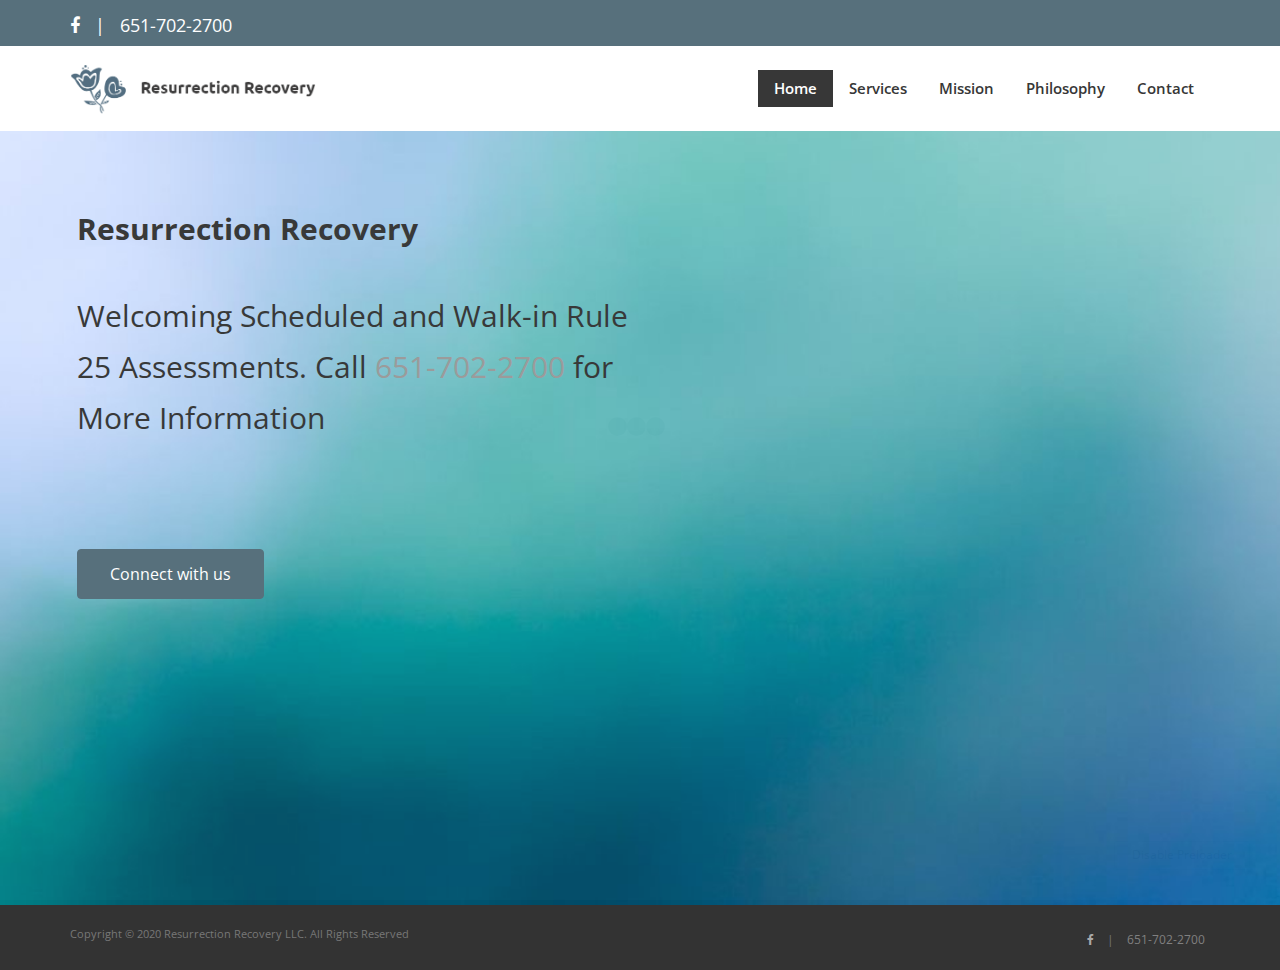
<file: index.html>
<!DOCTYPE html>
<html dir="ltr" lang="en">
<head>

<!-- Meta Tags -->
<meta name="viewport" content="width=device-width,initial-scale=1.0"/>
<meta http-equiv="content-type" content="text/html; charset=UTF-8"/>
<meta name="description" content="GreenWorld - Nonprofit Environment HTML5 Template" />
<meta name="keywords" content="building,business,construction,cleaning,transport,workshop" />
<meta name="author" content="ThemeMascot" />

<!-- Page Title -->
<title>Home | RR</title>

<!-- Favicon and Touch Icons -->
<link href="images/favicon.png" rel="shortcut icon" type="image/png">
<link href="images/apple-touch-icon.png" rel="apple-touch-icon">
<link href="images/apple-touch-icon-72x72.png" rel="apple-touch-icon" sizes="72x72">
<link href="images/apple-touch-icon-114x114.png" rel="apple-touch-icon" sizes="114x114">
<link href="images/apple-touch-icon-144x144.png" rel="apple-touch-icon" sizes="144x144">

<!-- Stylesheet -->
<link href="css/bootstrap.min.css" rel="stylesheet" type="text/css">
<link href="css/jquery-ui.min.css" rel="stylesheet" type="text/css">
<link href="css/animate.css" rel="stylesheet" type="text/css">
<link href="css/css-plugin-collections.css" rel="stylesheet"/>
<!-- CSS | menuzord megamenu skins -->
<link id="menuzord-menu-skins" href="css/menuzord-skins/menuzord-boxed.css" rel="stylesheet"/>
<!-- CSS | Main style file -->
<link href="css/style-main.css" rel="stylesheet" type="text/css">
<!-- CSS | Preloader Styles -->
<link href="css/preloader.css" rel="stylesheet" type="text/css">
<!-- CSS | Custom Margin Padding Collection -->
<link href="css/custom-bootstrap-margin-padding.css" rel="stylesheet" type="text/css">
<!-- CSS | Responsive media queries -->
<link href="css/responsive.css" rel="stylesheet" type="text/css">
<!-- CSS | Style css. This is the file where you can place your own custom css code. Just uncomment it and use it. -->
<!-- <link href="css/style.css" rel="stylesheet" type="text/css"> -->

<!-- CSS | Theme Color -->
<link href="css/colors/theme-skin-blue-gray.css" rel="stylesheet" type="text/css">

<!-- external javascripts -->
<script src="js/jquery-2.2.4.min.js"></script>
<script src="js/jquery-ui.min.js"></script>
<script src="js/bootstrap.min.js"></script>
<!-- JS | jquery plugin collection for this theme -->
<script src="js/jquery-plugin-collection.js"></script>

<!-- HTML5 shim and Respond.js for IE8 support of HTML5 elements and media queries -->
<!-- WARNING: Respond.js doesn't work if you view the page via file:// -->
<!--[if lt IE 9]>
  <script src="https://oss.maxcdn.com/html5shiv/3.7.2/html5shiv.min.js"></script>
  <script src="https://oss.maxcdn.com/respond/1.4.2/respond.min.js"></script>
<![endif]-->
</head>
<body class="">
<div id="wrapper" class="clearfix">
  <!-- preloader -->
  <div id="preloader">
    <div id="spinner">
      <div class="preloader-dot-loading">
        <div class="cssload-loading"><i></i><i></i><i></i><i></i></div>
      </div>
    </div>
    <div id="disable-preloader" class="btn btn-default btn-sm">Disable Preloader</div>
  </div>
  
  <!-- Header -->
  <header id="header" class="header">
    <div class="header-top bg-theme-colored sm-text-center">
      <div class="container">
        <div class="row">
          <div class="col-md-8">
            <div class="widget no-border m-0">
              <ul class="list-inline sm-text-center mt-5">
                <!-- <li>
                  <a href="#" class="text-white">FAQ</a>
                </li>
                <li class="text-white">|</li> -->
                <li>
                  <a href="https://www.facebook.com/Resurrection-Recovery-LLC-1580418382220181/">
                    <i class="fa fa-facebook text-white"></i>
                  </a>
                </li>
                <li class="text-white">|</li>
                <li>
                  <a href="#" class="text-white">651-702-2700</a>
                </li>
                <!-- <li class="text-white">|</li>
                <li>
                  <a href="#" class="text-white">Support</a>
                </li> -->
              </ul>
            </div>
          </div>
          <div class="col-md-4">
            <div class="widget no-border m-0">
              <ul class="styled-icons icon-dark icon-circled icon-theme-colored icon-sm pull-right flip sm-pull-none sm-text-center mt-sm-15">
                <!-- <li><a href="https://www.facebook.com/Resurrection-Recovery-LLC-1580418382220181/"><i class="fa fa-facebook text-white"></i></a></li> -->
                <!-- <li><a href="#"><i class="fa fa-twitter text-white"></i></a></li>
                <li><a href="#"><i class="fa fa-google-plus text-white"></i></a></li>
                <li><a href="#"><i class="fa fa-instagram text-white"></i></a></li>
                <li><a href="#"><i class="fa fa-linkedin text-white"></i></a></li> -->
              </ul>
            </div>
          </div>
        </div>
      </div>
    </div>
    <div class="header-nav">
      <div class="header-nav-wrapper navbar-scrolltofixed bg-white">
        <div class="container">
          <nav id="menuzord-right" class="menuzord default">
            <a class="menuzord-brand pull-left flip" href="index.html">
              <img src="images/logo.png" alt="">
            </a>
            <ul class="menuzord-menu">
              <li class="active"><a href="javascript:void(0)">Home</a></li>
              <li><a href="services.html">Services</a></li>
              <li><a href="mission.html">Mission</a></li>
              <li><a href="philosophy.html">Philosophy</a></li>
              <!-- <li><a href="team.html">Meet the Team</a></li> -->
              <li><a href="contact.html">Contact</a></li>
            </ul>
          </nav>
        </div>
      </div>
    </div>
  </header>

  <!-- Section: Our Mission  -->
  <section id="home">
      <div class="home-background">
          <div class="home-content-title">
              <b>Resurrection Recovery</b> 
              <br> 
              <div class="home-content">
                Welcoming Scheduled and Walk-in Rule 25 Assessments. Call <a href="">651-702-2700</a> for More Information 
              </div>
              <br><br>
              <a href="contact.html" class="btn btn-dark btn-theme-colored btn-xl">Connect with us</a>
          </div>
          <br><br><br><br><br><br><br><br><br><br>
        <!-- <img src="images/blurryflower-editted.jpg" style="height: 100%; width: auto;"> -->
      </div>
  </section>

   <!-- Footer -->
   <footer id="footer" class="footer bg-black-222" data-bg-img="images/footer-bg.png">
    <div class="footer-bottom bg-black-333">
      <div class="container pt-20 pb-20">
        <div class="row">
          <div class="col-md-6">
            <p class="font-11 text-black-777 m-0">Copyright &copy; 2020 Resurrection Recovery LLC. All Rights Reserved</p>
          </div>
          <div class="col-md-6 text-right">
            <div class="widget no-border m-0">
              <ul class="list-inline sm-text-center mt-5 font-12">
                <li>
                  <a href="https://www.facebook.com/Resurrection-Recovery-LLC-1580418382220181/">
                    <i class="fa fa-facebook text-gray-darkgray"></i>
                  </a>
                </li>
                <li>|</li>
                <li>
                  <a href="#">651-702-2700</a>
                </li>
                <!-- <li>|</li>
                <li>
                  <a href="#">Support</a>
                </li> -->
              </ul>
            </div>
          </div>
        </div>
      </div>
    </div>
  </footer>
  <a class="scrollToTop" href="#"><i class="fa fa-angle-up"></i></a>
</div>
<!-- end wrapper -->

<!-- Footer Scripts -->
<!-- JS | Custom script for all pages -->
<script src="js/custom.js"></script>

</body>
</html>
</file>
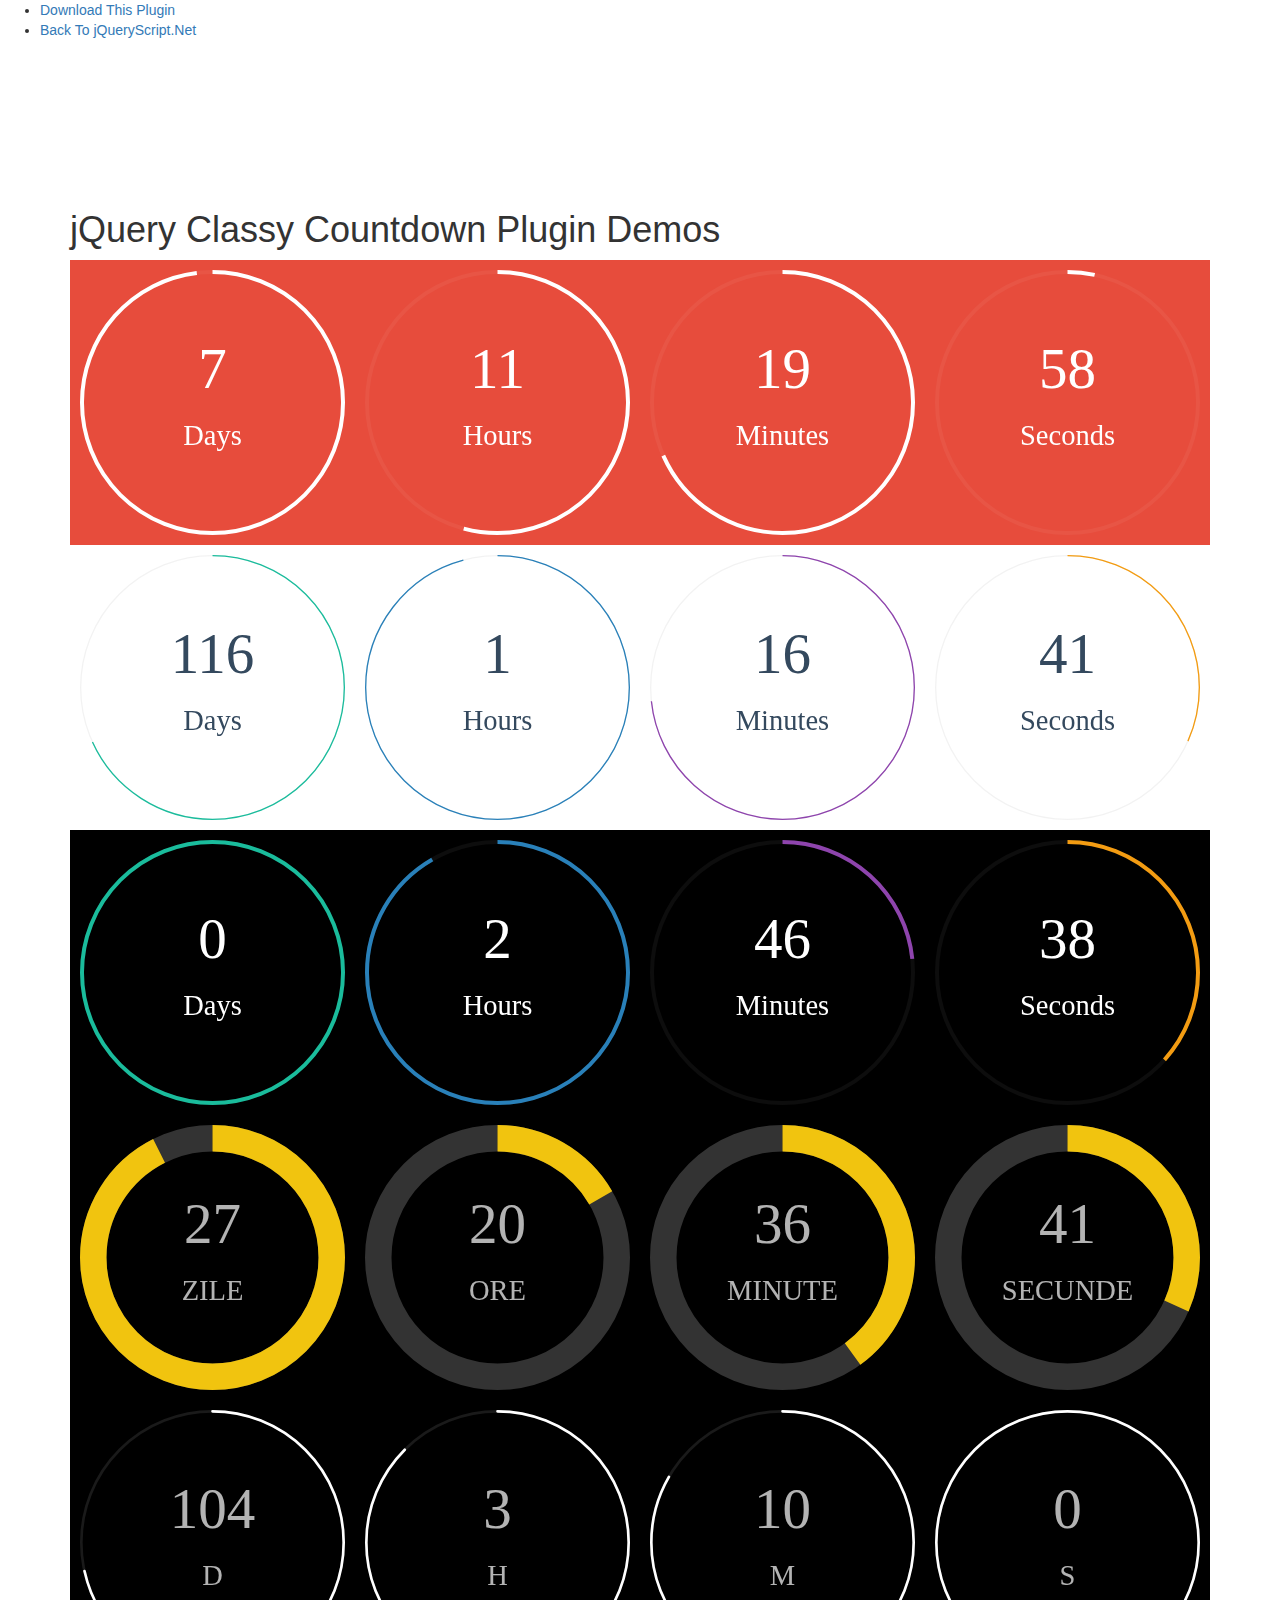
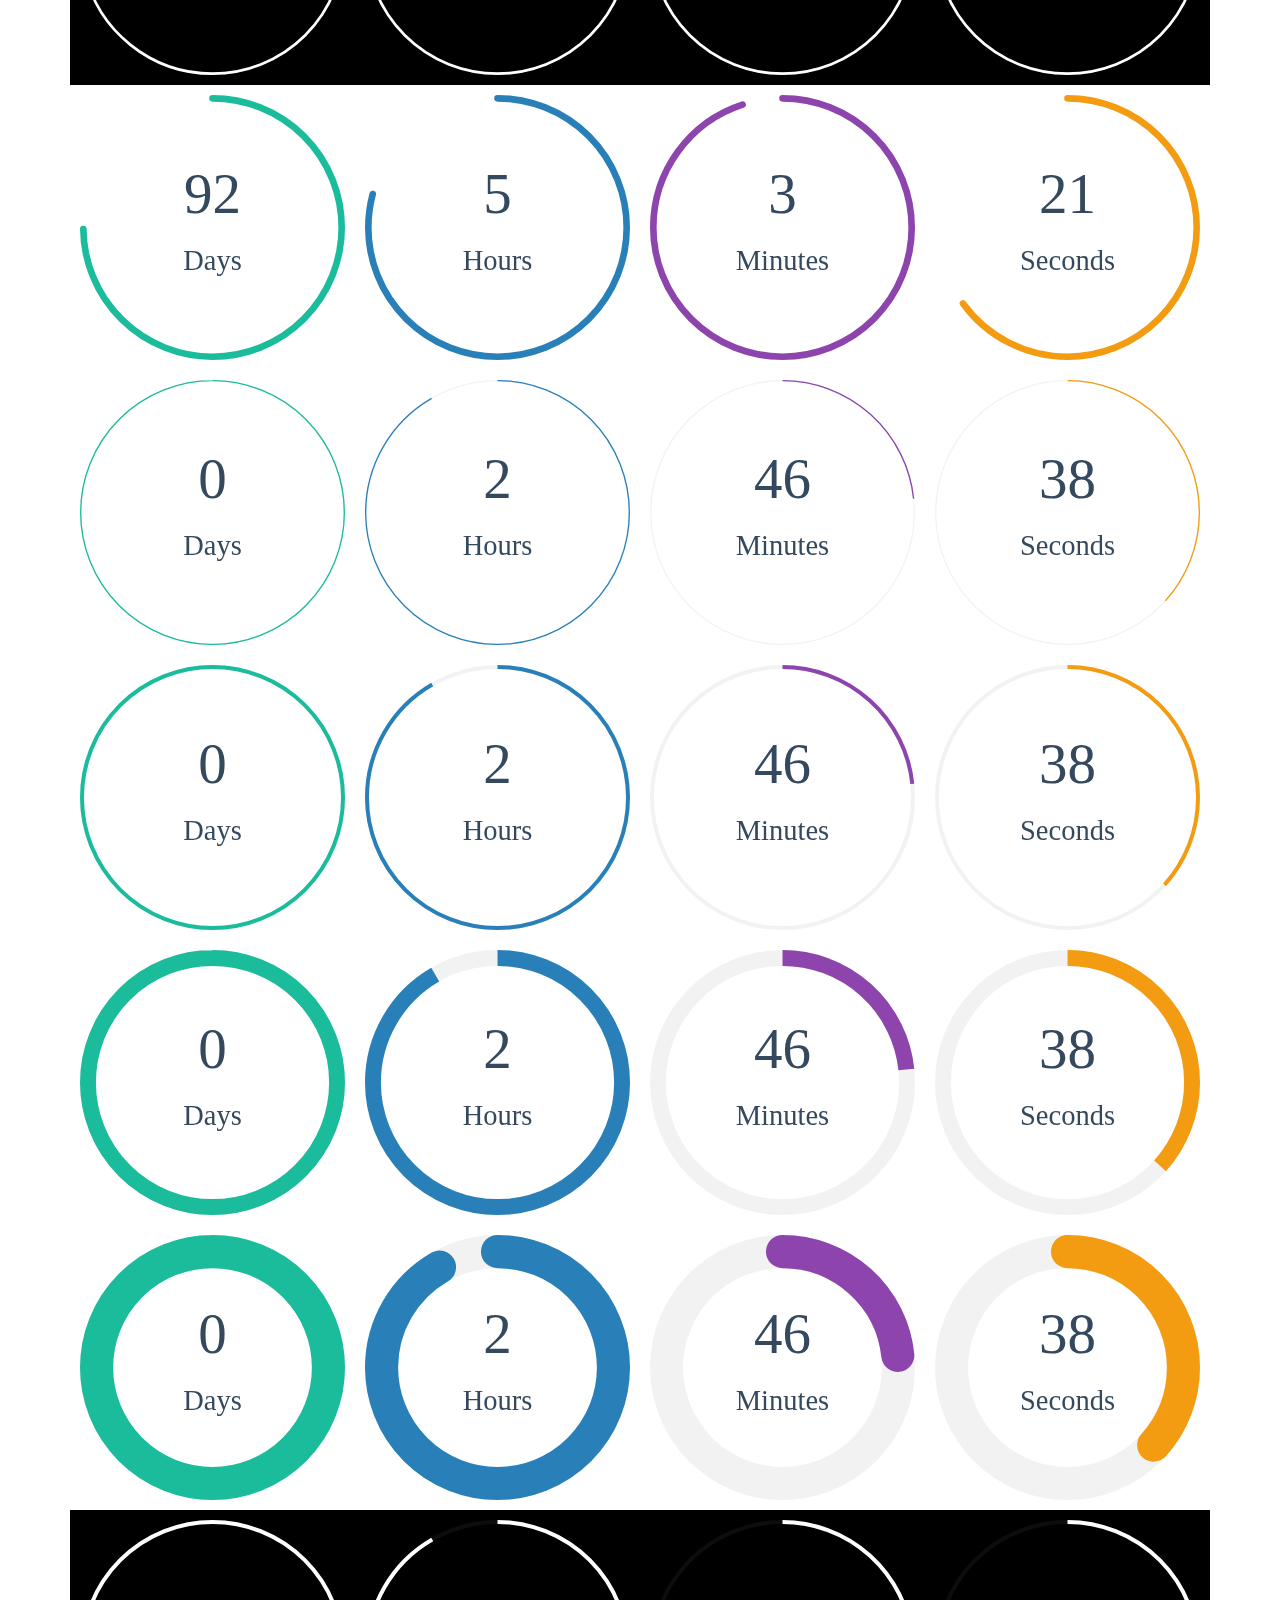
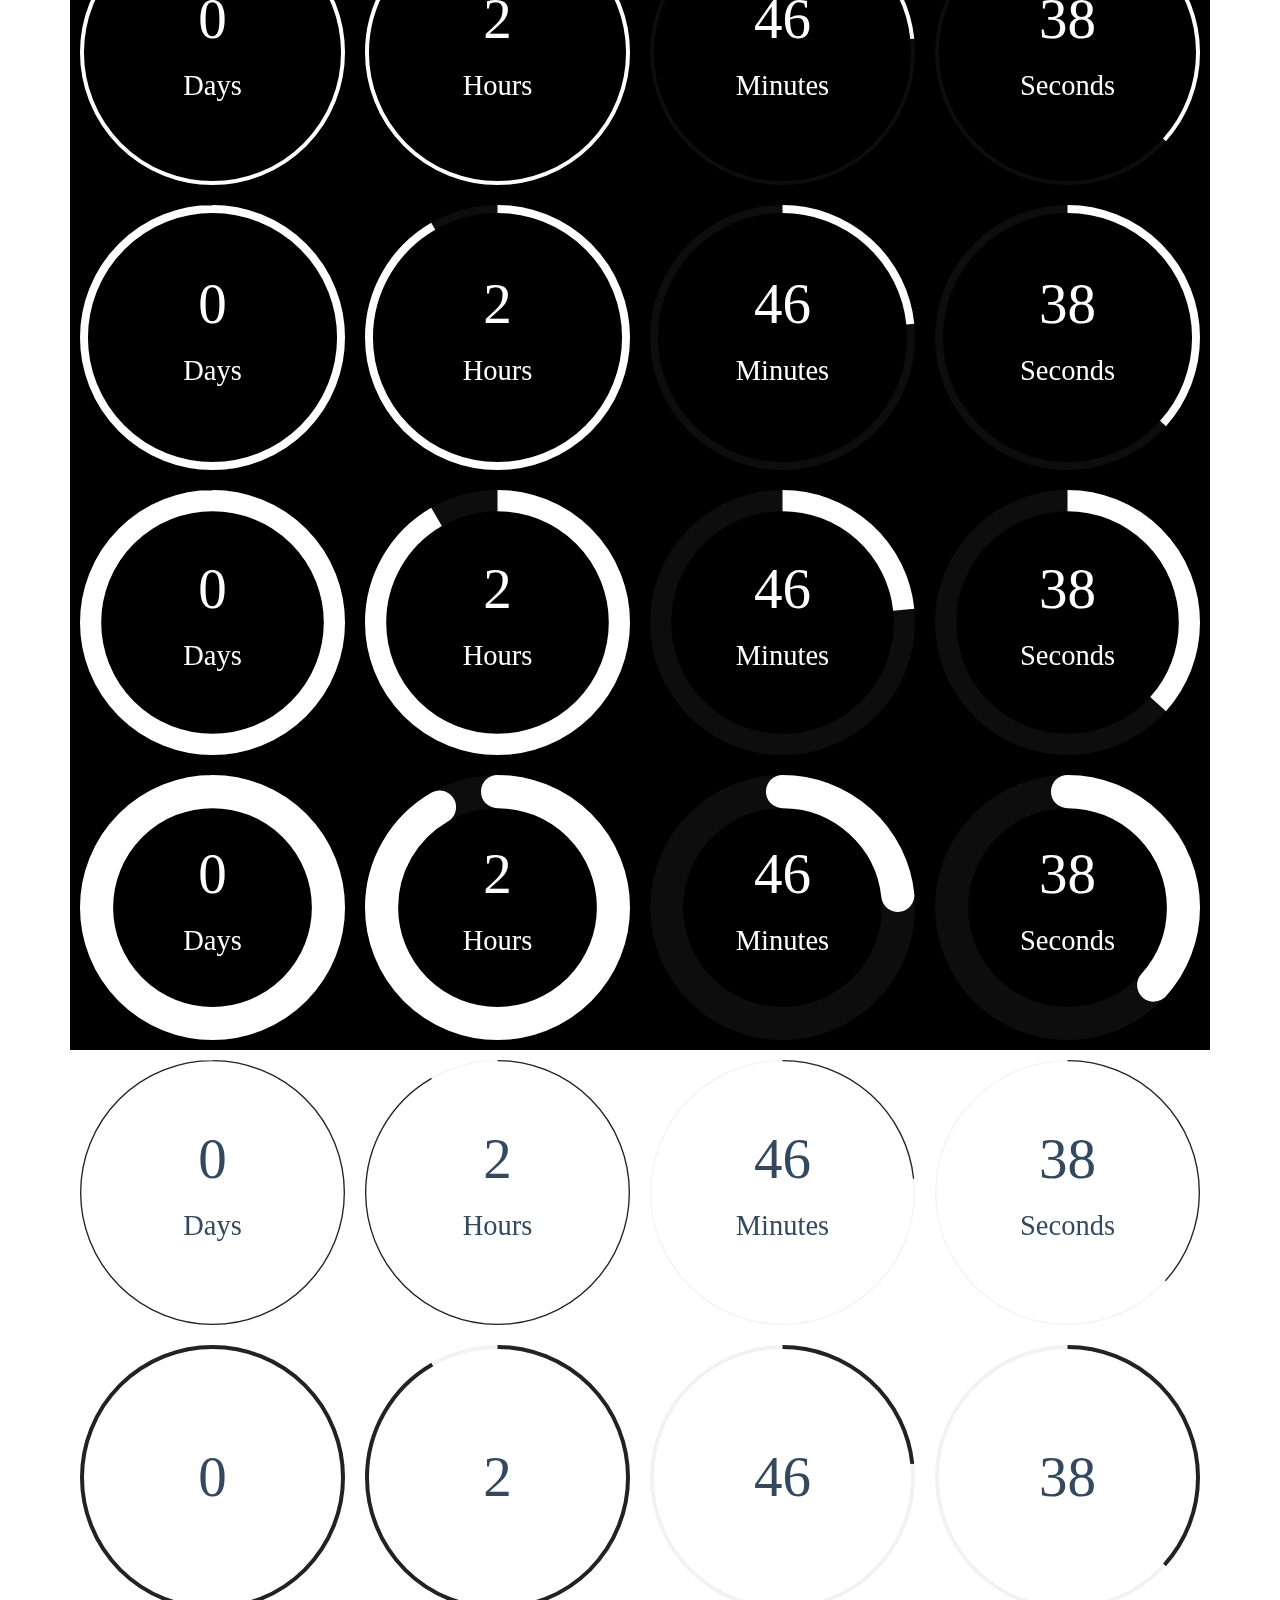
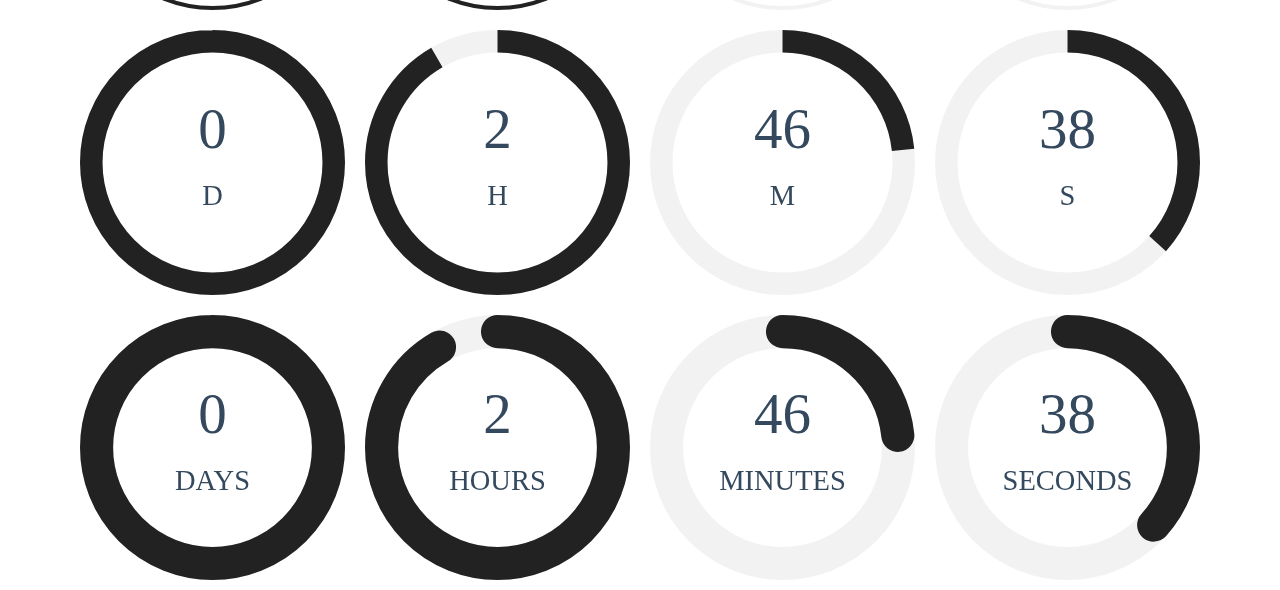
<file: js/classycountdown/index.html>
<!doctype html>
<html>
<head>
<title>jQuery Classy Countdown Plugin Demos</title>
<link href="css/jquery.classycountdown.css" rel="stylesheet" type="text/css">
<link href="http://www.jqueryscript.net/css/jquerysctipttop.css" rel="stylesheet" type="text/css">
<link rel="stylesheet" href="http://netdna.bootstrapcdn.com/bootstrap/3.3.1/css/bootstrap.min.css">
</head>

<body>
<div id="jquery-script-menu">
  <div class="jquery-script-center">
    <ul>
      <li><a href="http://www.jqueryscript.net/time-clock/Slick-Circular-jQuery-Countdown-Plugin-Classy-Countdown.html">Download This Plugin</a></li>
      <li><a href="http://www.jqueryscript.net/">Back To jQueryScript.Net</a></li>
    </ul>
    <div class="jquery-script-ads"><script type="text/javascript"><!--
google_ad_client = "ca-pub-2783044520727903";
/* jQuery_demo */
google_ad_slot = "2780937993";
google_ad_width = 728;
google_ad_height = 90;
//-->
</script> 
      <script type="text/javascript"
src="http://pagead2.googlesyndication.com/pagead/show_ads.js">
</script></div>
    <div class="jquery-script-clear"></div>
  </div>
</div>
<div class="container" style="margin-top:150px;">
  <h1>jQuery Classy Countdown Plugin Demos</h1>
  <div id="countdown1" style="background-color:#e74c3c"></div>
  <div id="countdown2" class="ClassyCountdownDemo"></div>
  <div id="countdown4" class="ClassyCountdownDemo" style="background-color:#000"></div>
  <div id="countdown3" class="ClassyCountdownDemo" style="background-color:#000"></div>
  <div id="countdown10" class="ClassyCountdownDemo" style="background-color:#000"></div>
  <div id="countdown9" class="ClassyCountdownDemo"></div>
  <div id="countdown15" class="ClassyCountdownDemo"></div>
  <div id="countdown16" class="ClassyCountdownDemo"></div>
  <div id="countdown17" class="ClassyCountdownDemo"></div>
  <div id="countdown18" class="ClassyCountdownDemo"></div>
  <div id="countdown5" class="ClassyCountdownDemo" style="background-color:#000"></div>
  <div id="countdown6" class="ClassyCountdownDemo" style="background-color:#000"></div>
  <div id="countdown7" class="ClassyCountdownDemo" style="background-color:#000"></div>
  <div id="countdown8" class="ClassyCountdownDemo" style="background-color:#000"></div>
  <div id="countdown11" class="ClassyCountdownDemo"></div>
  <div id="countdown12" class="ClassyCountdownDemo"></div>
  <div id="countdown13" class="ClassyCountdownDemo"></div>
  <div id="countdown14" class="ClassyCountdownDemo"></div>
</div>
<script src="http://ajax.googleapis.com/ajax/libs/jquery/1.11.2/jquery.min.js"></script> 
<script src="js/jquery.knob.js"></script> 
<script src="js/jquery.throttle.js"></script> 
<script src="js/jquery.classycountdown.js"></script> 
<script>
	$(document).ready(function() {
			$('#countdown15').ClassyCountdown({
					theme: "flat-colors",
					end: $.now() + 10000
			});
			$('#countdown16').ClassyCountdown({
					theme: "flat-colors-wide",
					end: $.now() + 10000
			});
			$('#countdown17').ClassyCountdown({
					theme: "flat-colors-very-wide",
					end: $.now() + 10000
			});
			$('#countdown18').ClassyCountdown({
					theme: "flat-colors-black",
					end: $.now() + 10000
			});
			$('#countdown1').ClassyCountdown({
					theme: "white",
					end: $.now() + 645600
			});
			$('#countdown5').ClassyCountdown({
					theme: "white",
					end: $.now() + 10000
			});
			$('#countdown6').ClassyCountdown({
					theme: "white-wide",
					end: $.now() + 10000
			});
			$('#countdown7').ClassyCountdown({
					theme: "white-very-wide",
					end: $.now() + 10000
			});
			$('#countdown8').ClassyCountdown({
					theme: "white-black",
					end: $.now() + 10000
			});
			$('#countdown11').ClassyCountdown({
					theme: "black",
					style: {
							secondsElement: {
									gauge: {
											fgColor: "#F00"
									}
							}
					},
					end: $.now() + 10000
			});
			$('#countdown12').ClassyCountdown({
					theme: "black-wide",
					labels: false,
					end: $.now() + 10000
			});
			$('#countdown13').ClassyCountdown({
					theme: "black-very-wide",
					labelsOptions: {
							lang: {
									days: 'D',
									hours: 'H',
									minutes: 'M',
									seconds: 'S'
							},
							style: 'font-size:0.5em; text-transform:uppercase;'
					},
					end: $.now() + 10000
			});
			$('#countdown14').ClassyCountdown({
					theme: "black-black",
					labelsOptions: {
							style: 'font-size:0.5em; text-transform:uppercase;'
					},
					end: $.now() + 10000
			});
			$('#countdown4').ClassyCountdown({
					end: $.now() + 10000,
					labels: true,
					style: {
							element: "",
							textResponsive: .5,
							days: {
									gauge: {
											thickness: .03,
											bgColor: "rgba(255,255,255,0.05)",
											fgColor: "#1abc9c"
									},
									textCSS: 'font-family:\'Open Sans\'; font-size:25px; font-weight:300; color:#fff;'
							},
							hours: {
									gauge: {
											thickness: .03,
											bgColor: "rgba(255,255,255,0.05)",
											fgColor: "#2980b9"
									},
									textCSS: 'font-family:\'Open Sans\'; font-size:25px; font-weight:300; color:#fff;'
							},
							minutes: {
									gauge: {
											thickness: .03,
											bgColor: "rgba(255,255,255,0.05)",
											fgColor: "#8e44ad"
									},
									textCSS: 'font-family:\'Open Sans\'; font-size:25px; font-weight:300; color:#fff;'
							},
							seconds: {
									gauge: {
											thickness: .03,
											bgColor: "rgba(255,255,255,0.05)",
											fgColor: "#f39c12"
									},
									textCSS: 'font-family:\'Open Sans\'; font-size:25px; font-weight:300; color:#fff;'
							}

					},
					onEndCallback: function() {
							console.log("Time out!");
					}
			});
			$('#countdown2').ClassyCountdown({
					end: '1388468325',
					now: '1378441323',
					labels: true,
					style: {
							element: "",
							textResponsive: .5,
							days: {
									gauge: {
											thickness: .01,
											bgColor: "rgba(0,0,0,0.05)",
											fgColor: "#1abc9c"
									},
									textCSS: 'font-family:\'Open Sans\'; font-size:25px; font-weight:300; color:#34495e;'
							},
							hours: {
									gauge: {
											thickness: .01,
											bgColor: "rgba(0,0,0,0.05)",
											fgColor: "#2980b9"
									},
									textCSS: 'font-family:\'Open Sans\'; font-size:25px; font-weight:300; color:#34495e;'
							},
							minutes: {
									gauge: {
											thickness: .01,
											bgColor: "rgba(0,0,0,0.05)",
											fgColor: "#8e44ad"
									},
									textCSS: 'font-family:\'Open Sans\'; font-size:25px; font-weight:300; color:#34495e;'
							},
							seconds: {
									gauge: {
											thickness: .01,
											bgColor: "rgba(0,0,0,0.05)",
											fgColor: "#f39c12"
									},
									textCSS: 'font-family:\'Open Sans\'; font-size:25px; font-weight:300; color:#34495e;'
							}

					},
					onEndCallback: function() {
							console.log("Time out!");
					}
			});
			$('#countdown9').ClassyCountdown({
					end: '1388468325',
					now: '1380501323',
					labels: true,
					style: {
							element: "",
							textResponsive: .5,
							days: {
									gauge: {
											thickness: .05,
											bgColor: "rgba(0,0,0,0)",
											fgColor: "#1abc9c",
											lineCap: 'round'
									},
									textCSS: 'font-family:\'Open Sans\'; font-size:25px; font-weight:300; color:#34495e;'
							},
							hours: {
									gauge: {
											thickness: .05,
											bgColor: "rgba(0,0,0,0)",
											fgColor: "#2980b9",
											lineCap: 'round'
									},
									textCSS: 'font-family:\'Open Sans\'; font-size:25px; font-weight:300; color:#34495e;'
							},
							minutes: {
									gauge: {
											thickness: .05,
											bgColor: "rgba(0,0,0,0)",
											fgColor: "#8e44ad",
											lineCap: 'round'
									},
									textCSS: 'font-family:\'Open Sans\'; font-size:25px; font-weight:300; color:#34495e;'
							},
							seconds: {
									gauge: {
											thickness: .05,
											bgColor: "rgba(0,0,0,0)",
											fgColor: "#f39c12",
											lineCap: 'round'
									},
									textCSS: 'font-family:\'Open Sans\'; font-size:25px; font-weight:300; color:#34495e;'
							}

					},
					onEndCallback: function() {
							console.log("Time out!");
					}
			});
			$('#countdown10').ClassyCountdown({
					end: '1397468325',
					now: '1388471324',
					labels: true,
					labelsOptions: {
							lang: {
									days: 'D',
									hours: 'H',
									minutes: 'M',
									seconds: 'S'
							},
							style: 'font-size:0.5em; text-transform:uppercase;'
					},
					style: {
							element: "",
							textResponsive: .5,
							days: {
									gauge: {
											thickness: .02,
											bgColor: "rgba(255,255,255,0.1)",
											fgColor: "rgba(255,255,255,1)",
											lineCap: 'round'
									},
									textCSS: 'font-family:\'Open Sans\'; font-size:25px; font-weight:300; color:rgba(255,255,255,0.7);'
							},
							hours: {
									gauge: {
											thickness: .02,
											bgColor: "rgba(255,255,255,0.1)",
											fgColor: "rgba(255,255,255,1)",
											lineCap: 'round'
									},
									textCSS: 'font-family:\'Open Sans\'; font-size:25px; font-weight:300; color:rgba(255,255,255,0.7);'
							},
							minutes: {
									gauge: {
											thickness: .02,
											bgColor: "rgba(255,255,255,0.1)",
											fgColor: "rgba(255,255,255,1)",
											lineCap: 'round'
									},
									textCSS: 'font-family:\'Open Sans\'; font-size:25px; font-weight:300; color:rgba(255,255,255,0.7);'
							},
							seconds: {
									gauge: {
											thickness: .02,
											bgColor: "rgba(255,255,255,0.1)",
											fgColor: "rgba(255,255,255,1)",
											lineCap: 'round'
									},
									textCSS: 'font-family:\'Open Sans\'; font-size:25px; font-weight:300; color:rgba(255,255,255,0.7);'
							},
					},
					onEndCallback: function() {
							console.log("Time out!");
					}
			});
			$('#countdown3').ClassyCountdown({
					end: '1390868325',
					now: '1388461323',
					labels: true,
					labelsOptions: {
							lang: {
									days: 'Zile',
									hours: 'Ore',
									minutes: 'Minute',
									seconds: 'Secunde'
							},
							style: 'font-size:0.5em; text-transform:uppercase;'
					},
					style: {
							element: "",
							textResponsive: .5,
							days: {
									gauge: {
											thickness: .2,
											bgColor: "rgba(255,255,255,0.2)",
											fgColor: "rgb(241, 196, 15)"
									},
									textCSS: 'font-family:\'Open Sans\'; font-size:25px; font-weight:300; color:rgba(255,255,255,0.7);'
							},
							hours: {
									gauge: {
											thickness: .2,
											bgColor: "rgba(255,255,255,0.2)",
											fgColor: "rgb(241, 196, 15)"
									},
									textCSS: 'font-family:\'Open Sans\'; font-size:25px; font-weight:300; color:rgba(255,255,255,0.7);'
							},
							minutes: {
									gauge: {
											thickness: .2,
											bgColor: "rgba(255,255,255,0.2)",
											fgColor: "rgb(241, 196, 15)"
									},
									textCSS: 'font-family:\'Open Sans\'; font-size:25px; font-weight:300; color:rgba(255,255,255,0.7);'
							},
							seconds: {
									gauge: {
											thickness: .2,
											bgColor: "rgba(255,255,255,0.2)",
											fgColor: "rgb(241, 196, 15)"
									},
									textCSS: 'font-family:\'Open Sans\'; font-size:25px; font-weight:300; color:rgba(255,255,255,0.7);'
							}

					},
					onEndCallback: function() {
							console.log("Time out!");
					}
			});
	});
</script>


<script type="text/javascript">

  var _gaq = _gaq || [];
  _gaq.push(['_setAccount', 'UA-36251023-1']);
  _gaq.push(['_setDomainName', 'jqueryscript.net']);
  _gaq.push(['_trackPageview']);

  (function() {
    var ga = document.createElement('script'); ga.type = 'text/javascript'; ga.async = true;
    ga.src = ('https:' == document.location.protocol ? 'https://ssl' : 'http://www') + '.google-analytics.com/ga.js';
    var s = document.getElementsByTagName('script')[0]; s.parentNode.insertBefore(ga, s);
  })();

</script>
</body>
</html>
</file>
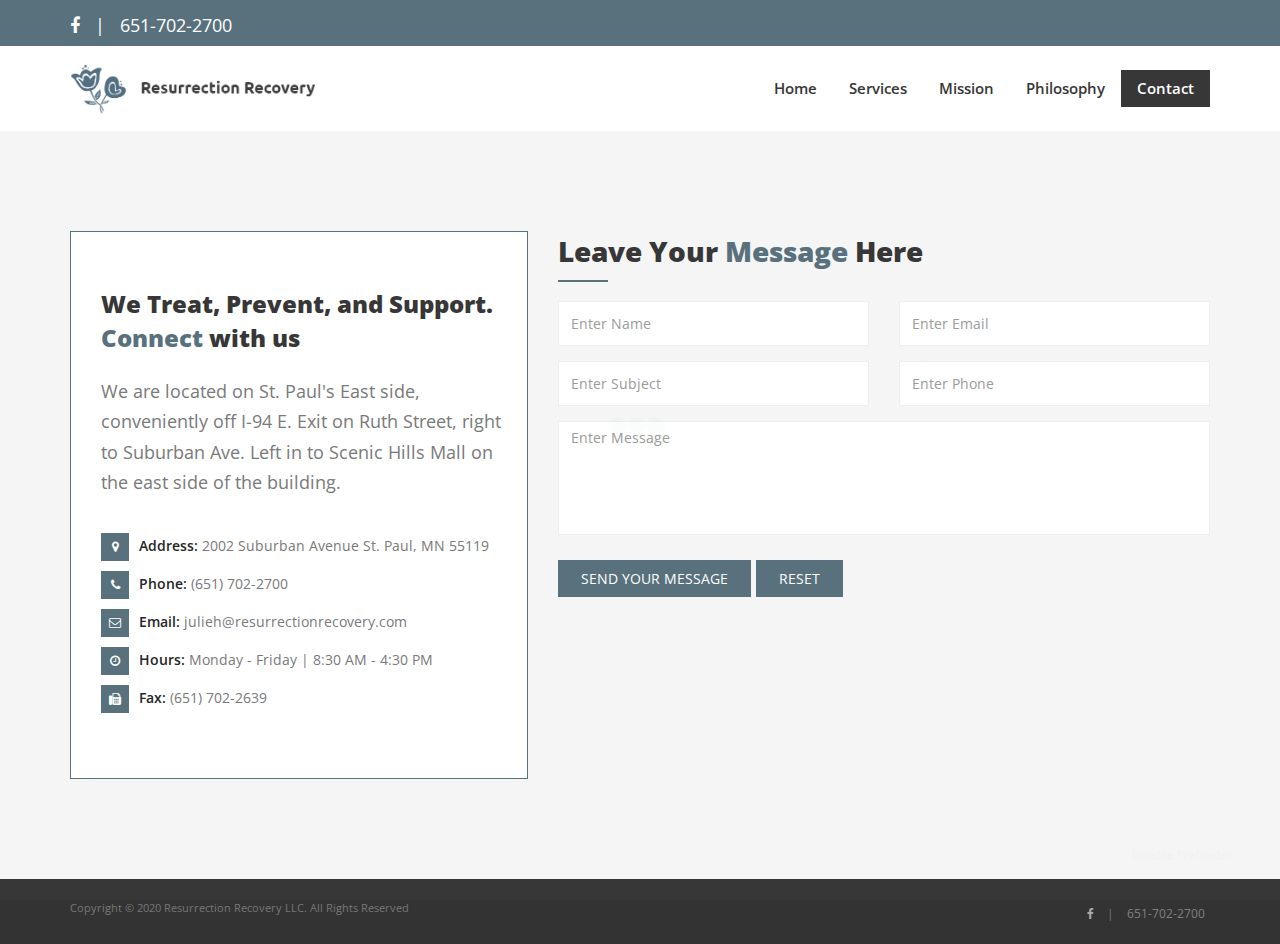
<file: contact.html>
<!DOCTYPE html>
<html dir="ltr" lang="en">
<head>

<!-- Meta Tags -->
<meta name="viewport" content="width=device-width,initial-scale=1.0"/>
<meta http-equiv="content-type" content="text/html; charset=UTF-8"/>
<meta name="description" content="GreenWorld - Nonprofit Environment HTML5 Template" />
<meta name="keywords" content="building,business,construction,cleaning,transport,workshop" />
<meta name="author" content="ThemeMascot" />

<!-- Page Title -->
<title>Contact | RR</title>

<!-- Favicon and Touch Icons -->
<link href="images/favicon.png" rel="shortcut icon" type="image/png">
<link href="images/apple-touch-icon.png" rel="apple-touch-icon">
<link href="images/apple-touch-icon-72x72.png" rel="apple-touch-icon" sizes="72x72">
<link href="images/apple-touch-icon-114x114.png" rel="apple-touch-icon" sizes="114x114">
<link href="images/apple-touch-icon-144x144.png" rel="apple-touch-icon" sizes="144x144">

<!-- Stylesheet -->
<link href="css/bootstrap.min.css" rel="stylesheet" type="text/css">
<link href="css/jquery-ui.min.css" rel="stylesheet" type="text/css">
<link href="css/animate.css" rel="stylesheet" type="text/css">
<link href="css/css-plugin-collections.css" rel="stylesheet"/>
<!-- CSS | menuzord megamenu skins -->
<link id="menuzord-menu-skins" href="css/menuzord-skins/menuzord-boxed.css" rel="stylesheet"/>
<!-- CSS | Main style file -->
<link href="css/style-main.css" rel="stylesheet" type="text/css">
<!-- CSS | Preloader Styles -->
<link href="css/preloader.css" rel="stylesheet" type="text/css">
<!-- CSS | Custom Margin Padding Collection -->
<link href="css/custom-bootstrap-margin-padding.css" rel="stylesheet" type="text/css">
<!-- CSS | Responsive media queries -->
<link href="css/responsive.css" rel="stylesheet" type="text/css">
<!-- CSS | Style css. This is the file where you can place your own custom css code. Just uncomment it and use it. -->
<!-- <link href="css/style.css" rel="stylesheet" type="text/css"> -->

<!-- CSS | Theme Color -->
<link href="css/colors/theme-skin-blue-gray.css" rel="stylesheet" type="text/css">

<!-- external javascripts -->
<script src="js/jquery-2.2.4.min.js"></script>
<script src="js/jquery-ui.min.js"></script>
<script src="js/bootstrap.min.js"></script>
<!-- JS | jquery plugin collection for this theme -->
<script src="js/jquery-plugin-collection.js"></script>

<!-- HTML5 shim and Respond.js for IE8 support of HTML5 elements and media queries -->
<!-- WARNING: Respond.js doesn't work if you view the page via file:// -->
<!--[if lt IE 9]>
  <script src="https://oss.maxcdn.com/html5shiv/3.7.2/html5shiv.min.js"></script>
  <script src="https://oss.maxcdn.com/respond/1.4.2/respond.min.js"></script>
<![endif]-->
</head>
<body class="">
<div id="wrapper" class="clearfix">
  <!-- preloader -->
  <div id="preloader">
    <div id="spinner">
      <div class="preloader-dot-loading">
        <div class="cssload-loading"><i></i><i></i><i></i><i></i></div>
      </div>
    </div>
    <div id="disable-preloader" class="btn btn-default btn-sm">Disable Preloader</div>
  </div>
  
  <!-- Header -->
  <header id="header" class="header">
    <div class="header-top bg-theme-colored sm-text-center">
      <div class="container">
        <div class="row">
          <div class="col-md-8">
            <div class="widget no-border m-0">
              <ul class="list-inline sm-text-center mt-5">
                <!-- <li>
                  <a href="#" class="text-white">FAQ</a>
                </li>
                <li class="text-white">|</li> -->
                <li>
                  <a href="https://www.facebook.com/Resurrection-Recovery-LLC-1580418382220181/">
                    <i class="fa fa-facebook text-white"></i>
                  </a>
                </li>
                <li class="text-white">|</li>
                <li>
                  <a href="#" class="text-white">651-702-2700</a>
                </li>
                <!-- <li class="text-white">|</li>
                <li>
                  <a href="#" class="text-white">Support</a>
                </li> -->
              </ul>
            </div>
          </div>
          <div class="col-md-4">
            <div class="widget no-border m-0">
              <ul class="styled-icons icon-dark icon-circled icon-theme-colored icon-sm pull-right flip sm-pull-none sm-text-center mt-sm-15">
                <!-- <li><a href="https://www.facebook.com/Resurrection-Recovery-LLC-1580418382220181/"><i class="fa fa-facebook text-white"></i></a></li> -->
                <!-- <li><a href="#"><i class="fa fa-twitter text-white"></i></a></li>
                <li><a href="#"><i class="fa fa-google-plus text-white"></i></a></li>
                <li><a href="#"><i class="fa fa-instagram text-white"></i></a></li>
                <li><a href="#"><i class="fa fa-linkedin text-white"></i></a></li> -->
              </ul>
            </div>
          </div>
        </div>
      </div>
    </div>
    <div class="header-nav">
      <div class="header-nav-wrapper navbar-scrolltofixed bg-white">
        <div class="container">
          <nav id="menuzord-right" class="menuzord default">
            <a class="menuzord-brand pull-left flip" href="index.html">
              <img src="images/logo.png" alt="">
            </a>
            <ul class="menuzord-menu">
              <li><a href="index.html">Home</a></li>
              <li><a href="services.html">Services</a></li>
              <li><a href="mission.html">Mission</a></li>
              <li><a href="philosophy.html">Philosophy</a></li>
              <!-- <li><a href="team.html">Meet the Team</a></li> -->
              <li  class="active"><a href="javascript:void(0)">Contact</a></li>
            </ul>
          </nav>
        </div>
      </div>
    </div>
  </header>


  
    <!-- Divider: Contact -->
    <section id="contact" class="bg-light">
        <div class="container pb-sm-10">
          <div class="row">
            <div class="col-md-5">
              <div class="contact-details bg-white border-theme-color-1px p-30 pt-40 pr-20 pb-60">
                <h3 class="font-24 mb-20">We Treat, Prevent, and Support. <span class="text-theme-colored">Connect</span> with us</h3>
                <p>We are located on St. Paul's East side, conveniently off I-94 E. Exit on Ruth Street, right to Suburban Ave. Left in to Scenic Hills Mall on the east side of the building. </p>
                <ul class="list-icon theme-colored square mt-30">
                  <li><i class="fa fa-map-marker text-white"></i><span class="font-weight-600 text-black-222">Address: </span>2002 Suburban Avenue St. Paul, MN  55119</li>
                  <li><i class="fa fa-phone text-white"></i><span class="font-weight-600 text-black-222">Phone: </span>(651) 702-2700</li>
                  <li><i class="fa fa-envelope-o text-white"></i><span class="font-weight-600 text-black-222">Email: </span>julieh@resurrectionrecovery.com</li>
                  <li><i class="fa fa-clock-o text-white"></i><span class="font-weight-600 text-black-222">Hours: </span>Monday - Friday | 8:30 AM - 4:30 PM ​</li>
                  <li><i class="fa fa-fax text-white"></i><span class="font-weight-600 text-black-222">Fax: </span>(651) 702-2639 ​</li>
                </ul>
              </div>
            </div>
            <div class="col-md-7">
              <h3 class="line-bottom mt-0 mb-20 mt-sm-30">Leave Your <span class="text-theme-colored">Message</span> Here</h3>
              <!-- <p class="mb-20">Lorem ipsum dolor sit amet, consectetur adipisicing elit. Error optio in quia ipsum quae neque alias eligendi, nulla nisi. Veniam ut quis similique culpa natus dolor aliquam officiis ratione libero. Expedita asperiores aliquam provident amet dolores.</p> -->
              <!-- Contact Form -->
              <form id="contact_form" name="contact_form" class="" action="https://formspree.io/xpzlwaqw" method="post">
                <div class="row">
                  <div class="col-sm-6">
                    <div class="form-group">
                      <input name="form_name" class="form-control" type="text" placeholder="Enter Name" required="">
                    </div>
                  </div>
                  <div class="col-sm-6">
                    <div class="form-group">
                      <input name="form_email" class="form-control required email" type="email" placeholder="Enter Email">
                    </div>
                  </div>
                </div>
                <div class="row">
                  <div class="col-sm-6">
                    <div class="form-group">
                      <input name="form_subject" class="form-control required" type="text" placeholder="Enter Subject">
                    </div>
                  </div>
                  <div class="col-sm-6">
                    <div class="form-group">
                      <input name="form_phone" class="form-control" type="text" placeholder="Enter Phone">
                    </div>
                  </div>
                </div>
                <div class="form-group">
                  <textarea name="form_message" class="form-control required" rows="5" placeholder="Enter Message"></textarea>
                </div>
                <div class="form-group">
                  <input name="form_botcheck" class="form-control" type="hidden" value="" />
                  <button type="submit" class="btn btn-flat btn-theme-colored text-uppercase mt-10 mb-sm-30 border-left-theme-color-2-4px" data-loading-text="Please wait...">Send your message</button>
                  <button type="reset" class="btn btn-flat btn-theme-colored text-uppercase mt-10 mb-sm-30 border-left-theme-color-2-4px">Reset</button>
                </div>
              </form>
              <!-- Contact Form Validation-->
              <!-- <script type="text/javascript">
                $("#contact_form").validate({
                  submitHandler: function(form) {
                    var form_btn = $(form).find('button[type="submit"]');
                    var form_result_div = '#form-result';
                    $(form_result_div).remove();
                    form_btn.before('<div id="form-result" class="alert alert-success" role="alert" style="display: none;"></div>');
                    var form_btn_old_msg = form_btn.html();
                    form_btn.html(form_btn.prop('disabled', true).data("loading-text"));
                    $(form).ajaxSubmit({
                      dataType:  'json',
                      success: function(data) {
                        if( data.status == 'true' ) {
                          $(form).find('.form-control').val('');
                        }
                        form_btn.prop('disabled', false).html(form_btn_old_msg);
                        $(form_result_div).html(data.message).fadeIn('slow');
                        setTimeout(function(){ $(form_result_div).fadeOut('slow') }, 6000);
                      }
                    });
                  }
                });
              </script> -->
            </div>
          </div>
        </div>
      </section>

   <!-- Footer -->
   <footer id="footer" class="footer bg-black-222" data-bg-img="images/footer-bg.png">
    <div class="footer-bottom bg-black-333">
      <div class="container pt-20 pb-20">
        <div class="row">
          <div class="col-md-6">
            <p class="font-11 text-black-777 m-0">Copyright &copy; 2020 Resurrection Recovery LLC. All Rights Reserved</p>
          </div>
          <div class="col-md-6 text-right">
            <div class="widget no-border m-0">
              <ul class="list-inline sm-text-center mt-5 font-12">
                <li>
                  <a href="https://www.facebook.com/Resurrection-Recovery-LLC-1580418382220181/">
                    <i class="fa fa-facebook text-gray-darkgray"></i>
                  </a>
                </li>
                <li>|</li>
                <li>
                  <a href="#">651-702-2700</a>
                </li>
                <!-- <li>|</li>
                <li>
                  <a href="#">Support</a>
                </li> -->
              </ul>
            </div>
          </div>
        </div>
      </div>
    </div>
  </footer>
  <a class="scrollToTop" href="#"><i class="fa fa-angle-up"></i></a>
</div>
<!-- end wrapper -->

<!-- Footer Scripts -->
<!-- JS | Custom script for all pages -->
<script src="js/custom.js"></script>

</body>
</html>
</file>
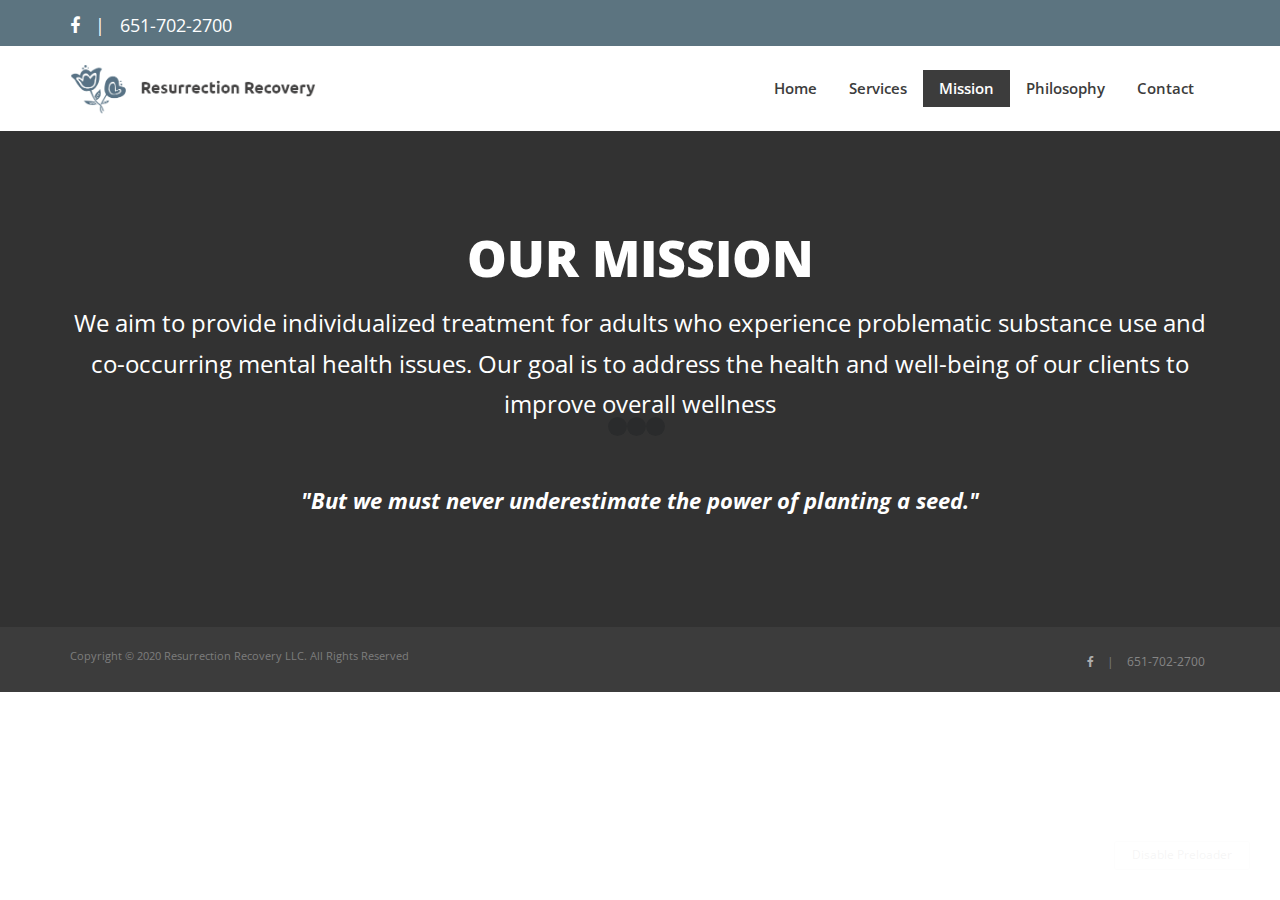
<file: mission.html>
<!DOCTYPE html>
<html dir="ltr" lang="en">
<head>

<!-- Meta Tags -->
<meta name="viewport" content="width=device-width,initial-scale=1.0"/>
<meta http-equiv="content-type" content="text/html; charset=UTF-8"/>
<meta name="description" content="GreenWorld - Nonprofit Environment HTML5 Template" />
<meta name="keywords" content="building,business,construction,cleaning,transport,workshop" />
<meta name="author" content="ThemeMascot" />

<!-- Page Title -->
<title>Mission | RR</title>

<!-- Favicon and Touch Icons -->
<link href="images/favicon.png" rel="shortcut icon" type="image/png">
<link href="images/apple-touch-icon.png" rel="apple-touch-icon">
<link href="images/apple-touch-icon-72x72.png" rel="apple-touch-icon" sizes="72x72">
<link href="images/apple-touch-icon-114x114.png" rel="apple-touch-icon" sizes="114x114">
<link href="images/apple-touch-icon-144x144.png" rel="apple-touch-icon" sizes="144x144">

<!-- Stylesheet -->
<link href="css/bootstrap.min.css" rel="stylesheet" type="text/css">
<link href="css/jquery-ui.min.css" rel="stylesheet" type="text/css">
<link href="css/animate.css" rel="stylesheet" type="text/css">
<link href="css/css-plugin-collections.css" rel="stylesheet"/>
<!-- CSS | menuzord megamenu skins -->
<link id="menuzord-menu-skins" href="css/menuzord-skins/menuzord-boxed.css" rel="stylesheet"/>
<!-- CSS | Main style file -->
<link href="css/style-main.css" rel="stylesheet" type="text/css">
<!-- CSS | Preloader Styles -->
<link href="css/preloader.css" rel="stylesheet" type="text/css">
<!-- CSS | Custom Margin Padding Collection -->
<link href="css/custom-bootstrap-margin-padding.css" rel="stylesheet" type="text/css">
<!-- CSS | Responsive media queries -->
<link href="css/responsive.css" rel="stylesheet" type="text/css">
<!-- CSS | Style css. This is the file where you can place your own custom css code. Just uncomment it and use it. -->
<!-- <link href="css/style.css" rel="stylesheet" type="text/css"> -->

<!-- CSS | Theme Color -->
<link href="css/colors/theme-skin-blue-gray.css" rel="stylesheet" type="text/css">

<!-- external javascripts -->
<script src="js/jquery-2.2.4.min.js"></script>
<script src="js/jquery-ui.min.js"></script>
<script src="js/bootstrap.min.js"></script>
<!-- JS | jquery plugin collection for this theme -->
<script src="js/jquery-plugin-collection.js"></script>

<!-- HTML5 shim and Respond.js for IE8 support of HTML5 elements and media queries -->
<!-- WARNING: Respond.js doesn't work if you view the page via file:// -->
<!--[if lt IE 9]>
  <script src="https://oss.maxcdn.com/html5shiv/3.7.2/html5shiv.min.js"></script>
  <script src="https://oss.maxcdn.com/respond/1.4.2/respond.min.js"></script>
<![endif]-->
</head>
<body class="">
<div id="wrapper" class="clearfix">
  <!-- preloader -->
  <div id="preloader">
    <div id="spinner">
      <div class="preloader-dot-loading">
        <div class="cssload-loading"><i></i><i></i><i></i><i></i></div>
      </div>
    </div>
    <div id="disable-preloader" class="btn btn-default btn-sm">Disable Preloader</div>
  </div>
  
  <!-- Header -->
  <header id="header" class="header">
    <div class="header-top bg-theme-colored sm-text-center">
      <div class="container">
        <div class="row">
          <div class="col-md-8">
            <div class="widget no-border m-0">
              <ul class="list-inline sm-text-center mt-5">
                <!-- <li>
                  <a href="#" class="text-white">FAQ</a>
                </li>
                <li class="text-white">|</li> -->
                <li>
                  <a href="https://www.facebook.com/Resurrection-Recovery-LLC-1580418382220181/">
                    <i class="fa fa-facebook text-white"></i>
                  </a>
                </li>
                <li class="text-white">|</li>
                <li>
                  <a href="#" class="text-white">651-702-2700</a>
                </li>
                <!-- <li class="text-white">|</li>
                <li>
                  <a href="#" class="text-white">Support</a>
                </li> -->
              </ul>
            </div>
          </div>
          <div class="col-md-4">
            <div class="widget no-border m-0">
              <ul class="styled-icons icon-dark icon-circled icon-theme-colored icon-sm pull-right flip sm-pull-none sm-text-center mt-sm-15">
                <!-- <li><a href="https://www.facebook.com/Resurrection-Recovery-LLC-1580418382220181/"><i class="fa fa-facebook text-white"></i></a></li> -->
                <!-- <li><a href="#"><i class="fa fa-twitter text-white"></i></a></li>
                <li><a href="#"><i class="fa fa-google-plus text-white"></i></a></li>
                <li><a href="#"><i class="fa fa-instagram text-white"></i></a></li>
                <li><a href="#"><i class="fa fa-linkedin text-white"></i></a></li> -->
              </ul>
            </div>
          </div>
        </div>
      </div>
    </div>
    <div class="header-nav">
      <div class="header-nav-wrapper navbar-scrolltofixed bg-white">
        <div class="container">
          <nav id="menuzord-right" class="menuzord default">
            <a class="menuzord-brand pull-left flip" href="index.html">
              <img src="images/logo.png" alt="">
            </a>
            <ul class="menuzord-menu">
              <li><a href="index.html">Home</a></li>
              <li><a href="services.html">Services</a></li>
              <li class="active"><a href="javascript:void(0)">Mission</a></li>
              <li><a href="philosophy.html">Philosophy</a></li>
              <!-- <li><a href="team.html">Meet the Team</a></li> -->
              <li><a href="contact.html">Contact</a></li>
            </ul>
          </nav>
        </div>
      </div>
    </div>
  </header>

  <!-- Section: Our Mission  -->
  <section id="mission" class="divider parallax layer-overlay overlay-dark-9">
    <!-- <div class="background-test"> -->
    <div class="container">
      <br><br><br>
      <div class="section-title text-center">
        <div class="row">
          <div class="col-md-12">
            <h2 class="title text-uppercase text-white">Our Mission</h2>
            <p class="sub-title text-white">We aim to provide individualized treatment for adults who experience problematic substance use and co-occurring mental health issues. Our goal is to address the health and well-being of our clients to improve overall wellness </p>
          </div>
        </div>
      </div>
      <div class="text-center">
        <div class="row">
          <div class="col-md-12">
            <h4 class="text-white"> <i>"But we must never underestimate the power of planting a seed."</i> </h4>
          </div>
        </div>
      </div>
    </div> 
  <!-- </div> -->
  </section>

   <!-- Footer -->
   <footer id="footer" class="footer bg-black-222" data-bg-img="images/footer-bg.png">
    <div class="footer-bottom bg-black-333">
      <div class="container pt-20 pb-20">
        <div class="row">
          <div class="col-md-6">
            <p class="font-11 text-black-777 m-0">Copyright &copy; 2020 Resurrection Recovery LLC. All Rights Reserved</p>
          </div>
          <div class="col-md-6 text-right">
            <div class="widget no-border m-0">
              <ul class="list-inline sm-text-center mt-5 font-12">
                <li>
                  <a href="https://www.facebook.com/Resurrection-Recovery-LLC-1580418382220181/">
                    <i class="fa fa-facebook text-gray-darkgray"></i>
                  </a>
                </li>
                <li>|</li>
                <li>
                  <a href="#">651-702-2700</a>
                </li>
                <!-- <li>|</li>
                <li>
                  <a href="#">Support</a>
                </li> -->
              </ul>
            </div>
          </div>
        </div>
      </div>
    </div>
  </footer>
  <a class="scrollToTop" href="#"><i class="fa fa-angle-up"></i></a>
</div>
<!-- end wrapper -->

<!-- Footer Scripts -->
<!-- JS | Custom script for all pages -->
<script src="js/custom.js"></script>

</body>
</html>
</file>
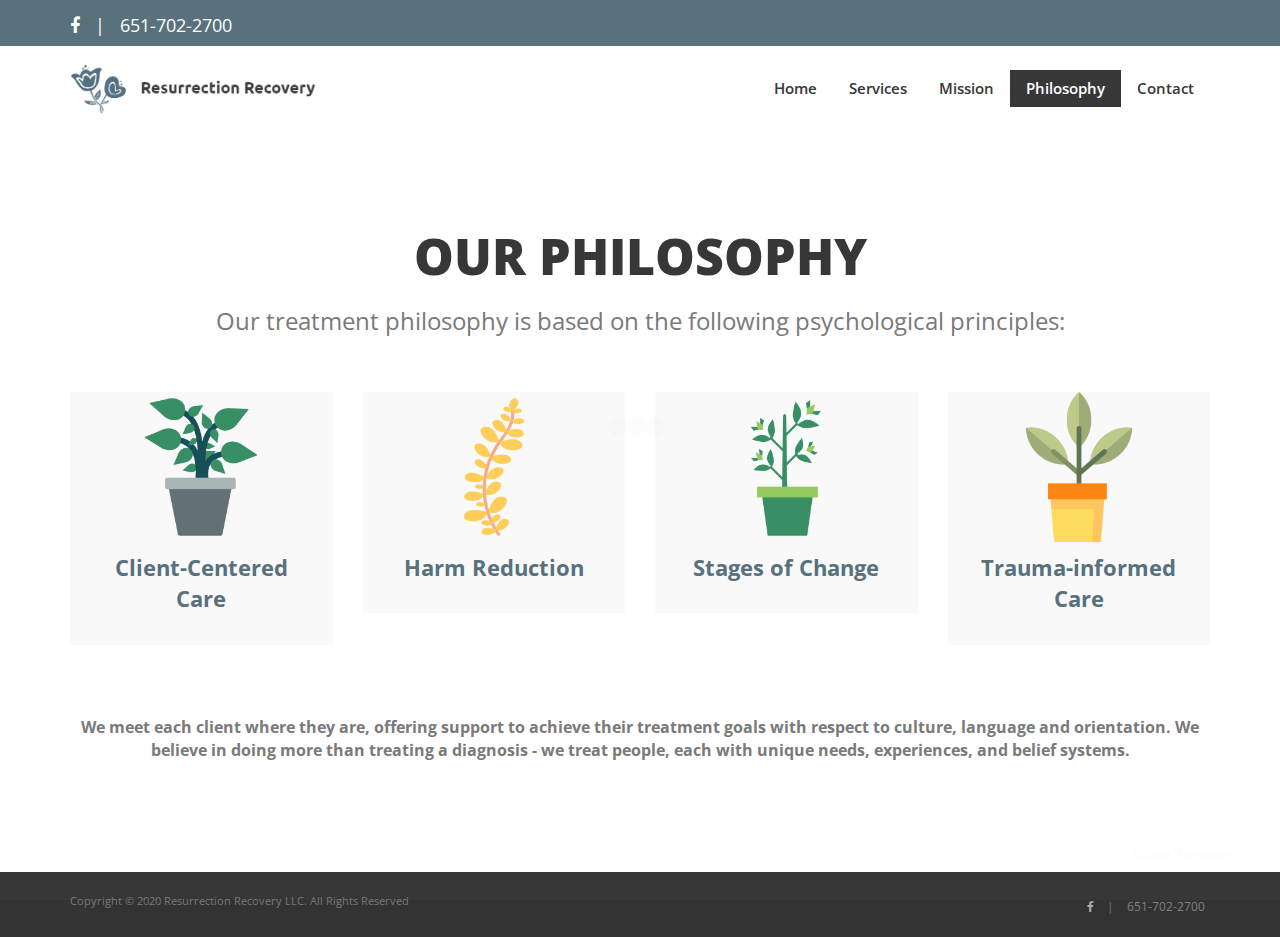
<file: philosophy.html>
<!DOCTYPE html>
<html dir="ltr" lang="en">

<head>

    <!-- Meta Tags -->
    <meta name="viewport" content="width=device-width,initial-scale=1.0" />
    <meta http-equiv="content-type" content="text/html; charset=UTF-8" />
    <meta name="description" content="GreenWorld - Nonprofit Environment HTML5 Template" />
    <meta name="keywords" content="building,business,construction,cleaning,transport,workshop" />
    <meta name="author" content="ThemeMascot" />

    <!-- Page Title -->
    <title>Philosophy | RR</title>

    <!-- Favicon and Touch Icons -->
    <link href="images/favicon.png" rel="shortcut icon" type="image/png">
    <link href="images/apple-touch-icon.png" rel="apple-touch-icon">
    <link href="images/apple-touch-icon-72x72.png" rel="apple-touch-icon" sizes="72x72">
    <link href="images/apple-touch-icon-114x114.png" rel="apple-touch-icon" sizes="114x114">
    <link href="images/apple-touch-icon-144x144.png" rel="apple-touch-icon" sizes="144x144">

    <!-- Stylesheet -->
    <link href="css/bootstrap.min.css" rel="stylesheet" type="text/css">
    <link href="css/jquery-ui.min.css" rel="stylesheet" type="text/css">
    <link href="css/animate.css" rel="stylesheet" type="text/css">
    <link href="css/css-plugin-collections.css" rel="stylesheet" />
    <!-- CSS | menuzord megamenu skins -->
    <link id="menuzord-menu-skins" href="css/menuzord-skins/menuzord-boxed.css" rel="stylesheet" />
    <!-- CSS | Main style file -->
    <link href="css/style-main.css" rel="stylesheet" type="text/css">
    <!-- CSS | Preloader Styles -->
    <link href="css/preloader.css" rel="stylesheet" type="text/css">
    <!-- CSS | Custom Margin Padding Collection -->
    <link href="css/custom-bootstrap-margin-padding.css" rel="stylesheet" type="text/css">
    <!-- CSS | Responsive media queries -->
    <link href="css/responsive.css" rel="stylesheet" type="text/css">
    <!-- CSS | Style css. This is the file where you can place your own custom css code. Just uncomment it and use it. -->
    <!-- <link href="css/style.css" rel="stylesheet" type="text/css"> -->

    <!-- CSS | Theme Color -->
    <link href="css/colors/theme-skin-blue-gray.css" rel="stylesheet" type="text/css">

    <!-- external javascripts -->
    <script src="js/jquery-2.2.4.min.js"></script>
    <script src="js/jquery-ui.min.js"></script>
    <script src="js/bootstrap.min.js"></script>
    <!-- JS | jquery plugin collection for this theme -->
    <script src="js/jquery-plugin-collection.js"></script>

    <!-- HTML5 shim and Respond.js for IE8 support of HTML5 elements and media queries -->
    <!-- WARNING: Respond.js doesn't work if you view the page via file:// -->
    <!--[if lt IE 9]>
  <script src="https://oss.maxcdn.com/html5shiv/3.7.2/html5shiv.min.js"></script>
  <script src="https://oss.maxcdn.com/respond/1.4.2/respond.min.js"></script>
<![endif]-->
</head>

<body class="">
    <div id="wrapper" class="clearfix">
        <!-- preloader -->
        <div id="preloader">
            <div id="spinner">
                <div class="preloader-dot-loading">
                    <div class="cssload-loading"><i></i><i></i><i></i><i></i></div>
                </div>
            </div>
            <div id="disable-preloader" class="btn btn-default btn-sm">Disable Preloader</div>
        </div>

        <!-- Header -->
        <header id="header" class="header">
            <div class="header-top bg-theme-colored sm-text-center">
                <div class="container">
                    <div class="row">
                        <div class="col-md-8">
                            <div class="widget no-border m-0">
                                <ul class="list-inline sm-text-center mt-5">
                                    <!-- <li>
                  <a href="#" class="text-white">FAQ</a>
                </li>
                <li class="text-white">|</li> -->
                                    <li>
                                        <a href="https://www.facebook.com/Resurrection-Recovery-LLC-1580418382220181/">
                                            <i class="fa fa-facebook text-white"></i>
                                        </a>
                                    </li>
                                    <li class="text-white">|</li>
                                    <li>
                                        <a href="#" class="text-white">651-702-2700</a>
                                    </li>
                                    <!-- <li class="text-white">|</li>
                <li>
                  <a href="#" class="text-white">Support</a>
                </li> -->
                                </ul>
                            </div>
                        </div>
                        <div class="col-md-4">
                            <div class="widget no-border m-0">
                                <ul
                                    class="styled-icons icon-dark icon-circled icon-theme-colored icon-sm pull-right flip sm-pull-none sm-text-center mt-sm-15">
                                    <!-- <li><a href="https://www.facebook.com/Resurrection-Recovery-LLC-1580418382220181/"><i class="fa fa-facebook text-white"></i></a></li> -->
                                    <!-- <li><a href="#"><i class="fa fa-twitter text-white"></i></a></li>
                <li><a href="#"><i class="fa fa-google-plus text-white"></i></a></li>
                <li><a href="#"><i class="fa fa-instagram text-white"></i></a></li>
                <li><a href="#"><i class="fa fa-linkedin text-white"></i></a></li> -->
                                </ul>
                            </div>
                        </div>
                    </div>
                </div>
            </div>
            <div class="header-nav">
                <div class="header-nav-wrapper navbar-scrolltofixed bg-white">
                    <div class="container">
                        <nav id="menuzord-right" class="menuzord default">
                            <a class="menuzord-brand pull-left flip" href="index.html">
                                <img src="images/logo.png" alt="">
                            </a>
                            <ul class="menuzord-menu">
                                <li><a href="index.html">Home</a></li>
                                <li><a href="services.html">Services</a></li>
                                <li><a href="mission.html">Mission</a></li>
                                <li class="active"><a href="javascript:void(0)">Philosophy</a></li>
                                <!-- <li><a href="team.html">Meet the Team</a></li> -->
                                <li><a href="contact.html">Contact</a></li>
                            </ul>
                        </nav>
                    </div>
                </div>
            </div>
        </header>

        <!-- Section: Our Philosophy -->
        <section id="philosophy">
            <div class="container">
                <div class="section-title text-center">
                    <div class="row">
                        <div class="col-md-12">
                            <h2 class="title text-uppercase">Our Philosophy</h2>
                            <p class="sub-title">Our treatment philosophy is based on the following psychological
                                principles:</p>
                        </div>
                    </div>
                </div>
                <div class="section-content">
                    <div class="row">
                        <div class="col-sm-3 col-md-3">
                            <div class="causes bg-white-f9 maxwidth500">
                                <div class="thumb">
                                    <img class="img-fullwidth" alt="" src="images/plant1.png" width="4px">
                                </div>
                                <div class="causes-details clearfix p-20 pt-0 text-center">
                                    <h4><a class="text-theme-colored" href="#">Client-Centered Care</a></h4>
                                    <h5></h5>
                                    <h6 class="text-black-777"></h6>
                                </div>
                            </div>
                        </div>
                        <div class="col-sm-3 col-md-3 mb-xs-20">
                            <div class="causes bg-white-f9 maxwidth500 mb-xs-30">
                                <div class="thumb">
                                    <img class="img-fullwidth" alt="" src="images/plant3.png">
                                </div>
                                <div class="causes-details clearfix p-20 pt-0 text-center">
                                    <h4><a class="text-theme-colored" href="#">Harm Reduction</a></h4>
                                    <h5></h5>
                                    <h6 class="text-black-777"></h6>
                                </div>
                            </div>
                        </div>
                        <div class="col-sm-3 col-md-3 mb-xs-20">
                            <div class="causes bg-white-f9 maxwidth500 mb-xs-30">
                                <div class="thumb">
                                    <img class="img-fullwidth" alt="" src="images/plant2.png">
                                </div>
                                <div class="causes-details clearfix p-20 pt-0 text-center">
                                    <h4><a class="text-theme-colored" href="#">Stages of Change</a></h4>
                                    <h5></h5>
                                    <h6 class="text-black-777"></h6>
                                </div>
                            </div>
                        </div>
                        <div class="col-sm-3 col-md-3">
                            <div class="causes bg-white-f9 maxwidth500">
                                <div class="thumb">
                                    <img class="img-fullwidth" alt="" src="images/plant5.png" width="4px">
                                </div>
                                <div class="causes-details clearfix p-20 pt-0 text-center">
                                    <h4><a class="text-theme-colored" href="#">Trauma-informed Care</a></h4>
                                    <h5></h5>
                                    <h6 class="text-black-777"></h6>
                                </div>
                            </div>
                        </div>
                    </div>
                    <br><br>
                    <h5 class="text-black-777 text-center">We meet each client where they are, offering support to
                        achieve their treatment goals with respect to culture, language and orientation. We believe in
                        doing more than treating a diagnosis - we treat people, each with unique needs, experiences, and
                        belief systems.</h6>
                </div>
            </div>
    </div>
    </section>


    <!-- Footer -->
    <footer id="footer" class="footer bg-black-222" data-bg-img="images/footer-bg.png">
        <div class="footer-bottom bg-black-333">
            <div class="container pt-20 pb-20">
                <div class="row">
                    <div class="col-md-6">
                        <p class="font-11 text-black-777 m-0">Copyright &copy; 2020 Resurrection Recovery LLC. All
                            Rights Reserved</p>
                    </div>
                    <div class="col-md-6 text-right">
                        <div class="widget no-border m-0">
                            <ul class="list-inline sm-text-center mt-5 font-12">
                                <li>
                                    <a href="https://www.facebook.com/Resurrection-Recovery-LLC-1580418382220181/">
                                        <i class="fa fa-facebook text-gray-darkgray"></i>
                                    </a>
                                </li>
                                <li>|</li>
                                <li>
                                    <a href="#">651-702-2700</a>
                                </li>
                                <!-- <li>|</li>
                    <li>
                        <a href="#">Support</a>
                    </li> -->
                            </ul>
                        </div>
                    </div>
                </div>
            </div>
        </div>
    </footer>
    <a class="scrollToTop" href="#"><i class="fa fa-angle-up"></i></a>
    </div>
    <!-- end wrapper -->

    <!-- Footer Scripts -->
    <!-- JS | Custom script for all pages -->
    <script src="js/custom.js"></script>

</body>

</html>
</file>
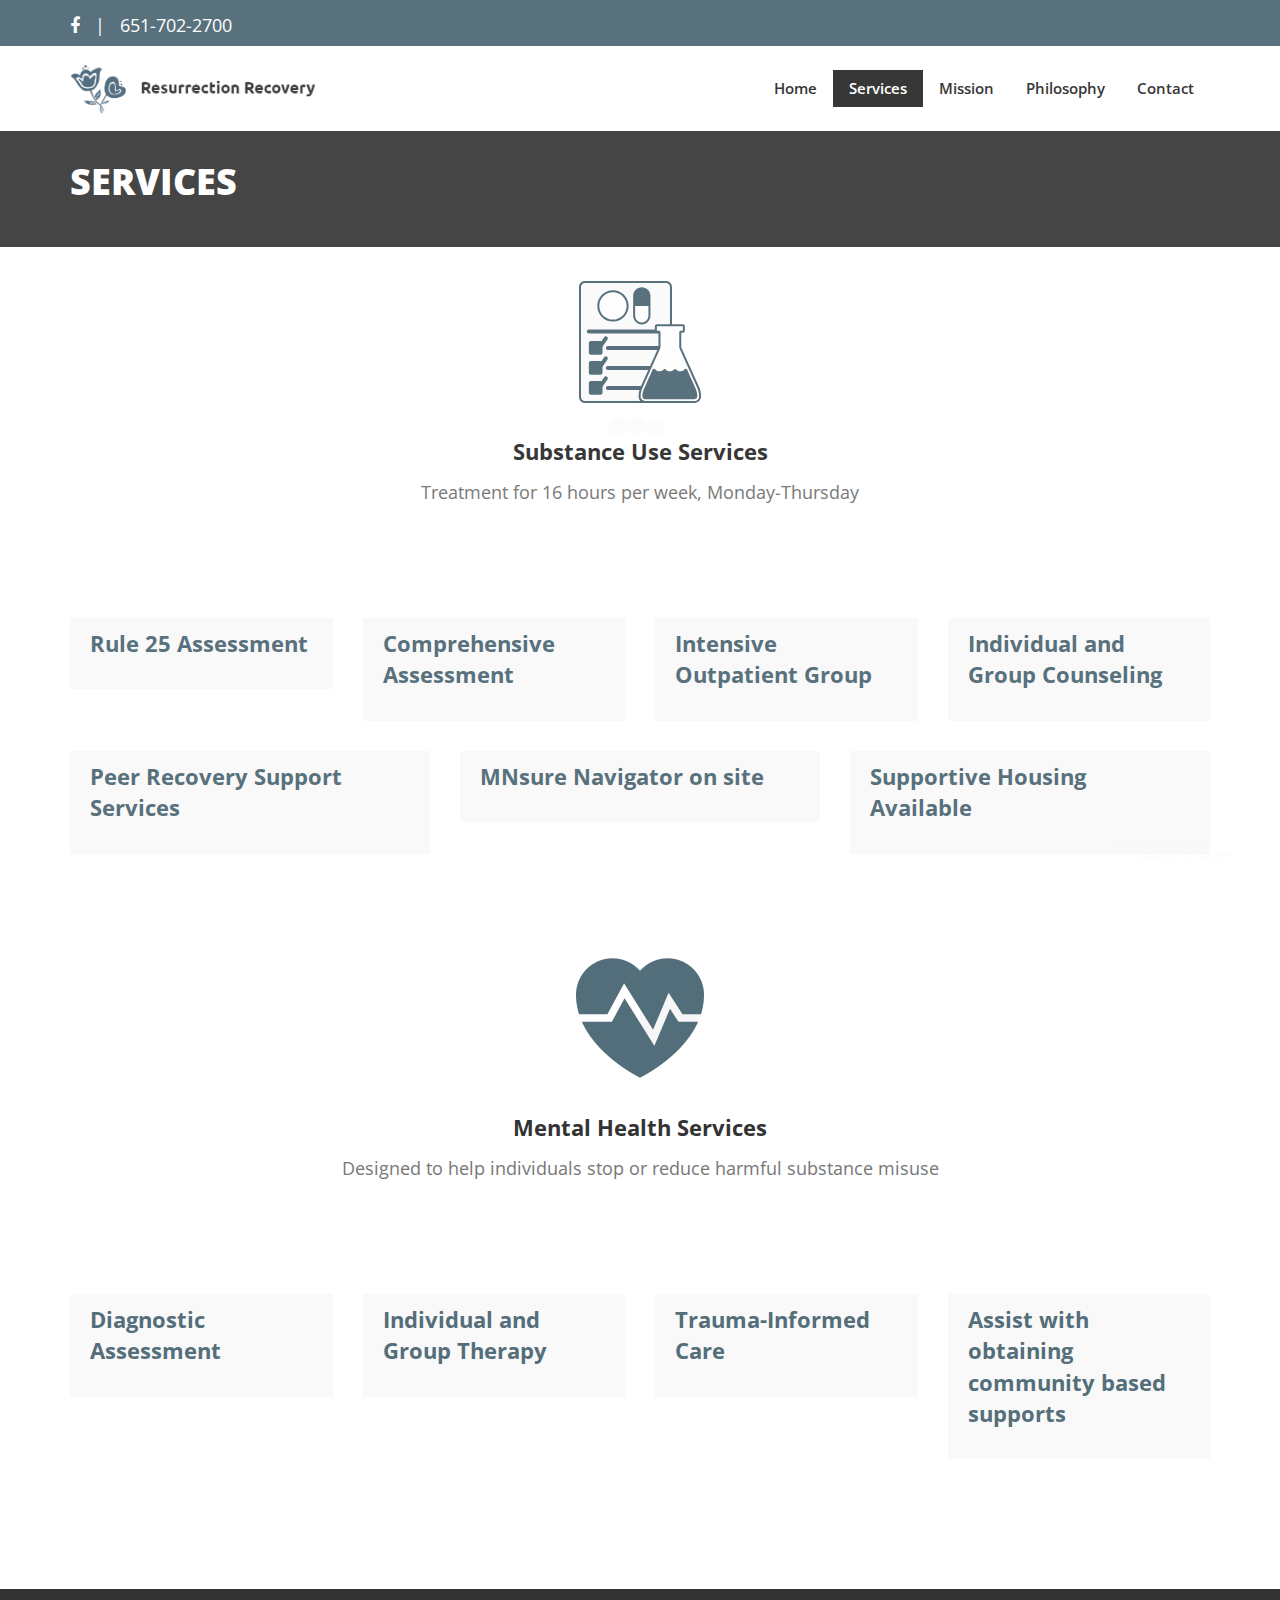
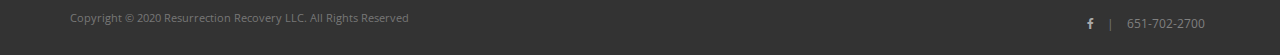
<file: services.html>
<!DOCTYPE html>
<html dir="ltr" lang="en">
<head>

<!-- Meta Tags -->
<meta name="viewport" content="width=device-width,initial-scale=1.0"/>
<meta http-equiv="content-type" content="text/html; charset=UTF-8"/>
<meta name="description" content="GreenWorld - Nonprofit Environment HTML5 Template" />
<meta name="keywords" content="building,business,construction,cleaning,transport,workshop" />
<meta name="author" content="ThemeMascot" />

<!-- Page Title -->
<title>Services | RR</title>

<!-- Favicon and Touch Icons -->
<link href="images/favicon.png" rel="shortcut icon" type="image/png">
<link href="images/apple-touch-icon.png" rel="apple-touch-icon">
<link href="images/apple-touch-icon-72x72.png" rel="apple-touch-icon" sizes="72x72">
<link href="images/apple-touch-icon-114x114.png" rel="apple-touch-icon" sizes="114x114">
<link href="images/apple-touch-icon-144x144.png" rel="apple-touch-icon" sizes="144x144">

<!-- Stylesheet -->
<link href="css/bootstrap.min.css" rel="stylesheet" type="text/css">
<link href="css/jquery-ui.min.css" rel="stylesheet" type="text/css">
<link href="css/animate.css" rel="stylesheet" type="text/css">
<link href="css/css-plugin-collections.css" rel="stylesheet"/>
<!-- CSS | menuzord megamenu skins -->
<link id="menuzord-menu-skins" href="css/menuzord-skins/menuzord-boxed.css" rel="stylesheet"/>
<!-- CSS | Main style file -->
<link href="css/style-main.css" rel="stylesheet" type="text/css">
<!-- CSS | Preloader Styles -->
<link href="css/preloader.css" rel="stylesheet" type="text/css">
<!-- CSS | Custom Margin Padding Collection -->
<link href="css/custom-bootstrap-margin-padding.css" rel="stylesheet" type="text/css">
<!-- CSS | Responsive media queries -->
<link href="css/responsive.css" rel="stylesheet" type="text/css">
<!-- CSS | Style css. This is the file where you can place your own custom css code. Just uncomment it and use it. -->
<!-- <link href="css/style.css" rel="stylesheet" type="text/css"> -->

<!-- CSS | Theme Color -->
<link href="css/colors/theme-skin-blue-gray.css" rel="stylesheet" type="text/css">

<!-- external javascripts -->
<script src="js/jquery-2.2.4.min.js"></script>
<script src="js/jquery-ui.min.js"></script>
<script src="js/bootstrap.min.js"></script>
<!-- JS | jquery plugin collection for this theme -->
<script src="js/jquery-plugin-collection.js"></script>

<!-- HTML5 shim and Respond.js for IE8 support of HTML5 elements and media queries -->
<!-- WARNING: Respond.js doesn't work if you view the page via file:// -->
<!--[if lt IE 9]>
  <script src="https://oss.maxcdn.com/html5shiv/3.7.2/html5shiv.min.js"></script>
  <script src="https://oss.maxcdn.com/respond/1.4.2/respond.min.js"></script>
<![endif]-->
</head>
<body class="">
<div id="wrapper" class="clearfix">
  <!-- preloader -->
  <div id="preloader">
    <div id="spinner">
      <div class="preloader-dot-loading">
        <div class="cssload-loading"><i></i><i></i><i></i><i></i></div>
      </div>
    </div>
    <div id="disable-preloader" class="btn btn-default btn-sm">Disable Preloader</div>
  </div>
  
  <!-- Header -->
  <header id="header" class="header">
    <div class="header-top bg-theme-colored sm-text-center">
      <div class="container">
        <div class="row">
          <div class="col-md-8">
            <div class="widget no-border m-0">
              <ul class="list-inline sm-text-center mt-5">
                <!-- <li>
                  <a href="#" class="text-white">FAQ</a>
                </li>
                <li class="text-white">|</li> -->
                <li>
                  <a href="https://www.facebook.com/Resurrection-Recovery-LLC-1580418382220181/">
                    <i class="fa fa-facebook text-white"></i>
                  </a>
                </li>
                <li class="text-white">|</li>
                <li>
                  <a href="#" class="text-white">651-702-2700</a>
                </li>
                <!-- <li class="text-white">|</li>
                <li>
                  <a href="#" class="text-white">Support</a>
                </li> -->
              </ul>
            </div>
          </div>
          <div class="col-md-4">
            <div class="widget no-border m-0">
              <ul class="styled-icons icon-dark icon-circled icon-theme-colored icon-sm pull-right flip sm-pull-none sm-text-center mt-sm-15">
                <!-- <li><a href="https://www.facebook.com/Resurrection-Recovery-LLC-1580418382220181/"><i class="fa fa-facebook text-white"></i></a></li> -->
                <!-- <li><a href="#"><i class="fa fa-twitter text-white"></i></a></li>
                <li><a href="#"><i class="fa fa-google-plus text-white"></i></a></li>
                <li><a href="#"><i class="fa fa-instagram text-white"></i></a></li>
                <li><a href="#"><i class="fa fa-linkedin text-white"></i></a></li> -->
              </ul>
            </div>
          </div>
        </div>
      </div>
    </div>
    <div class="header-nav">
      <div class="header-nav-wrapper navbar-scrolltofixed bg-white">
        <div class="container">
          <nav id="menuzord-right" class="menuzord default">
            <a class="menuzord-brand pull-left flip" href="index.html">
              <img src="images/logo.png" alt="">
            </a>
            <ul class="menuzord-menu">
              <li><a href="index.html">Home</a></li>
              <li class="active"><a href="javascript:void(0)">Services</a></li>
              <li><a href="mission.html">Mission</a></li>
              <li><a href="philosophy.html">Philosophy</a></li>
              <!-- <li><a href="team.html">Meet the Team</a></li> -->
              <li><a href="contact.html">Contact</a></li>
            </ul>
          </nav>
        </div>
      </div>
    </div>
  </header>


  <!-- Start main-content -->
  <div class="main-content">
    <!-- Section: inner-header -->
    <section class="inner-header divider parallax layer-overlay overlay-dark-8">
      <div class="container pb-30">
        <!-- Section Content -->
        <div class="section-content">
          <div class="row"> 
            <div class="col-md-12">
              <h3 class="title text-white">Services</h3>
            </div>
          </div>
        </div>
      </div>
    </section>

    <!-- Section: Causes -->
    <section>
      <br>
      <div class="section-content">
        <div class="row">
          <div class="col-sm-12 col-md-12 mb-xs-20">
            <div class="image-box text-center">
              <div class="thumb">
                <img src="images/drug-test.svg" width="128" alt="">
              </div>
              <div class="image-box-details pt-20 pb-xs-20">
                <h4 class="title">Substance Use Services</h4>
                <p class="desc mb-10">Treatment for 16 hours per week, Monday-Thursday</p>
                <!-- <a class="btn btn-dark btn-theme-colored mt-10" href="services.html">Read more</a> -->
              </div>
            </div>
          </div>
        </div>
      </div>
      <div class="container">
        <div class="section-content">
          <div class="row">
            <div class="col-sm-3 col-md-3">
              <div class="causes bg-white-f9 maxwidth500 mb-30">
                <div class="causes-details clearfix p-20 pt-0">
                  <h4><a class="text-theme-colored" href="#">Rule 25 Assessment</a></h4>
                </div>
              </div>
            </div>
            <div class="col-sm-3 col-md-3 pb-sm-20">
              <div class="causes bg-white-f9 maxwidth500 mb-30">
                <div class="causes-details clearfix p-20 pt-0">
                  <h4><a class="text-theme-colored" href="#">Comprehensive Assessment</a></h4>
                </div>
              </div>
            </div>
            <div class="col-sm-3 col-md-3 pb-sm-20">
              <div class="causes bg-white-f9 maxwidth500 mb-30">
                <div class="causes-details clearfix p-20 pt-0">
                  <h4><a class="text-theme-colored" href="#">Intensive Outpatient Group</a></h4>
                </div>
              </div>
            </div>
            <div class="col-sm-3 col-md-3 pb-sm-20">
              <div class="causes bg-white-f9 maxwidth500 mb-30">
                <div class="causes-details clearfix p-20 pt-0">
                  <h4><a class="text-theme-colored" href="#">Individual and Group Counseling</a></h4>
                </div>
              </div>
            </div>
          </div>
          <div class="row">
            <div class="col-sm-4 col-md-4">
              <div class="causes bg-white-f9 maxwidth500 mb-sm-30">
                <div class="causes-details clearfix p-20 pt-0">
                  <h4><a class="text-theme-colored" href="#">Peer Recovery Support Services</a></h4>
                </div>
              </div>
            </div>
            <div class="col-sm-4 col-md-4">
              <div class="causes bg-white-f9 maxwidth500 mb-sm-30">
                <div class="causes-details clearfix p-20 pt-0">
                  <h4><a class="text-theme-colored" href="#">MNsure Navigator on site</a></h4>
                </div>
              </div>
            </div>
            <div class="col-sm-4 col-md-4">
              <div class="causes bg-white-f9 maxwidth500 mb-sm-30">
                <div class="causes-details clearfix p-20 pt-0">
                  <h4><a class="text-theme-colored" href="#">Supportive Housing Available</a></h4>
                </div>
              </div>
            </div>
          </div>
        </div>
      </div>

      
      <div class="section-content">
        <div class="row">
          <div class="col-sm-12 col-md-12 mb-xs-20">
            <div class="image-box text-center">
              <div class="thumb">
                <img src="images/heart.png" width="128" alt="">
              </div>
              <div class="image-box-details pt-20 pb-xs-20">
                <h4 class="title">Mental Health Services</h4>
                  <p class="desc mb-10">Designed to help individuals stop or reduce harmful substance misuse</p>
                <!-- <a class="btn btn-dark btn-theme-colored mt-10" href="services.html">Read more</a> -->
              </div>
            </div>
          </div>
        </div>
      </div>

      <div class="container">
        <div class="section-content">
          <div class="row">
            <div class="col-sm-3 col-md-3">
              <div class="causes bg-white-f9 maxwidth500 mb-30">
                <div class="causes-details clearfix p-20 pt-0">
                  <h4><a class="text-theme-colored" href="#">Diagnostic Assessment</a></h4>
                </div>
              </div>
            </div>
            <div class="col-sm-3 col-md-3 pb-sm-20">
              <div class="causes bg-white-f9 maxwidth500 mb-30">
                <div class="causes-details clearfix p-20 pt-0">
                  <h4><a class="text-theme-colored" href="#">Individual and Group Therapy</a></h4>
                </div>
              </div>
            </div>
            <div class="col-sm-3 col-md-3 pb-sm-20">
              <div class="causes bg-white-f9 maxwidth500 mb-30">
                <div class="causes-details clearfix p-20 pt-0">
                  <h4><a class="text-theme-colored" href="#">Trauma-Informed Care</a></h4>
                </div>
              </div>
            </div>
            <div class="col-sm-3 col-md-3 pb-sm-20">
              <div class="causes bg-white-f9 maxwidth500 mb-30">
                <div class="causes-details clearfix p-20 pt-0">
                  <h4><a class="text-theme-colored" href="#">Assist with obtaining community based supports</a></h4>
                </div>
              </div>
            </div>
          </div>
        </div>
      </div>
    </section>
  </div>
  <!-- end main-content -->

  <!-- Footer -->
   <!-- Footer -->
   <footer id="footer" class="footer bg-black-222" data-bg-img="images/footer-bg.png">
    <div class="footer-bottom bg-black-333">
      <div class="container pt-20 pb-20">
        <div class="row">
          <div class="col-md-6">
            <p class="font-11 text-black-777 m-0">Copyright &copy; 2020 Resurrection Recovery LLC. All Rights Reserved</p>
          </div>
          <div class="col-md-6 text-right">
            <div class="widget no-border m-0">
              <ul class="list-inline sm-text-center mt-5 font-12">
                <li>
                  <a href="https://www.facebook.com/Resurrection-Recovery-LLC-1580418382220181/">
                    <i class="fa fa-facebook text-gray-darkgray"></i>
                  </a>
                </li>
                <li>|</li>
                <li>
                  <a href="#">651-702-2700</a>
                </li>
                <!-- <li>|</li>
                <li>
                  <a href="#">Support</a>
                </li> -->
              </ul>
            </div>
          </div>
        </div>
      </div>
    </div>
  </footer>
  <a class="scrollToTop" href="#"><i class="fa fa-angle-up"></i></a>
</div>
<!-- end wrapper -->

<!-- Footer Scripts -->
<!-- JS | Custom script for all pages -->
<script src="js/custom.js"></script>

</body>
</html>
</file>
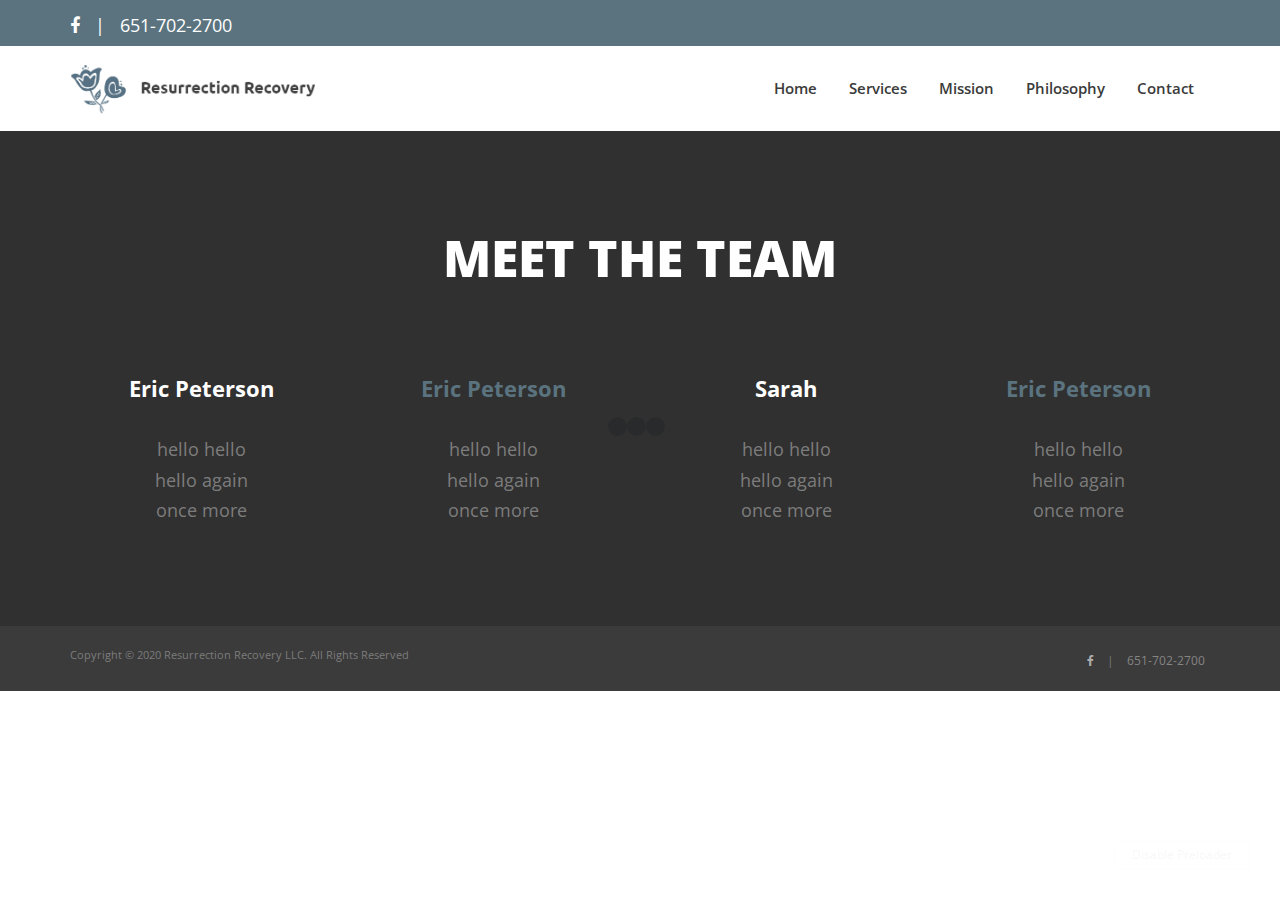
<file: team.html>
<!DOCTYPE html>
<html dir="ltr" lang="en">
<head>

<!-- Meta Tags -->
<meta name="viewport" content="width=device-width,initial-scale=1.0"/>
<meta http-equiv="content-type" content="text/html; charset=UTF-8"/>
<meta name="description" content="GreenWorld - Nonprofit Environment HTML5 Template" />
<meta name="keywords" content="building,business,construction,cleaning,transport,workshop" />
<meta name="author" content="ThemeMascot" />

<!-- Page Title -->
<title>Team | RR</title>

<!-- Favicon and Touch Icons -->
<link href="images/favicon.png" rel="shortcut icon" type="image/png">
<link href="images/apple-touch-icon.png" rel="apple-touch-icon">
<link href="images/apple-touch-icon-72x72.png" rel="apple-touch-icon" sizes="72x72">
<link href="images/apple-touch-icon-114x114.png" rel="apple-touch-icon" sizes="114x114">
<link href="images/apple-touch-icon-144x144.png" rel="apple-touch-icon" sizes="144x144">

<!-- Stylesheet -->
<link href="css/bootstrap.min.css" rel="stylesheet" type="text/css">
<link href="css/jquery-ui.min.css" rel="stylesheet" type="text/css">
<link href="css/animate.css" rel="stylesheet" type="text/css">
<link href="css/css-plugin-collections.css" rel="stylesheet"/>
<!-- CSS | menuzord megamenu skins -->
<link id="menuzord-menu-skins" href="css/menuzord-skins/menuzord-boxed.css" rel="stylesheet"/>
<!-- CSS | Main style file -->
<link href="css/style-main.css" rel="stylesheet" type="text/css">
<!-- CSS | Preloader Styles -->
<link href="css/preloader.css" rel="stylesheet" type="text/css">
<!-- CSS | Custom Margin Padding Collection -->
<link href="css/custom-bootstrap-margin-padding.css" rel="stylesheet" type="text/css">
<!-- CSS | Responsive media queries -->
<link href="css/responsive.css" rel="stylesheet" type="text/css">
<!-- CSS | Style css. This is the file where you can place your own custom css code. Just uncomment it and use it. -->
<!-- <link href="css/style.css" rel="stylesheet" type="text/css"> -->

<!-- CSS | Theme Color -->
<link href="css/colors/theme-skin-blue-gray.css" rel="stylesheet" type="text/css">

<!-- external javascripts -->
<script src="js/jquery-2.2.4.min.js"></script>
<script src="js/jquery-ui.min.js"></script>
<script src="js/bootstrap.min.js"></script>
<!-- JS | jquery plugin collection for this theme -->
<script src="js/jquery-plugin-collection.js"></script>

<!-- HTML5 shim and Respond.js for IE8 support of HTML5 elements and media queries -->
<!-- WARNING: Respond.js doesn't work if you view the page via file:// -->
<!--[if lt IE 9]>
  <script src="https://oss.maxcdn.com/html5shiv/3.7.2/html5shiv.min.js"></script>
  <script src="https://oss.maxcdn.com/respond/1.4.2/respond.min.js"></script>
<![endif]-->
</head>
<body class="">
<div id="wrapper" class="clearfix">
  <!-- preloader -->
  <div id="preloader">
    <div id="spinner">
      <div class="preloader-dot-loading">
        <div class="cssload-loading"><i></i><i></i><i></i><i></i></div>
      </div>
    </div>
    <div id="disable-preloader" class="btn btn-default btn-sm">Disable Preloader</div>
  </div>
  
  <!-- Header -->
  <header id="header" class="header">
    <div class="header-top bg-theme-colored sm-text-center">
      <div class="container">
        <div class="row">
          <div class="col-md-8">
            <div class="widget no-border m-0">
              <ul class="list-inline sm-text-center mt-5">
                <!-- <li>
                  <a href="#" class="text-white">FAQ</a>
                </li>
                <li class="text-white">|</li> -->
                <li>
                  <a href="https://www.facebook.com/Resurrection-Recovery-LLC-1580418382220181/">
                    <i class="fa fa-facebook text-white"></i>
                  </a>
                </li>
                <li class="text-white">|</li>
                <li>
                  <a href="#" class="text-white">651-702-2700</a>
                </li>
                <!-- <li class="text-white">|</li>
                <li>
                  <a href="#" class="text-white">Support</a>
                </li> -->
              </ul>
            </div>
          </div>
          <div class="col-md-4">
            <div class="widget no-border m-0">
              <ul class="styled-icons icon-dark icon-circled icon-theme-colored icon-sm pull-right flip sm-pull-none sm-text-center mt-sm-15">
                <!-- <li><a href="https://www.facebook.com/Resurrection-Recovery-LLC-1580418382220181/"><i class="fa fa-facebook text-white"></i></a></li> -->
                <!-- <li><a href="#"><i class="fa fa-twitter text-white"></i></a></li>
                <li><a href="#"><i class="fa fa-google-plus text-white"></i></a></li>
                <li><a href="#"><i class="fa fa-instagram text-white"></i></a></li>
                <li><a href="#"><i class="fa fa-linkedin text-white"></i></a></li> -->
              </ul>
            </div>
          </div>
        </div>
      </div>
    </div>
    <div class="header-nav">
      <div class="header-nav-wrapper navbar-scrolltofixed bg-white">
        <div class="container">
          <nav id="menuzord-right" class="menuzord default">
            <a class="menuzord-brand pull-left flip" href="index.html">
              <img src="images/logo.png" alt="">
            </a>
            <ul class="menuzord-menu">
              <li><a href="index.html">Home</a></li>
              <li><a href="services.html">Services</a></li>
              <li><a href="mission.html">Mission</a></li>
              <li><a href="philosophy.html">Philosophy</a></li>
              <!-- <li class="active"><a href="javascript:void(0)">Meet the Team</a></li> -->
              <li><a href="contact.html">Contact</a></li>
            </ul>
          </nav>
        </div>
      </div>
    </div>
  </header>
    <!-- Section: Meet the Team  -->
    <section id="meet" class="divider parallax layer-overlay overlay-dark-9">
      <br><br><br>
        <div class="container">
          <div class="section-title text-center">
            <div class="row">
              <div class="col-md-12">
                <h2 class="title text-uppercase text-white">Meet the Team</h2>
                <!-- <p class="sub-title text-white">We aim to provide individualized treatment for men and women who experience chronic homelessness, substance use and co-occurring mental health issues with the goal of improving their health, well-being and quality of life</p> -->
              </div>
            </div>
          </div>
          <div class="section-content">
            <div class="row">
              <div class="col-sm-3 col-md-3 mb-xs-20">
                <div class="p-20 text-center">
                  <h4 class="text-white mt-0">Eric Peterson</h4>
                  <!-- <p class="mb-10">Lorem ipsum dolor sit amet, consecte tur adipisi cing elit eius suscipit illum libero dolor nobis ullam dicta lorem ipsum dolor sit amet</p> -->
                  <!-- <a class="btn btn-dark btn-theme-colored mt-10" href="#">Read more</a> -->
                </div>
                <div class="thumb">
                  <!-- <br> -->
                  <div class="text-center">
                    hello hello <br> hello again <br> once more <br>
                  </div>
                  <!-- <img class="img-fullwidth" alt="" src="images/eric.jpg"> -->
                </div>
              </div>
              <div class="col-sm-3 col-md-3 mb-xs-20">
                <div class="p-20 text-center">
                  <h4 class="text-theme-colored mt-0">Eric Peterson</h4>
                  <!-- <p class="mb-10">Lorem ipsum dolor sit amet, consecte tur adipisi cing elit eius suscipit illum libero dolor nobis ullam dicta lorem ipsum dolor sit amet</p> -->
                  <!-- <a class="btn btn-dark btn-theme-colored mt-10" href="#">Read more</a> -->
                </div>
                <div class="thumb">
                  <!-- <br> -->
                  <div class="text-center">
                    hello hello <br> hello again <br> once more <br>
                  </div>
                  <!-- <img class="img-fullwidth" alt="" src="images/eric.jpg"> -->
                </div>
              </div>
              <div class="col-sm-3 col-md-3 mb-xs-20">
                <div class="p-20 text-center">
                  <h4 class="text-white mt-0">Sarah</h4>
                  <!-- <p class="mb-10">Lorem ipsum dolor sit amet, consecte tur adipisi cing elit eius suscipit illum libero dolor nobis ullam dicta lorem ipsum dolor sit amet</p> -->
                  <!-- <a class="btn btn-dark btn-theme-colored mt-10" href="#">Read more</a> -->
                </div>
                <div class="thumb">
                  <!-- <br> -->
                  <div class="text-center">
                    hello hello <br> hello again <br> once more <br>
                  </div>
                  <!-- <img class="img-fullwidth" alt="" src="images/eric.jpg"> -->
                </div>
              </div>
              <div class="col-sm-3 col-md-3 mb-xs-20">
                <div class="p-20 text-center">
                  <h4 class="text-theme-colored mt-0">Eric Peterson</h4>
                  <!-- <p class="mb-10">Lorem ipsum dolor sit amet, consecte tur adipisi cing elit eius suscipit illum libero dolor nobis ullam dicta lorem ipsum dolor sit amet</p> -->
                  <!-- <a class="btn btn-dark btn-theme-colored mt-10" href="#">Read more</a> -->
                </div>
                <div class="thumb">
                  <!-- <br> -->
                  <div class="text-center">
                    hello hello <br> hello again <br> once more <br>
                  </div>
                  <!-- <img class="img-fullwidth" alt="" src="images/eric.jpg"> -->
                </div>
              </div>
            </div>
          </div>
        </div>
      </section>



   <!-- Footer -->
   <footer id="footer" class="footer bg-black-222" data-bg-img="images/footer-bg.png">
    <div class="footer-bottom bg-black-333">
      <div class="container pt-20 pb-20">
        <div class="row">
          <div class="col-md-6">
            <p class="font-11 text-black-777 m-0">Copyright &copy; 2020 Resurrection Recovery LLC. All Rights Reserved</p>
          </div>
          <div class="col-md-6 text-right">
            <div class="widget no-border m-0">
              <ul class="list-inline sm-text-center mt-5 font-12">
                <li>
                  <a href="https://www.facebook.com/Resurrection-Recovery-LLC-1580418382220181/">
                    <i class="fa fa-facebook text-gray-darkgray"></i>
                  </a>
                </li>
                <li>|</li>
                <li>
                  <a href="#">651-702-2700</a>
                </li>
                <!-- <li>|</li>
                <li>
                  <a href="#">Support</a>
                </li> -->
              </ul>
            </div>
          </div>
        </div>
      </div>
    </div>
  </footer>
  <a class="scrollToTop" href="#"><i class="fa fa-angle-up"></i></a>
</div>
<!-- end wrapper -->

<!-- Footer Scripts -->
<!-- JS | Custom script for all pages -->
<script src="js/custom.js"></script>

</body>
</html>
</file>
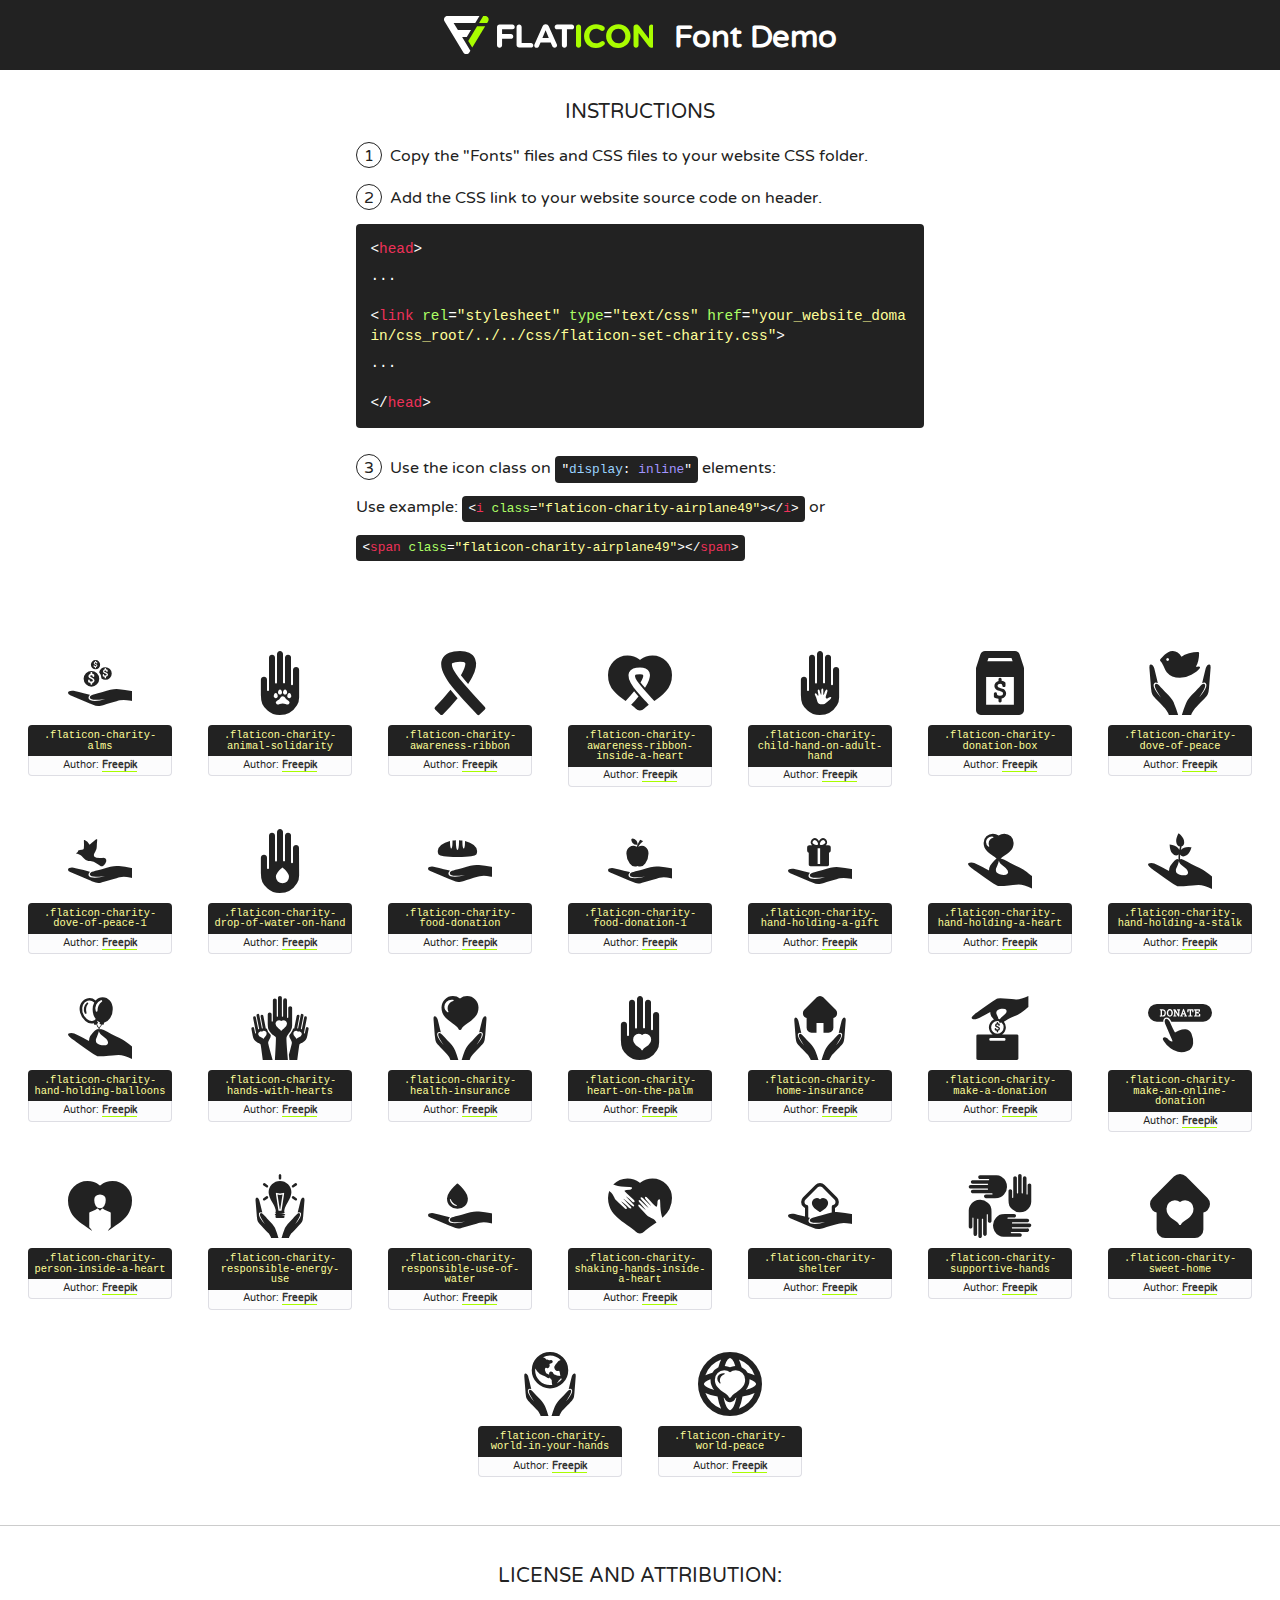
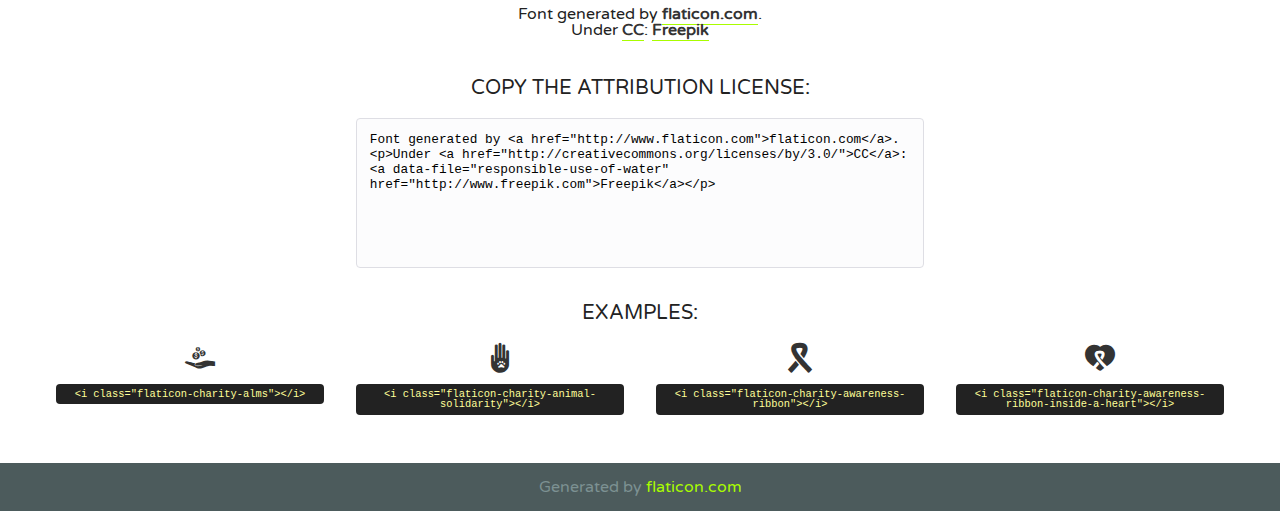
<file: fonts/flaticon-set-charity/flaticon-set-charity.html>
<!DOCTYPE html>
<!--
  Flaticon icon font: Flaticon
  Creation date: 19/02/2016 14:48
-->
<html>
<!DOCTYPE html>
<html>

<head>
    <title>Flaticon WebFont</title>
    <link href="https://fonts.googleapis.com/css?family=Varela+Round" rel="stylesheet" type="text/css" />
    <link rel="stylesheet" type="text/css" href="../../css/flaticon-set-charity.css">
    <meta charset="UTF-8">
    <style>
    html, body, div, span, applet, object, iframe,
    h1, h2, h3, h4, h5, h6, p, blockquote, pre,
    a, abbr, acronym, address, big, cite, code,
    del, dfn, em, img, ins, kbd, q, s, samp,
    small, strike, strong, sub, sup, tt, var,
    b, u, i, center,
    dl, dt, dd, ol, ul, li,
    fieldset, form, label, legend,
    table, caption, tbody, tfoot, thead, tr, th, td,
    article, aside, canvas, details, embed, 
    figure, figcaption, footer, header, hgroup, 
    menu, nav, output, ruby, section, summary,
    time, mark, audio, video {
        margin: 0;
        padding: 0;
        border: 0;
        font-size: 100%;
        font: inherit;
        vertical-align: baseline;
    }
    /* HTML5 display-role reset for older browsers */
    article, aside, details, figcaption, figure, 
    footer, header, hgroup, menu, nav, section {
        display: block;
    }
    body {
        line-height: 1;
    }
    ol, ul {
        list-style: none;
    }
    blockquote, q {
        quotes: none;
    }
    blockquote:before, blockquote:after,
    q:before, q:after {
        content: '';
        content: none;
    }
    table {
        border-collapse: collapse;
        border-spacing: 0;
    }
    body {
        font-family: 'Varela Round', Helvetica, Arial, sans-serif;
        font-size: 16px;
        color: #222;
    }
    a {
        color: #333;
        border-bottom: 1px solid #a9fd00;
        font-weight: bold;
        text-decoration: none;
    }
    * {
        -moz-box-sizing: border-box;
        -webkit-box-sizing: border-box;
        box-sizing: border-box;
        margin: 0;
        padding: 0;
    }
    [class^="flaticon-"]:before, [class*=" flaticon-"]:before, [class^="flaticon-"]:after, [class*=" flaticon-"]:after {
        font-family: "flaticon-set-charity";
        font-size: 30px;
        font-style: normal;
        margin-left: 20px;
        color: #333;
    }
    .wrapper {
        max-width: 600px;
        margin: auto;
        padding: 0 1em;
    }
    .title {
        font-size: 1.25em;
        text-align: center;
        margin-bottom: 1em;
        text-transform: uppercase;
    }
    header {
        text-align: center;
        background-color: #222;
        color: #fff;
        padding: 1em;
    }
    header .logo {
        width: 210px;
        height: 38px;
        display: inline-block;
        vertical-align: middle;
        margin-right: 1em;
        border: none;
    }
    header strong {
        font-size: 1.95em;
        font-weight: bold;
        vertical-align: middle;
        margin-top: 5px;
        display: inline-block;
    }
    .demo {
        margin: 2em auto;
        line-height: 1.25em;
    }
    .demo ul li {
        margin-bottom: 1em;
    }
    .demo ul li .num {
        color: #222;
        border-radius: 20px;
        display: inline-block;
        width: 26px;
        padding: 3px;
        height: 26px;
        text-align: center;
        margin-right: 0.5em;
        border: 1px solid #222;
    }
    .demo ul li code {
        background-color: #222;
        border-radius: 4px;
        padding: 0.25em 0.5em;
        display: inline-block;
        color: #fff;
        font-family: Consolas,Monaco,Lucida Console,Liberation Mono,DejaVu Sans Mono,Bitstream Vera Sans Mono,Courier New, monospace;
        font-weight: lighter;
        margin-top: 1em;
        font-size: 0.8em;
        word-break: break-all;
    }
    .demo ul li code.big {
        padding: 1em;
        font-size: 0.9em;
    }
    .demo ul li code .red {
        color: #EF3159;
    }
    .demo ul li code .green {
        color: #ACFF65;
    }
    .demo ul li code .yellow {
        color: #FFFF99;
    }
    .demo ul li code .blue {
        color: #99D3FF;
    }
    .demo ul li code .purple {
        color: #A295FF;
    }
    .demo ul li code .dots {
        margin-top: 0.5em;
        display: block;
    }
    #glyphs {
        border-bottom: 1px solid #ccc;
        padding: 2em 0;
        text-align: center;
    }
    .glyph {
        display: inline-block;
        width: 9em;
        margin: 1em;
        text-align: center;
        vertical-align: top;
        background: #FFF;
    }
    .glyph .glyph-icon {
        padding: 10px;
        display: block;
        font-family:"flaticon-set-charity";
        font-size: 64px;
        line-height: 1;
    }
    .glyph .glyph-icon:before {
        font-size: 64px;
        color: #222;
        margin-left: 0;
    }
    .class-name {
        font-size: 0.65em;
        background-color: #222;
        color: #fff;
        border-radius: 4px 4px 0 0;
        padding: 0.5em;
        color: #FFFF99;
        font-family: Consolas,Monaco,Lucida Console,Liberation Mono,DejaVu Sans Mono,Bitstream Vera Sans Mono,Courier New, monospace;
    }
    .author-name {
        font-size: 0.6em;
        background-color: #fcfcfd;
        border: 1px solid #DEDEE4;
        border-top: 0;
        border-radius: 0 0 4px 4px;
        padding: 0.5em;
    }
    .class-name:last-child {
        font-size: 10px;
        color:#888;
    }
    .class-name:last-child a {
        font-size: 10px;
        color:#555;
    }
    .class-name:last-child a:hover {
        color:#a9fd00;
    }
    .glyph > input {
        display: block;
        width: 100px;
        margin: 5px auto;
        text-align: center;
        font-size: 12px;
        cursor: text;
    }
    .glyph > input.icon-input {
        font-family:"flaticon-set-charity";
        font-size: 16px;
        margin-bottom: 10px;
    }
    .attribution .title {
        margin-top: 2em;
    }
    .attribution textarea {
        background-color: #fcfcfd;
        padding: 1em;
        border: none;
        box-shadow: none;
        border: 1px solid #DEDEE4;
        border-radius: 4px;
        resize: none;
        width: 100%;
        height: 150px;
        font-size: 0.8em;
        font-family: Consolas,Monaco,Lucida Console,Liberation Mono,DejaVu Sans Mono,Bitstream Vera Sans Mono,Courier New, monospace;
        -webkit-appearance: none;
    }
    .iconsuse {
        margin: 2em auto;
        text-align: center;
        max-width: 1200px;
    }
    .iconsuse:after {
        content: '';
        display: table;
        clear: both;
    }
    .iconsuse .image {
        float: left;
        width: 25%;
        padding: 0 1em;
    }
    .iconsuse .image p {
        margin-bottom: 1em;
    }
    .iconsuse .image span {
        display: block;
        font-size: 0.65em;
        background-color: #222;
        color: #fff;
        border-radius: 4px;
        padding: 0.5em;
        color: #FFFF99;
        margin-top: 1em;
        font-family: Consolas,Monaco,Lucida Console,Liberation Mono,DejaVu Sans Mono,Bitstream Vera Sans Mono,Courier New, monospace;
    }
    #footer {
        text-align: center;
        background-color: #4C5B5C;
        color: #7c9192;
        padding: 1em;
    }
    #footer a {
        border: none;
        color: #a9fd00;
        font-weight: normal;
    }
    @media (max-width: 960px) {
        .iconsuse .image {
            width: 50%;
        }
    }
    @media (max-width: 560px) {
        .iconsuse .image {
            width: 100%;
        }
    }
    </style>
</head>

<body class="characters-off">

    <header>
        <a href="http://www.flaticon.com" target="_blank" class="logo">
            <svg version="1.1" xmlns="http://www.w3.org/2000/svg" xmlns:xlink="http://www.w3.org/1999/xlink" xmlns:a="http://ns.adobe.com/AdobeSVGViewerExtensions/3.0/" viewBox="0 0 560.875 102.036" enable-background="new 0 0 560.875 102.036" xml:space="preserve">
                <defs>
                </defs>
                <g>
                    <g class="letters">
                        <path fill="#ffffff" d="M141.596,29.675c0-3.777,2.985-6.767,6.764-6.767h34.438c3.426,0,6.15,2.728,6.15,6.15
                        c0,3.43-2.724,6.149-6.15,6.149h-27.674v13.091h23.719c3.429,0,6.151,2.724,6.151,6.15c0,3.43-2.723,6.149-6.151,6.149h-23.719
                        v17.574c0,3.773-2.986,6.761-6.764,6.761c-3.779,0-6.764-2.989-6.764-6.761V29.675z"></path>
                        <path fill="#ffffff" d="M193.844,29.149c0-3.781,2.985-6.767,6.764-6.767c3.776,0,6.763,2.985,6.763,6.767v42.957h25.039
                        c3.426,0,6.149,2.726,6.149,6.153c0,3.425-2.723,6.15-6.149,6.15h-31.802c-3.779,0-6.764-2.986-6.764-6.768V29.149z"></path>
                        <path fill="#ffffff" d="M241.891,75.71l21.438-48.407c1.492-3.341,4.215-5.357,7.906-5.357h0.792
                        c3.686,0,6.323,2.017,7.815,5.357l21.439,48.407c0.436,0.967,0.701,1.845,0.701,2.723c0,3.602-2.809,6.501-6.414,6.501
                        c-3.161,0-5.269-1.845-6.499-4.655l-4.132-9.661h-27.059l-4.301,10.102c-1.144,2.631-3.426,4.214-6.237,4.214
                        c-3.517,0-6.24-2.81-6.24-6.325C241.1,77.64,241.451,76.677,241.891,75.71z M279.932,58.666l-8.521-20.297l-8.526,20.297H279.932
                        z"></path>
                        <path fill="#ffffff" d="M314.864,35.387H301.86c-3.429,0-6.239-2.813-6.239-6.238c0-3.429,2.811-6.24,6.239-6.24h39.533
                        c3.426,0,6.237,2.811,6.237,6.24c0,3.425-2.811,6.238-6.237,6.238h-13.001v42.785c0,3.773-2.99,6.761-6.764,6.761
                        c-3.779,0-6.764-2.989-6.764-6.761V35.387z"></path>
                        <path fill="#A9FD00" d="M352.615,29.149c0-3.781,2.985-6.767,6.767-6.767c3.774,0,6.761,2.985,6.761,6.767v49.024
                        c0,3.773-2.987,6.761-6.761,6.761c-3.781,0-6.767-2.989-6.767-6.761V29.149z"></path>
                        <path fill="#A9FD00" d="M374.132,53.836v-0.179c0-17.481,13.178-31.801,32.065-31.801c9.22,0,15.459,2.458,20.557,6.238
                        c1.402,1.054,2.637,2.985,2.637,5.357c0,3.692-2.985,6.59-6.681,6.59c-1.845,0-3.071-0.702-4.044-1.319
                        c-3.776-2.813-7.729-4.393-12.562-4.393c-10.364,0-17.831,8.611-17.831,19.154v0.173c0,10.542,7.291,19.329,17.831,19.329
                        c5.715,0,9.492-1.756,13.359-4.834c1.049-0.874,2.458-1.491,4.039-1.491c3.429,0,6.325,2.813,6.325,6.236
                        c0,2.106-1.056,3.78-2.282,4.834c-5.539,4.834-12.036,7.733-21.878,7.733C387.572,85.464,374.132,71.493,374.132,53.836z"></path>
                        <path fill="#A9FD00" d="M433.009,53.836v-0.179c0-17.481,13.79-31.801,32.766-31.801c18.981,0,32.592,14.143,32.592,31.628v0.173
                        c0,17.483-13.785,31.807-32.769,31.807C446.625,85.464,433.009,71.32,433.009,53.836z M484.224,53.836v-0.179
                        c0-10.539-7.725-19.326-18.626-19.326c-10.893,0-18.449,8.611-18.449,19.154v0.173c0,10.542,7.73,19.329,18.626,19.329
                        C476.676,72.986,484.224,64.378,484.224,53.836z"></path>
                        <path fill="#A9FD00" d="M506.233,29.321c0-3.774,2.99-6.763,6.767-6.763h1.401c3.252,0,5.183,1.583,7.029,3.953l26.093,34.265
                        V29.059c0-3.692,2.99-6.677,6.681-6.677c3.683,0,6.671,2.985,6.671,6.677v48.934c0,3.78-2.987,6.765-6.764,6.765h-0.436
                        c-3.257,0-5.188-1.581-7.034-3.953l-27.056-35.492v32.944c0,3.687-2.985,6.676-6.678,6.676c-3.683,0-6.673-2.989-6.673-6.676
                        V29.321z"></path>
                    </g>
                    <g class="insignia">
                        <path fill="#ffffff" d="M48.372,56.137h12.517l11.156-18.537H37.186L25.688,18.539h57.825L94.668,0H9.271
                        C5.925,0,2.842,1.801,1.198,4.716c-1.644,2.907-1.593,6.482,0.134,9.343l50.38,83.501c1.678,2.781,4.689,4.476,7.938,4.476
                        c3.246,0,6.257-1.695,7.935-4.476l2.898-4.804L48.372,56.137z"></path>
                        <g class="i">
                            <path fill="#A9FD00" d="M93.575,18.539h0.031v0.004l21.652,0.004l2.705-4.488c1.727-2.861,1.778-6.436,0.133-9.343
                            C116.454,1.801,113.371,0,110.026,0h-5.294L93.575,18.539z"></path>
                            <polygon fill="#A9FD00" points="88.291,27.356 64.725,66.486 75.519,84.404 109.942,27.356"></polygon>
                        </g>
                    </g>
                </g>
            </svg>
        </a>
        <strong>Font Demo</strong>
    </header>


    <section class="demo wrapper">

        <p class="title">Instructions</p>

        <ul>
            <li>
                <span class="num">1</span>Copy the "Fonts" files and CSS files to your website CSS folder.
            </li>
            <li>
                <span class="num">2</span>Add the CSS link to your website source code on header.
                <code class="big">
                    &lt;<span class="red">head</span>&gt;
                    <br/><span class="dots">...</span>
                    <br/>&lt;<span class="red">link</span> <span class="green">rel</span>=<span class="yellow">"stylesheet"</span> <span class="green">type</span>=<span class="yellow">"text/css"</span> <span class="green">href</span>=<span class="yellow">"your_website_domain/css_root/../../css/flaticon-set-charity.css"</span>&gt;
                    <br/><span class="dots">...</span>
                    <br/>&lt;/<span class="red">head</span>&gt;
                </code>
            </li>

            <li>
                <p>
                    <span class="num">3</span>Use the icon class on <code>"<span class="blue">display</span>:<span class="purple"> inline</span>"</code> elements:
                    <br />
                    Use example: <code>&lt;<span class="red">i</span> <span class="green">class</span>=<span class="yellow">&quot;flaticon-charity-airplane49&quot;</span>&gt;&lt;/<span class="red">i</span>&gt;</code> or <code>&lt;<span class="red">span</span> <span class="green">class</span>=<span class="yellow">&quot;flaticon-charity-airplane49&quot;</span>&gt;&lt;/<span class="red">span</span>&gt;</code>
            </li>
        </ul>

    </section>




   <section id="glyphs">          
    
      
        <div class="glyph"><div class="glyph-icon flaticon-charity-alms"></div>
            <div class="class-name">.flaticon-charity-alms</div>
            <div class="author-name">Author: <a data-file="alms" href="http://www.freepik.com">Freepik</a> </div> 
        </div>        
        
        <div class="glyph"><div class="glyph-icon flaticon-charity-animal-solidarity"></div>
            <div class="class-name">.flaticon-charity-animal-solidarity</div>
            <div class="author-name">Author: <a data-file="animal-solidarity" href="http://www.freepik.com">Freepik</a> </div> 
        </div>        
        
        <div class="glyph"><div class="glyph-icon flaticon-charity-awareness-ribbon"></div>
            <div class="class-name">.flaticon-charity-awareness-ribbon</div>
            <div class="author-name">Author: <a data-file="awareness-ribbon" href="http://www.freepik.com">Freepik</a> </div> 
        </div>        
        
        <div class="glyph"><div class="glyph-icon flaticon-charity-awareness-ribbon-inside-a-heart"></div>
            <div class="class-name">.flaticon-charity-awareness-ribbon-inside-a-heart</div>
            <div class="author-name">Author: <a data-file="awareness-ribbon-inside-a-heart" href="http://www.freepik.com">Freepik</a> </div> 
        </div>        
        
        <div class="glyph"><div class="glyph-icon flaticon-charity-child-hand-on-adult-hand"></div>
            <div class="class-name">.flaticon-charity-child-hand-on-adult-hand</div>
            <div class="author-name">Author: <a data-file="child-hand-on-adult-hand" href="http://www.freepik.com">Freepik</a> </div> 
        </div>        
        
        <div class="glyph"><div class="glyph-icon flaticon-charity-donation-box"></div>
            <div class="class-name">.flaticon-charity-donation-box</div>
            <div class="author-name">Author: <a data-file="donation-box" href="http://www.freepik.com">Freepik</a> </div> 
        </div>        
        
        <div class="glyph"><div class="glyph-icon flaticon-charity-dove-of-peace"></div>
            <div class="class-name">.flaticon-charity-dove-of-peace</div>
            <div class="author-name">Author: <a data-file="dove-of-peace" href="http://www.freepik.com">Freepik</a> </div> 
        </div>        
        
        <div class="glyph"><div class="glyph-icon flaticon-charity-dove-of-peace-1"></div>
            <div class="class-name">.flaticon-charity-dove-of-peace-1</div>
            <div class="author-name">Author: <a data-file="dove-of-peace-1" href="http://www.freepik.com">Freepik</a> </div> 
        </div>        
        
        <div class="glyph"><div class="glyph-icon flaticon-charity-drop-of-water-on-hand"></div>
            <div class="class-name">.flaticon-charity-drop-of-water-on-hand</div>
            <div class="author-name">Author: <a data-file="drop-of-water-on-hand" href="http://www.freepik.com">Freepik</a> </div> 
        </div>        
        
        <div class="glyph"><div class="glyph-icon flaticon-charity-food-donation"></div>
            <div class="class-name">.flaticon-charity-food-donation</div>
            <div class="author-name">Author: <a data-file="food-donation" href="http://www.freepik.com">Freepik</a> </div> 
        </div>        
        
        <div class="glyph"><div class="glyph-icon flaticon-charity-food-donation-1"></div>
            <div class="class-name">.flaticon-charity-food-donation-1</div>
            <div class="author-name">Author: <a data-file="food-donation-1" href="http://www.freepik.com">Freepik</a> </div> 
        </div>        
        
        <div class="glyph"><div class="glyph-icon flaticon-charity-hand-holding-a-gift"></div>
            <div class="class-name">.flaticon-charity-hand-holding-a-gift</div>
            <div class="author-name">Author: <a data-file="hand-holding-a-gift" href="http://www.freepik.com">Freepik</a> </div> 
        </div>        
        
        <div class="glyph"><div class="glyph-icon flaticon-charity-hand-holding-a-heart"></div>
            <div class="class-name">.flaticon-charity-hand-holding-a-heart</div>
            <div class="author-name">Author: <a data-file="hand-holding-a-heart" href="http://www.freepik.com">Freepik</a> </div> 
        </div>        
        
        <div class="glyph"><div class="glyph-icon flaticon-charity-hand-holding-a-stalk"></div>
            <div class="class-name">.flaticon-charity-hand-holding-a-stalk</div>
            <div class="author-name">Author: <a data-file="hand-holding-a-stalk" href="http://www.freepik.com">Freepik</a> </div> 
        </div>        
        
        <div class="glyph"><div class="glyph-icon flaticon-charity-hand-holding-balloons"></div>
            <div class="class-name">.flaticon-charity-hand-holding-balloons</div>
            <div class="author-name">Author: <a data-file="hand-holding-balloons" href="http://www.freepik.com">Freepik</a> </div> 
        </div>        
        
        <div class="glyph"><div class="glyph-icon flaticon-charity-hands-with-hearts"></div>
            <div class="class-name">.flaticon-charity-hands-with-hearts</div>
            <div class="author-name">Author: <a data-file="hands-with-hearts" href="http://www.freepik.com">Freepik</a> </div> 
        </div>        
        
        <div class="glyph"><div class="glyph-icon flaticon-charity-health-insurance"></div>
            <div class="class-name">.flaticon-charity-health-insurance</div>
            <div class="author-name">Author: <a data-file="health-insurance" href="http://www.freepik.com">Freepik</a> </div> 
        </div>        
        
        <div class="glyph"><div class="glyph-icon flaticon-charity-heart-on-the-palm"></div>
            <div class="class-name">.flaticon-charity-heart-on-the-palm</div>
            <div class="author-name">Author: <a data-file="heart-on-the-palm" href="http://www.freepik.com">Freepik</a> </div> 
        </div>        
        
        <div class="glyph"><div class="glyph-icon flaticon-charity-home-insurance"></div>
            <div class="class-name">.flaticon-charity-home-insurance</div>
            <div class="author-name">Author: <a data-file="home-insurance" href="http://www.freepik.com">Freepik</a> </div> 
        </div>        
        
        <div class="glyph"><div class="glyph-icon flaticon-charity-make-a-donation"></div>
            <div class="class-name">.flaticon-charity-make-a-donation</div>
            <div class="author-name">Author: <a data-file="make-a-donation" href="http://www.freepik.com">Freepik</a> </div> 
        </div>        
        
        <div class="glyph"><div class="glyph-icon flaticon-charity-make-an-online-donation"></div>
            <div class="class-name">.flaticon-charity-make-an-online-donation</div>
            <div class="author-name">Author: <a data-file="make-an-online-donation" href="http://www.freepik.com">Freepik</a> </div> 
        </div>        
        
        <div class="glyph"><div class="glyph-icon flaticon-charity-person-inside-a-heart"></div>
            <div class="class-name">.flaticon-charity-person-inside-a-heart</div>
            <div class="author-name">Author: <a data-file="person-inside-a-heart" href="http://www.freepik.com">Freepik</a> </div> 
        </div>        
        
        <div class="glyph"><div class="glyph-icon flaticon-charity-responsible-energy-use"></div>
            <div class="class-name">.flaticon-charity-responsible-energy-use</div>
            <div class="author-name">Author: <a data-file="responsible-energy-use" href="http://www.freepik.com">Freepik</a> </div> 
        </div>        
        
        <div class="glyph"><div class="glyph-icon flaticon-charity-responsible-use-of-water"></div>
            <div class="class-name">.flaticon-charity-responsible-use-of-water</div>
            <div class="author-name">Author: <a data-file="responsible-use-of-water" href="http://www.freepik.com">Freepik</a> </div> 
        </div>        
        
        <div class="glyph"><div class="glyph-icon flaticon-charity-shaking-hands-inside-a-heart"></div>
            <div class="class-name">.flaticon-charity-shaking-hands-inside-a-heart</div>
            <div class="author-name">Author: <a data-file="shaking-hands-inside-a-heart" href="http://www.freepik.com">Freepik</a> </div> 
        </div>        
        
        <div class="glyph"><div class="glyph-icon flaticon-charity-shelter"></div>
            <div class="class-name">.flaticon-charity-shelter</div>
            <div class="author-name">Author: <a data-file="shelter" href="http://www.freepik.com">Freepik</a> </div> 
        </div>        
        
        <div class="glyph"><div class="glyph-icon flaticon-charity-supportive-hands"></div>
            <div class="class-name">.flaticon-charity-supportive-hands</div>
            <div class="author-name">Author: <a data-file="supportive-hands" href="http://www.freepik.com">Freepik</a> </div> 
        </div>        
        
        <div class="glyph"><div class="glyph-icon flaticon-charity-sweet-home"></div>
            <div class="class-name">.flaticon-charity-sweet-home</div>
            <div class="author-name">Author: <a data-file="sweet-home" href="http://www.freepik.com">Freepik</a> </div> 
        </div>        
        
        <div class="glyph"><div class="glyph-icon flaticon-charity-world-in-your-hands"></div>
            <div class="class-name">.flaticon-charity-world-in-your-hands</div>
            <div class="author-name">Author: <a data-file="world-in-your-hands" href="http://www.freepik.com">Freepik</a> </div> 
        </div>        
        
        <div class="glyph"><div class="glyph-icon flaticon-charity-world-peace"></div>
            <div class="class-name">.flaticon-charity-world-peace</div>
            <div class="author-name">Author: <a data-file="world-peace" href="http://www.freepik.com">Freepik</a> </div> 
        </div>        
        

    </section>



    <section class="attribution wrapper"   style="text-align:center;">

      <div class="title">License and attribution:</div><div class="attrDiv">Font generated by <a href="http://www.flaticon.com">flaticon.com</a>. <div><p>Under <a href="http://creativecommons.org/licenses/by/3.0/">CC</a>: <a data-file="responsible-use-of-water" href="http://www.freepik.com">Freepik</a></p>  </div>
      </div>
      <div class="title">Copy the Attribution License:</div>

    <textarea onclick="this.focus();this.select();">Font generated by &lt;a href=&quot;http://www.flaticon.com&quot;&gt;flaticon.com&lt;/a&gt;. <p>Under <a href="http://creativecommons.org/licenses/by/3.0/">CC</a>: <a data-file="responsible-use-of-water" href="http://www.freepik.com">Freepik</a></p>  
     </textarea>

    </section>

    <section class="iconsuse">

          <div class="title">Examples:</div>            
             
            <div class="image">
                <p>
                    <i class="glyph-icon flaticon-charity-alms"></i> 
                    <span>&lt;i class=&quot;flaticon-charity-alms&quot;&gt;&lt;/i&gt;</span>
                </p>
            </div>
            
            <div class="image">
                <p>
                    <i class="glyph-icon flaticon-charity-animal-solidarity"></i> 
                    <span>&lt;i class=&quot;flaticon-charity-animal-solidarity&quot;&gt;&lt;/i&gt;</span>
                </p>
            </div>
            
            <div class="image">
                <p>
                    <i class="glyph-icon flaticon-charity-awareness-ribbon"></i> 
                    <span>&lt;i class=&quot;flaticon-charity-awareness-ribbon&quot;&gt;&lt;/i&gt;</span>
                </p>
            </div>
            
            <div class="image">
                <p>
                    <i class="glyph-icon flaticon-charity-awareness-ribbon-inside-a-heart"></i> 
                    <span>&lt;i class=&quot;flaticon-charity-awareness-ribbon-inside-a-heart&quot;&gt;&lt;/i&gt;</span>
                </p>
            </div>
                       
        </div>
                            
    </section>

<div id="footer">
    <div>Generated by <a href="http://www.flaticon.com">flaticon.com</a>
    </div>
</div>



</body>
</html>
</file>
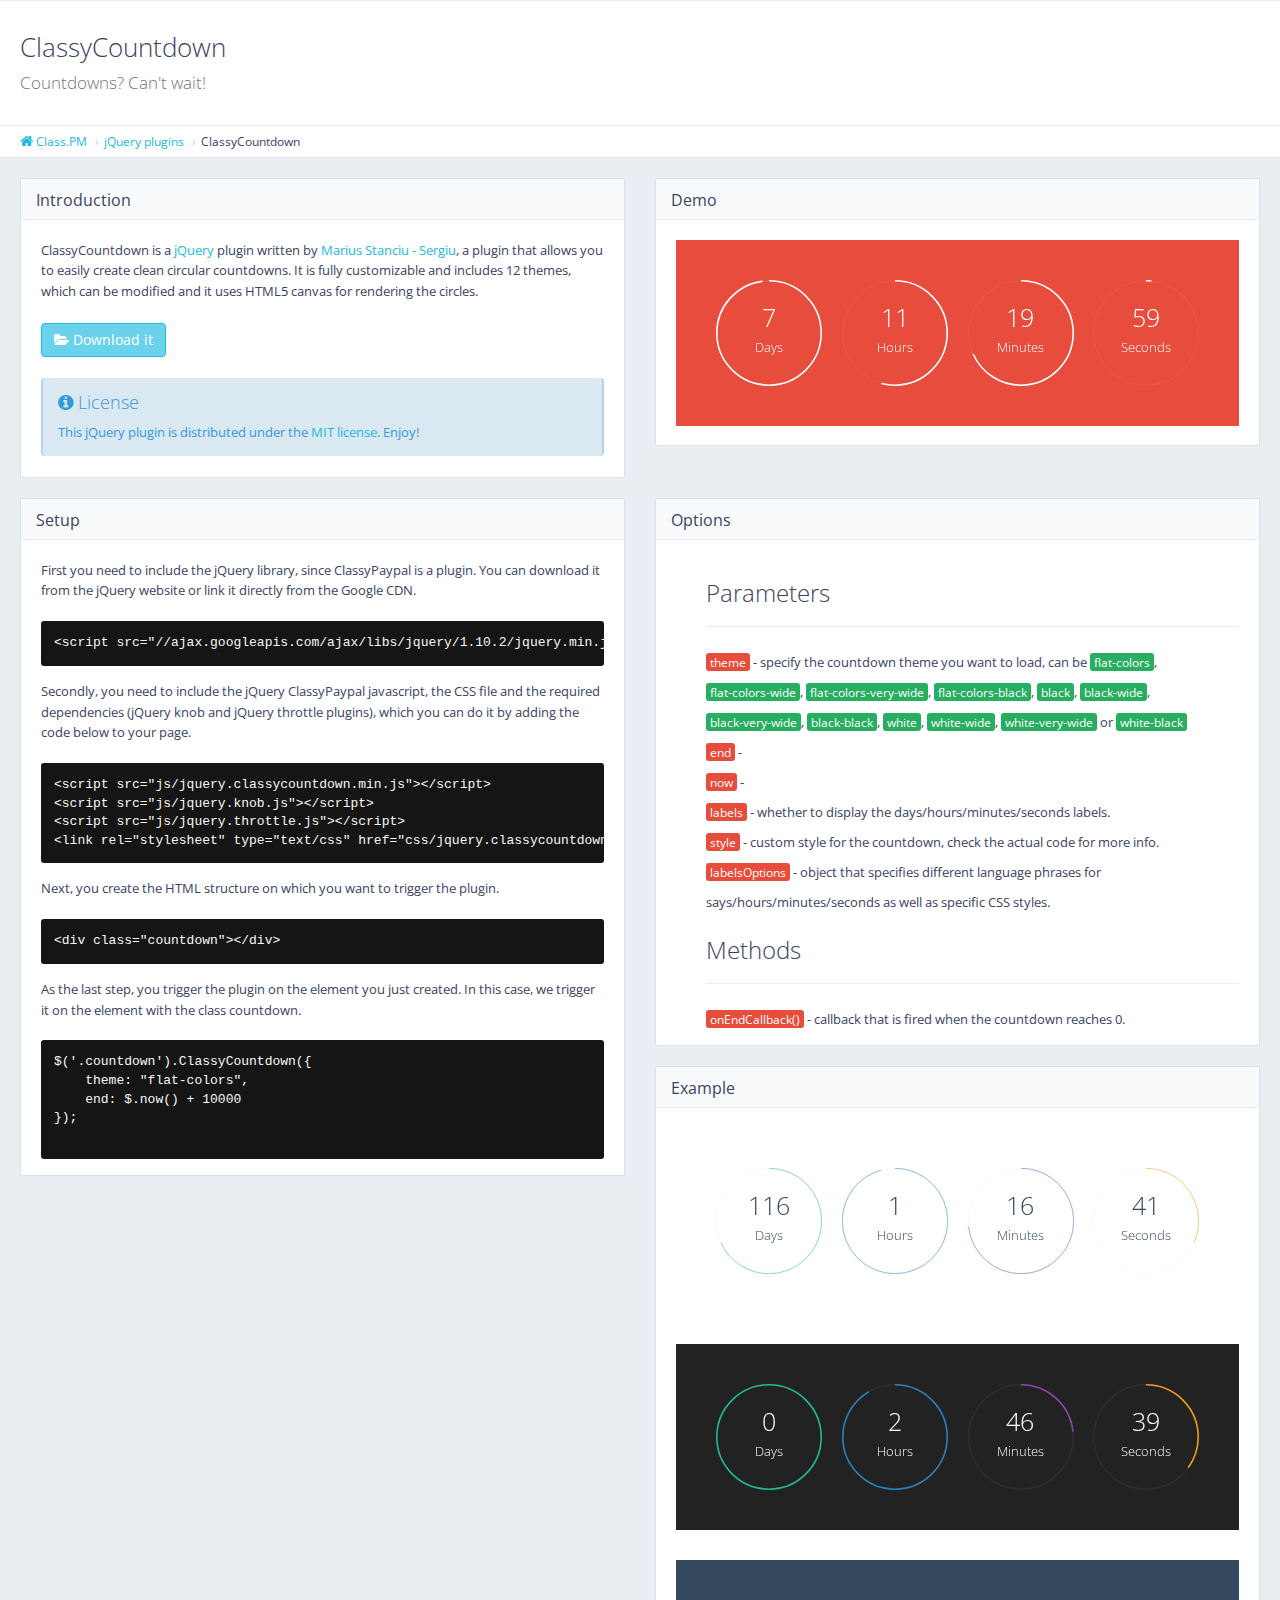
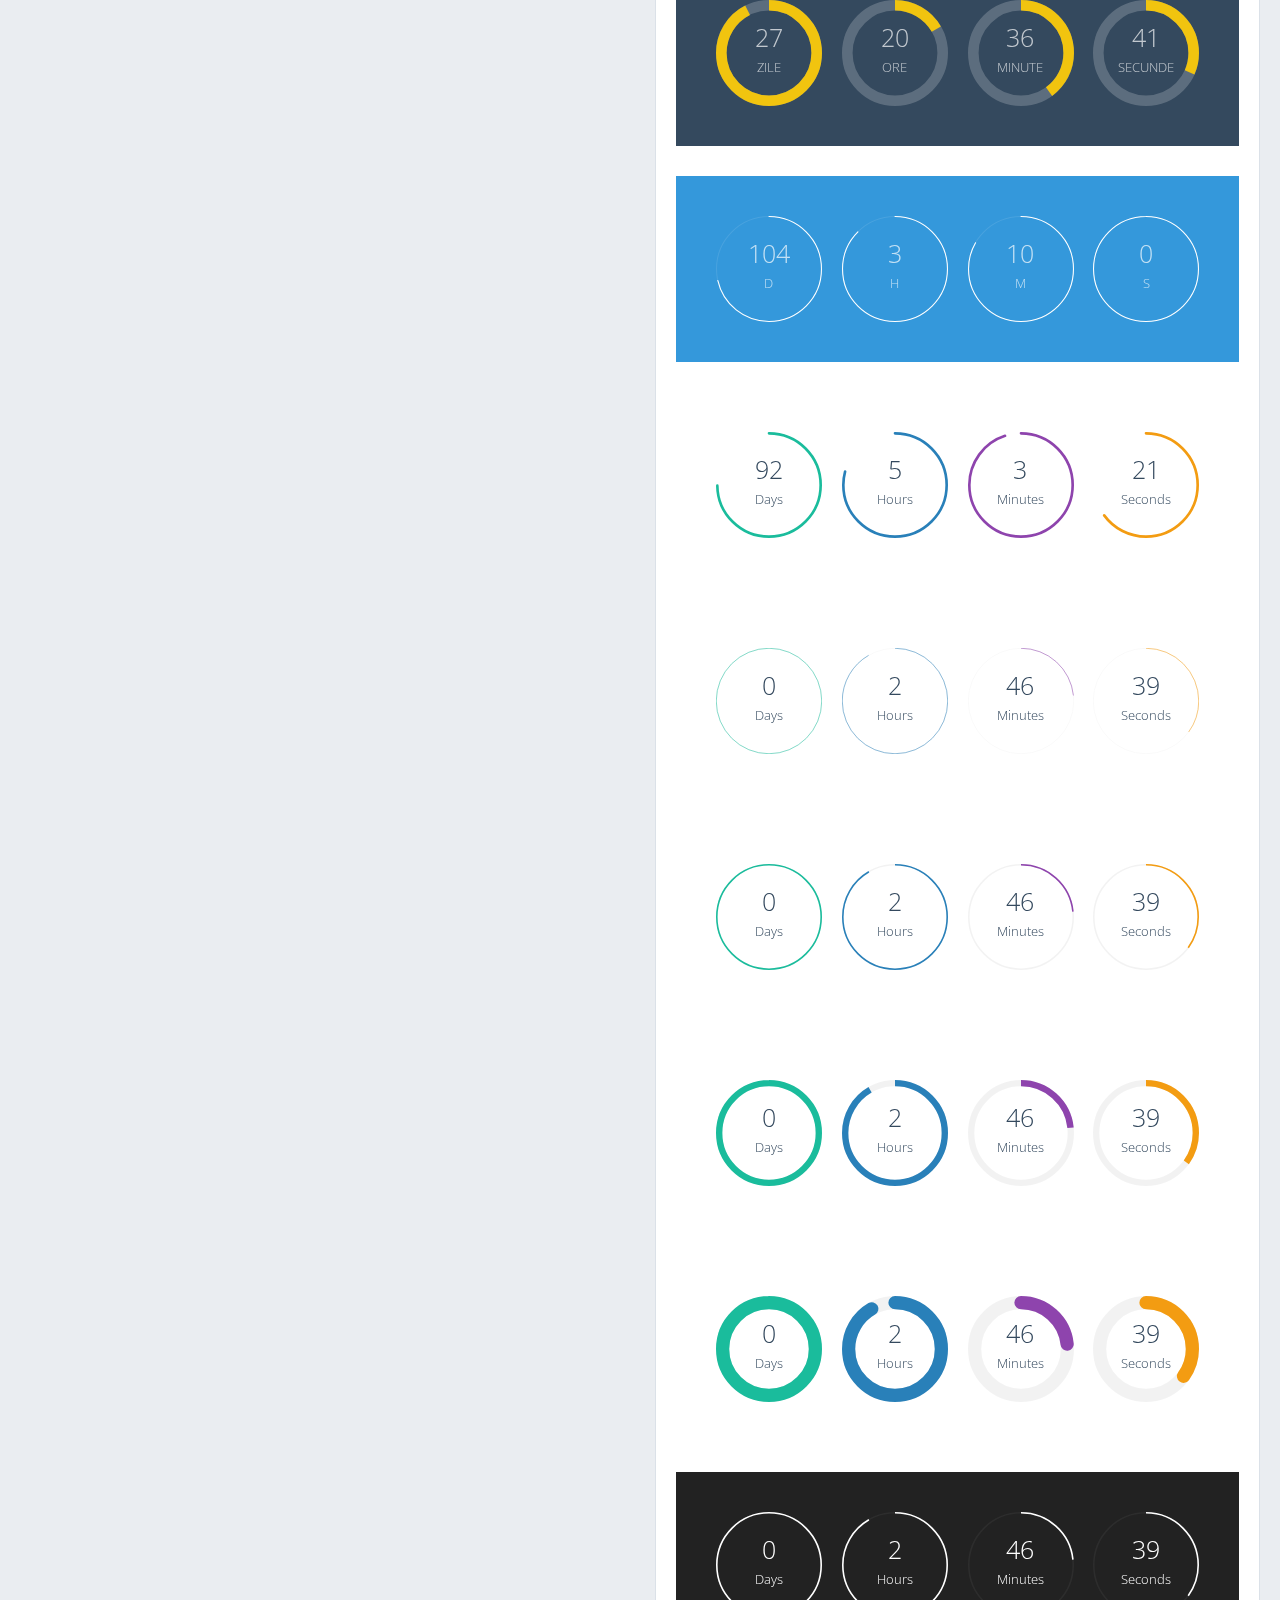
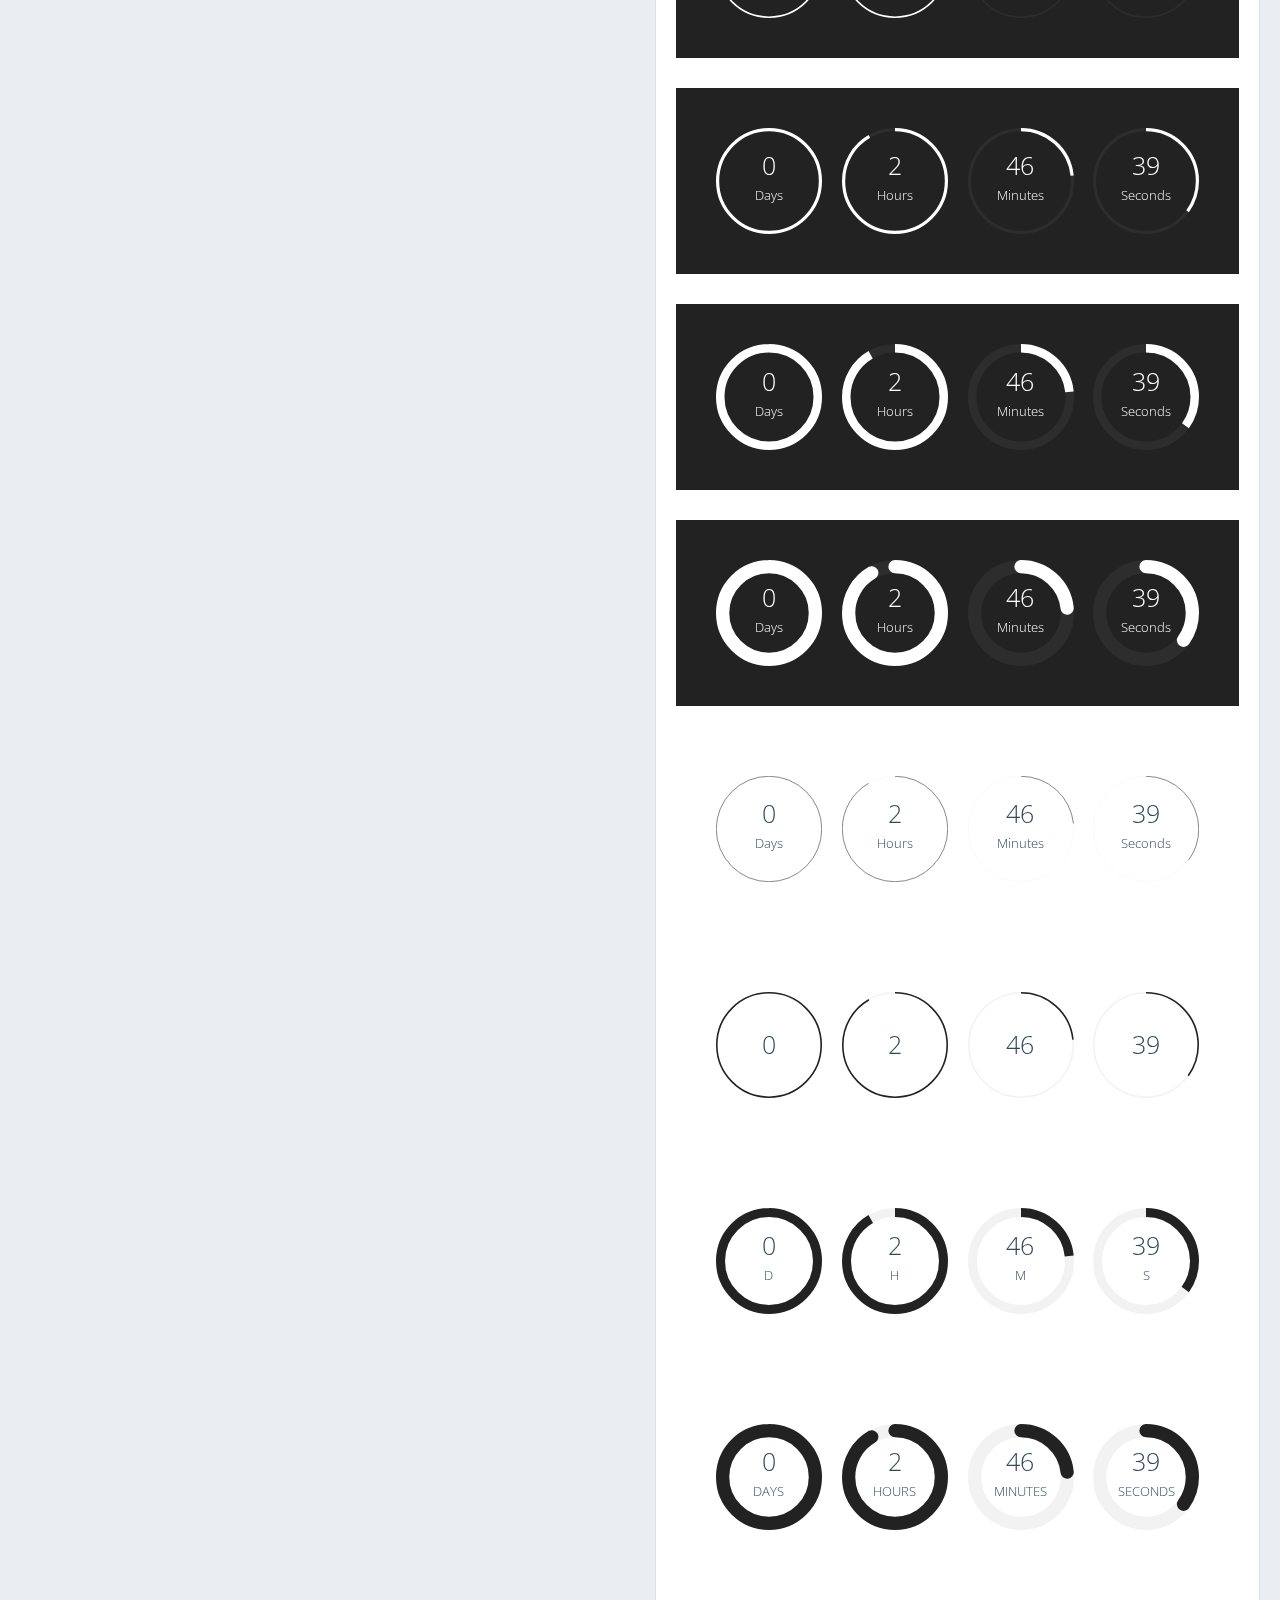
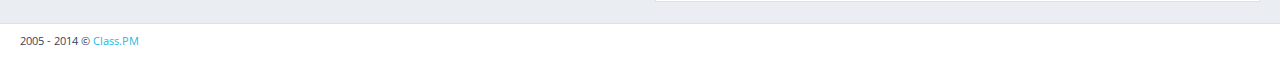
<file: js/classycountdown/doc.html>
<!DOCTYPE html>
<html>
    <head>
        <meta http-equiv="content-type" content="text/html; charset=UTF-8">
        <meta charset="utf-8">
        <title>ClassyCountdown jQuery plugin | Class.PM</title>
        <link rel="stylesheet" href="https://fonts.googleapis.com/css?family=Open+Sans:300,300italic,400,400italic,600,600italic,700,700italic" />
        <link rel="stylesheet" href="css/documentation.css" />
        <script src="http://ajax.googleapis.com/ajax/libs/jquery/1.10.2/jquery.min.js"></script>
        <script src="js/jquery.knob.js"></script>
        <script src="js/jquery.throttle.js"></script>
        <script src="js/jquery.classycountdown.js"></script>
        <link rel="stylesheet" type="text/css" href="css/jquery.classycountdown.css" />
        <style>
            .ClassyCountdownDemo { margin:0 auto 30px auto; max-width:800px; width:calc(100%); padding:30px; display:block }
            #countdown2 { background:#FFF }
            #countdown3 { background:rgb(52, 73, 94) }
            #countdown4 { background:#222 }
            #countdown5 { background:#222 }
            #countdown6 { background:#222 }
            #countdown7 { background:#222 }
            #countdown8 { background:#222 }
            #countdown9 { background:#FFF }
            #countdown10 { background:#3498db }
        </style>
    </head>
    <body>
        <div id="page-container">
            <div id="main-container">
                <div id="page-content">
                    <div class="content-header">
                        <div class="header-section">
                            <h1>ClassyCountdown<br><small>Countdowns? Can't wait!</small></h1>
                        </div>
                    </div>
                    <ul class="breadcrumb breadcrumb-top">
                        <li><a href="http://www.class.pm/"><i class="fa fa-home"></i> Class.PM</a></li>
                        <li><a href="http://www.class.pm/#jquery">jQuery plugins</a></li>
                        <li>ClassyCountdown</li>
                    </ul>
                    <div class="row">
                        <div class="col-md-6">
                            <div class="block">
                                <div class="block-title">
                                    <h2>Introduction</h2>
                                </div>
                                <div class="clearfix">
                                    <p>ClassyCountdown is a <a href="http://www.jquery.com">jQuery</a> plugin written by <a href="http://www.class.pm">Marius Stanciu - Sergiu</a>, a plugin that allows you to easily create clean circular countdowns. It is fully customizable and includes 12 themes, which can be modified and it uses HTML5 canvas for rendering the circles.</p>
                                    <p>
                                        <a href="/files/jquery-classycountdown.zip" class="btn btn-primary">
                                            <i class="fa fa-folder-open"></i> Download it
                                        </a>
                                    </p>
                                    <div class="alert alert-info">
                                        <h4><i class="fa fa-info-circle"></i> License</h4>
                                        This jQuery plugin is distributed under the <a href="http://www.class.pm/LICENSE-MIT">MIT license</a>. Enjoy!
                                    </div>
                                </div>
                            </div>
                        </div>
                        <div class="col-md-6">
                            <div class="block">
                                <div class="block-title">
                                    <h2>Demo</h2>
                                </div>
                                <div class="clearfix">
                                    <div style="background:#e74c3c; color:#FFF;padding:30px;">
                                        <div id="countdown1"></div>
                                    </div>
                                    <br />
                                </div>
                            </div>
                        </div>
                    </div>
                    <div class="row">
                        <div class="col-md-6">
                            <div class="block">
                                <div class="block-title">
                                    <h2>Setup</h2>
                                </div>
                                <div class="clearfix">
                                    <p>First you need to include the jQuery library, since ClassyPaypal is a plugin. You can download it from the jQuery website or link it directly from the Google CDN.</p>
                                    <pre>&lt;script src="//ajax.googleapis.com/ajax/libs/jquery/1.10.2/jquery.min.js"&gt;&lt;/script&gt;</pre>
                                    <p>Secondly, you need to include the jQuery ClassyPaypal javascript, the CSS file and the required dependencies (jQuery knob and jQuery throttle plugins), which you can do it by adding the code below to your page.</p>
                                    <pre>&lt;script src="js/jquery.classycountdown.min.js"&gt;&lt;/script&gt;
&lt;script src="js/jquery.knob.js"&gt;&lt;/script&gt;
&lt;script src="js/jquery.throttle.js"&gt;&lt;/script&gt;
&lt;link rel="stylesheet" type="text/css" href="css/jquery.classycountdown.min.css" /&gt;</pre>
                                    <p>Next, you create the HTML structure on which you want to trigger the plugin.</p>
                                    <pre>&lt;div class="countdown"&gt;&lt;/div&gt;</pre>
                                    <p>As the last step, you trigger the plugin on the element you just created. In this case, we trigger it on the element with the class countdown.</p>
                                    <pre>$('.countdown').ClassyCountdown({
    theme: "flat-colors",
    end: $.now() + 10000
});
                                    </pre>
                                </div>
                            </div>
                        </div>
                        <div class="col-md-6">
                            <div class="block">
                                <div class="block-title">
                                    <h2>Options</h2>
                                </div>
                                <div class="clearfix">
                                    <ul class="fa-ul">
                                        <li>
                                            <h3>Parameters</h3>
                                            <hr />
                                        </li>
                                        <li>
                                            <span class="label label-danger">theme</span> - specify the countdown theme you want to load, can be <span class="label label-success">flat-colors</span>, <span class="label label-success">flat-colors-wide</span>, <span class="label label-success">flat-colors-very-wide</span>, <span class="label label-success">flat-colors-black</span>, <span class="label label-success">black</span>, <span class="label label-success">black-wide</span>, <span class="label label-success">black-very-wide</span>, <span class="label label-success">black-black</span>, <span class="label label-success">white</span>, <span class="label label-success">white-wide</span>, <span class="label label-success">white-very-wide</span> or <span class="label label-success">white-black</span>
                                        </li>
                                        <li>
                                            <span class="label label-danger">end</span> - 
                                        </li>
                                        <li>
                                            <span class="label label-danger">now</span> - 
                                        </li>
                                        <li>
                                            <span class="label label-danger">labels</span> - whether to display the days/hours/minutes/seconds labels.
                                        </li>
                                        <li>
                                            <span class="label label-danger">style</span> - custom style for the countdown, check the actual code for more info.
                                        </li>
                                        <li>
                                            <span class="label label-danger">labelsOptions</span> - object that specifies different language phrases for says/hours/minutes/seconds as well as specific CSS styles.
                                        </li>
                                        <li>
                                            <h3>Methods</h3>
                                            <hr />
                                        </li>
                                        <li>
                                            <span class="label label-danger">onEndCallback()</span> - callback that is fired when the countdown reaches 0.
                                        </li>
                                    </ul>
                                </div>
                            </div>
                            <div class="block">
                                <div class="block-title">
                                    <h2>Example</h2>
                                </div>
                                <div class="clearfix">
                                    <div id="countdown2" class="ClassyCountdownDemo"></div>
                                    <div id="countdown4" class="ClassyCountdownDemo"></div>
                                    <div id="countdown3" class="ClassyCountdownDemo"></div>
                                    <div id="countdown10" class="ClassyCountdownDemo"></div>
                                    <div id="countdown9" class="ClassyCountdownDemo"></div>
                                    <div id="countdown15" class="ClassyCountdownDemo"></div>
                                    <div id="countdown16" class="ClassyCountdownDemo"></div>
                                    <div id="countdown17" class="ClassyCountdownDemo"></div>
                                    <div id="countdown18" class="ClassyCountdownDemo"></div>
                                    <div id="countdown5" class="ClassyCountdownDemo"></div>
                                    <div id="countdown6" class="ClassyCountdownDemo"></div>
                                    <div id="countdown7" class="ClassyCountdownDemo"></div>
                                    <div id="countdown8" class="ClassyCountdownDemo"></div>
                                    <div id="countdown11" class="ClassyCountdownDemo"></div>
                                    <div id="countdown12" class="ClassyCountdownDemo"></div>
                                    <div id="countdown13" class="ClassyCountdownDemo"></div>
                                    <div id="countdown14" class="ClassyCountdownDemo"></div>
                                    <script>
                                        $(document).ready(function() {
                                            $('#countdown15').ClassyCountdown({
                                                theme: "flat-colors",
                                                end: $.now() + 10000
                                            });
                                            $('#countdown16').ClassyCountdown({
                                                theme: "flat-colors-wide",
                                                end: $.now() + 10000
                                            });
                                            $('#countdown17').ClassyCountdown({
                                                theme: "flat-colors-very-wide",
                                                end: $.now() + 10000
                                            });
                                            $('#countdown18').ClassyCountdown({
                                                theme: "flat-colors-black",
                                                end: $.now() + 10000
                                            });
                                            $('#countdown1').ClassyCountdown({
                                                theme: "white",
                                                end: $.now() + 645600
                                            });
                                            $('#countdown5').ClassyCountdown({
                                                theme: "white",
                                                end: $.now() + 10000
                                            });
                                            $('#countdown6').ClassyCountdown({
                                                theme: "white-wide",
                                                end: $.now() + 10000
                                            });
                                            $('#countdown7').ClassyCountdown({
                                                theme: "white-very-wide",
                                                end: $.now() + 10000
                                            });
                                            $('#countdown8').ClassyCountdown({
                                                theme: "white-black",
                                                end: $.now() + 10000
                                            });
                                            $('#countdown11').ClassyCountdown({
                                                theme: "black",
                                                style: {
                                                    secondsElement: {
                                                        gauge: {
                                                            fgColor: "#F00"
                                                        }
                                                    }
                                                },
                                                end: $.now() + 10000
                                            });
                                            $('#countdown12').ClassyCountdown({
                                                theme: "black-wide",
                                                labels: false,
                                                end: $.now() + 10000
                                            });
                                            $('#countdown13').ClassyCountdown({
                                                theme: "black-very-wide",
                                                labelsOptions: {
                                                    lang: {
                                                        days: 'D',
                                                        hours: 'H',
                                                        minutes: 'M',
                                                        seconds: 'S'
                                                    },
                                                    style: 'font-size:0.5em; text-transform:uppercase;'
                                                },
                                                end: $.now() + 10000
                                            });
                                            $('#countdown14').ClassyCountdown({
                                                theme: "black-black",
                                                labelsOptions: {
                                                    style: 'font-size:0.5em; text-transform:uppercase;'
                                                },
                                                end: $.now() + 10000
                                            });
                                            $('#countdown4').ClassyCountdown({
                                                end: $.now() + 10000,
                                                labels: true,
                                                style: {
                                                    element: "",
                                                    textResponsive: .5,
                                                    days: {
                                                        gauge: {
                                                            thickness: .03,
                                                            bgColor: "rgba(255,255,255,0.05)",
                                                            fgColor: "#1abc9c"
                                                        },
                                                        textCSS: 'font-family:\'Open Sans\'; font-size:25px; font-weight:300; color:#fff;'
                                                    },
                                                    hours: {
                                                        gauge: {
                                                            thickness: .03,
                                                            bgColor: "rgba(255,255,255,0.05)",
                                                            fgColor: "#2980b9"
                                                        },
                                                        textCSS: 'font-family:\'Open Sans\'; font-size:25px; font-weight:300; color:#fff;'
                                                    },
                                                    minutes: {
                                                        gauge: {
                                                            thickness: .03,
                                                            bgColor: "rgba(255,255,255,0.05)",
                                                            fgColor: "#8e44ad"
                                                        },
                                                        textCSS: 'font-family:\'Open Sans\'; font-size:25px; font-weight:300; color:#fff;'
                                                    },
                                                    seconds: {
                                                        gauge: {
                                                            thickness: .03,
                                                            bgColor: "rgba(255,255,255,0.05)",
                                                            fgColor: "#f39c12"
                                                        },
                                                        textCSS: 'font-family:\'Open Sans\'; font-size:25px; font-weight:300; color:#fff;'
                                                    }

                                                },
                                                onEndCallback: function() {
                                                    console.log("Time out!");
                                                }
                                            });
                                            $('#countdown2').ClassyCountdown({
                                                end: '1388468325',
                                                now: '1378441323',
                                                labels: true,
                                                style: {
                                                    element: "",
                                                    textResponsive: .5,
                                                    days: {
                                                        gauge: {
                                                            thickness: .01,
                                                            bgColor: "rgba(0,0,0,0.05)",
                                                            fgColor: "#1abc9c"
                                                        },
                                                        textCSS: 'font-family:\'Open Sans\'; font-size:25px; font-weight:300; color:#34495e;'
                                                    },
                                                    hours: {
                                                        gauge: {
                                                            thickness: .01,
                                                            bgColor: "rgba(0,0,0,0.05)",
                                                            fgColor: "#2980b9"
                                                        },
                                                        textCSS: 'font-family:\'Open Sans\'; font-size:25px; font-weight:300; color:#34495e;'
                                                    },
                                                    minutes: {
                                                        gauge: {
                                                            thickness: .01,
                                                            bgColor: "rgba(0,0,0,0.05)",
                                                            fgColor: "#8e44ad"
                                                        },
                                                        textCSS: 'font-family:\'Open Sans\'; font-size:25px; font-weight:300; color:#34495e;'
                                                    },
                                                    seconds: {
                                                        gauge: {
                                                            thickness: .01,
                                                            bgColor: "rgba(0,0,0,0.05)",
                                                            fgColor: "#f39c12"
                                                        },
                                                        textCSS: 'font-family:\'Open Sans\'; font-size:25px; font-weight:300; color:#34495e;'
                                                    }

                                                },
                                                onEndCallback: function() {
                                                    console.log("Time out!");
                                                }
                                            });
                                            $('#countdown9').ClassyCountdown({
                                                end: '1388468325',
                                                now: '1380501323',
                                                labels: true,
                                                style: {
                                                    element: "",
                                                    textResponsive: .5,
                                                    days: {
                                                        gauge: {
                                                            thickness: .05,
                                                            bgColor: "rgba(0,0,0,0)",
                                                            fgColor: "#1abc9c",
                                                            lineCap: 'round'
                                                        },
                                                        textCSS: 'font-family:\'Open Sans\'; font-size:25px; font-weight:300; color:#34495e;'
                                                    },
                                                    hours: {
                                                        gauge: {
                                                            thickness: .05,
                                                            bgColor: "rgba(0,0,0,0)",
                                                            fgColor: "#2980b9",
                                                            lineCap: 'round'
                                                        },
                                                        textCSS: 'font-family:\'Open Sans\'; font-size:25px; font-weight:300; color:#34495e;'
                                                    },
                                                    minutes: {
                                                        gauge: {
                                                            thickness: .05,
                                                            bgColor: "rgba(0,0,0,0)",
                                                            fgColor: "#8e44ad",
                                                            lineCap: 'round'
                                                        },
                                                        textCSS: 'font-family:\'Open Sans\'; font-size:25px; font-weight:300; color:#34495e;'
                                                    },
                                                    seconds: {
                                                        gauge: {
                                                            thickness: .05,
                                                            bgColor: "rgba(0,0,0,0)",
                                                            fgColor: "#f39c12",
                                                            lineCap: 'round'
                                                        },
                                                        textCSS: 'font-family:\'Open Sans\'; font-size:25px; font-weight:300; color:#34495e;'
                                                    }

                                                },
                                                onEndCallback: function() {
                                                    console.log("Time out!");
                                                }
                                            });
                                            $('#countdown10').ClassyCountdown({
                                                end: '1397468325',
                                                now: '1388471324',
                                                labels: true,
                                                labelsOptions: {
                                                    lang: {
                                                        days: 'D',
                                                        hours: 'H',
                                                        minutes: 'M',
                                                        seconds: 'S'
                                                    },
                                                    style: 'font-size:0.5em; text-transform:uppercase;'
                                                },
                                                style: {
                                                    element: "",
                                                    textResponsive: .5,
                                                    days: {
                                                        gauge: {
                                                            thickness: .02,
                                                            bgColor: "rgba(255,255,255,0.1)",
                                                            fgColor: "rgba(255,255,255,1)",
                                                            lineCap: 'round'
                                                        },
                                                        textCSS: 'font-family:\'Open Sans\'; font-size:25px; font-weight:300; color:rgba(255,255,255,0.7);'
                                                    },
                                                    hours: {
                                                        gauge: {
                                                            thickness: .02,
                                                            bgColor: "rgba(255,255,255,0.1)",
                                                            fgColor: "rgba(255,255,255,1)",
                                                            lineCap: 'round'
                                                        },
                                                        textCSS: 'font-family:\'Open Sans\'; font-size:25px; font-weight:300; color:rgba(255,255,255,0.7);'
                                                    },
                                                    minutes: {
                                                        gauge: {
                                                            thickness: .02,
                                                            bgColor: "rgba(255,255,255,0.1)",
                                                            fgColor: "rgba(255,255,255,1)",
                                                            lineCap: 'round'
                                                        },
                                                        textCSS: 'font-family:\'Open Sans\'; font-size:25px; font-weight:300; color:rgba(255,255,255,0.7);'
                                                    },
                                                    seconds: {
                                                        gauge: {
                                                            thickness: .02,
                                                            bgColor: "rgba(255,255,255,0.1)",
                                                            fgColor: "rgba(255,255,255,1)",
                                                            lineCap: 'round'
                                                        },
                                                        textCSS: 'font-family:\'Open Sans\'; font-size:25px; font-weight:300; color:rgba(255,255,255,0.7);'
                                                    },
                                                },
                                                onEndCallback: function() {
                                                    console.log("Time out!");
                                                }
                                            });
                                            $('#countdown3').ClassyCountdown({
                                                end: '1390868325',
                                                now: '1388461323',
                                                labels: true,
                                                labelsOptions: {
                                                    lang: {
                                                        days: 'Zile',
                                                        hours: 'Ore',
                                                        minutes: 'Minute',
                                                        seconds: 'Secunde'
                                                    },
                                                    style: 'font-size:0.5em; text-transform:uppercase;'
                                                },
                                                style: {
                                                    element: "",
                                                    textResponsive: .5,
                                                    days: {
                                                        gauge: {
                                                            thickness: .2,
                                                            bgColor: "rgba(255,255,255,0.2)",
                                                            fgColor: "rgb(241, 196, 15)"
                                                        },
                                                        textCSS: 'font-family:\'Open Sans\'; font-size:25px; font-weight:300; color:rgba(255,255,255,0.7);'
                                                    },
                                                    hours: {
                                                        gauge: {
                                                            thickness: .2,
                                                            bgColor: "rgba(255,255,255,0.2)",
                                                            fgColor: "rgb(241, 196, 15)"
                                                        },
                                                        textCSS: 'font-family:\'Open Sans\'; font-size:25px; font-weight:300; color:rgba(255,255,255,0.7);'
                                                    },
                                                    minutes: {
                                                        gauge: {
                                                            thickness: .2,
                                                            bgColor: "rgba(255,255,255,0.2)",
                                                            fgColor: "rgb(241, 196, 15)"
                                                        },
                                                        textCSS: 'font-family:\'Open Sans\'; font-size:25px; font-weight:300; color:rgba(255,255,255,0.7);'
                                                    },
                                                    seconds: {
                                                        gauge: {
                                                            thickness: .2,
                                                            bgColor: "rgba(255,255,255,0.2)",
                                                            fgColor: "rgb(241, 196, 15)"
                                                        },
                                                        textCSS: 'font-family:\'Open Sans\'; font-size:25px; font-weight:300; color:rgba(255,255,255,0.7);'
                                                    }

                                                },
                                                onEndCallback: function() {
                                                    console.log("Time out!");
                                                }
                                            });
                                        });
                                    </script>
                                </div>
                            </div>
                        </div>
                    </div>
                </div>
                <footer class="clearfix">
                    <div class="pull-left">
                        <span>2005 - 2014</span> © <a href="http://www.class.pm" target="_blank">Class.PM</a>
                    </div>
                </footer>
            </div>
        </div>
        <script>
            (function(i, s, o, g, r, a, m) {
                i['GoogleAnalyticsObject'] = r;
                i[r] = i[r] || function() {
                    (i[r].q = i[r].q || []).push(arguments)
                }, i[r].l = 1 * new Date();
                a = s.createElement(o),
                        m = s.getElementsByTagName(o)[0];
                a.async = 1;
                a.src = g;
                m.parentNode.insertBefore(a, m)
            })(window, document, 'script', '//www.google-analytics.com/analytics.js', 'ga');
            ga('create', 'UA-30825160-1', 'class.pm');
            ga('send', 'pageview');
        </script>
    </body>
</html>
</file>
<file: css/menuzord-skins/menuzord-boxed.css>
/*
Boxed Skin
*/

/* Menu items */
.menuzord-menu > li{
	padding: 18px 0;
}
.menuzord-menu > li > a{
	padding: 8px 16px;
}

/* Active/hover state (menu items) */
.menuzord-menu > li.active > a,
.menuzord-menu > li:hover > a{
	background: #333;
	color: #fff;
}

/* Dropdown */
.menuzord-menu ul.dropdown{
	top: 71px;
}
.menuzord-menu ul.dropdown li ul.dropdown{
    top: 0;
}

/* Dropdown items */
.menuzord .menuzord-menu ul.dropdown li:hover > a{
	background: #333;
	color: #fff;
}

/* Megamenu */
.menuzord-menu > li > .megamenu{
	top: 71px;
}

/* Search Field */
.menuzord-menu > li.search form{
	padding: 2px 16px;
}

/* Color schemes */
/* blue */
.menuzord.blue .menuzord-menu > li.active > a, 
.menuzord.blue .menuzord-menu > li:hover > a, 
.menuzord.blue .menuzord-menu ul.dropdown li:hover > a{ 
	background: #5D9CEC; 
	color: #fff;
}
/* green */
.menuzord.green .menuzord-menu > li.active > a, 
.menuzord.green .menuzord-menu > li:hover > a, 
.menuzord.green .menuzord-menu ul.dropdown li:hover > a{ 
	background: #48CFAD;
	color: #fff;
}
/* red */
.menuzord.red .menuzord-menu > li.active > a, 
.menuzord.red .menuzord-menu > li:hover > a, 
.menuzord.red .menuzord-menu ul.dropdown li:hover > a{ 
	background: #FC6E51;
	color: #fff;
}
/* orange */
.menuzord.orange .menuzord-menu > li.active > a, 
.menuzord.orange .menuzord-menu > li:hover > a, 
.menuzord.orange .menuzord-menu ul.dropdown li:hover > a{ 
	background: #ff853f;
	color: #fff;
}
/* yellow */
.menuzord.yellow .menuzord-menu > li.active > a, 
.menuzord.yellow .menuzord-menu > li:hover > a, 
.menuzord.yellow .menuzord-menu ul.dropdown li:hover > a{ 
	background: #FFCE54;
	color: #fff;
}
/* purple */
.menuzord.purple .menuzord-menu > li.active > a, 
.menuzord.purple .menuzord-menu > li:hover > a, 
.menuzord.purple .menuzord-menu ul.dropdown li:hover > a{ 
	background: #AC92EC;
	color: #fff;
}
/* pink */
.menuzord.pink .menuzord-menu > li.active > a, 
.menuzord.pink .menuzord-menu > li:hover > a, 
.menuzord.pink .menuzord-menu ul.dropdown li:hover > a{ 
	background: #EC87C0;
	color: #fff;
}

/* Mobile mode (Responsive mode) */
@media (max-width: 900px){
	/* Menu items */
	.menuzord-responsive .menuzord-menu > li{
		padding: 0;
	}
	.menuzord-responsive .menuzord-menu > li > a{
		padding: 12px 20px !important;
	}
}
</file>
<file: css/style-main.css>
@charset "utf-8";
/*------------------------------------------------------------------
[Master Stylesheet]

Project:        GreenWorld
Version:        1.0
Last change:    07.25.2016
Primary use:    Nonprofit Environment HTML5 Template
Author:         ThemeMascot
URL:            http://themeforest.net/user/ThemeMascot
-------------------------------------------------------------------*/
/*
This file contains the common styles of this theme.
*/
/*------------------------------------------------------------------
[table of contents]

		* typography.less
		* common.less
		* extra.less
		* overlay.less
		* header.less
		* nav.less
		* topbar.less
		* inner-header-title.less
		* vertical-nav.less
		* menu-full-page.less
		* boxed-layout.less
		* form.less
		* side-push-panel.less
		* box-hover-effect.less
		* gallery-isotope.less
		* slider.less
		* home.less
		* about.less
		* causes.less
		* volunteer.less
		* contact.less
		* event.less
		* practice-area.less
		* services.less
		* job.less
		* shop.less
		* blog.less
		* shortcodes.less 
			* alerts.less
			* blockquote.less
			* buttons.less
			* clients.less
			* countdown-Timer.less
			* countdown.less
			* dividers.less
			* facebook-disqus-comments.less
			* faqs.less
			* flex-slider.less
			* flip-box.less
			* font-icons.less
			* funfacts.less
			* infinitescroll.less
			* instagram.less
			* lightbox.less
			* map.less
			* pegination.less
			* pricing.less
			* process-steps.less
			* progress-bar.less
			* promo.less
			* section-title.less
			* separators.less
			* styled-icons.less
			* tabs.less
			* teams.less
			* testimonials.less
			* toggles-accordions.less
			* vertical-timeline.less
			* working-process.less
			
	* Footer
* ===============================================
*/
@import "../css/font-awesome.min.css";
@import "../css/font-awesome-animation.min.css";
@import "../css/pe-icon-7-stroke.css";
/* @import "../css/elegant-icons.css"; */
/* @import "../css/stroke-gap-icons.css"; */
@import "../css/flaticon-set-charity.css";
@import "../css/utility-classes.css";
@import url(https://fonts.googleapis.com/css?family=Roboto+Condensed:300,300i,400,400i,700,700i|Open+Sans:300,400,500,600,700,800|Raleway:400,300,200,500,700,600,800|Playfair+Display:400,400italic,700,700italic);
/*
 * typography.less
 * -----------------------------------------------
*/
::selection {
  background: #333333;
  color: #fff;
  text-shadow: none;
}
::-moz-selection {
  background: #333333;
  /* Firefox */
  color: #fff;
  text-shadow: none;
}
::-webkit-selection {
  background: #333333;
  /* Safari */
  color: #fff;
  text-shadow: none;
}
:active,
:focus {
  outline: none !important;
}
body {
  line-height: 1.7;
  color: #777777;
  font-size: 18px;
  font-family: 'Open Sans', sans-serif;
  background-color: #fff;
  background-attachment: fixed;
}
a {
  color: #999999;
  text-decoration: none;
}
a:hover,
a:focus {
  color: #737373;
  text-decoration: none;
}
a img {
  border: none;
}
img {
  max-width: 100%;
}
iframe {
  border: none !important;
}
/* -------- Headings ---------- */
h1,
.h1 {
  font-size: 48px;
}
h2,
.h2 {
  font-size: 36px;
}
h3,
.h3 {
  font-size: 28px;
}
h4,
.h4 {
  font-size: 22px;
}
h5,
.h5 {
  font-size: 16px;
}
h6,
.h6 {
  font-size: 14px;
}
h1,
h2,
h3,
h4,
h5,
h6,
.h1,
.h2,
.h3,
.h4,
.h5,
.h6 {
  font-family: 'Open Sans', sans-serif;
  font-weight: 800;
  line-height: 1.42857143;
  color: #333333;
}
h1 small,
h2 small,
h3 small,
h4 small,
h5 small,
h6 small,
.h1 small,
.h2 small,
.h3 small,
.h4 small,
.h5 small,
.h6 small,
h1 .small,
h2 .small,
h3 .small,
h4 .small,
h5 .small,
h6 .small,
.h1 .small,
.h2 .small,
.h3 .small,
.h4 .small,
.h5 .small,
.h6 .small {
  font-weight: normal;
  line-height: 1;
  color: #333333;
}
h1 a,
h2 a,
h3 a,
h4 a,
h5 a,
h6 a,
.h1 a,
.h2 a,
.h3 a,
.h4 a,
.h5 a,
.h6 a {
  color: #333333;
}
.h1,
.h2,
.h3,
h1,
h2,
h3 {
  margin-bottom: 10px;
  margin-top: 15px;
}
h4,
h5,
h6,
.h4,
.h5,
.h6 {
  font-weight: 700;
}
/* -------- Body Text ---------- */
p,
pre,
ul,
ol,
dl,
dd,
blockquote,
address,
table,
fieldset,
form {
  margin-bottom: 12.5px;
}
/* -------- Custom Font Family ---------- */
.font-montserrat {
  font-family: 'Montserrat', sans-serif;
}
.font-raleway {
  font-family: 'Raleway', sans-serif;
}
.font-opensans {
  font-family: 'Open Sans', sans-serif;
}
.font-playfair {
  font-family: 'Playfair Display', serif;
}
.font-droid {
  font-family: 'Droid Serif', sans-serif;
}
/* breadcrumb */
.breadcrumb {
  background-color: transparent;
  padding-left: 0;
}
.breadcrumb > li + li::before {
  content: "\f22d";
  font-family: fontawesome;
  font-size: 9px;
}
.breadcrumb li.active {
  color: #111111;
}
.breadcrumb li a {
  color: #555555;
}
.breadcrumb.white li a {
  color: #fff;
  font-weight: 600;
}
.breadcrumb.white li.active {
  color: #c0c0c0;
  font-weight: 700;
}
@media only screen and (min-width: 768px) {
  .breadcrumb.text-right {
    text-align: right;
  }
}
/*Drop Caps*/
.drop-caps p {
  text-align: justify;
}
.drop-caps p:first-child:first-letter {
  color: #111111;
  display: block;
  float: left;
  font-size: 48px;
  line-height: 48px;
  margin: 6px 3px;
  padding: 10px 18px;
}
.drop-caps.text-colored p:first-child:first-letter {
  display: block;
  float: left;
  font-size: 48px;
  line-height: 48px;
  margin: 6px 3px;
  padding: 10px 18px;
}
.drop-caps.border p:first-child:first-letter {
  border: 1px solid;
  margin: 8px 16px 0 0;
  padding: 15px 20px;
}
.drop-caps.border-rounded p:first-child:first-letter {
  border: 1px solid;
  border-radius: 50%;
  margin: 8px 16px 0 0;
  padding: 15px 20px;
}
.drop-caps.colored-square p:first-child:first-letter {
  color: #fff;
  margin: 8px 16px 0 0;
  padding: 15px 20px;
}
.drop-caps.colored-rounded p:first-child:first-letter {
  color: #fff;
  margin: 8px 16px 0 0;
  padding: 15px 20px;
  border-radius: 50%;
}
.drop-caps.dark-square p:first-child:first-letter {
  background: #222222;
  color: #fff;
  margin: 8px 16px 0 0;
  padding: 15px 20px;
}
.drop-caps.dark-rounded p:first-child:first-letter {
  background: #222222;
  color: #fff;
  margin: 8px 16px 0 0;
  padding: 15px 20px;
  border-radius: 50%;
}
/*Text Highlight*/
.text-highlight {
  background: none repeat scroll 0 0 #111111;
  border-radius: 4px;
  color: #fff;
  padding: 0 5px 3px;
}
.text-highlight.light {
  background: #808080;
}
/*
 * common.less
 * -----------------------------------------------
*/
/* -------- Basic Structure ---------- */
html {
  font-size: 100%;
  max-width: 100%;
}
@media only screen and (max-width: 991px) {
  html {
    font-size: 90%;
  }
}
@media only screen and (max-width: 767px) {
  html {
    font-size: 85%;
  }
}
@media only screen and (max-width: 479px) {
  html {
    font-size: 80%;
  }
}
html,
html a {
  -webkit-font-smoothing: antialiased;
}
body {
  max-width: 100%;
  overflow-x: hidden;
}
img {
  max-width: 100%;
}
ul,
ol {
  list-style: none;
  margin: 0;
  padding: 0;
}
.fluid-video-wrapper {
  padding: 0;
  position: relative;
  width: 100%;
}
iframe {
  border: none;
  width: 100%;
}
.lead {
  font-size: 18px;
}
.text-highlight {
  background: none repeat scroll 0 0 #111111;
  border-radius: 4px;
  color: #fff;
  padding: 0 5px 3px;
}
.text-highlight.light {
  background: #808080;
}
.inline-block {
  display: inline-block;
}
.display-block {
  display: block;
}
.fullwidth {
  width: 100%;
}
.bg-hover-theme-colored {
  -webkit-transition: all 0.3s ease;
  -o-transition: all 0.3s ease;
  transition: all 0.3s ease;
}
/* Text-decoration */
.text-underline {
  text-decoration: underline;
}
/* -------- Line-Bottom ---------- */
.heading-line-bottom {
  border-bottom: 1px dashed #808080;
  display: inline-block;
  margin: 0;
  position: relative;
  margin: 20px 0;
}
.heading-line-bottom::after {
  content: "";
  height: 2px;
  left: 0;
  position: absolute;
  top: 4px;
  width: 20px;
}
.heading-title {
  margin-top: 10px;
}
.line-bottom {
  position: relative;
  margin-bottom: 15px;
  padding-bottom: 10px;
}
.line-bottom:after {
  bottom: -1px;
  content: "";
  height: 2px;
  left: 0;
  position: absolute;
  width: 50px;
}
.line-bottom-centered {
  position: relative;
  margin: 10px 0 20px;
}
.line-bottom-centered:after {
  background: #2b96cc none repeat scroll 0 0;
  bottom: -8px;
  content: "";
  height: 1px;
  left: 0;
  margin-left: auto;
  margin-right: auto;
  margin-top: 0;
  position: absolute;
  right: 0;
  width: 30px;
}
.title-icon [class^="flaticon-"]::after,
.title-icon [class^="flaticon-"]::before {
  font-size: 48px;
  margin-left: 10px;
}
.title-icon {
  margin: 0 auto;
  max-width: 160px;
  position: relative;
}
.title-icon::after {
  content: "";
  height: 2px;
  left: 24px;
  position: absolute;
  top: 10px;
  width: 30px;
}
.title-icon::before {
  content: "";
  height: 2px;
  position: absolute;
  right: 20px;
  top: 10px;
  width: 30px;
}
/* -------- List ---------- */
ul,
ol {
  list-style: none;
  margin: 0;
  padding: 0;
}
ul ul,
ol ul {
  margin-left: 15px;
}
ul.list {
  list-style: outside none none;
  margin-top: 13px;
  padding-left: 0;
}
ul.list li {
  margin: 5px 0;
  font-weight: 500;
  padding-left: 15px;
  position: relative;
}
ul.list li:before {
  border: none;
  color: #a9a9a9;
  content: "\f111";
  display: inline-block;
  font-family: fontawesome;
  font-size: 9px;
  margin-right: 10px;
  padding: 0;
  left: 0;
  position: absolute;
  top: 1px;
}
ul.list li:hover:before {
  background: none;
  border-color: transparent;
}
ul.list li a {
  text-decoration: none;
  -webkit-transition: all 300ms ease-in;
  -o-transition: all 300ms ease-in;
  transition: all 300ms ease-in;
}
/* -------- List White ---------- */
ul.list.list-white li:before {
  color: #fff;
}
ul.list.list-white li:hover:before {
  background: none;
  border-color: transparent;
}
ul.list.list-white li a {
  color: #fff;
  text-decoration: none;
  -webkit-transition: all 300ms ease-in;
  -o-transition: all 300ms ease-in;
  transition: all 300ms ease-in;
}
/* -------- List border bottom ---------- */
ul.list-border-bottom li {
  border-bottom: 1px solid #eeeeee;
  padding-bottom: 10px;
}
ul.list.list-border-bottom li:last-child {
  border-bottom: none;
}
ul.list-border-bottom.no-padding li {
  padding-bottom: 0px;
}
ul.list-border-bottom.no-padding li:last-child {
  border-bottom: none;
}
/* -------- List Icons ---------- */
.list-border li {
  border-bottom: 1px dashed #d3d3d3;
  padding: 10px 0;
}
.dark .list-border li {
  border-bottom: 1px dashed #333333;
}
.list-icon li {
  font-size: 14px;
  margin: 0;
}
.list-icon li i {
  color: #555555;
  font-size: 14px;
  height: 28px;
  line-height: 28px;
  margin: 5px 10px 5px 0;
  text-align: center;
  width: 28px;
}
.list-icon.square li i {
  background: #c0c0c0;
  color: #555555;
  font-size: 12px;
  height: 28px;
  line-height: 28px;
  margin: 5px 10px 5px 0;
  text-align: center;
  width: 28px;
}
.list-icon.rounded li i {
  color: #555555;
  background: #c0c0c0;
  border-radius: 50%;
  font-size: 12px;
  height: 28px;
  line-height: 28px;
  margin: 5px 10px 5px 0;
  text-align: center;
  width: 28px;
}
.list-icon.theme-colored.square li i {
  color: #fff;
}
.list-icon.theme-colored.rounded li i {
  color: #fff;
}
/* -------- Personal Info List ---------- */
.list-info li {
  clear: both;
  position: relative;
}
.list-info li label {
  display: inline-block;
  font-weight: bold;
  padding: 5px 0 0;
}
.list-info li span {
  left: 110px;
  padding: 5px 0;
  position: absolute;
}
.list-features {
  -moz-column-count: 3;
  column-count: 3;
}
.list-dashed > article {
  border-bottom: 1px dashed #d3d3d3 !important;
  margin-bottom: 7px;
  padding-bottom: 7px;
}
.list-dashed > div {
  border-bottom: 1px dashed #d3d3d3 !important;
  margin-bottom: 7px;
  padding-bottom: 7px;
}
.list-dashed > li {
  border-bottom: 1px dashed #d3d3d3 !important;
  margin-bottom: 7px;
  padding-bottom: 7px;
}
.list-dashed.dark-dash > article {
  border-bottom: 1px dashed #333333 !important;
}
.list-dashed.dark-dash > div {
  border-bottom: 1px dashed #333333 !important;
}
.list-dashed.dark-dash > li {
  border-bottom: 1px dashed #333333 !important;
}
ul.list.check li:before {
  content: "\f00c";
  font-family: fontawesome;
  font-size: 12px;
}
ul.list.angle-double-right li:before {
  content: "\f101";
  font-family: fontawesome;
  font-size: 12px;
}
ul.list.angle-right li:before {
  content: "\f105";
  font-family: fontawesome;
}
ul.list.check-circle li:before {
  content: "\f058";
  font-family: fontawesome;
  font-size: 14px;
}
/* -------- Call To Actions ---------- */
.call-to-action {
  width: 100%;
  padding-bottom: 20px;
  padding-top: 20px;
}
/* -------- Section & Divider ---------- */
section {
  position: relative;
}
section > .container,
section > .container-fluid {
  padding-top: 100px;
  padding-bottom: 100px;
}
/* -------- Background Video ---------- */
.bg-video {
  height: 100%;
  position: absolute;
  text-align: center;
  width: 100%;
  z-index: -1;
}
.bg-video .video {
  height: 100%;
  left: 0;
  margin: 0!important;
  position: relative;
  top: 0;
  width: 100%;
}
.bg-video .video .mbYTP_wrapper {
  z-index: -1 !important;
}
/* -------- Box Table ---------- */
.display-table-parent {
  height: 100%;
  left: 0;
  position: absolute;
  top: 0;
  width: 100%;
}
.display-table {
  display: table;
  height: 100%;
  position: relative;
  width: 100%;
}
.display-table-cell {
  display: table-cell;
  height: 100%;
  vertical-align: middle;
}
/* -------- Scroll To Top ---------- */
.scrollToTop {
  background: rgba(0, 0, 0, 0.1);
  bottom: 15px;
  display: none;
  height: 50px;
  padding: 2px;
  position: fixed;
  right: 15px;
  text-align: center;
  text-decoration: none;
  width: 50px;
  z-index: 99999;
}
.scrollToTop i {
  color: #fff;
  font-size: 42px;
}
.scrollToTop:hover {
  background: rgba(0, 0, 0, 0.6);
  text-decoration: none;
}
/* -------- magnific popup ---------- */
.mfp-close-btn-in .mfp-close {
  color: #eee;
  font-size: 64px;
}
/*  
 * extra.less 
 * -----------------------------------------------
*/
/* -------- Heading Style ---------- */
.heading-border {
  border-bottom: 1px solid #d3d3d3;
  margin: 30px 0;
  padding: 20px 0;
}
/* -------- FullCalendar - Plugin ---------- */
.fc-day-number {
  color: #333333;
}
.fc-day-number.fc-other-month {
  opacity: 0.4;
}
/* scrolltofixed-container */
.scrolltofixed-container {
  position: static;
}
/* slider revolution */
.tp-bannertimer {
  z-index: 21;
}
.mfp-close-btn-in .mfp-close {
  color: #fff;
  font-size: 48px;
}
.home-boxes .bg-icon {
  bottom: 0;
  color: #fff;
  font-size: 58px;
  line-height: 1;
  opacity: 0.3;
  position: absolute;
  right: 0;
  transform: rotate(-40deg);
}
.paypal-donation-form .checkbox input[type="checkbox"],
.paypal-donation-form .checkbox-inline input[type="checkbox"],
.paypal-donation-form .radio input[type="radio"],
.paypal-donation-form .radio-inline input[type="radio"] {
  position: relative;
}
/*
 * overlays.less
 * -----------------------------------------------
*/
.layer-overlay {
  position: relative;
  /* overlay-dark */
  /* overlay-white */
}
.layer-overlay::before {
  background: rgba(17, 17, 17, 0.5) none repeat scroll 0 0;
  content: " ";
  height: 100%;
  left: 0;
  position: absolute;
  top: 0;
  width: 100%;
  z-index: 0;
}
.layer-overlay.overlay-light::before {
  background-color: rgba(255, 255, 255, 0.4);
}
.layer-overlay.overlay-lighter::before {
  background-color: rgba(255, 255, 255, 0.3);
}
.layer-overlay.overlay-deep::before {
  background-color: rgba(255, 255, 255, 0.9);
}
.layer-overlay.overlay-dark::before {
  background-color: rgba(17, 17, 17, 0.85);
}
.layer-overlay.overlay-dark-1::before {
  background-color: rgba(17, 17, 17, 0.1);
}
.layer-overlay.overlay-dark-2::before {
  background-color: rgba(17, 17, 17, 0.2);
}
.layer-overlay.overlay-dark-3::before {
  background-color: rgba(17, 17, 17, 0.3);
}
.layer-overlay.overlay-dark-4::before {
  background-color: rgba(17, 17, 17, 0.4);
}
.layer-overlay.overlay-dark-5::before {
  background-color: rgba(17, 17, 17, 0.5);
}
.layer-overlay.overlay-dark-6::before {
  background-color: rgba(17, 17, 17, 0.6);
}
.layer-overlay.overlay-dark-7::before {
  background-color: rgba(17, 17, 17, 0.7);
}
.layer-overlay.overlay-dark-8::before {
  background-color: rgba(17, 17, 17, 0.8);
}
.layer-overlay.overlay-dark-9::before {
  background-color: rgba(17, 17, 17, 0.9);
}
.layer-overlay.overlay-white::before {
  background-color: rgba(255, 255, 255, 0.4);
}
.layer-overlay.overlay-white-1::before {
  background-color: rgba(255, 255, 255, 0.1);
}
.layer-overlay.overlay-white-2::before {
  background-color: rgba(255, 255, 255, 0.2);
}
.layer-overlay.overlay-white-3::before {
  background-color: rgba(255, 255, 255, 0.3);
}
.layer-overlay.overlay-white-4::before {
  background-color: rgba(255, 255, 255, 0.4);
}
.layer-overlay.overlay-white-5::before {
  background-color: rgba(255, 255, 255, 0.5);
}
.layer-overlay.overlay-white-6::before {
  background-color: rgba(255, 255, 255, 0.6);
}
.layer-overlay.overlay-white-7::before {
  background-color: rgba(255, 255, 255, 0.7);
}
.layer-overlay.overlay-white-8::before {
  background-color: rgba(255, 255, 255, 0.8);
}
.layer-overlay.overlay-white-9::before {
  background-color: rgba(255, 255, 255, 0.9);
}
.layer-overlay.layer-pattern::before {
  background-image: url(../images/pattern1.png);
  background-color: rgba(0, 0, 0, 0.6);
}
.layer-overlay.layer-pattern2::before {
  background-image: url(../images/pattern2.png);
  background-color: rgba(0, 0, 0, 0.8);
}
.layer-overlay.layer-pattern3::before {
  background-image: url(../images/pattern3.png);
  background-color: rgba(0, 0, 0, 0.8);
}
.layer-overlay.maximage-layer-overlay::before {
  z-index: 1;
}
.layer-overlay.overlay-blue::before {
  background-color: rgba(1, 162, 208, 0.9);
}
.layer-overlay.overlay-blue-light::before {
  background-color: rgba(1, 162, 208, 0.45);
}
.layer-overlay.overlay-pink::before {
  background-color: rgba(235, 110, 142, 0.9);
}
.layer-overlay.overlay-pink-light::before {
  background-color: rgba(235, 110, 142, 0.45);
}
.layer-overlay.overlay-brown::before {
  background-color: rgba(60, 171, 111, 0.9);
}
.layer-overlay.overlay-brown-light::before {
  background-color: rgba(60, 171, 111, 0.45);
}
.layer-overlay.overlay-yellow::before {
  background-color: rgba(255, 187, 34, 0.9);
}
.layer-overlay.overlay-yellow-light::before {
  background-color: rgba(255, 187, 34, 0.45);
}
.layer-overlay.overlay-green::before {
  background-color: rgba(16, 196, 92, 0.9);
}
.layer-overlay.overlay-green-light::before {
  background-color: rgba(16, 196, 92, 0.45);
}
.layer-overlay.overlay-theme-color-1::before {
  background-color: rgba(173, 216, 230, 0.9);
}
.layer-overlay.overlay-theme-color-2::before {
  background-color: rgba(230, 173, 188, 0.9);
}
.layer-overlay.overlay-theme-color-3::before {
  background-color: rgba(230, 216, 173, 0.9);
}
.half-divider .overlay-theme-color-1,
.half-divider .overlay-theme-color-2,
.half-divider .overlay-theme-color-3 {
  content: "";
  height: 100%;
  position: absolute;
  right: 0;
  top: 0;
  width: 50%;
}
/*
 * header.less
 * -----------------------------------------------
*/
.header-top {
  padding: 5px 0;
}
.header-top .header-widget .styled-icons a i:hover {
  background: none;
}
.header-top .header-widget .list-border li {
  border-right: 1px solid rgba(0, 0, 0, 0.06);
  padding: 5px 15px;
}
.header-top .header-widget .list-border li:last-child {
  border-right: 0;
}
@media only screen and (max-width: 767px) {
  .header-top .header-widget .contact-info {
    margin-bottom: 20px;
  }
  .header-top .header-widget .contact-info li {
    display: block;
    text-align: center;
  }
}
.menuzord-brand img {
  max-height: 50px;
}
@media only screen and (max-width: 767px) {
  .menuzord-brand img {
    max-height: 30px;
  }
}
/* -------- Inner Header ---------- */
.inner-header .title {
  text-transform: uppercase;
}
/* -------- Custom theme style ---------- */
.header-nav .header-nav-wrapper .menuzord {
  padding: 0;
}
.header-nav.navbar-transparent.animated-active {
  background-color: rgba(0, 0, 0, 0.25);
}
/*
 * nav.less
 * -----------------------------------------------
*/
/* -------- nav sidebar ---------- */
.nav-sidebar li {
  background: #f1f1f1;
  padding-bottom: 0;
}
.nav-sidebar li a {
  border-radius: 0;
}
.nav-pills li a:hover,
.nav-pills li.active > a,
.nav-pills li.active > a:hover,
.nav-pills li.active > a:focus {
  background: #d3d3d3;
  color: #777777;
}
/* -------- Header Nav ---------- */
.header-nav {
  position: relative;
}
.header-nav .header-nav-absolute-wrapper {
  width: 100%;
}
.header-nav .header-nav-wrapper .menuzord {
  padding: 0;
}
/* -------- Menuzord ---------- */
.menuzord-menu > li {
  padding: 24px 0;
}
.menuzord-menu ul.dropdown {
  top: 83px;
}
.menuzord-menu > li > a {
  font-size: 15px;
  color: #333333;
}
.menuzord .menuzord-menu > li.active > a i,
.menuzord .menuzord-menu > li:hover > a i,
.menuzord .menuzord-menu ul.dropdown li:hover > a i {
  color: #fff;
}
.menuzord-menu ul.dropdown {
  border: 1px solid #eee;
}
.menuzord-menu ul.dropdown li {
  margin: 0;
}
.menuzord-menu ul.dropdown li a {
  color: #666666;
  font-size: 14px;
  font-weight: 600;
  padding: 7px 25px 7px 22px;
}
.menuzord-menu ul.dropdown li .indicator {
  top: 4px;
}
/* -------- Megamenu-Row ---------- */
.menuzord-menu > li > .megamenu .megamenu-row li {
  border: 0 none;
  clear: both;
  font-size: 12px;
  margin: 0;
  padding: 2px;
  position: relative;
  width: 100%;
}
.menuzord-menu > li > .megamenu .megamenu-row li a {
  display: block;
  padding: 8px 10px;
  -webkit-transition: padding 0.2s linear;
  -o-transition: padding 0.2s linear;
  transition: padding 0.2s linear;
}
.menuzord-menu > li > .megamenu .megamenu-row li.active > a,
.menuzord-menu > li > .megamenu .megamenu-row li:hover > a {
  color: #111;
  padding-left: 15px;
}
.menuzord-menu > li > .megamenu .megamenu-row li a i {
  color: #444;
}
.menuzord-menu > li > .megamenu .megamenu-row li.active a i,
.menuzord-menu > li > .menuzord-menu > li > .megamenu .megamenu-row li:hover a i {
  color: #fff;
}
@media only screen and (max-width: 900px) {
  .menuzord-menu {
    background: #fff;
  }
}
/* -------- Scrolltofixed ---------- */
.header-nav .header-nav-wrapper.scroll-to-fixed-fixed.scroll-to-fixed-fixed {
  border-bottom: 1px solid #eee;
}
.header-nav .header-nav-absolute-wrapper.scroll-to-fixed-fixed.scroll-to-fixed-fixed .menuzord {
  border-right: 1px solid #eee;
  border-bottom: 1px solid #eee;
  border-left: 1px solid #eee;
}
.header .inner-sticky-wrapper {
  height: 80px;
}
@media only screen and (min-width: 901px) {
  .header-nav .header-nav-absolute-wrapper {
    bottom: -36px;
    left: 0;
    margin: 0 auto;
    position: absolute;
    right: 0;
    z-index: 1111;
  }
  .header-nav .header-nav-absolute-wrapper.scroll-to-fixed-fixed.scroll-to-fixed-fixed {
    bottom: auto;
  }
}
/* -------- Navbar Fixed  ---------- */
.header-nav {
  -webkit-transition: all 0.4s ease-in-out 0s;
  -o-transition: all 0.4s ease-in-out 0s;
  transition: all 0.4s ease-in-out 0s;
}
.header-nav.navbar-fixed-top {
  left: 0;
  position: fixed;
  right: 0;
  width: 100%;
  z-index: 1030;
}
/* -------- Navbar Sticky Animated ---------- */
.navbar-sticky-animated .header-nav-wrapper .container {
  -webkit-transition: all 0.4s ease-in-out 0s;
  -o-transition: all 0.4s ease-in-out 0s;
  transition: all 0.4s ease-in-out 0s;
}
/* -------- Header White ---------- */
.header-nav.navbar-white {
  background-color: rgba(255, 255, 255, 0.95);
  border: medium none;
}
.header-nav.navbar-white .menuzord {
  background: transparent;
}
/* -------- Header Transparent ---------- */
.header-nav.navbar-transparent .menuzord {
  background: transparent;
}
.header-nav.navbar-transparent .header-nav-wrapper {
  border-bottom: 1px solid #eee;
}
.header-nav.navbar-transparent.animated-active {
  background-color: rgba(0, 0, 0, 0.1);
}
.header-nav.navbar-transparent.animated-active .header-nav-wrapper {
  border-bottom: none;
}
.header-nav.navbar-transparent.animated-active .menuzord-menu > li > a {
  color: #fff;
}
@media only screen and (max-width: 900px) {
  .header-nav.navbar-transparent.animated-active .menuzord-menu > li > a {
    color: #888;
  }
}
/*
 * inner-header-title.less
 * -----------------------------------------------
*/
.inner-header .title {
  font-size: 36px;
  text-transform: uppercase;
}
/*
 *  Vertical-Nav.less
 * -----------------------------------------------
*/
.vertical-nav {
  /* vertical-nav-black*/
}
.vertical-nav .header {
  width: 260px;
  position: fixed;
  top: 0;
  left: 0;
  height: 100%;
  background: #fff;
  z-index: 101;
  padding: 0;
  -webkit-transition: none;
  -o-transition: none;
  transition: none;
  background-size: cover;
}
.vertical-nav .main-content,
.vertical-nav .footer {
  margin-left: 260px;
}
.vertical-nav .container {
  max-width: 940px;
}
.vertical-nav .menuzord {
  background: none;
}
.vertical-nav .menuzord .menuzord-menu ul.dropdown li:hover > a {
  background: #eeeeee none repeat scroll 0 0;
  color: #111111;
}
.vertical-nav .menuzord-menu li {
  padding: 0;
  position: relative;
  width: 100%;
}
.vertical-nav .menuzord-menu li .indicator {
  float: right;
  display: block;
  margin-right: 6px;
}
.vertical-nav .menuzord-menu li a {
  padding: 5px 0 5px 30px;
  width: 100%;
}
.vertical-nav .menuzord-menu > li {
  padding: 5px 0;
}
.vertical-nav .menuzord-menu ul.dropdown,
.vertical-nav .menuzord-menu .megamenu {
  left: 100%;
  top: 4px;
}
.vertical-nav .menuzord-brand img {
  max-height: 52px;
}
.vertical-nav .vertical-nav-black {
  background: #111111;
}
.vertical-nav .vertical-nav-black .menuzord-menu ul.dropdown {
  background: #111111;
  border-color: #222222;
}
.vertical-nav .vertical-nav-black .menuzord-menu ul.dropdown li a {
  background: #111111;
}
.vertical-nav .vertical-nav-black .menuzord-menu ul.dropdown li a .indicator i {
  color: #fff;
}
.vertical-nav .vertical-nav-black .menuzord-menu ul.dropdown li:hover > a {
  background: #111111 none repeat scroll 0 0;
  color: #fff;
}
.vertical-nav .vertical-nav-black .menuzord-menu > li > a {
  color: #808080;
}
.vertical-nav.vertical-nav-right .header {
  left: auto;
  right: 0;
}
.vertical-nav.vertical-nav-right .main-content,
.vertical-nav.vertical-nav-right .footer {
  margin-left: auto;
  margin-right: 260px;
  padding-top: 0;
}
.vertical-nav.vertical-nav-right .menuzord-menu ul.dropdown,
.vertical-nav.vertical-nav-right .menuzord-menu .megamenu {
  left: auto;
  right: 100%;
  top: 0;
}
@media only screen and (max-width: 1199px) {
  .vertical-nav .container {
    width: 100%;
  }
}
@media only screen and (max-width: 900px) {
  .vertical-nav .header {
    border: 0;
    padding: 0;
    position: relative;
    width: 100%;
  }
  .vertical-nav .vertical-nav-widget {
    display: none;
  }
  .vertical-nav .menuzord {
    background: none;
  }
  .vertical-nav .menuzord-menu {
    background: none;
  }
  .vertical-nav .menuzord-brand {
    margin: 0;
    padding: 0;
  }
  .vertical-nav .menuzord-brand img {
    max-height: 65px;
    padding: 10px;
  }
  .vertical-nav .header-nav-wrapper {
    background: #111111 none repeat scroll 0 0;
    position: fixed;
    top: 0;
    width: 100%;
  }
  .vertical-nav .vertical-nav-black .menuzord .menuzord-menu li > a,
  .vertical-nav .vertical-nav-black .menuzord .menuzord-menu li .indicator {
    border-color: #222222;
  }
  .vertical-nav .main-content,
  .vertical-nav .footer {
    margin-left: 0;
  }
  .vertical-nav.vertical-nav-right .main-content,
  .vertical-nav.vertical-nav-right .footer {
    margin-right: 0;
  }
}
/*
 *  menu-full-page.less
 * -----------------------------------------------
*/
/* menu-full-page plugin code */
.menu-full-page #fullpage-nav {
  background: rgba(255, 255, 255, 0.97);
  z-index: -1;
  position: fixed;
  /*left: -100%;*/
  /*left or right and the width of your navigation panel*/
  left: 0;
  /*left or right and the width of your navigation panel*/
  opacity: 0;
  width: 100%;
  /*should match the above value*/
  -webkit-transition: all 0.5s ease-in-out;
  -moz-transition: all 0.5s ease-in-out;
  -ms-transition: all 0.5s ease-in-out;
  -o-transition: all 0.2s ease-in-out;
  transition: all 0.5s ease-in-out;
}
.menu-full-page #fullpage-nav ul {
  margin-top: 50px;
  -webkit-transition: all 0.7s ease-in-out;
  -moz-transition: all 0.7s ease-in-out;
  -ms-transition: all 0.7s ease-in-out;
  -o-transition: all 0.7s ease-in-out;
  transition: all 0.7s ease-in-out;
}
.menu-full-page #fullpage-nav li {
  text-align: center;
  transition: all 0.4s ease;
  padding: 10px 0;
  position: relative;
}
.menu-full-page #fullpage-nav li a {
  color: #111;
  font-size: 18px;
  font-family: 'Open Sans', sans-serif;
  text-decoration: none;
  font-weight: 400;
  text-transform: uppercase;
  padding: 0;
  position: relative;
}
.menu-full-page #fullpage-nav li a:hover {
  color: #888;
  -webkit-transition: color 2s time;
  -o-transition: color 2s time;
  transition: color 2s time;
}
.menu-full-page #fullpage-nav li:hover:after a {
  position: absolute;
  content: '';
  color: #FFF;
}
.menu-full-page #fullpage-nav ul ul {
  display: none;
}
.menu-full-page #fullpage-nav ul ul li a {
  font-size: 13px;
}
.menu-full-page #fullpage-nav ul ul li a:hover {
  color: #888;
}
.menu-full-page .fullpage-nav-toggle.menu-open + #fullpage-nav {
  opacity: 1;
  z-index: 998;
}
.menu-full-page .fullpage-nav-toggle.menu-open + #fullpage-nav > ul {
  margin-top: 70px;
}
.menu-full-page .fullpage-nav-toggle {
  z-index: 999;
  display: block;
  position: fixed;
  top: 0;
  right: 0;
  overflow: hidden;
  margin: 0;
  padding: 0;
  width: 70px;
  height: 70px;
  font-size: 0;
  text-indent: -9999px;
  -webkit-appearance: none;
  -moz-appearance: none;
  appearance: none;
  box-shadow: none;
  border-radius: none;
  border: none;
  cursor: pointer;
  -webkit-transition: background 0.3s;
  transition: background 0.3s;
  background-color: transparent;
  /* active state, i.e. menu open */
}
.menu-full-page .fullpage-nav-toggle i {
  text-decoration: none;
  font-size: 40px;
  color: #fff;
}
.menu-full-page .fullpage-nav-toggle:focus {
  outline: none;
}
.menu-full-page .fullpage-nav-toggle span {
  display: block;
  position: absolute;
  top: 45px;
  left: 18px;
  right: 18px;
  height: 4px;
  border-radius: 2px;
  background: #888;
  -webkit-transition: background 0 0.3s;
  transition: background 0 0.3s;
}
.menu-full-page .fullpage-nav-toggle span:before,
.menu-full-page .fullpage-nav-toggle span:after {
  position: absolute;
  display: block;
  left: 0;
  width: 100%;
  height: 4px;
  border-radius: 0;
  background-color: #888;
  content: "";
  -webkit-transition-duration: 0.3s, 0.3s;
  transition-duration: 0.3s, 0.3s;
  -webkit-transition-delay: 0.3s, 0;
  transition-delay: 0.3s, 0;
}
.menu-full-page .fullpage-nav-toggle span:before {
  top: -12px;
  -webkit-transition-property: top, -webkit-transform;
  transition-property: top, transform;
}
.menu-full-page .fullpage-nav-toggle span:after {
  bottom: -12px;
  -webkit-transition-property: bottom, -webkit-transform;
  transition-property: bottom, transform;
}
.menu-full-page .fullpage-nav-toggle.menu-open {
  background-color: transparent;
}
.menu-full-page .fullpage-nav-toggle.menu-open span {
  background: none;
}
.menu-full-page .fullpage-nav-toggle.menu-open span:before,
.menu-full-page .fullpage-nav-toggle.menu-open span:after {
  background-color: #111;
  -webkit-transition-delay: 0, 0.3s;
  transition-delay: 0, 0.3s;
}
.menu-full-page .fullpage-nav-toggle.menu-open span:before {
  top: 0;
  -webkit-transform: rotate(45deg);
  -ms-transform: rotate(45deg);
  transform: rotate(45deg);
}
.menu-full-page .fullpage-nav-toggle.menu-open span:after {
  bottom: 0;
  -webkit-transform: rotate(-45deg);
  -ms-transform: rotate(-45deg);
  transform: rotate(-45deg);
}
/* menu-full-page custom code */
.menu-full-page .header #fullpage-nav li {
  padding: 5px 0;
}
.menu-full-page .header #fullpage-nav li a {
  background: none;
  display: inline;
  font-size: 18px;
  text-transform: none;
}
.menu-full-page .header #fullpage-nav ul ul {
  margin-top: 0;
}
.menu-full-page .header #fullpage-nav ul ul li {
  padding: 3px 0;
}
.menu-full-page .header #fullpage-nav ul ul li a {
  font-size: 12px;
}
.menu-full-page .header #fullpage-nav ul li .dropdown {
  background: none;
  box-shadow: none;
  border: none;
  float: none;
  padding: 0;
  position: relative;
  max-height: 0;
  overflow: hidden;
  -webkit-transition: all 0.9s cubic-bezier(0.55, 0, 0.175, 1) !important;
  -moz-transition: all 0.9s cubic-bezier(0.55, 0, 0.175, 1) !important;
  -ms-transition: all 0.9s cubic-bezier(0.55, 0, 0.175, 1) !important;
  -o-transition: all 0.9s cubic-bezier(0.55, 0, 0.175, 1) !important;
  transition: all 0.9s cubic-bezier(0.55, 0, 0.175, 1) !important;
  display: block!important;
  visibility: visible;
}
.menu-full-page .header #fullpage-nav ul li:hover .dropdown {
  max-height: 700px;
}
/*
 *  boxed-layout.less
 * -----------------------------------------------
*/
.boxed-layout .container {
  max-width: 1100px;
  padding-left: 30px;
  padding-right: 30px;
}
.boxed-layout .header,
.boxed-layout .main-content,
.boxed-layout .footer {
  margin: 0 auto;
  max-width: 1100px;
}
.boxed-layout .header,
.boxed-layout section,
.boxed-layout .footer {
  background-color: #fff;
}
.boxed-layout .header {
  margin-bottom: 15px;
}
.boxed-layout .header .navbar-default {
  background-color: #fff;
  border-color: #fff;
  padding: 0;
}
.boxed-layout .header .navbar-default .navbar-nav > li > a {
  padding: 30px 5px;
}
.boxed-layout .header .navbar-default .navbar-collapse {
  background-color: #fff;
  border-color: #fff;
  margin-right: 30px;
}
.boxed-layout .header #header-logo {
  margin: 0;
  padding-top: 27px;
}
@media only screen and (max-width: 991px) {
  .boxed-layout {
    padding-top: 0;
  }
  .boxed-layout .header .navbar-default .navbar-nav > li > a {
    padding: 10px;
  }
  .boxed-layout .header .navbar-default .navbar-collapse {
    margin-right: 15px;
  }
  .boxed-layout .navbar-header {
    padding: 15px 0;
  }
  .boxed-layout .navbar-collapse .navbar-nav li a .caret {
    margin-right: 0;
  }
}
/*
 * form.less
 * -----------------------------------------------
*/
/* -------- Form ---------- */
.input-group-lg > .form-control,
.input-group-lg > .input-group-addon,
.input-group-lg > .input-group-btn > .btn {
  font-size: 14px;
}
.form-control {
  border-radius: 0;
  box-shadow: none;
  height: 45px;
  border: 1px solid #eeeeee;
}
label {
  font-weight: normal;
}
.form-control:focus,
form input[type="text"]:focus,
form input[type="email"]:focus,
form input[type="number"]:focus,
form input[type="url"]:focus,
form input[type="search"]:focus,
form input[type="tel"]:focus,
form input[type="password"]:focus,
form input[type="date"]:focus,
form input[type="color"]:focus,
form select:focus,
form textarea:focus {
  color: #404040;
  border-color: rgba(0, 0, 0, 0.3);
  -webkit-box-shadow: 0 0 3px rgba(0, 0, 0, 0.1);
  -moz-box-shadow: 0 0 3px rgba(0, 0, 0, 0.1);
  box-shadow: 0 0 3px rgba(0, 0, 0, 0.1);
  outline: none;
}
.form-transparent .form-control {
  background: transparent;
  color: #f7f7f7;
}
.form-transparent .form-control:focus,
.form-transparent form input[type="text"]:focus,
.form-transparent form input[type="email"]:focus,
.form-transparent form input[type="number"]:focus,
.form-transparent form input[type="url"]:focus,
.form-transparent form input[type="search"]:focus,
.form-transparent form input[type="tel"]:focus,
.form-transparent form input[type="password"]:focus,
.form-transparent form input[type="date"]:focus,
.form-transparent form input[type="color"]:focus,
.form-transparent form select:focus,
.form-transparent form textarea:focus {
  color: #f7f7f7;
}
.form-transparent textarea.form-control,
.form-white textarea.form-control {
  height: 150px;
}
.form-white .form-control {
  background: #fff;
}
.form-transparent.form-line .form-control {
  border: none;
  border-bottom: 1px solid #c0c0c0;
  padding-left: 0;
}
.form-transparent.form-line textarea.form-control {
  height: 70px;
}
form label {
  font-weight: bold;
}
/* form error */
form .form-control.error {
  border: 2px solid #ee163b;
}
form .error {
  color: #ee163b;
}
/* -------- Donation Form ---------- */
.donation-form .form-group label.radio-inline {
  color: #808080;
}
/*-------- form-text-white ---------*/
.form-text-white .form-group label {
  color: #fff;
}
/*
 *  side-push-panel.less
 * -----------------------------------------------
*/
.side-push-panel {
  overflow-x: hidden;
}
.side-push-panel.fullwidth-page #wrapper {
  right: 0;
  position: relative;
}
.side-push-panel.fullwidth-page header .header-nav-wrapper.scroll-to-fixed-fixed .container {
  right: 0;
}
.side-push-panel.fullwidth-page.side-panel-left #wrapper {
  left: 0;
  right: auto;
}
.side-push-panel.fullwidth-page.side-panel-left header .header-nav-wrapper.scroll-to-fixed-fixed .container {
  left: 0;
  right: auto;
}
.side-push-panel.fullwidth-page.side-panel-open #wrapper {
  right: 300px;
}
.side-push-panel.fullwidth-page.side-panel-open header .header-nav-wrapper.scroll-to-fixed-fixed .container {
  right: 300px;
}
.side-push-panel.fullwidth-page.side-panel-left.side-panel-open #wrapper {
  left: 300px;
  right: auto;
}
.side-push-panel.fullwidth-page.side-panel-left.side-panel-open header .header-nav-wrapper.scroll-to-fixed-fixed .container {
  left: 300px;
  right: auto;
}
/* -------- Has Side Panel ---------- */
.side-push-panel.has-side-panel .menuzord .showhide {
  float: left;
}
/* -------- Body Overlay ---------- */
.has-side-panel .body-overlay {
  -webkit-transition: opacity 0.3s ease;
  -o-transition: opacity 0.3s ease;
  transition: opacity 0.3s ease;
  background-color: rgba(0, 0, 0, 0.6);
  height: 100%;
  left: 0;
  opacity: 0;
  pointer-events: none;
  position: fixed;
  top: 0;
  width: 100%;
  z-index: -1;
}
.has-side-panel.side-panel-open .body-overlay {
  opacity: 1;
  pointer-events: auto;
  z-index: 1111;
}
.side-panel-open:not(.device-xxs):not(.device-xs):not(.device-sm) .body-overlay:hover {
  cursor: url('../images/close.png') 15 15, default;
}
/* -------- Side Panel ---------- */
#side-panel {
  -webkit-backface-visibility: hidden;
  background-color: #f3f3f3;
  height: 100%;
  overflow: hidden;
  position: fixed;
  right: -300px;
  top: 0;
  width: 300px;
  z-index: 1112;
  -webkit-transition: all 0.4s ease;
  -o-transition: all 0.4s ease;
  transition: all 0.4s ease;
}
#side-panel .side-panel-wrap {
  bottom: 0;
  height: 100%;
  left: 0;
  overflow: auto;
  padding: 50px 70px 50px 40px;
  position: absolute;
  top: 0;
  width: 330px;
}
#side-panel .widget {
  border-top: 1px solid #eeeeee;
  margin-top: 40px;
  padding-top: 40px;
  width: 220px;
}
#side-panel .widget:first-child {
  border-top: 0;
  margin: 0;
  padding-top: 0;
}
.side-panel-open #side-panel {
  right: 0;
}
.side-panel-left #side-panel {
  left: -300px;
  right: auto;
}
.side-panel-left.side-panel-open #side-panel {
  left: 0;
  right: auto;
}
.device-touch #side-panel .side-panel-wrap {
  overflow-y: scroll;
}
/* -------- Side-Panel-Nav ---------- */
#side-panel .side-panel-nav .nav li a {
  padding: 5px 0;
}
#side-panel .side-panel-nav .nav li a:hover {
  background-color: transparent;
  color: #a9a9a9;
}
#side-panel .side-panel-nav .nav ul.tree {
  display: none;
  margin-left: 15px;
}
/* -------- Side-Panel-Trigger And Close ---------- */
#side-panel-trigger {
  cursor: pointer;
  display: block;
  float: right;
  margin-left: 10px;
  margin-right: 5px;
  margin-top: 25px;
  z-index: 11;
}
@media only screen and (max-width: 767px) {
  #side-panel-trigger {
    margin-top: 15px;
  }
}
#side-panel-trigger-close {
  left: 0;
  margin: 10px;
  position: absolute;
  top: 0;
}
/* -------- Transition ---------- */
.side-push-panel.fullwidth-page #wrapper,
.side-push-panel.fullwidth-page header .header-nav-wrapper.scroll-to-fixed-fixed .container {
  -webkit-transition: all 0.4s ease;
  -o-transition: all 0.4s ease;
  transition: all 0.4s ease;
}
/*
 *  box-hover-effect.less
 * -----------------------------------------------
*/
.box-hover-effect {
  position: relative;
  overflow: hidden;
  margin: 0;
  width: 100%;
}
.box-hover-effect .thumb {
  position: relative;
  overflow: hidden;
}
.box-hover-effect .hover-link {
  position: absolute;
  top: 0;
  left: 0;
  display: inline-block;
  vertical-align: middle;
  width: 100%;
  height: 100%;
  background: none!important;
  color: transparent!important;
  z-index: 11;
}
.box-hover-effect .overlay-shade {
  position: absolute;
  display: inline-block;
  vertical-align: middle;
  top: 0;
  left: 0;
  width: 100%;
  height: 100%;
  z-index: 10;
  background-color: #333;
  opacity: 0;
  filter: alpha(opacity=0);
  -webkit-transition: opacity 0.3s ease-in-out;
  -o-transition: opacity 0.3s ease-in-out;
  transition: opacity 0.3s ease-in-out;
}
.box-hover-effect:hover .overlay-shade {
  opacity: 0.8;
  filter: alpha(opacity=80);
}
.box-hover-effect .overlay-shade.shade-white {
  background-color: #fff;
}
.box-hover-effect .icons-holder {
  position: absolute;
  top: 0%;
  left: 50%;
  display: inline-block;
  width: auto;
  height: 36px;
  vertical-align: middle;
  z-index: 13;
  -webkit-transition: all 0.3s ease-in-out;
  -o-transition: all 0.3s ease-in-out;
  transition: all 0.3s ease-in-out;
}
.box-hover-effect .icons-holder .icons-holder-inner {
  position: relative;
  display: inline-block;
  vertical-align: middle;
  margin: -18px 0 0 -50%;
}
.box-hover-effect .icons-holder .icons-holder-inner a {
  opacity: 0;
  filter: alpha(opacity=0);
  -webkit-transition: all 0.3s ease-in-out;
  -o-transition: all 0.3s ease-in-out;
  transition: all 0.3s ease-in-out;
}
.box-hover-effect:hover .icons-holder {
  top: 50%;
}
.box-hover-effect:hover .icons-holder .icons-holder-inner a {
  opacity: 1;
  filter: alpha(opacity=1);
}
.box-hover-effect .text-holder {
  box-sizing: border-box;
  display: block;
  height: 100%;
  left: 0;
  opacity: 0;
  overflow: hidden;
  padding: 25px 30px 60px;
  position: absolute;
  top: 0;
  -webkit-transition: opacity 0.3s ease-in-out 0s;
  -o-transition: opacity 0.3s ease-in-out 0s;
  transition: opacity 0.3s ease-in-out 0s;
  width: 100%;
  z-index: 13;
}
.box-hover-effect .text-holder .title {
  color: #fff;
}
.box-hover-effect .text-holder .text_holder_inner {
  display: table;
  height: 100%;
  position: relative;
  width: 100%;
}
.box-hover-effect .text-holder .text_holder_inner2 {
  display: table-cell;
  height: 100%;
  position: relative;
  text-align: center;
  vertical-align: middle;
  width: 100%;
}
.box-hover-effect:hover .text-holder {
  opacity: 1;
}
.box-hover-effect .overlay-shade.shade-white + .text-holder .title {
  color: #333;
}
.shadow-overlay {
  background-image: url("../images/shadow-overlay.png");
  background-position: center bottom;
  background-repeat: repeat-x;
  bottom: 0;
  color: #fff;
  height: 100%;
  left: 0;
  position: absolute;
  width: 100%;
}
/* Individual effects */
/*
 * hover-effect.less
 * -----------------------------------------------
*/
.hover-effect .thumb {
  position: relative;
  overflow: hidden;
}
.hover-effect .thumb:after {
  background: rgba(255, 255, 255, 0.1);
  content: "";
  height: 100%;
  left: 0;
  opacity: 0;
  position: absolute;
  top: 0;
  -webkit-transition: all 0.3s ease;
  -o-transition: all 0.3s ease;
  transition: all 0.3s ease;
  width: 100%;
}
.hover-effect .hover-link {
  left: 0;
  margin: 0 auto;
  opacity: 0;
  position: absolute;
  right: 0;
  top: 20%;
  text-align: center;
  -webkit-transition: all 0.3s ease;
  -o-transition: all 0.3s ease;
  transition: all 0.3s ease;
  z-index: 9;
}
.hover-effect .details {
  background: #f6f6f6;
  border-bottom: 3px solid #eee;
  -webkit-transition: all 0.3s ease;
  -o-transition: all 0.3s ease;
  transition: all 0.3s ease;
}
.hover-effect .details .sub-title {
  color: #999999;
}
.hover-effect:hover .thumb::after {
  border: 10px solid rgba(0, 0, 0, 0.2);
  opacity: 1;
}
.hover-effect:hover .hover-link {
  opacity: 1;
  top: 44%;
}
.hover-effect:hover .details {
  background: #222222;
  border-bottom-color: #333333;
}
.hover-effect:hover .details .title,
.hover-effect:hover .details .sub-title {
  color: #fff;
}
/*
 * gallery-isotope.less
 * -----------------------------------------------
*/
/* -------- Portfolio Isotop Filter ---------- */
.portfolio-filter {
  margin-bottom: 30px;
}
.portfolio-filter a {
  border-left: 3px solid transparent;
  background-color: #f8f8f8;
  display: inline-block;
  float: none;
  font-size: 16px;
  font-weight: 400;
  line-height: normal;
  margin-right: 5px;
  outline: medium none;
  padding: 5px 15px;
  -webkit-transition: all 100ms ease-in-out 0s;
  -o-transition: all 100ms ease-in-out 0s;
  transition: all 100ms ease-in-out 0s;
}
.portfolio-filter a.active,
.portfolio-filter a:hover {
  color: #fff;
}
@media only screen and (max-width: 479px) {
  .portfolio-filter a {
    margin-bottom: 10px;
  }
}
/* -------- Portfolio Isotop Gallery ---------- */
.gallery-isotope {
  /*gutter*/
  /* by default 4 grids */
  /*portfolio 2 grids*/
  /*portfolio 2 grids*/
  /*portfolio 3 grids*/
  /*portfolio 4 grids*/
  /*portfolio 5 grids*/
  /*portfolio 6 grids*/
  /*portfolio 7 grids*/
  /*portfolio 8 grids*/
  /*portfolio 9 grids*/
  /*portfolio 10 grids*/
}
.gallery-isotope.gutter .gallery-item {
  padding-right: 5px;
  padding-bottom: 5px;
}
.gallery-isotope.gutter-small .gallery-item {
  padding-right: 2px;
  padding-bottom: 2px;
}
.gallery-isotope.gutter-30 .gallery-item {
  padding-right: 30px;
  padding-bottom: 30px;
}
.gallery-isotope.gutter-40 .gallery-item {
  padding-right: 40px;
  padding-bottom: 40px;
}
.gallery-isotope.gutter-50 .gallery-item {
  padding-right: 50px;
  padding-bottom: 50px;
}
.gallery-isotope.gutter-60 .gallery-item {
  padding-right: 60px;
  padding-bottom: 60px;
}
.gallery-isotope .gallery-item {
  width: 25%;
}
.gallery-isotope .gallery-item.wide {
  width: 50%;
}
.gallery-isotope.grid-1 .gallery-item {
  width: 100%;
}
.gallery-isotope.grid-1 .gallery-item.wide {
  width: 100%;
}
.gallery-isotope.grid-2 .gallery-item {
  width: 50%;
}
.gallery-isotope.grid-2 .gallery-item.wide {
  width: 100%;
}
.gallery-isotope.grid-3 .gallery-item {
  width: 33.333%;
}
.gallery-isotope.grid-3 .gallery-item.wide {
  width: 66.6667%;
}
.gallery-isotope.grid-4 .gallery-item {
  width: 25%;
}
.gallery-isotope.grid-4 .gallery-item.wide {
  width: 50%;
}
.gallery-isotope.grid-5 .gallery-item {
  width: 20%;
}
.gallery-isotope.grid-5 .gallery-item.wide {
  width: 40%;
}
.gallery-isotope.grid-6 .gallery-item {
  width: 16.666666667%;
}
.gallery-isotope.grid-6 .gallery-item.wide {
  width: 33.333%;
}
.gallery-isotope.grid-7 .gallery-item {
  width: 14.2857143%;
}
.gallery-isotope.grid-7 .gallery-item.wide {
  width: 28.5714286%;
}
.gallery-isotope.grid-8 .gallery-item {
  width: 12.5%;
}
.gallery-isotope.grid-8 .gallery-item.wide {
  width: 25%;
}
.gallery-isotope.grid-9 .gallery-item {
  width: 11.11%;
}
.gallery-isotope.grid-9 .gallery-item.wide {
  width: 22.22%;
}
.gallery-isotope.grid-10 .gallery-item {
  width: 10%;
}
.gallery-isotope.grid-10 .gallery-item.wide {
  width: 20%;
}
/* -------- Portfolio Isotop Item Media Query ---------- */
@media only screen and (max-width: 991px) {
  .gallery-isotope .gallery-item {
    width: 33.333% !important;
  }
  .gallery-isotope .gallery-item.wide {
    width: 66.6667% !important;
  }
}
@media only screen and (max-width: 767px) {
  .gallery-isotope .gallery-item {
    width: 50% !important;
  }
  .gallery-isotope .gallery-item.wide {
    width: 100% !important;
  }
}
@media only screen and (max-width: 479px) {
  .gallery-isotope .gallery-item {
    width: 100% !important;
  }
  .gallery-isotope .gallery-item.wide {
    width: 100% !important;
  }
}
/* -------- Portfolio Isotop Overlay Effect ---------- */
.gallery-isotope .gallery-item {
  overflow: hidden;
}
.gallery-isotope .gallery-item .thumb {
  position: relative;
  overflow: hidden;
}
.gallery-isotope .gallery-item .hover-link {
  position: absolute;
  top: 0;
  left: 0;
  display: inline-block;
  vertical-align: middle;
  width: 100%;
  height: 100%;
  background: none!important;
  color: transparent!important;
  z-index: 11;
}
.gallery-isotope .gallery-item .overlay-shade {
  position: absolute;
  display: inline-block;
  vertical-align: middle;
  top: 0;
  left: 0;
  width: 100%;
  height: 100%;
  z-index: 12;
  background-color: #333;
  opacity: 0;
  filter: alpha(opacity=0);
  -webkit-transition: opacity 0.3s ease-in-out;
  -o-transition: opacity 0.3s ease-in-out;
  transition: opacity 0.3s ease-in-out;
}
.gallery-isotope .gallery-item:hover .overlay-shade {
  opacity: 0.9;
  filter: alpha(opacity=90);
}
.gallery-isotope .gallery-item .icons-holder {
  position: absolute;
  top: 0%;
  left: 50%;
  display: inline-block;
  width: auto;
  height: 36px;
  vertical-align: middle;
  z-index: 13;
  -webkit-transition: all 0.3s ease-in-out;
  -o-transition: all 0.3s ease-in-out;
  transition: all 0.3s ease-in-out;
}
.gallery-isotope .gallery-item .icons-holder .icons-holder-inner {
  position: relative;
  display: inline-block;
  vertical-align: middle;
  margin: -18px 0 0 -50%;
}
.gallery-isotope .gallery-item .icons-holder .icons-holder-inner a {
  opacity: 0;
  filter: alpha(opacity=0);
  -webkit-transition: all 0.3s ease-in-out;
  -o-transition: all 0.3s ease-in-out;
  transition: all 0.3s ease-in-out;
}
.gallery-isotope .gallery-item:hover .icons-holder {
  top: 50%;
}
.gallery-isotope .gallery-item:hover .icons-holder .icons-holder-inner a {
  opacity: 1;
  filter: alpha(opacity=1);
}
.gallery-isotope .gallery-item .portfolio-description {
  padding: 10px 15px;
  background-color: #f8f8f8;
}
.gallery-isotope .gallery-item .portfolio-description .title {
  margin: 0;
}
.gallery-isotope .gallery-item .portfolio-description .title a {
  color: #333333;
}
.gallery-isotope .gallery-item .text-holder {
  box-sizing: border-box;
  display: block;
  height: 100%;
  left: 0;
  opacity: 0;
  overflow: hidden;
  padding: 25px 30px 60px;
  position: absolute;
  top: 0;
  -webkit-transition: opacity 0.3s ease-in-out 0s;
  -o-transition: opacity 0.3s ease-in-out 0s;
  transition: opacity 0.3s ease-in-out 0s;
  width: 100%;
  z-index: 13;
}
.gallery-isotope .gallery-item .text-holder .title {
  color: #fff;
}
.gallery-isotope .gallery-item:hover .text-holder {
  opacity: 1;
}
.gallery-isotope .flex-control-nav {
  z-index: 111;
}
/*
 * slider.less
 * -----------------------------------------------
*/
/* -------- Rev Slider ---------- */
#home .revslider-fullscreen {
  min-height: auto;
}
/* -------- Home Revolution Slider For Minimal Layouts ---------- */
.minimal-revslider-wrapper {
  left: 0!important;
  width: 100%!important;
}
.minimal-revslider-wrapper .tp-leftarrow {
  left: 0!important;
}
.minimal-revslider-wrapper .tp-rightarrow {
  right: 0!important;
}
/* -------- Tab-Slider ---------- */
.tab-slider .tab-content {
  padding: 0;
  border: 0;
}
.tab-slider .nav.nav-pills > div {
  background-color: #fff;
  float: left;
  margin-bottom: 15px;
  -webkit-transition: all 0.3s ease;
  -o-transition: all 0.3s ease;
  transition: all 0.3s ease;
}
.tab-slider .nav.nav-pills i {
  color: #d3d3d3;
}
.tab-slider .nav.nav-pills a {
  display: block;
  padding: 40px 30px;
  background: #f3f3f3;
}
.tab-slider .nav.nav-pills a:hover i,
.tab-slider .nav.nav-pills a:hover h6,
.tab-slider .nav.nav-pills a.active i,
.tab-slider .nav.nav-pills a.active h6 {
  color: #fff;
}
/* -------- MaxImage Slider ---------- */
.maximage-slider .fullscreen-controls .img-prev,
.maximage-slider .fullscreen-controls .img-next {
  background: rgba(0, 0, 0, 0.3);
}
/* -------- Testimonial-Carousel ---------- */
.testimonial-carousel,
.testimonial-carousel-style2 {
  /* fullwidth */
}
.testimonial-carousel .quote,
.testimonial-carousel-style2 .quote,
.testimonial-carousel .thumb,
.testimonial-carousel-style2 .thumb {
  margin-bottom: 40px;
}
.testimonial-carousel .quote i,
.testimonial-carousel-style2 .quote i {
  background: #555555;
  border-radius: 50%;
  color: #fff;
  font-size: 25px;
  height: 60px;
  line-height: 1;
  padding: 20px 0 0;
  text-align: center;
  width: 60px;
}
.testimonial-carousel .author,
.testimonial-carousel-style2 .author {
  margin-top: 30px;
  text-transform: uppercase;
}
.testimonial-carousel.owl-theme .owl-controls,
.testimonial-carousel-style2.owl-theme .owl-controls {
  margin-top: 10px;
}
.testimonial-carousel.fullwidth .content p,
.testimonial-carousel-style2.fullwidth .content p {
  font-size: 15px;
  font-style: italic;
  color: #fff;
}
.testimonial-carousel.fullwidth .content p::after,
.testimonial-carousel-style2.fullwidth .content p::after {
  content: "\f10e";
  font-family: fontawesome;
  font-size: 100px;
  left: 42%;
  opacity: 0.1;
  position: absolute;
}
.testimonial-carousel.bullet-white .owl-dots span,
.testimonial-carousel-style2.bullet-white .owl-dots span {
  background: #fff;
}
.testimonial-carousel .owl-item img,
.testimonial-carousel-style2 .owl-item img {
  display: inline-block;
  width: auto;
  max-width: 90px;
}
.testimonial-carousel.boxed .quote,
.testimonial-carousel-style2.boxed .quote,
.testimonial-carousel.boxed .thumb,
.testimonial-carousel-style2.boxed .thumb {
  margin-bottom: 20px;
}
.testimonial-carousel.boxed .owl-item img,
.testimonial-carousel-style2.boxed .owl-item img {
  display: inline-block;
  width: auto;
  max-width: 65px;
}
.testimonial-carousel.boxed .content::after,
.testimonial-carousel-style2.boxed .content::after {
  bottom: 12px;
  content: "\f10e";
  font-family: fontawesome;
  font-size: 55px;
  opacity: 0.2;
  position: absolute;
  right: 10px;
}
.testimonial-carousel.boxed .owl-controls,
.testimonial-carousel-style2.boxed .owl-controls {
  margin-top: 0;
}
.testimonial-carousel.boxed.owl-theme .owl-dots .owl-dot.active span,
.testimonial-carousel-style2.boxed.owl-theme .owl-dots .owl-dot.active span,
.testimonial-carousel.boxed.owl-theme .owl-dots .owl-dot:hover span,
.testimonial-carousel-style2.boxed.owl-theme .owl-dots .owl-dot:hover span {
  opacity: 1;
}
/* -------- Widget-Testimonial-Carousel ---------- */
.widget-testimonial-carousel .item img {
  max-width: 75px;
  float: right;
}
/* -------- Owl Carousel ---------- */
.owl-controls {
  margin: 0;
}
.owl-controls .owl-nav > div {
  background: none repeat scroll 0 0 rgba(240, 240, 240, 0.8);
  border-radius: 0;
  display: block;
  margin: 0;
  padding: 10px;
  position: absolute;
  top: 45%;
  -webkit-transition: all .4s ease 0s;
  -moz-transition: all .4s ease 0s;
  -ms-transition: all .4s ease 0s;
  -o-transition: all .4s ease 0s;
  transition: all 0.4s ease 0s;
  z-index: 6;
}
.owl-controls .owl-next {
  right: 0px;
}
.owl-controls .owl-next i {
  color: #888;
  font-size: 20px;
}
.owl-controls .owl-prev i {
  color: #888;
  font-size: 20px;
}
/* owl dots */
.owl-theme .owl-dots {
  text-align: center;
  margin-top: 10px;
}
.owl-theme .owl-dots .owl-dot {
  display: inline-block;
  zoom: 1;
}
.owl-theme .owl-dots .owl-dot span {
  background: #fff;
  border: 2px solid #eeeeee;
  border-radius: 50%;
  display: block;
  height: 12px;
  margin: 5px 3px;
  opacity: 0.8;
  -webkit-transition: all 0.4s ease 0s;
  -o-transition: all 0.4s ease 0s;
  transition: all 0.4s ease 0s;
  width: 12px;
}
/* Image Carousel */
.image-carousel .owl-controls .owl-nav > div {
  opacity: 0;
}
.image-carousel:hover .owl-controls .owl-nav > div {
  opacity: 1;
}
/* Owl top nav style */
.owl-carousel.owl-nav-top.bullet-white .owl-dots span {
  background: #fff;
}
.owl-carousel.owl-nav-top .owl-controls .owl-nav > div {
  background-color: transparent;
  top: -60px;
  right: 0;
}
.owl-carousel.owl-nav-top .owl-controls .owl-nav > div:hover {
  background-color: #d3d3d3;
}
.owl-carousel.owl-nav-top .owl-controls .owl-nav .owl-prev {
  right: 35px;
}
.owl-carousel.owl-nav-top .owl-controls .owl-nav .owl-next {
  right: 0;
}
.owl-carousel.owl-nav-top .owl-controls .owl-nav .owl-prev,
.owl-carousel.owl-nav-top .owl-controls .owl-nav .owl-next {
  background: #eeeeee;
  border: none;
  line-height: 28px;
  padding: 0 12px;
  text-align: center;
}
.owl-carousel.owl-nav-top .owl-controls .owl-nav .owl-prev i,
.owl-carousel.owl-nav-top .owl-controls .owl-nav .owl-next i {
  color: #888;
  font-size: 14px;
}
/* Owl bullet bottom-right */
.owl-carousel.owl-nav-bottom-right .owl-controls .owl-nav > div {
  background-color: transparent;
  top: auto;
  bottom: 1px;
  right: 0;
}
.owl-carousel.owl-nav-bottom-right .owl-controls .owl-nav > div:hover {
  background-color: #d3d3d3;
}
.owl-carousel.owl-nav-bottom-right .owl-controls .owl-nav .owl-prev {
  right: 42px;
}
.owl-carousel.owl-nav-bottom-right .owl-controls .owl-nav .owl-next {
  right: 0;
}
.owl-carousel.owl-nav-bottom-right .owl-controls .owl-nav .owl-prev,
.owl-carousel.owl-nav-bottom-right .owl-controls .owl-nav .owl-next {
  background: rgba(0, 0, 0, 0.8);
  border: none;
  line-height: 28px;
  padding: 0 3px;
  text-align: center;
}
.owl-carousel.owl-nav-bottom-right .owl-controls .owl-nav .owl-prev i,
.owl-carousel.owl-nav-bottom-right .owl-controls .owl-nav .owl-next i {
  color: #eee;
  font-size: 36px;
}
.owl-carousel.owl-nav-bottom-right .owl-controls .owl-nav .owl-prev i:hover,
.owl-carousel.owl-nav-bottom-right .owl-controls .owl-nav .owl-next i:hover {
  color: #333;
}
.owl-carousel.no-bullet .owl-nav {
  display: none;
}
.recent-project .owl-controls .owl-nav > div {
  top: 38%;
}
.recent-project .owl-controls .owl-nav .owl-prev i,
.recent-project .owl-controls .owl-nav .owl-next i {
  padding: 2px 16px;
}
.featured-gallery.style2 {
  float: right;
  width: 92%;
}
.featured-gallery.style2 .owl-controls {
  bottom: 58px;
  left: -80px;
  margin: 0;
  position: absolute;
}
.featured-gallery.style2 .owl-controls .owl-nav > div {
  top: 95%;
}
.featured-gallery.style2 .owl-controls .owl-nav .owl-prev {
  left: 0px;
}
.featured-gallery.style2 .owl-controls .owl-nav .owl-next {
  display: inline-table;
  left: 40px;
}
.featured-gallery.style2 .owl-controls .owl-nav .owl-prev i,
.featured-gallery.style2 .owl-controls .owl-nav .owl-next i {
  color: #fff;
  font-size: 35px;
}
@media only screen and (max-width: 991px) {
  .featured-gallery.style2 {
    float: none;
    margin-top: 58px;
    width: 100%;
  }
  .featured-gallery.style2 .owl-controls {
    bottom: auto;
    left: auto;
    top: -45px;
  }
}
.image-carousel .owl-controls .owl-nav > div {
  opacity: 0;
}
.image-carousel:hover .owl-controls .owl-nav > div {
  opacity: 1;
}
/* -------- Owl Fullwidth Carousel ---------- */
.fullwidth-carousel .owl-controls .owl-nav > div {
  top: 45%;
}
.fullwidth-carousel .carousel-item {
  min-height: 615px;
  width: 100%;
}
.fullwidth-carousel.blog-fullwidth-carousel .carousel-item {
  height: 600px;
  min-height: auto;
  width: 100%;
}
.fullwidth-carousel.blog-fullwidth-carousel .owl-controls .owl-nav > div {
  background: none;
}
/* -------- Twitter Feed Carousel ---------- */
.owl-dots-bottom-right .owl-dots {
  bottom: -10px;
  position: absolute;
  right: 0;
}
/* -------- Twitter Feed Carousel ---------- */
.twitter-feed.twitter-carousel {
  color: #111111;
  font-size: 16px;
}
.twitter-feed.twitter-carousel a {
  color: #111111;
}
.twitter-feed .date {
  font-size: 12px;
}
.twitter-feed.twitter-white,
.twitter-feed.twitter-white a {
  color: #fff;
}
/* -------- BX Slider ---------- */
.bx-wrapper {
  margin: 0 auto 7px;
  padding: 0;
  position: relative;
}
.bx-wrapper .bx-viewport {
  background: inherit;
  border: 0 solid #fff;
  box-shadow: 0 0 0 #ccc;
  left: 0;
  transform: translateZ(0px);
}
/* bx top nav style */
.bx-controls .bx-controls-direction > a {
  background: #eee none repeat scroll 0 0;
  border: medium none;
  height: auto;
  line-height: 28px;
  padding: 0 12px;
  width: auto;
  text-indent: 0;
  top: -30px;
  z-index: 0;
}
.bx-controls .bx-controls-direction > a:hover {
  background: #ddd;
}
.bx-controls .bx-controls-direction > a i {
  color: #888;
}
.bx-controls .bx-controls-direction .bx-prev {
  right: 35px;
  left: auto;
}
.bx-controls .bx-controls-direction .bx-next {
  right: 0;
}
/* -------- Typed Animation Slider ---------- */
.typed-cursor {
  opacity: 1;
  -webkit-animation: blink 0.7s infinite;
  -moz-animation: blink 0.7s infinite;
  animation: blink 0.7s infinite;
}
@keyframes blink {
  0% {
    opacity: 1;
  }
  50% {
    opacity: 0;
  }
  100% {
    opacity: 1;
  }
}
@-webkit-keyframes blink {
  0% {
    opacity: 1;
  }
  50% {
    opacity: 0;
  }
  100% {
    opacity: 1;
  }
}
@-moz-keyframes blink {
  0% {
    opacity: 1;
  }
  50% {
    opacity: 0;
  }
  100% {
    opacity: 1;
  }
}
/*
 * home.less
 * -----------------------------------------------
*/
/* -------- Setion-Bottom-Absolute-Div ---------- */
.setion-bottom-absolute-div {
  background: rgba(255, 255, 255, 0.5) none repeat scroll 0 0;
  bottom: 0;
  left: 0;
  position: absolute;
  right: 0;
}
/*
 * about.less
 * -----------------------------------------------
*/
/* -------- Bg Img Box ---------- */
.bg-img-box {
  position: relative;
}
.bg-img-box .caption {
  padding-left: 30px;
  padding-right: 30px;
  padding-top: 20px;
  position: absolute;
  top: 0;
}
.bg-img-box .caption .title {
  font-size: 30px;
  line-height: 39px;
}
.bg-img-box .caption p {
  max-width: 280px;
}
.icon-box .icon.icon-white:hover {
  background-color: #fff;
}
.half-divider .half {
  content: "";
  height: 100%;
  position: absolute;
  right: 0;
  top: 0;
  width: 50%;
}
.video-icon {
  position: absolute;
  left: 0;
  right: 0;
  margin: auto;
  text-align: center;
  top: 40%;
}
.gallery_sec .gallery_img {
  float: left;
  padding-top: 3px;
}
.gallery_sec .gallery_img:nth-child(2),
.gallery_sec .gallery_img:nth-child(5),
.gallery_sec .gallery_img:nth-child(4) {
  padding-left: 3px;
}
.transform_img_holder {
  overflow: hidden;
  position: relative;
}
.gallery_sec .gallery_img .overlay {
  background: rgba(26, 139, 179, 0.9) none repeat scroll 0 0;
  cursor: pointer;
  height: 100%;
  left: 0;
  position: absolute;
  top: 0;
  transform: scale(0);
  transition: all 0.25s ease-in-out 0s;
  width: 100%;
}
.overlay {
  background: rgba(23, 130, 199, 0.9) none repeat scroll 0 0;
}
.attorney-address li {
  background-color: #f7f7f7;
  margin-bottom: 30px;
  padding: 15px 20px;
}
/*
 * causes.less
 * -----------------------------------------------
*/
/*
 * 3.6  -> Causes
 * -----------------------------------------------
*/
.causes .thumb {
  position: relative;
  width: 150px;
  margin: auto;
}
.causes .thumb .donate-btn {
  opacity: 0;
  position: absolute;
  right: -50px;
  top: 0px;
  -webkit-transition: all 0.3s ease-in-out 0s;
  -o-transition: all 0.3s ease-in-out 0s;
  transition: all 0.3s ease-in-out 0s;
}
.causes:hover .thumb .donate-btn {
  opacity: 1;
  right: -15px;
}
.causes .thumb .donate-piechart {
  bottom: -40px;
  right: 15px;
  position: absolute;
}
.causes .thumb .donate-piechart .piechart-block {
  border-radius: 50%;
}
.causes .thumb .donate-piechart .piechart canvas {
  max-height: 80px;
}
.causes .thumb .donate-piechart .piechart-block .piechart {
  min-height: 80px;
  min-width: 80px;
}
.causes .thumb .donate-piechart .piechart-block .percent::after {
  font-size: 12px;
}
.causes .thumb .donate-piechart .piechart-block .percent {
  font-size: 18px;
  line-height: 77px;
}
/*
 * 3.29  -> Pie Charts
 * -----------------------------------------------
*/
.piechart {
  position: relative;
  margin: 0 auto;
  text-align: center;
}
.piechart .percent {
  font-size: 18px;
  z-index: 100;
  line-height: 60px;
}
.piechart .percent:after {
  content: "%";
  font-size: 18px;
}
.piechart canvas {
  position: absolute;
  left: 0;
  right: 0;
  margin: 0 auto;
}
/*
 * volunteer.less
 * -----------------------------------------------
*/
.volunteer {
  position: relative;
}
.volunteer .overlay {
  height: 0;
  left: 0;
  margin: 0 auto;
  opacity: 0;
  position: absolute;
  right: 0;
  top: 0;
  -webkit-transition: all 0.3s ease-in-out 0s;
  -o-transition: all 0.3s ease-in-out 0s;
  transition: all 0.3s ease-in-out 0s;
}
.volunteer .content {
  left: 0;
  opacity: 0;
  position: absolute;
  right: 0;
  top: 0;
  -webkit-transition: all 0.2s ease-in-out 0s;
  -o-transition: all 0.2s ease-in-out 0s;
  transition: all 0.2s ease-in-out 0s;
}
.volunteer:hover .overlay {
  opacity: 1;
  height: 100%;
}
.volunteer:hover .content {
  opacity: 1;
  top: 30%;
}
.volunteer.border {
  border: 3px solid #fff;
}
.volunteer .info {
  padding: 15px 0;
  padding-bottom: 0;
  text-align: center;
}
.volunteer .info .name {
  font-weight: 700;
  margin: 0px;
}
.volunteer .info .name a {
  text-transform: uppercase;
}
.volunteer .info .occupation {
  color: #999;
  margin-bottom: 10px;
  margin-top: 0px;
  text-transform: uppercase;
}
/*
 * contact.less
 * -----------------------------------------------
*/
.contact-wrapper {
  padding: 50px 50px 50px 100px;
}
.contact-form .form-group {
  margin-bottom: 20px;
}
.contact-form .form-control {
  background-image: none;
  border: 1px solid #c0c0c0;
  border-radius: 0;
  box-shadow: none;
  height: 48px;
}
.contact-form .form-control:focus,
.contact-form .form-control:active {
  box-shadow: none;
  color: #333333;
}
.contact-form .form-control2 {
  background-color: rgba(0, 0, 0, 0.8);
  color: #c0c0c0;
}
.contact-form .form-group button {
  margin-top: 0;
}
.contact-form textarea.form-control {
  height: 110px;
  resize: none;
}
textarea {
  resize: none;
}
/*
 * event.less
 * -----------------------------------------------
*/
.event {
  background: #f6f6f6;
  border: 1px solid transparent;
  -webkit-transition: all 0.4s ease 0s;
  -o-transition: all 0.4s ease 0s;
  transition: all 0.4s ease 0s;
}
.event:hover {
  background: #fafafa;
}
.event .event-content .media-heading a {
  -webkit-transition: all 0.4s ease 0s;
  -o-transition: all 0.4s ease 0s;
  transition: all 0.4s ease 0s;
}
.event .event-content ul li {
  font-size: 12px;
  line-height: 1;
  margin-top: 10px;
  margin-bottom: 10px;
}
.event .event-date ul li {
  line-height: 1;
}
.event .event-date ul li:first-child {
  margin-bottom: 10px;
}
/* -------- Schedule-Box Style ---------- */
.schedule-box .thumb {
  position: relative;
  overflow-x: hidden;
}
.schedule-box .thumb .overlay {
  background-color: rgba(255, 255, 255, 0.85);
  bottom: 0;
  left: 0;
  opacity: 0;
  position: absolute;
  right: 0;
  text-align: center;
  -webkit-transition: 0.3s ease-in-out 0s;
  -o-transition: 0.3s ease-in-out 0s;
  transition: 0.3s ease-in-out 0s;
  top: -100%;
}
.schedule-box .thumb .overlay a i {
  background-color: #333;
  color: #fff;
  margin: 0 auto;
  padding: 13px 12px;
  position: absolute;
  text-align: center;
  -webkit-transition: all 0.45s ease-in-out 0s;
  -o-transition: all 0.45s ease-in-out 0s;
  transition: all 0.45s ease-in-out 0s;
  top: 0;
}
.schedule-box .schedule-details {
  border-bottom: 1px solid #bbb;
}
.schedule-box .schedule-details ul li {
  margin: 0;
}
.schedule-box .schedule-details .title a {
  -webkit-transition: all 0.3s ease-in-out 0s;
  -o-transition: all 0.3s ease-in-out 0s;
  transition: all 0.3s ease-in-out 0s;
}
.schedule-box:hover .thumb .overlay {
  opacity: 1;
  top: 0;
}
.schedule-box:hover .thumb .overlay a i {
  opacity: 1;
  top: 40%;
}
/* -------- Event-Table ---------- */
.table-schedule thead tr th {
  color: #fff;
  font-size: 16px;
  padding: 15px 25px;
  text-transform: uppercase;
}
.table-schedule > tbody > tr {
  background-color: #fcfcfc;
}
.table-schedule > tbody > tr:nth-child(2n+1) {
  background-color: #f9f9f9;
}
.table-schedule tbody tr td {
  border-top: 1px solid #ddd;
  color: #333;
  font-weight: 300;
  padding: 15px 25px;
}
.table-schedule tbody tr td .speaker-thumb {
  float: left;
  margin-right: 15px;
  margin-top: 5px;
  width: 55px;
}
.table-schedule tbody tr td .title {
  font-size: 15px;
  margin-bottom: 0;
  margin-top: 3px;
}
.table-schedule tbody tr td .name {
  font-size: 13px;
  margin: 0;
}
.table-schedule tbody tr td strong {
  font-weight: 700;
}
.table-schedule .toggle-content {
  cursor: pointer;
}
.table-schedule .session-details {
  display: none;
}
/*
 * practice-area.less
 * -----------------------------------------------
*/
.practice-area {
  overflow: hidden;
  position: relative;
}
.practice-area:hover .practice-name {
  opacity: 1;
  right: 0;
  -webkit-transition: all 0.2s ease-in-out;
  -o-transition: all 0.2s ease-in-out;
  transition: all 0.2s ease-in-out;
}
/*
 * services.less
 * -----------------------------------------------
*/
.rotated-service-box {
  position: relative;
}
.rotated-service-box .icon {
  background-color: #d3d3d3;
  display: inline-block;
  height: 90px;
  left: 0;
  margin: 0 auto;
  padding: 30px;
  position: absolute;
  right: 0;
  top: -45px;
  -webkit-transform: rotate(45deg);
  -ms-transform: rotate(45deg);
  -o-transform: rotate(45deg);
  transform: rotate(45deg);
  width: 90px;
}
.rotated-service-box .icon i {
  color: #fff;
  font-size: 32px;
  -webkit-transform: rotate(-45deg);
  -ms-transform: rotate(-45deg);
  -o-transform: rotate(-45deg);
  transform: rotate(-45deg);
}
.rotated-service-box .heading {
  -webkit-transition: all 0.2s ease-in-out;
  -o-transition: all 0.2s ease-in-out;
  transition: all 0.2s ease-in-out;
}
/*
 * job.less
 * -----------------------------------------------
*/
.job-overview {
  box-shadow: 0 0 0 2px #eee;
  padding: 20px 0 20px 20px;
}
.job-overview .dl-horizontal dt {
  width: auto;
}
.job-overview .dl-horizontal dd {
  margin-left: 40px;
}
/*
 * shop.less
 * -----------------------------------------------
*/
/* -------- Product Details Page ---------- */
.product {
  margin-left: auto;
  margin-right: auto;
  margin-bottom: 30px;
  position: relative;
}
.products .product {
  border: 1px solid #eee;
}
.products .product:hover {
  border: 1px solid #eee;
}
.btn-add-to-cart-wrapper {
  opacity: 0.9;
  height: auto;
  margin: 0 0 15px;
  text-align: center;
  width: 100%;
  background: #ffffff;
  -webkit-transition: 400ms;
  -o-transition: 400ms;
  transition: 400ms;
}
/* -------- Price ---------- */
.product .price {
  color: #333038;
  font-size: 15px;
  font-weight: 500;
  padding: 5px 0 15px;
}
.product .price del {
  color: #9e9d9e;
  font-size: 13px;
  margin-right: 5px;
}
.product .price ins {
  color: #333333;
  font-size: 16px;
  text-decoration: none;
}
.product .price ins,
.product .price ins {
  background: rgba(0, 0, 0, 0) none repeat scroll 0 0;
  font-weight: 600;
}
/* -------- Product-Summary ---------- */
.product .product-summary .product-title {
  margin-top: 0;
}
.product .product-summary .short-description {
  margin-bottom: 15px;
}
.product .product-summary .cart-form-wrapper .btn {
  margin-top: 0;
}
.product .product-summary .variations {
  width: 100%;
}
.product .product-tab {
  margin-top: 30px;
}
.product .commentlist .comment {
  margin-top: 30px;
  position: relative;
}
.product .commentlist .comment .meta {
  font-size: 12px;
}
.product .commentlist .comment .author {
  font-size: 14px;
  font-weight: bold;
}
.product .product-thumb {
  position: relative;
}
.product .product-thumb:hover .overlay {
  opacity: 1;
}
.product .product-thumb .overlay .add-to-wishlist {
  color: #fff;
  right: 10px;
  top: 10px;
  position: absolute;
}
.product .product-summary .cart-form-wrapper .quantity,
.tbl-shopping-cart .quantity {
  display: inline-block;
  margin-right: .8571em;
  position: relative;
  width: 4.1429em;
  vertical-align: top;
}
.product .product-summary .cart-form-wrapper .quantity .minus,
.tbl-shopping-cart .quantity .minus,
.product .product-summary .cart-form-wrapper .quantity .plus,
.tbl-shopping-cart .quantity .plus {
  background: none repeat scroll 0 0 transparent;
  border: 1px solid #ccc;
  border-radius: 3px;
  font-family: 'Open Sans', sans-serif;
  height: 18px;
  left: 3em;
  line-height: 1;
  outline: medium none;
  padding: 0;
  position: absolute;
  width: 18px;
}
.product .product-summary .cart-form-wrapper .quantity .minus,
.tbl-shopping-cart .quantity .minus {
  bottom: 0;
}
.product .product-summary .cart-form-wrapper .quantity .plus,
.tbl-shopping-cart .quantity .plus {
  top: 0;
}
.product .product-summary .cart-form-wrapper .quantity .qty,
.tbl-shopping-cart .quantity .qty {
  -moz-appearance: textfield;
  border: 1px solid #ccc;
  height: 41px;
  padding-left: 0;
  padding-right: 0;
  text-align: center;
  width: 40px;
}
/* -------- Star-Rating ---------- */
.star-rating {
  font-size: 14px;
  height: 16px;
  line-height: 1;
  margin: 0 auto;
  overflow: hidden;
  position: relative;
  top: 5px;
  width: 75px;
}
.star-rating::before,
.star-rating span::before {
  color: #a9a9a9;
  content: "";
  float: left;
  font-family: fontawesome;
  left: 0;
  letter-spacing: 2px;
  position: absolute;
  top: 0;
}
.star-rating span {
  float: left;
  left: 0;
  overflow: hidden;
  padding-top: 1.5em;
  position: absolute;
  top: 0;
}
/* -------- Tag Sale ---------- */
.product .tag-sale {
  margin: 0;
  top: 0;
  display: block;
  left: auto;
  right: 0;
  -webkit-transition: 400ms;
  -o-transition: 400ms;
  transition: 400ms;
  color: #fff;
  font-size: 13px;
  font-weight: 600;
  line-height: 18px;
  padding: 4px 10px 4px 16px;
  position: absolute;
  text-align: right;
  text-transform: uppercase;
  z-index: 9;
}
.product .tag-sale .tag-sale::before {
  border-color: transparent transparent transparent #ddd;
  border-style: solid;
  border-width: 12px 13px 13px 8px;
  content: "";
  height: 0;
  left: 0;
  pointer-events: none;
  position: absolute;
  top: 1px;
  width: 0;
}
/* -------- Cart Page ---------- */
.tbl-shopping-cart .product-thumbnail img {
  max-width: 72px;
  max-height: 72px;
}
.tbl-shopping-cart .product-remove {
  text-align: center;
}
.tbl-shopping-cart .variation .variation-size,
.tbl-shopping-cart .variation .variation-size span {
  font-size: 12px;
}
.tbl-shopping-cart tr th,
.tbl-shopping-cart tr td,
.tbl-shopping-cart .coupon label,
.tbl-shopping-cart .coupon input,
.tbl-shopping-cart .coupon button {
  vertical-align: middle!important;
}
.tbl-shopping-cart tr td {
  padding: 10px 12px!important;
}
table.no-border td {
  border: none !important;
}
/* -------- Checkout Page ---------- */
.payment-method .radio {
  border: 1px solid #eee;
  padding: 10px;
}
.payment-method .radio > label {
  color: #111;
  font-size: 17px;
}
.payment-method .radio input {
  margin-top: 8px;
  vertical-align: initial;
}
.payment-method .radio > p {
  margin-left: 20px;
}
#checkout-shipping-address {
  display: none;
}
/* -------- Top Nav Search And Cart ---------- */
.top-nav-search-box .indicator,
.top-nav-cart-box .indicator {
  display: none;
}
.dropdown-cart {
  padding: 10px;
}
.dropdown-cart .cart-table-list,
.dropdown-cart .cart-table-list i {
  color: #222;
  border: none;
}
.dropdown-cart .cart-table-list a {
  line-height: normal;
  color: #222;
}
.dropdown-cart .cart-table-list td img {
  width: 50px;
  height: auto;
}
.dropdown-cart .cart-table-list.table > tbody > tr > td {
  border: none;
  line-height: 20px;
  height: 20px;
  vertical-align: middle;
}
.dropdown-cart .total-cart {
  display: inline-block;
  width: 100%;
  padding-top: 20px;
  color: #222;
  text-align: right;
}
.dropdown-cart .total-cart ul {
  float: right;
  list-style: none;
  padding: 0;
  width: 100%;
}
.dropdown-cart .total-cart ul li {
  display: block;
  overflow: hidden;
}
.dropdown-cart .total-cart ul li span {
  width: 100px;
  display: inline-block;
  text-align: right;
  white-space: nowrap;
}
.dropdown-cart .total-cart .table > tbody > tr > td,
.dropdown-cart .total-cart .table > tbody > tr > th,
.dropdown-cart .total-cart .table > tfoot > tr > td,
.dropdown-cart .total-cart .table > tfoot > tr > th,
.dropdown-cart .total-cart .table > thead > tr > td,
.dropdown-cart .total-cart .table > thead > tr > th {
  border: 0;
}
.dropdown-cart .cart-btn .btn {
  width: auto;
  float: none;
  padding: 5px 15px;
}
/*
 * blog.less
 * -----------------------------------------------
*/
.blog-posts .post {
  position: relative;
}
.blog-posts .post .entry-title {
  text-transform: uppercase;
}
.blog-posts .post .post-thumb {
  overflow: hidden;
  position: relative;
}
.blog-posts .post .entry-content {
  position: relative;
}
.blog-posts .post .entry-content .post-date,
.blog-posts .post .entry-content .post-visited {
  color: #a9a9a9;
  font-size: 13px;
}
.blog-posts .post .entry-content .post-date.right {
  top: -10px;
  height: 60px;
  padding: 6px 8px;
  position: absolute;
  right: 0;
  text-align: center;
  width: 60px;
}
.blog-posts .post .entry-content .post-date {
  background: #222222 none repeat scroll 0 0;
  display: inline-block;
  padding: 0px 14px;
  top: 0;
}
.blog-posts .post .entry-content ul li {
  margin-bottom: 0;
  margin-top: 0;
}
.blog-posts .post .entry-meta span i {
  margin-right: 5px;
}
.blog-posts .post .entry-meta span {
  font-size: 12px;
  margin-right: 15px;
}
.blog-posts .post .post-date p,
.blog-posts .post .post-date a {
  font-size: 14px;
  color: #a9a9a9;
}
.blog-posts .post .post-date a:hover {
  color: #333333;
}
.blog-posts .post .like-comment li {
  margin-bottom: 0;
  margin-top: 0;
}
.blog-posts .post .post-thumb .owl-dots {
  bottom: 0;
  position: absolute;
  right: 10px;
}
.blog-posts .post .post-thumb .owl-dots .owl-dot span {
  border-radius: 50%;
  height: 10px;
  width: 10px;
}
.like-comment li i {
  font-size: 20px;
  margin-right: 3px;
  vertical-align: middle;
}
.like-comment.small-font li i {
  font-size: 16px;
}
.blog-pull-right {
  float: right;
}
@media only screen and (max-width: 767px) {
  .blog-pull-right {
    float: none;
  }
}
.media-post .post-thumb {
  float: left;
  margin: 0 10px 10px 0;
}
.media-post .post-right {
  overflow: hidden;
}
.media-post .post-title a {
  font-size: 13px;
  letter-spacing: 1px;
}
@media only screen and (max-width: 991px) {
  .blog-posts .post {
    margin-bottom: 30px;
  }
}
/* -------- Entry-Meta Absolute ---------- */
.post .entry-header {
  position: relative;
  overflow: hidden;
}
.post .entry-meta.meta-absolute {
  height: 100%;
  position: absolute;
  right: 0;
  top: 0;
}
.post .entry-meta.meta-absolute i {
  display: block;
  font-size: 28px;
}
.post .entry-header .entry-date {
  position: absolute;
  top: 0;
}
.post-overlay::after {
  background: rgba(0, 0, 0, 0.5) none repeat scroll 0 0;
  content: "";
  height: 100%;
  opacity: 0;
  position: absolute;
  top: -100%;
  transition: all 300ms ease-in-out 0s;
  width: 100%;
}
.post:hover .post-overlay::after {
  opacity: 1;
  top: 0;
}
.post .entry-header .post-link {
  position: absolute;
  text-align: center;
  left: 0;
  right: 0;
  width: 100%;
  height: auto;
  top: 0;
  transition: all 300ms ease-in-out 0s;
  opacity: 0;
}
.post:hover .entry-header .post-link {
  opacity: 1;
  top: 45%;
}
.post .entry-header .post-link a {
  border: 1px solid #fff;
  display: inline-block;
  height: 32px;
  line-height: 32px;
  width: 32px;
}
.post .entry-header .post-link i {
  color: #fff;
  font-size: 14px;
}
.post .entry-header .post-link a:hover i {
  color: #fff;
}
/* -------- Blog Single ---------- */
.single-post article {
  border-bottom: 1px solid #d3d3d3;
  margin-bottom: 20px;
  padding-bottom: 30px;
}
.single-post article .entry-title {
  font-family: "Open Sans", sans-serif;
  padding: 15px 0 0;
  text-transform: capitalize;
}
.single-post .entry-content {
  border: none;
}
.single-post .author-details {
  border-top: 1px solid #d3d3d3;
  border-bottom: 1px solid #d3d3d3;
  margin: 20px 0;
  padding: 20px 0;
}
.single-post .post-share ul {
  margin-bottom: 15px;
}
.single-post .post-share ul li {
  display: inline-block;
  margin-right: 5px;
}
.single-post .post-share ul li a {
  background: none repeat scroll 0 0 #eeeeee;
  border: 1px solid #eeeeee;
  border-radius: 0;
}
.single-post .post-share ul li a i {
  color: #555555;
}
.single-post .post-share ul li a:hover i {
  color: #111111;
}
.single-post .media-heading {
  margin-bottom: 5px;
  margin-top: 0;
}
.single-post .comments-title {
  margin-bottom: 15px;
}
.single-post .comment-list {
  padding-left: 0;
}
.single-post .comment-list h6 {
  font-family: helvetica;
}
.single-post .comment-list li {
  list-style: none;
}
.single-post .comment-list .comment-author {
  margin-top: 30px;
}
.single-post .comment-list .comment-date,
.single-post .comment-list .comment-heading {
  font-size: 13px;
}
.single-post .reply-box h4 {
  margin-bottom: 15px;
}
.single-post .reply-box .form-group input {
  border-radius: 0;
  height: 45px;
  margin-bottom: 28px;
}
.single-post .reply-box .form-group textarea {
  border-radius: 0;
}
.single-post .reply-box #comment-form button.btn {
  margin-right: 0;
}
.single-post .reply-box .btn-primary {
  margin-right: 0;
}
.single-post .reply-box .tagline {
  border-top: 1px solid #d3d3d3;
}
.reply-box .form-group input {
  border-radius: 0;
  height: 45px;
  margin-bottom: 30px;
}
/*
 * shortcode.less
 * -----------------------------------------------
*/
/*
 * Shortcode: Alerts.less
 * -----------------------------------------------
*/
/*
 * Shortcode: Buttons.less
 * -----------------------------------------------
*/
/* -------- Btn-Default ---------- */
.btn-default {
  color: #333;
  background-color: #fff;
  border-color: #ccc;
}
.btn-default:focus,
.btn-default.focus {
  color: #333;
  background-color: #e6e6e6;
  border-color: #8c8c8c;
}
.btn-default:hover {
  color: #333;
  background-color: #e6e6e6;
  border-color: #adadad;
}
.btn-default:active,
.btn-default.active,
.open > .dropdown-toggle.btn-default {
  color: #333;
  background-color: #e6e6e6;
  border-color: #adadad;
}
.btn-default:active:hover,
.btn-default.active:hover,
.open > .dropdown-toggle.btn-default:hover,
.btn-default:active:focus,
.btn-default.active:focus,
.open > .dropdown-toggle.btn-default:focus,
.btn-default:active.focus,
.btn-default.active.focus,
.open > .dropdown-toggle.btn-default.focus {
  color: #333;
  background-color: #d4d4d4;
  border-color: #8c8c8c;
}
.btn-default:active,
.btn-default.active,
.open > .dropdown-toggle.btn-default {
  background-image: none;
}
.btn-default.disabled:hover,
.btn-default[disabled]:hover,
fieldset[disabled] .btn-default:hover,
.btn-default.disabled:focus,
.btn-default[disabled]:focus,
fieldset[disabled] .btn-default:focus,
.btn-default.disabled.focus,
.btn-default[disabled].focus,
fieldset[disabled] .btn-default.focus {
  background-color: #fff;
  border-color: #ccc;
}
.btn-default .badge {
  color: #fff;
  background-color: #333;
}
.btn-default:hover {
  background-color: #eeeeee;
  border-color: #eeeeee;
}
/* -------- Btn-Border ---------- */
.btn-border {
  color: #222222;
  background-color: #fff;
  border-color: #222222;
}
.btn-border:focus,
.btn-border.focus {
  color: #222222;
  background-color: #e6e6e6;
  border-color: #000000;
}
.btn-border:hover {
  color: #222222;
  background-color: #e6e6e6;
  border-color: #040404;
}
.btn-border:active,
.btn-border.active,
.open > .dropdown-toggle.btn-border {
  color: #222222;
  background-color: #e6e6e6;
  border-color: #040404;
}
.btn-border:active:hover,
.btn-border.active:hover,
.open > .dropdown-toggle.btn-border:hover,
.btn-border:active:focus,
.btn-border.active:focus,
.open > .dropdown-toggle.btn-border:focus,
.btn-border:active.focus,
.btn-border.active.focus,
.open > .dropdown-toggle.btn-border.focus {
  color: #222222;
  background-color: #d4d4d4;
  border-color: #000000;
}
.btn-border:active,
.btn-border.active,
.open > .dropdown-toggle.btn-border {
  background-image: none;
}
.btn-border.disabled:hover,
.btn-border[disabled]:hover,
fieldset[disabled] .btn-border:hover,
.btn-border.disabled:focus,
.btn-border[disabled]:focus,
fieldset[disabled] .btn-border:focus,
.btn-border.disabled.focus,
.btn-border[disabled].focus,
fieldset[disabled] .btn-border.focus {
  background-color: #fff;
  border-color: #222222;
}
.btn-border .badge {
  color: #fff;
  background-color: #222222;
}
.btn-border {
  border-width: 2px;
}
.btn-border:hover,
.btn-border:active,
.btn-border:focus {
  background-color: #222222;
  border-color: #222222;
  color: #fff;
}
/* -------- Btn-Dark ---------- */
.btn-dark {
  color: #fff;
  background-color: #222222;
  border-color: #222222;
}
.btn-dark:focus,
.btn-dark.focus {
  color: #fff;
  background-color: #090909;
  border-color: #000000;
}
.btn-dark:hover {
  color: #fff;
  background-color: #090909;
  border-color: #040404;
}
.btn-dark:active,
.btn-dark.active,
.open > .dropdown-toggle.btn-dark {
  color: #fff;
  background-color: #090909;
  border-color: #040404;
}
.btn-dark:active:hover,
.btn-dark.active:hover,
.open > .dropdown-toggle.btn-dark:hover,
.btn-dark:active:focus,
.btn-dark.active:focus,
.open > .dropdown-toggle.btn-dark:focus,
.btn-dark:active.focus,
.btn-dark.active.focus,
.open > .dropdown-toggle.btn-dark.focus {
  color: #fff;
  background-color: #000000;
  border-color: #000000;
}
.btn-dark:active,
.btn-dark.active,
.open > .dropdown-toggle.btn-dark {
  background-image: none;
}
.btn-dark.disabled:hover,
.btn-dark[disabled]:hover,
fieldset[disabled] .btn-dark:hover,
.btn-dark.disabled:focus,
.btn-dark[disabled]:focus,
fieldset[disabled] .btn-dark:focus,
.btn-dark.disabled.focus,
.btn-dark[disabled].focus,
fieldset[disabled] .btn-dark.focus {
  background-color: #222222;
  border-color: #222222;
}
.btn-dark .badge {
  color: #222222;
  background-color: #fff;
}
/* -------- Btn-Gray ---------- */
.btn-gray {
  color: #333333;
  background-color: #eeeeee;
  border-color: #eeeeee;
}
.btn-gray:focus,
.btn-gray.focus {
  color: #333333;
  background-color: #d5d5d5;
  border-color: #afafaf;
}
.btn-gray:hover {
  color: #333333;
  background-color: #d5d5d5;
  border-color: #d0d0d0;
}
.btn-gray:active,
.btn-gray.active,
.open > .dropdown-toggle.btn-gray {
  color: #333333;
  background-color: #d5d5d5;
  border-color: #d0d0d0;
}
.btn-gray:active:hover,
.btn-gray.active:hover,
.open > .dropdown-toggle.btn-gray:hover,
.btn-gray:active:focus,
.btn-gray.active:focus,
.open > .dropdown-toggle.btn-gray:focus,
.btn-gray:active.focus,
.btn-gray.active.focus,
.open > .dropdown-toggle.btn-gray.focus {
  color: #333333;
  background-color: #c3c3c3;
  border-color: #afafaf;
}
.btn-gray:active,
.btn-gray.active,
.open > .dropdown-toggle.btn-gray {
  background-image: none;
}
.btn-gray.disabled:hover,
.btn-gray[disabled]:hover,
fieldset[disabled] .btn-gray:hover,
.btn-gray.disabled:focus,
.btn-gray[disabled]:focus,
fieldset[disabled] .btn-gray:focus,
.btn-gray.disabled.focus,
.btn-gray[disabled].focus,
fieldset[disabled] .btn-gray.focus {
  background-color: #eeeeee;
  border-color: #eeeeee;
}
.btn-gray .badge {
  color: #eeeeee;
  background-color: #333333;
}
.btn-circled {
  border-radius: 25px;
}
.btn-flat {
  border-radius: 0;
}
/* -------- Btn-Default ---------- */
.btn {
  font-size: 14px;
  padding: 8px 22px;
  line-height: 1.38;
}
/* -------- Btn-xs ---------- */
.btn-xs {
  font-size: 11px;
  padding: 3px 14px;
}
/* -------- Btn-sm ---------- */
.btn-sm {
  font-size: 12px;
  padding: 5px 17px;
}
/* -------- Btn-lg ---------- */
.btn-lg {
  font-size: 14px;
  padding: 10px 26px;
}
/* -------- Btn-xl ---------- */
.btn-xl {
  font-size: 16px;
  padding: 13px 32px;
}
/* -------- Btn-transparent ---------- */
.btn-transparent {
  background-color: transparent;
  color: #fff;
}
.hvr-shutter-out-horizontal::before {
  background: #000;
}
/* btn read more*/
.btn-read-more {
  padding: 0;
}
.btn-read-more::after {
  display: inline-block;
  content: "\f18e";
  font-family: fontawesome;
  font-size: 16px;
  font-variant: normal;
  font-weight: normal;
  line-height: 1;
  margin-left: 5px;
  position: relative;
  text-shadow: none;
  text-transform: none;
  top: 2px;
  -webkit-transition: all 0.4s ease 0s;
  -o-transition: all 0.4s ease 0s;
  transition: all 0.4s ease 0s;
}
/*
 * Blockquote.less
 * -----------------------------------------------
*/
blockquote {
  border-left: 3px solid #eeeeee;
  margin: 20px 0;
  padding: 30px;
}
blockquote.gray {
  border-left: 3px solid #666666;
  background-color: #eeeeee;
  color: #333333;
}
blockquote.gray.bg-theme-colored {
  background-color: #eeeeee;
}
blockquote.dark {
  border-left: 3px solid #3c3c3c;
  background-color: #555555;
  color: #fff;
}
blockquote.dark footer {
  color: #d3d3d3;
}
blockquote p {
  font-family: "Playfair Display", serif;
  font-size: 16px;
  font-style: italic;
}
/*
 * Shortcode: clients.less
 * -----------------------------------------------
*/
.clients-logo .item {
  background: #eeeeee;
  border-color: transparent;
  box-shadow: 0 0 0 10px #ffffff;
  margin-bottom: 30px;
  padding: 10px;
  -webkit-transition: all 0.3s ease 0s;
  -o-transition: all 0.3s ease 0s;
  transition: all 0.3s ease 0s;
}
.clients-logo img {
  max-height: 90px;
  width: auto;
  display: inline;
  opacity: 0.6;
}
.clients-logo img:hover {
  opacity: 1;
}
.clients-logo.carousel {
  text-align: center;
}
.clients-logo.carousel .item {
  box-shadow: none;
  margin: 0 10px;
}
.clients-logo.style2 .item {
  box-shadow: none;
}
.clients-logo.style2 .item img {
  max-height: 120px;
}
.client-img {
  opacity: 0.6;
  text-align: center;
  -webkit-transition: all 0.3s ease 0s;
  -o-transition: all 0.3s ease 0s;
  transition: all 0.3s ease 0s;
}
.client-img:hover {
  opacity: 1;
}
.client-img img {
  max-height: 90px;
}
.clients-logo.carousel {
  text-align: center;
}
.clients-logo.carousel .item {
  box-shadow: none;
  margin: 0 10px;
}
/*
 * Shortcode: Countdown.less
 * -----------------------------------------------
*/
.countdown-timer li {
  color: #808080;
  display: inline-block;
  padding: 30px 20px;
  background-color: #f1f1f1;
  margin-right: 15px;
  font-size: 40px;
  text-align: center;
  min-width: 120px;
  min-height: 120px;
}
.countdown-timer li span {
  color: #c0c0c0;
  display: block;
  font-size: 15px;
  margin-top: 5px;
}
.countdown-timer.timer-box {
  padding: 20px;
  padding-top: 40px;
  text-align: center;
}
.countdown-timer.timer-box li {
  color: #fff;
  background-color: rgba(0, 0, 0, 0.05);
  margin-bottom: 15px;
}
.countdown-timer.timer-box li span {
  color: #eeeeee;
}
.countdown-timer.timer-deep-bg li {
  background-color: rgba(0, 0, 0, 0.05);
}
@media only screen and (max-width: 767px) {
  .timer-responsive li {
    margin-top: 30px;
    font-size: 20px;
    min-width: 60px;
    min-height: 60px;
    padding: 20px 10px;
  }
  .countdown-timer li span {
    font-size: 12px;
  }
}
/*
 * Shortcode: Countdown-Timer.less
 * -----------------------------------------------
*/
/*
 * Shortcode: Dividers.less
 * -----------------------------------------------
*/
.divider,
.parallax {
  background-repeat: repeat;
  background-position: center center;
  -webkit-background-size: cover;
  -moz-background-size: cover;
  -o-background-size: cover;
  background-size: cover;
  -webkit-box-sizing: border-box;
  -moz-box-sizing: border-box;
  box-sizing: border-box;
  display: block;
  position: relative;
  overflow: hidden;
  width: 100%;
}
/* -------- Parallax ---------- */
.parallax {
  width: 100%;
  height: 100%;
  margin: 0 auto;
  background-size: cover;
  background-attachment: fixed;
  background-repeat: repeat-y;
  background-position: top center;
}
.mobile-parallax {
  background-size: cover;
  background-attachment: scroll;
  background-position: center center;
}
.divider .container {
  padding-top: 10px;
  padding-bottom: 100px;
}
.divider .container.small-padding {
  padding-top: 30px;
  padding-bottom: 30px;
}
.divider .container.extra-padding {
  padding-top: 180px;
  padding-bottom: 180px;
}
/*
 * Shortcode: Facebook-Disqus-Comments.less
 * -----------------------------------------------
*/
.fb-comments,
.fb_iframe_widget,
.fb-comments > span,
.fb_iframe_widget > span,
.fb-comments > span > iframe,
.fb_iframe_widget > span > iframe {
  display: block;
  margin: 0;
  width: 100%;
}
/*
 * Shortcode: faqs.less
 * -----------------------------------------------
*/
/*
 * Shortcode: Flexslider.less
 * -----------------------------------------------
*/
.flex-container a:active,
.flexslider a:active,
.flex-container a:focus,
.flexslider a:focus {
  outline: none;
  border: none;
}
.flex-direction-nav {
  display: none;
}
.flexslider {
  position: relative;
  margin: 0;
  padding: 0;
  border: 0;
}
.flex-viewport {
  max-height: 2000px;
  -webkit-transition: all 1s ease;
  -o-transition: all 1s ease;
  transition: all 1s ease;
}
.flex-control-nav {
  margin: 0;
  padding: 0;
  list-style: none;
  border: none;
  width: auto;
  position: absolute;
  z-index: 10;
  text-align: center;
  bottom: 15px;
  right: 15px;
}
.flex-control-nav li {
  float: left;
  display: block;
  margin: 0 3px;
  width: 10px;
  height: 10px;
}
.flex-control-nav li a {
  display: block;
  cursor: pointer;
  text-indent: -9999px;
  width: 10px;
  height: 10px;
  border: 1px solid #fff;
  border-radius: 50%;
  -webkit-transition: all 0.3s ease-in-out;
  -o-transition: all 0.3s ease-in-out;
  transition: all 0.3s ease-in-out;
}
.flex-control-nav li:hover a,
.flex-control-nav li a.flex-active {
  background-color: #fff;
}
/*
 * Shortcode: Flip Box
 * -----------------------------------------------
*/
.card {
  float: left;
  min-height: 300px;
  padding-bottom: 25%;
  position: relative;
  text-align: center;
  width: 100%;
}
.card:nth-child(1) {
  margin-left: -3px;
  margin-right: 1px;
}
.card:nth-child(1),
.card .card:nth-child(3) {
  margin-right: 1px;
}
.card .card__front,
.card .card__back {
  position: absolute;
  top: 0;
  left: 0;
  width: 100%;
  height: 100%;
  -webkit-backface-visibility: hidden;
  backface-visibility: hidden;
  -webkit-transition: -webkit-transform 0.3s;
  transition: transform 0.3s;
}
.card .card__back {
  -webkit-transform: rotateY(-180deg);
  transform: rotateY(-180deg);
}
.card .card__text {
  display: inline-block;
  position: absolute;
  top: 0;
  right: 0;
  bottom: 0;
  left: 0;
  margin: auto;
  line-height: 20px;
}
.card.effect__hover:hover .card__front {
  -webkit-transform: rotateY(-180deg);
  transform: rotateY(-180deg);
}
.card.effect__hover:hover .card__back {
  -webkit-transform: rotateY(0);
  transform: rotateY(0);
}
.card.effect__click.flipped .card__front {
  -webkit-transform: rotateY(-180deg);
  transform: rotateY(-180deg);
}
.card.effect__click.flipped .card__back {
  -webkit-transform: rotateY(0);
  transform: rotateY(0);
}
.card.effect__random.flipped .card__front {
  -webkit-transform: rotateY(-180deg);
  transform: rotateY(-180deg);
}
.card.effect__random.flipped .card__back {
  -webkit-transform: rotateY(0);
  transform: rotateY(0);
}
/*
 * Responsive : Flip Box
 * -----------------------------------------------
*/
@media only screen and (max-width: 767px) {
  .card {
    margin-bottom: 30px;
    min-height: 489px;
  }
}
@media only screen and (min-width: 501px) and (max-width: 600px) {
  .card {
    margin-bottom: 30px;
    min-height: 400px;
  }
}
@media only screen and (min-width: 450px) and (max-width: 500px) {
  .card {
    margin-bottom: 30px;
    min-height: 350px;
  }
}
@media only screen and (min-width: 320px) and (max-width: 449px) {
  .card {
    margin-bottom: 30px;
    min-height: 300px;
  }
}
/*
 * Shortcode: funfacts.less
 * -----------------------------------------------
*/
.funfact {
  -webkit-transition: all 0.5s ease;
  -o-transition: all 0.5s ease;
  transition: all 0.5s ease;
}
.funfact.border {
  border: 1px solid #d3d3d3;
}
.funfact.no-border {
  border: 0;
}
.funfact.border {
  border: 1px solid #d3d3d3;
}
.funfact i {
  font-size: 45px;
}
.funfact h2 {
  position: relative;
}
.funfact h2:after {
  bottom: 0;
}
.funfact span {
  color: #eeeeee;
  font-size: 18px;
}
.funfact .animate-number {
  line-height: 1;
}
/* funfact style-1*/
.funfact.style-1 i,
.funfact.style-1 .funfact-title {
  -webkit-transition: all 0.5s ease;
  -o-transition: all 0.5s ease;
  transition: all 0.5s ease;
}
.funfact.style-1 .funfact-title {
  color: #999999;
  font-size: 14px;
  text-transform: uppercase;
}
.funfact.style-1:hover i {
  font-size: 40px;
  opacity: 0.3;
}
.funfact.style-1:hover .funfact-title {
  color: #333333;
}
/*
 * Shortcode: Icon Boxes
 * -----------------------------------------------
*/
.icon-box {
  margin-bottom: 30px;
}
.icon-box .icon {
  display: inline-block;
  height: 70px;
  margin-bottom: 0;
  -webkit-transition: all 0.3s ease;
  -o-transition: all 0.3s ease;
  transition: all 0.3s ease;
  width: 70px;
  text-align: center;
}
.icon-box .icon i {
  line-height: 70px;
}
.icon-box .icon.icon-gray {
  background-color: #eeeeee;
  color: #555555;
}
.icon-box .icon.icon-gray:hover {
  background-color: #d5d5d5;
  color: #bbbbbb;
}
.icon-box .icon.icon-gray.icon-bordered {
  background-color: transparent;
  border: 2px solid #eeeeee;
}
.icon-box .icon.icon-gray.icon-bordered:hover {
  background-color: #eeeeee;
  color: #555555;
}
.icon-box .icon.icon-dark {
  background-color: #111111;
  color: #fff;
}
.icon-box .icon.icon-dark:hover {
  color: #5e5e5e;
}
.icon-box .icon.icon-dark.icon-bordered {
  background-color: transparent;
  border: 2px solid #111111;
  color: #111111;
}
.icon-box .icon.icon-dark.icon-bordered:hover {
  background-color: #111111;
  border-color: #111111;
  color: #fff;
}
.icon-box .icon.icon-white {
  background-color: #fff;
  color: #333333;
}
.icon-box .icon.icon-white:hover {
  background-color: #b3b3b3;
  color: #000000;
}
.icon-box .icon.icon-white.icon-bordered {
  background-color: transparent;
  border: 2px solid #fff;
  color: #fff;
}
.icon-box .icon.icon-white.icon-bordered:hover {
  background-color: #fff;
  border-color: #fff;
  color: #111111;
}
.icon-box .icon.icon-white.icon-border-effect {
  position: relative;
}
.icon-box .icon.icon-white.icon-border-effect::after {
  box-shadow: 0 0 0 3px #fff;
}
.icon-box .icon.icon-bordered {
  border: 1px solid #777777;
}
.icon-box .icon.icon-bordered:hover {
  background-color: #777777;
  color: #fff;
}
.icon-box .icon.icon-rounded {
  border-radius: 3px;
}
.icon-box .icon.icon-circled {
  border-radius: 50%;
}
.icon-box .icon.icon-xs {
  height: 30px;
  width: 30px;
}
.icon-box .icon.icon-xs i {
  font-size: 18px;
  line-height: 30px;
}
.icon-box .icon.icon-sm {
  height: 50px;
  width: 50px;
}
.icon-box .icon.icon-sm i {
  font-size: 22px;
  line-height: 50px;
}
.icon-box .icon.icon-md {
  height: 75px;
  width: 75px;
}
.icon-box .icon.icon-md i {
  font-size: 36px;
  line-height: 75px;
}
.icon-box .icon.icon-lg {
  height: 90px;
  width: 90px;
}
.icon-box .icon.icon-lg i {
  font-size: 48px;
  line-height: 90px;
}
.icon-box .icon.icon-xl {
  height: 120px;
  width: 120px;
}
.icon-box .icon.icon-xl i {
  font-size: 60px;
  line-height: 120px;
}
.icon-box .icon.icon-border-effect {
  position: relative;
}
.icon-box .icon.icon-border-effect::after {
  border-radius: 50%;
  box-shadow: 0 0 0 3px ;
  box-sizing: content-box;
  content: "";
  height: 100%;
  left: -4px;
  opacity: 0;
  padding: 4px;
  top: -4px;
  transform: scale(0.8);
  transition: transform 0.2s ease 0s, opacity 0.2s ease 0s;
  pointer-events: none;
  position: absolute;
  width: 100%;
}
.icon-box .icon.icon-border-effect.effect-flat::after {
  border-radius: 0;
}
.icon-box .icon.icon-border-effect.effect-rounded::after {
  border-radius: 3px;
}
.icon-box .icon.icon-border-effect.effect-circled::after {
  border-radius: 50%;
}
.icon-box .icon.icon-border-effect.icon-gray::after {
  box-shadow: 0 0 0 3px #eeeeee;
}
.icon-box .icon.icon-top {
  left: 0;
  margin: 0 auto;
  position: absolute;
  right: 0;
  top: -32px;
}
.icon-box i {
  display: inline-block;
  font-size: 40px;
  -webkit-transition: all 0.3s ease;
  -o-transition: all 0.3s ease;
  transition: all 0.3s ease;
}
.icon-box i[class*="pe-7s-"] {
  vertical-align: text-bottom;
}
.icon-box.left {
  text-align: left;
}
.icon-box.left a {
  margin-right: 30px;
  padding: 0;
}
.icon-box.iconbox-border {
  border: 1px solid #dcdcdc;
}
.icon-box.iconbox-bg {
  background-color: #fafafa;
}
.icon-box.iconbox-bg.iconbox-bg-dark {
  background-color: #333333;
}
.icon-box.icon-left .icon {
  float: left;
  margin-right: 10px;
}
@media only screen and (max-width: 767px) {
  .icon-box.icon-left .icon {
    float: none !important;
    margin-right: 0;
  }
}
.icon-box.icon-left .icon.no-bg {
  width: auto;
  height: auto;
}
.rotate {
  -webkit-transform: rotate(45deg);
  -ms-transform: rotate(45deg);
  -o-transform: rotate(45deg);
  transform: rotate(45deg);
  -webkit-transition: all 700ms ease-in-out 0s;
  -o-transition: all 700ms ease-in-out 0s;
  transition: all 700ms ease-in-out 0s;
}
.no-rotate {
  -webkit-transform: rotate(-45deg);
  -ms-transform: rotate(-45deg);
  -o-transform: rotate(-45deg);
  transform: rotate(-45deg);
  -webkit-transition: all 700ms ease-in-out 0s;
  -o-transition: all 700ms ease-in-out 0s;
  transition: all 700ms ease-in-out 0s;
}
.icon-box:hover .icon-border-effect::after {
  opacity: 1;
  transform: scale(1);
}
.icon-box .icon-border-effect:hover::after {
  opacity: 1;
  transform: scale(1);
}
/*
 * 5.0 -> Img Icon Box
 * -----------------------------------------------
*/
.img-icon-box {
  position: relative;
  overflow: hidden;
  -webkit-transition: all 500ms cubic-bezier(0.175, 0.885, 0.32, 1.275) 0s;
  -o-transition: all 500ms cubic-bezier(0.175, 0.885, 0.32, 1.275) 0s;
  transition: all 500ms cubic-bezier(0.175, 0.885, 0.32, 1.275) 0s;
}
.img-icon-box:before {
  background-color: rgba(0, 0, 0, 0.8);
  position: absolute;
  content: '';
  height: 100%;
  width: 100%;
  display: block;
}
.img-icon-box i,
.img-icon-box .img-icon-box h3 {
  -webkit-transition: all 500ms cubic-bezier(0.175, 0.885, 0.32, 1.275) 0s;
  -o-transition: all 500ms cubic-bezier(0.175, 0.885, 0.32, 1.275) 0s;
  transition: all 500ms cubic-bezier(0.175, 0.885, 0.32, 1.275) 0s;
}
.img-icon-box .img-icon-details {
  position: relative;
  min-height: 330px;
}
.img-icon-box .img-icon-details i {
  color: #FFF;
}
.img-icon-box .img-icon-content {
  opacity: 0;
  -webkit-transition: all 500ms cubic-bezier(0.175, 0.885, 0.32, 1.275) 0s;
  -o-transition: all 500ms cubic-bezier(0.175, 0.885, 0.32, 1.275) 0s;
  transition: all 500ms cubic-bezier(0.175, 0.885, 0.32, 1.275) 0s;
}
.img-icon-box:hover i {
  font-size: 0;
}
.img-icon-box:hover .img-icon-content {
  opacity: 1;
}
/* -------- Icon Box Services ---------- */
.service-icon-box {
  margin-bottom: 30px;
  overflow: hidden;
}
.service-icon-box a {
  background: #eeeeee;
  color: #fff;
  display: inline-block;
  height: 70px;
  line-height: 80px;
  text-align: center;
  text-decoration: none;
  -webkit-transition: all 0.3s ease-in-out 0s;
  -o-transition: all 0.3s ease-in-out 0s;
  transition: all 0.3s ease-in-out 0s;
  width: 70px;
}
.service-icon-box a i {
  font-size: 28px;
}
.service-icon-box:hover a i {
  color: #fff;
}
/* -------- Features Services -------
--- */
.feature-icon-box {
  border: 1px solid #f1f1f1;
}
.feature-icon-box .feature-icon {
  border: 4px solid #f1f1f1;
  padding: 10px 15px;
  position: absolute;
  top: -30px;
}
/*
 * Shortcode: Infinitescroll.less
 * -----------------------------------------------
*/
#infscr-loading {
  background-color: rgba(0, 0, 0, 0.07);
  border-radius: 3px;
  color: #fff;
  font-size: 24px;
  height: 50px;
  line-height: 50px;
  left: 48%;
  position: fixed;
  text-align: center;
  top: 50%;
  width: 50px;
  z-index: 100;
}
#infscr-loading img {
  display: none;
}
/*
 * Shortcode: Instagram.less
 * -----------------------------------------------
*/
/* -------- Instagram-Feed ---------- */
.instagram-feed-carousel figure,
.instagram-feed figure {
  position: relative;
}
.instagram-feed-carousel figure .link-out,
.instagram-feed figure .link-out {
  position: absolute;
  right: 10px;
  bottom: 10px;
  background: rgba(0, 0, 0, 0.45);
  color: #f8f8f8;
  line-height: 1;
  padding: 10px;
  font-weight: 300;
  opacity: 0;
}
.instagram-feed-carousel figure .link-out:hover,
.instagram-feed figure .link-out:hover {
  background: rgba(0, 0, 0, 0.7);
  color: #f8f8f8;
}
.instagram-feed-carousel figure:hover .link-out,
.instagram-feed figure:hover .link-out {
  opacity: 1;
}
/* -------- Instagram-Feed ---------- */
.instagram-feed .item {
  width: 100px;
  float: left;
  margin-bottom: 2px;
  margin-right: 2px;
}
/* -------- Widget - Instagram-Feed ---------- */
.widget .instagram-feed .item {
  margin-bottom: 5px;
  margin-right: 5px;
  width: 70px;
}
/*
 * Shortcode: Light-Box.less
 * -----------------------------------------------
*/
.nivo-lightbox-theme-default .nivo-lightbox-nav {
  height: 100%;
  top: 0;
}
.lightbox .lb-dataContainer {
  left: 0;
  position: absolute;
  right: 0;
  top: -45px;
}
/*
 * Shortcode: Map.less
 * -----------------------------------------------
*/
.toggle-map {
  background: rgba(0, 0, 0, 0.7);
  color: #fff;
  cursor: pointer;
  display: block;
  font-size: 16px;
  padding: 30px 0;
  position: relative;
  text-align: center;
  text-transform: uppercase;
  width: 100%;
  z-index: 200;
  -webkit-transition: all 200ms linear;
  -o-transition: all 200ms linear;
  transition: all 200ms linear;
}
.toggle-map:hover {
  color: #fff;
}
.toggle-map span:after {
  content: "\f107";
  font-family: fontawesome;
  margin-left: 10px;
}
.toggle-map.open span:after {
  content: "\f106";
}
.map-canvas {
  height: 400px;
  -webkit-transition: all 0.3s linear 0s;
  -o-transition: all 0.3s linear 0s;
  transition: all 0.3s linear 0s;
}
.map-canvas.big {
  height: 720px;
}
.map-canvas.map-hidden {
  height: 0;
}
.btn-show-map {
  color: #111111;
  font-size: 18px;
  left: 0;
  margin: 0 auto;
  position: absolute;
  right: 0;
  text-align: center;
  top: 45%;
}
.btn-show-map i {
  font-size: 48px;
}
/*
 * Shortcode: opening-hours.less
 * -----------------------------------------------
*/
.opening-hours ul li {
  border-bottom: 1px solid #eeeeee;
  padding: 10px 0;
  margin-bottom: 0 !important;
}
.opening-hours ul li span {
  float: left;
}
.opening-hours ul li .value {
  float: right;
}
/*
 * Shortcode: Pegination.less
 * -----------------------------------------------
*/
.pagination.theme-colored li.active a {
  color: #fff;
  border: 1px solid transparent;
}
.pagination.theme-colored li a:hover {
  color: #fff;
  border: 1px solid transparent;
}
.pagination.dark li a {
  color: #333333;
}
.pagination.dark li.active a {
  background: #333333;
  color: #fff;
  border: 1px solid transparent;
}
.pager.theme-colored li.active a {
  color: #fff;
  border: 1px solid transparent;
}
.pager.dark li a {
  color: #fff;
  background-color: #333333;
  border: 1px solid transparent;
}
/*
 * Shortcode: pricing.less
 * -----------------------------------------------
*/
.pricing-table {
  margin-bottom: 30px;
  position: relative;
}
.pricing-table .table-price {
  color: #111111;
  font-size: 45px;
}
.pricing-table .table-price span {
  font-size: 24px;
  vertical-align: super;
}
.pricing-table.featured {
  border: 1px solid #111111;
}
.pricing-table .table-type {
  display: inline;
}
.pricing-table .btn-signup {
  margin-right: 0;
  width: 100%;
}
.pricing-table .table-list {
  list-style: outside none none;
  padding: 10px 0 10px 20px;
}
.pricing-table .table-list li {
  border-bottom: 0;
  font-size: 12px;
  padding: 10px 0;
}
.pricing-table .table-list li i {
  margin-right: 8px;
}
.pricing-table .package-type span {
  position: relative;
  padding-left: 15px;
  margin-left: 10px;
}
.pricing-table .package-type span::after {
  background: #2d915b;
  content: "";
  height: 20px;
  left: -20px;
  position: absolute;
  top: 11px;
  width: 20px;
}
/*
 * Shortcode: Process-Steps.less
 * -----------------------------------------------
*/
/*
 * progress-bar.less
 * -----------------------------------------------
*/
.progress-bar-striped .progress-bar,
.progress-striped .progress-bar {
  background-image: linear-gradient(45deg, rgba(255, 255, 255, 0.15) 25%, transparent 25%, transparent 50%, rgba(255, 255, 255, 0.15) 50%, rgba(255, 255, 255, 0.15) 75%, transparent 75%, transparent);
  background-size: 40px 40px;
}
/*
 * Shortcode: Promo.less
 * -----------------------------------------------
*/
.modal-promo-box {
  max-width: 700px;
  padding: 90px 60px;
  margin: 0 auto;
}
/*
 * Shortcode: section-title.less
 * -----------------------------------------------
*/
.small-title {
  position: relative;
}
.small-title i {
  font-size: 36px;
  margin-top: 7px;
  padding-top: 0px;
}
.small-title .title {
  margin-left: 15px;
}
.small-title .title:after {
  bottom: -6px;
  content: "";
  height: 1px;
  left: 45px;
  position: absolute;
  width: 45px;
}
.section-title {
  margin-bottom: 50px;
}
.section-title .both-side-line::after {
  content: "";
  height: 2px;
  position: absolute;
  right: -40px;
  top: 10px;
  width: 30px;
}
.section-title .both-side-line::before {
  content: "";
  height: 2px;
  position: absolute;
  left: -40px;
  top: 10px;
  width: 30px;
}
.section-title .top-side-line::after {
  content: "";
  height: 2px;
  left: 0;
  margin: 0 auto;
  position: absolute;
  right: 0;
  top: -8px;
  width: 40px;
}
.section-title .left-side-line::before {
  content: "";
  height: 2px;
  left: 0;
  position: absolute;
  top: -8px;
  width: 35px;
}
.section-title .right-side-line::before {
  content: "";
  height: 2px;
  position: absolute;
  right: 0;
  top: -8px;
  width: 35px;
}
.section-title .sub-title {
  margin: 0;
  position: relative;
  display: inline-block;
  font-size: 24px;
}
.section-title .title {
  line-height: 1;
  margin-top: 0;
  margin-bottom: 20px;
  position: relative;
  font-size: 50px;
}
.section-title .icon i {
  font-size: 50px;
  position: absolute;
  top: -3px;
  left: 14px;
  opacity: 0.10;
}
.section-title p.left-bordered {
  border-left: 2px solid #c0c0c0;
  padding-left: 10px;
}
.section-title p.right-bordered {
  border-right: 2px solid #c0c0c0;
  padding-right: 10px;
}
.section-title.title-border {
  padding-left: 30px;
}
.section-title.title-border.title-right {
  border-left: 0;
  padding-left: 0;
  padding-right: 30px;
  text-align: right;
}
.section-title.icon-bg p {
  font-size: 14px;
  font-style: italic;
  margin-bottom: 0;
}
.section-title.icon-bg .page-title {
  font-size: 38px;
  line-height: 52px;
}
.section-title.icon-bg .page-title i {
  font-size: 42px;
  line-height: 1.3;
  position: absolute;
  opacity: 0.15;
  left: 0;
  right: 0;
  margin: 0 auto;
}
/*
 * Shortcode: Separators.less
 * -----------------------------------------------
*/
.title-separator {
  border-top-style: solid;
  border-top-width: 1px;
  font-size: 16px;
  height: auto;
  line-height: 20px;
  margin: 10px 0;
  width: 70%;
}
.title-separator span {
  background: #fff none repeat scroll 0 0;
  border-radius: 2px;
  letter-spacing: 0.2em;
  padding: 2px 10px;
  position: relative;
  text-transform: uppercase;
  top: -12px;
}
.separator {
  color: #c0c0c0;
  line-height: 1.2em;
  margin: 30px auto;
  overflow: hidden;
  text-align: center;
  width: 100%;
}
.separator::before,
.separator::after {
  border-bottom: 1px solid #eeeeee;
  content: "";
  display: inline-block;
  height: .65em;
  margin: 0 -4px 0 -100%;
  vertical-align: top;
  width: 50%;
}
.separator::after {
  margin: 0 -100% 0 0;
}
.separator i,
.separator span,
.separator a {
  display: inline-block;
  margin: 0 20px 0 24px;
  font-size: 20px;
}
.separator.separator-left,
.separator.left i {
  float: left;
  margin: 2px 50px 0 0;
}
.separator.right i {
  float: right;
  margin: 0 0 2px 50px;
}
.separator.separator-medium-line {
  margin: 10px auto;
  width: 20%;
}
.separator.separator-small-line {
  width: 10%;
}
.separator.separator-rouned i,
.separator.separator-border-rouned i {
  background-color: #f5f5f5;
  border-radius: 50%;
  height: 40px;
  left: 0;
  line-height: 40px;
  margin: -12px auto auto;
  position: absolute;
  right: 0;
  width: 40px;
}
.separator.separator-border-rouned i {
  background: transparent;
  border: 1px solid #f5f5f5;
}
.separator.separator-rouned.separator-rouned-left i {
  margin: -12px auto auto;
  right: auto;
  left: 0;
}
.separator.separator-rouned.separator-rouned-right i {
  margin: -12px auto auto;
  right: 0;
  left: auto;
}
.separator.dotted::before,
.separator.dotted::after {
  border-bottom: 2px dotted #c0c0c0;
}
/*
 * Shortcode: styled-icons.less
 * -----------------------------------------------
*/
.styled-icons a {
  color: #333333;
  font-size: 18px;
  height: 32px;
  line-height: 32px;
  width: 32px;
  float: left;
  margin: 5px 7px 5px 0;
  text-align: center;
  -webkit-transition: all 0.3s ease-in-out;
  -o-transition: all 0.3s ease-in-out;
  transition: all 0.3s ease-in-out;
}
.styled-icons a:hover {
  color: #666666;
}
.styled-icons.icon-gray a {
  background-color: #eeeeee;
  color: #555555;
  display: block;
  font-size: 18px;
  height: 36px;
  line-height: 36px;
  width: 36px;
}
.styled-icons.icon-gray a:hover {
  color: #bbbbbb;
}
.styled-icons.icon-gray.icon-bordered a {
  background-color: transparent;
  border: 2px solid #eeeeee;
}
.styled-icons.icon-gray.icon-bordered a:hover {
  border: 2px solid #d5d5d5;
}
.styled-icons.icon-dark a {
  background-color: #333333;
  color: #eeeeee;
  display: block;
  font-size: 18px;
  height: 36px;
  line-height: 36px;
  width: 36px;
}
.styled-icons.icon-dark a:hover {
  color: #5e5e5e;
}
.styled-icons.icon-dark.icon-bordered a {
  background-color: transparent;
  border: 2px solid #111111;
  color: #111111;
}
.styled-icons.icon-dark.icon-bordered a:hover {
  background-color: #111111;
  border-color: #111111;
  color: #fff;
}
.styled-icons.icon-bordered a {
  border: 1px solid #777777;
}
.styled-icons.icon-bordered a:hover {
  background-color: #777777;
  color: #fff;
}
.styled-icons.icon-rounded a {
  border-radius: 3px;
}
.styled-icons.icon-circled a {
  border-radius: 50%;
}
.styled-icons.icon-sm a {
  font-size: 13px;
  height: 30px;
  line-height: 30px;
  margin: 2px 7px 2px 0;
  width: 30px;
}
.styled-icons.icon-md a {
  font-size: 24px;
  height: 50px;
  line-height: 50px;
  width: 50px;
}
.styled-icons.icon-lg a {
  font-size: 32px;
  height: 60px;
  line-height: 60px;
  width: 60px;
}
.styled-icons.icon-xl a {
  font-size: 60px;
  height: 120px;
  line-height: 120px;
  width: 120px;
}
.styled-icons li {
  display: inline-block;
  margin-bottom: 0;
  margin-top: 0;
}
/*
 * Shortcode: Tabs.less
 * -----------------------------------------------
*/
.tab-content {
  padding: 15px;
  border: 1px solid #eeeeee;
}
.nav-tabs {
  border: none;
}
.nav-tabs > li {
  float: left;
  margin-bottom: -1px;
}
.nav-tabs > li.active a,
.nav-tabs > li.active a:hover,
.nav-tabs > li.active a:focus {
  color: #111111;
  background-color: #f8f8f8;
}
.nav-tabs > li > a {
  border-radius: 0;
  font-family: 'Open Sans', sans-serif;
  font-size: 12px;
  color: #555555;
  padding: 12px 20px;
  margin-right: 0;
}
.nav-tabs > li > a .fa {
  margin-right: 10px;
}
.nav-tabs > li > a:hover,
.nav-tabs > li > a:focus {
  color: #333333;
  background-color: transparent;
}
.nav-tabs > li > a i {
  font-size: 32px;
  margin-right: 20px;
  vertical-align: middle;
}
/* -------- Nav Tabs ---------- */
.nav-tabs > li {
  text-align: center;
}
.nav-tabs > li > a i {
  display: block;
  font-size: 48px;
  margin-right: 0;
  margin-bottom: 10px;
  vertical-align: middle;
}
/* -------- Horizontal-Tab-Centered ---------- */
.horizontal-tab-centered .nav-pills {
  display: inline-block;
}
.horizontal-tab-centered .nav-pills > li > a {
  background: #eeeeee;
  color: #555555;
  font-size: 14px;
  padding: 8px 10px;
  margin-right: 10px;
  margin-bottom: 10px;
  text-transform: capitalize;
}
.horizontal-tab-centered .nav-pills > li > a:hover {
  color: #fff;
}
.horizontal-tab-centered .nav-pills > li > a i {
  font-size: 14px;
  margin-right: 8px;
}
.horizontal-tab-centered .nav-pills > li.active > a,
.horizontal-tab-centered .nav-pills > li.active > a:hover,
.horizontal-tab-centered .nav-pills > li.active > a:focus {
  color: #fff;
}
/* -------- Horizontal-Tab Fullwide ---------- */
.horizontal-tab.fullwide .nav-tabs > li {
  width: 20%;
}
/* -------- Vertical Nav-Tabs ---------- */
.vertical-tab .tab-content {
  padding: 5px 5px 20px 20px;
  border: none;
}
.vertical-tab .nav-tabs > li {
  float: none;
  margin-bottom: 0;
}
.vertical-tab .nav-tabs > li > a {
  background: none;
  border-radius: 0;
  border-bottom: 1px solid #d3d3d3;
  border-right: 1px solid #d3d3d3;
  border-top: 1px solid transparent;
  border-left: 1px solid transparent;
  font-size: 14px;
  padding: 30px 0 30px 15px;
}
.vertical-tab .nav-tabs > li:first-child > a {
  border-top: 1px solid #d3d3d3 !important;
}
.vertical-tab .nav-tabs > li.active > a,
.vertical-tab .nav-tabs > li.active > a:hover,
.vertical-tab .nav-tabs > li.active > a:focus {
  background: none;
  border-top: 1px solid transparent;
  border-left: 1px solid transparent;
  border-right: 1px solid transparent;
  border-bottom: 1px solid #d3d3d3;
}
.vertical-tab .small-padding .nav-tabs > li a {
  padding: 20px 0 20px 15px;
}
.vertical-tab .small-padding .nav-tabs > li i {
  font-size: 24px;
}
@media only screen and (max-width: 767px) {
  .vertical-tab .tab-content {
    padding: 20px 5px;
  }
  .nav-tabs > li > a {
    border-radius: 0;
    border-bottom: none;
    border-left: 2px solid #d3d3d3;
  }
  .nav-tabs > li.active > a,
  .nav-tabs > li.active > a:hover,
  .nav-tabs > li.active > a:focus {
    border-bottom: none;
    border-left: 2px solid #d3d3d3;
  }
}
.custom-nav-tabs {
  -moz-border-bottom-colors: none;
  -moz-border-left-colors: none;
  -moz-border-right-colors: none;
  -moz-border-top-colors: none;
  border-color: -moz-use-text-color;
  border-image: none;
  border-style: none solid none none;
  border-width: medium 0px medium medium;
  margin-right: 53px;
}
.custom-nav-tabs > li {
  float: none;
  margin: 0 0 1px;
}
.custom-nav-tabs > li a {
  background: #eeeeee none repeat scroll 0 0;
  border: medium none;
  border-radius: 0;
  display: block;
  font-size: 17px;
  font-weight: 700;
  line-height: 59px;
  margin: 0;
  outline: medium none;
  padding: 0;
  text-align: center;
  text-transform: uppercase;
}
.custom-nav-tabs > li.active > a,
.custom-nav-tabs > li.active > a:hover,
.custom-nav-tabs > li.active > a:focus,
.custom-nav-tabs > li > a:hover,
.custom-nav-tabs > li > a:focus {
  border: medium none;
  color: #000;
  padding: 0;
}
/* -------- Services Tab ---------- */
.services-tab .nav-tabs {
  border-bottom: 1px solid #f1f1f1;
  text-align: center;
}
.services-tab .nav-tabs > li {
  border-left: 1px solid #eeeeee;
  margin-bottom: 0;
  width: 20%;
}
.services-tab .nav-tabs > li:first-child {
  border-left: none;
}
.services-tab .nav-tabs > li > a {
  background-color: #fff;
  color: #a9a9a9;
  font-size: 13px;
  margin-right: 0;
  padding: 35px 20px;
  text-transform: uppercase;
}
.services-tab .nav-tabs > li > a i {
  display: block;
  font-size: 64px;
  margin-right: 0;
  margin-bottom: 10px;
  vertical-align: middle;
}
.services-tab .nav-tabs > li.active > a,
.services-tab .nav-tabs > li.active > a:hover,
.services-tab .nav-tabs > li.active > a:focus,
.services-tab .nav-tabs > li a:hover,
.services-tab .nav-tabs > li a:focus {
  color: #fff;
}
.services-tab .nav-tabs > li.active > a i,
.services-tab .nav-tabs > li.active > a:hover i,
.services-tab .nav-tabs > li.active > a:focus i,
.services-tab .nav-tabs > li a:hover i,
.services-tab .nav-tabs > li a:focus i {
  color: #fff;
}
.services-tab .tab-content .service-content .sub-title {
  color: #c8c8c8;
  font-family: 'Playfair Display', sans-serif;
}
.services-tab .tab-content .service-content .title {
  color: #555555;
  font-family: 'Playfair Display', sans-serif;
}
@media only screen and (max-width: 1199px) {
  .services-tab .service-content {
    margin-bottom: 30px;
  }
}
@media only screen and (max-width: 991px) {
  .services-tab .service-content {
    padding: 0 20px;
  }
}
@media only screen and (max-width: 767px) {
  .services-tab .nav.nav-tabs a {
    padding: 10px 0;
    font-size: 9px;
  }
  .services-tab .nav.nav-tabs a i {
    font-size: 28px;
  }
  .services-tab .nav.nav-tabs a span {
    display: none;
  }
}
/*
 * Shortcode: teams.less
 * -----------------------------------------------
*/
.team-member .thumb {
  position: relative;
  overflow: hidden;
}
.team-member .thumb img {
  -webkit-transition: all 300ms ease-in-out 0s;
  -o-transition: all 300ms ease-in-out 0s;
  transition: all 300ms ease-in-out 0s;
}
.team-member:hover .thumb img {
  transform: scale(1.1);
}
.team-member .thumb .info {
  bottom: -50px;
  position: absolute;
  -webkit-transition: all 300ms ease-in-out 0s;
  -o-transition: all 300ms ease-in-out 0s;
  transition: all 300ms ease-in-out 0s;
  width: 100%;
}
.team-member:hover .thumb .info {
  bottom: 0;
}
.dl-horizontal.doctor-info dt {
  color: #333333;
  font-size: 14px;
  width: auto;
}
@media only screen and (max-width: 767px) {
  .dl-horizontal.doctor-info dt {
    margin-bottom: 10px;
  }
}
/*
 * Shortcode: testimonials.less
 * -----------------------------------------------
*/
.testimonial .item {
  position: relative;
  overflow: hidden;
}
.testimonial .item .thumb img {
  margin: auto;
  max-width: 75px;
}
.testimonial .comment p {
  color: #a9a9a9;
  font-weight: 400;
}
/* -------- Testimonial-Style1 ---------- */
.testimonials.attorney-details .thumb img {
  width: auto;
}
/* -------- Testimonial-Style2 ---------- */
.testimonial.style2 {
  text-align: center;
}
.testimonial.style2 .thumb img {
  display: inline-block;
  width: auto;
  width: 75px;
}
/* -------- Testimonial-Style1 ---------- */
.testimonial.style1 .item {
  border: none;
}
.testimonial.style1 .item::before {
  display: none;
}
.testimonial.style1 .quote,
.testimonial.style1 .thumb {
  margin-bottom: 30px;
}
.testimonial.style1 .author {
  margin-bottom: 5px;
  text-transform: uppercase;
}
.testimonial.style1 .title {
  color: #c0c0c0;
  margin-bottom: 20px;
}
.testimonial.style1 .comment {
  padding: 35px 25px;
}
.testimonial.style1 .comment p {
  font-weight: 500;
  margin-left: 30px;
}
.testimonial.style1 .comment {
  background: #f8f8f8;
  color: #777777;
  border: 3px solid white;
  border-radius: 10px;
  box-shadow: 0 1px 3px 0 rgba(0, 0, 0, 0.1);
  margin: 1px;
  position: relative;
}
.testimonial.style1 .comment::before {
  color: #d3d3d3;
  content: "\f10d";
  font-family: fontawesome;
  font-size: 30px;
  left: 20px;
  position: absolute;
  top: 7px;
}
/*.testimonial.style1 .comment::after {
  bottom: -18px;
  right: 19px;
  content: "";
  position: absolute;
  width: 0;
  height: 0;
  border-style: solid;
  border-width: 15px 15px 0 15px;
  border-color: fade(@black, 04%) transparent transparent transparent;
}*/
.testimonial.style1 .comment::after {
  content: "";
  width: 14px;
  height: 14px;
  position: absolute;
  left: 30px;
  background: url('../images/testimonials/quote_arrow.png') 0px 0px no-repeat;
  top: 97%;
}
.owl-carousel .owl-item .testimonial img {
  display: inline;
  width: auto;
}
.testimonial .signature {
  width: 60px;
}
/*
 * Shortcode: Toggles-Accordions.less
 * -----------------------------------------------
*/
.panel-group .panel {
  box-shadow: none;
  -webkit-border-radius: 0 0 0 0;
  -moz-border-radius: 0;
  -ms-border-radius: 0 0 0 0;
  border-radius: 0 0 0 0;
  border: none;
  position: relative;
}
.panel-group .panel-title {
  font-size: 13px;
}
.panel-group .panel-title a {
  background: #f6f6f6;
  display: block;
  font-size: 14px;
  padding: 10px 15px 10px 48px;
  white-space: normal;
}
.panel-group .panel-title a.active {
  background: #f1f1f1 none repeat scroll 0 0;
  border-bottom: 1px solid #d3d3d3;
  color: #111111;
}
.panel-group .panel-title a.active .open-sub:after {
  display: none;
}
.panel-group .panel-title a.active::after {
  color: #fff;
  background: #e3e3e3;
  content: "\f068";
}
.panel-group .panel-title a::after {
  background-color: #eee;
  color: #777777;
  content: "\f067";
  font-family: fontawesome;
  font-size: 14px;
  left: 0;
  padding: 10px 14px;
  position: absolute;
  top: 0;
}
.panel-group .panel-title:hover a,
.panel-group .panel-title:focus a {
  color: #333333;
}
.panel-group .panel-title .open-sub {
  display: block;
  position: relative;
}
.panel-group .panel-title .open-sub:before,
.panel-group .panel-title .open-sub:after {
  content: "";
  display: block;
  position: absolute;
  height: 1px;
  top: 50%;
  margin-top: -0.5px;
  left: 50%;
}
.panel-group .panel-content {
  background: #f1f1f1 none repeat scroll 0 0;
  padding: 10px 20px 20px;
}
.panel-group .panel-content > :last-child {
  margin-bottom: 0;
}
/* -------- Toggle ---------- */
.panel-group.toggle .panel-heading {
  padding: 0;
  border-bottom: 0;
  border-top-left-radius: 0;
  border-top-right-radius: 0;
}
.panel-group.toggle .panel-body {
  padding: 10px 0 5px 25px;
}
.panel-group.accordion.transparent .panel-title a,
.panel-group.toggle.transparent .panel-title a,
.panel-group.accordion.transparent .panel-title a.active,
.panel-group.toggle.transparent .panel-title a.active {
  background: transparent;
  border: none;
}
.panel-group.accordion.transparent .panel-title a::after,
.panel-group.toggle.transparent .panel-title a::after,
.panel-group.accordion.transparent .panel-title a.active::after,
.panel-group.toggle.transparent .panel-title a.active::after {
  color: #333333;
  background: transparent;
}
.panel-group.accordion.transparent .panel-content,
.panel-group.toggle.transparent .panel-content {
  background: transparent;
}
.panel-group.toggle .panel-heading + .panel-collapse > .panel-body,
.panel-group.toggle .panel-heading + .panel-collapse > .list-group {
  border-top: none;
}
/*
 * Shortcode: timetable-fullcalendar.less
 * -----------------------------------------------
*/
.fc-timetable-wrapper .fc-scroller {
  height: auto;
  overflow: hidden;
}
.fc-timetable-wrapper .fc-toolbar {
  display: none;
  height: 38px;
  margin-bottom: 20px;
}
.fc-timetable-wrapper .fc-toolbar h2 {
  color: #7f7f7f;
  font-family: 'Lato', sans-serif;
  font-size: 18px;
  font-weight: 400;
  line-height: 38px;
  text-transform: uppercase;
}
.fc-timetable-wrapper .fc-toolbar .fc-button {
  -moz-box-sizing: border-box;
  -moz-transition: all 0.3s ease;
  -o-transition: all 0.3s ease;
  -webkit-box-sizing: border-box;
  -webkit-transition: all 0.3s ease;
  background: #ffffff;
  border: 1px solid #e5e5e5;
  box-shadow: none;
  box-sizing: border-box;
  height: 38px;
  line-height: 36px;
  transition: all 0.3s ease;
  width: 40px;
}
.fc-timetable-wrapper .fc-toolbar .fc-button:hover {
  background: #5fc7ae;
  border-color: #5fc7ae;
}
.fc-timetable-wrapper .fc-toolbar .fc-button:hover .fc-icon.fc-icon-left-single-arrow {
  background-position: -108px -50px;
}
.fc-timetable-wrapper .fc-toolbar .fc-button:hover .fc-icon.fc-icon-right-single-arrow {
  background-position: -115px -50px;
}
.fc-timetable-wrapper .fc-toolbar .fc-button .fc-icon {
  height: 11px;
  top: -1px;
  width: 6px;
}
.fc-timetable-wrapper .fc-toolbar .fc-button .fc-icon:after {
  display: none;
}
.fc-timetable-wrapper .fc-toolbar .fc-button .fc-icon.fc-icon-left-single-arrow {
  background-position: -100px -50px;
}
.fc-timetable-wrapper .fc-toolbar .fc-button .fc-icon.fc-icon-right-single-arrow {
  background-position: -122px -50px;
}
.fc-timetable-wrapper .fc-day-header {
  background: #ffffff;
  color: #7f7f7f;
  font-family: 'Lato', sans-serif;
  font-size: 14px;
  font-weight: 300;
  line-height: 52px;
}
.fc-timetable-wrapper .fc-time-grid .fc-day.fc-widget-content {
  background: #ffffff;
}
.fc-timetable-wrapper .fc-axis {
  background: #ffffff;
}
.fc-timetable-wrapper .filter-departments {
  margin-bottom: 20px;
}
.fc-timetable-wrapper .filter-departments li {
  margin-bottom: 20px;
}
.fc-timetable-wrapper .filter-departments a {
  background: #eeeeee;
  border-color: #eeeeee;
  border-radius: 5px;
  color: #333333;
  padding: 5px;
  padding: 7px 15px;
}
.fc-timetable-wrapper .filter-departments .active {
  background: #888888;
  border-color: #888888;
  color: #ffffff;
}
.fc-timetable-wrapper .filter-departments .fc-departments-orthopaedics {
  background: #72a230;
  border-color: #72a230;
}
.fc-timetable-wrapper .filter-departments .fc-departments-cardiology {
  background: #ffab00;
  border-color: #ffab00;
}
.fc-timetable-wrapper .filter-departments .fc-departments-neurology {
  background: #fd4084;
  border-color: #fd4084;
}
.fc-timetable-wrapper .filter-departments .fc-departments-dental {
  background: #00a4ef;
  border-color: #00a4ef;
}
.fc-timetable-wrapper .filter-departments .fc-departments-haematology {
  background: #80acdd;
  border-color: #80acdd;
}
.fc-timetable-wrapper .fc-event {
  -moz-transition: all 0.3s ease;
  -o-transition: all 0.3s ease;
  -webkit-transition: all 0.3s ease;
  border-radius: 0;
  border: 0;
  border: 2px solid #5fc7ae;
  color: #ffffff;
  font-family: 'Lato', sans-serif;
  font-size: 16px;
  font-weight: 300;
  transition: all 0.3s ease;
}
.fc-timetable-wrapper .fc-event .fc-bg {
  opacity: 0;
}
.fc-timetable-wrapper .fc-event .fc-content {
  padding-left: 10px;
  padding-top: 10px;
}
.fc-timetable-wrapper .fc-event .fc-content div.fc-time {
  display: none;
}
.fc-timetable-wrapper .fc-event.hide {
  opacity: 0;
  z-index: -2;
}
.fc-timetable-wrapper .fc-event.fc-departments-orthopaedics {
  background: #72a230;
  border-color: #72a230;
}
.fc-timetable-wrapper .fc-event.fc-departments-cardiology {
  background: #ffab00;
  border-color: #ffab00;
}
.fc-timetable-wrapper .fc-event.fc-departments-neurology {
  background: #fd4084;
  border-color: #fd4084;
}
.fc-timetable-wrapper .fc-event.fc-departments-dental {
  background: #00a4ef;
  border-color: #00a4ef;
}
.fc-timetable-wrapper .fc-event.fc-departments-haematology {
  background: #80acdd;
  border-color: #80acdd;
}
.fc-timetable-wrapper td.fc-time {
  color: #7f7f7f;
  font-family: 'Lato', sans-serif;
  font-size: 12px;
  font-weight: 400;
  line-height: 70px;
  text-align: center;
}
.fc-timetable-wrapper .fc-time-grid-container {
  height: auto;
}
.fc-timetable-wrapper .fc-content-skeleton .fc-event-container {
  margin: 0;
}
@media only screen and (max-width: 768px) {
  .fc-timetable-wrapper .fc-day-header {
    font-size: 10px;
  }
  .fc-timetable-wrapper .fc-time-grid-event .fc-time,
  .fc-timetable-wrapper .fc-time-grid-event .fc-title {
    font-size: 12px;
  }
  .fc-timetable-wrapper .fc-event .fc-content {
    padding-left: 0;
    padding-top: 0;
  }
}
/*
 * Shortcode: Vertical-Timeline.less
 * -----------------------------------------------
*/
.cd-timeline-content {
  background: #f1f1f1;
}
.cd-timeline-content::before {
  border-color: transparent transparent transparent #eee;
}
.cd-timeline-block:nth-child(2n) .cd-timeline-content::before {
  border-color: transparent #eee transparent transparent;
}
#cd-timeline.cd-timeline-simple::before {
  background: #ccc none repeat scroll 0 0;
  height: 82%;
  top: 65px;
  width: 2px;
}
#cd-timeline.cd-timeline-simple.time-line-media::before {
  height: 65%;
}
.cd-timeline-simple .cd-timeline-block {
  margin: 38px 0 20px 0;
}
.cd-timeline-simple .cd-timeline-block .cd-timeline-content::before {
  display: none;
}
.cd-timeline-simple .cd-timeline-block .cd-timeline-content {
  padding-top: 0;
  background: none;
  box-shadow: none;
}
.cd-timeline-simple .cd-timeline-block .cd-timeline-content p {
  font-size: 14px;
}
.cd-timeline-simple .cd-timeline-block .cd-timeline-img {
  background: #333 none repeat scroll 0 0;
  box-shadow: 0 0 0 4px #ccc, 0 3px 0 rgba(0, 0, 0, 0.06) inset, 0 0px 0 3px rgba(0, 0, 0, 0.05);
}
@media only screen and (max-width: 992px) {
  .cd-timeline-simple .cd-timeline-block .cd-timeline-content {
    text-align: left;
  }
}
@media only screen and (max-width: 768px) {
  .cd-timeline-simple .cd-timeline-block .cd-timeline-content {
    margin-bottom: 10px;
  }
}
@media only screen and (max-width: 992px) {
  .cd-timeline-simple .cd-timeline-block .cd-timeline-content h2 {
    font-size: 20px;
  }
}
@media only screen and (max-width: 768px) {
  .cd-timeline-simple .cd-timeline-block .cd-timeline-content h2 {
    font-size: 18px;
  }
}
@media only screen and (max-width: 768px) {
  .cd-timeline-simple .cd-timeline-block .cd-timeline-content .cd-date {
    font-size: 14px;
  }
}
/* Vertical Masonry Timeline */
.vertical-masonry-timeline .each-masonry-item {
  position: relative;
  width: 50%;
  margin-bottom: 30px;
}
.vertical-masonry-timeline .each-masonry-item:nth-child(2) {
  margin-top: 80px;
}
.vertical-masonry-timeline .each-masonry-item:nth-child(2n) {
  padding-left: 50px;
}
.vertical-masonry-timeline .each-masonry-item:nth-child(2n+1) {
  padding-right: 50px;
}
.vertical-masonry-timeline .each-masonry-item .timeline-block {
  background: #fff none repeat scroll 0 0;
  border: 1px solid #d7e4ed;
  height: 100%;
  padding: 20px;
  position: relative;
  width: 100%;
}
.vertical-masonry-timeline .each-masonry-item .timeline-block:before,
.vertical-masonry-timeline .each-masonry-item .timeline-block:after {
  border-style: solid;
  border-width: 8px;
  content: "";
  display: block;
  position: absolute;
  top: 20px;
}
.vertical-masonry-timeline .each-masonry-item:nth-child(2n+1) .timeline-block:before {
  border-color: rgba(0, 0, 0, 0) rgba(0, 0, 0, 0) rgba(0, 0, 0, 0) #c6d2db;
  left: auto;
  right: -16px;
}
.vertical-masonry-timeline .each-masonry-item:nth-child(2n+1) .timeline-block:after {
  border-color: rgba(0, 0, 0, 0) rgba(0, 0, 0, 0) rgba(0, 0, 0, 0) #ffffff;
  left: auto;
  right: -15px;
}
.vertical-masonry-timeline .each-masonry-item:nth-child(2n) .timeline-block:before {
  border-color: rgba(0, 0, 0, 0) #c6d2db rgba(0, 0, 0, 0) rgba(0, 0, 0, 0);
  left: -16px;
  right: auto;
}
.vertical-masonry-timeline .each-masonry-item:nth-child(2n) .timeline-block:after {
  border-color: rgba(0, 0, 0, 0) #ffffff rgba(0, 0, 0, 0) rgba(0, 0, 0, 0);
  left: -15px;
  right: auto;
}
.vertical-masonry-timeline .each-masonry-item:nth-child(2n+1) .timeline-post-format {
  left: auto;
  right: -82px;
}
.vertical-masonry-timeline .each-masonry-item:nth-child(2n) .timeline-post-format {
  left: -80px;
  right: auto;
}
.timeline-post-format {
  border: 3px solid #bbb;
  border-radius: 100%;
  color: #bbb;
  height: 60px;
  overflow: hidden;
  position: absolute;
  top: -2px;
  width: 60px;
  z-index: 1;
}
.timeline-post-format:after {
  background: #fff none repeat scroll 0 0;
  color: #fff;
  content: "";
  display: block;
  height: 100%;
  left: 0;
  position: absolute;
  top: 0;
  width: 100%;
}
.timeline-post-format i {
  font-size: 18px;
  position: absolute;
  z-index: 1;
  left: 50%;
  top: 50%;
  transform: translateY(-50%) translateX(-50%);
}
.vertical-masonry-timeline-wrapper:before {
  background: #ddd none repeat scroll 0 0;
  bottom: 0;
  content: "";
  height: 100%;
  left: 50%;
  margin-left: 0px;
  position: absolute;
  width: 4px;
}
.vertical-masonry-timeline-wrapper:after {
  background: rgba(0, 0, 0, 0) linear-gradient(#ddd, transparent) repeat scroll 0 0;
  bottom: -100px;
  content: "";
  height: 100px;
  left: 50%;
  margin-left: 0px;
  position: absolute;
  width: 4px;
}
.vertical-masonry-timeline::after {
  background: rgba(0, 0, 0, 0) linear-gradient(transparent, #ddd) repeat scroll 0 0;
  content: "";
  height: 100px;
  left: 50%;
  position: absolute;
  top: -65px;
  width: 4px;
}
@media only screen and (min-width: 768px) {
  .vertical-masonry-timeline .each-masonry-item.item-right {
    padding-right: 0px;
    padding-left: 50px;
  }
  .vertical-masonry-timeline .each-masonry-item.item-right .timeline-block:before {
    border-color: rgba(0, 0, 0, 0) #c6d2db rgba(0, 0, 0, 0) rgba(0, 0, 0, 0);
    left: -16px;
    right: auto;
  }
  .vertical-masonry-timeline .each-masonry-item.item-right .timeline-block:after {
    border-color: rgba(0, 0, 0, 0) #ffffff rgba(0, 0, 0, 0) rgba(0, 0, 0, 0);
    left: -15px;
    right: auto;
  }
  .vertical-masonry-timeline .each-masonry-item.item-right .timeline-post-format {
    left: -80px;
    right: auto;
  }
  .vertical-masonry-timeline .each-masonry-item.item-left {
    padding-right: 50px;
    padding-left: 0px;
  }
  .vertical-masonry-timeline .each-masonry-item.item-left .timeline-block:before {
    border-color: rgba(0, 0, 0, 0) rgba(0, 0, 0, 0) rgba(0, 0, 0, 0) #c6d2db;
    right: -16px;
    left: auto;
  }
  .vertical-masonry-timeline .each-masonry-item.item-left .timeline-block:after {
    border-color: rgba(0, 0, 0, 0) rgba(0, 0, 0, 0) rgba(0, 0, 0, 0) #ffffff;
    right: -15px;
    left: auto;
  }
  .vertical-masonry-timeline .each-masonry-item.item-left .timeline-post-format {
    right: -81px;
    left: auto;
  }
}
@media only screen and (max-width: 768px) {
  .vertical-masonry-timeline .each-masonry-item {
    width: 100%;
  }
  .vertical-masonry-timeline .each-masonry-item:nth-child(2n+1) {
    padding-right: 0px;
    padding-left: 71px;
  }
  .vertical-masonry-timeline .each-masonry-item:nth-child(2n) {
    padding-left: 71px;
    padding-right: inherit;
  }
  .vertical-masonry-timeline .each-masonry-item:nth-child(2) {
    margin-top: 0;
  }
  .vertical-masonry-timeline .each-masonry-item:nth-child(2n+1) .timeline-post-format {
    left: -72px;
    right: auto;
  }
  .vertical-masonry-timeline .each-masonry-item:nth-child(2n) .timeline-post-format {
    left: -72px;
  }
  .vertical-masonry-timeline .each-masonry-item:nth-child(2n+1) .timeline-block::before {
    border-color: rgba(0, 0, 0, 0) #c6d2db rgba(0, 0, 0, 0) rgba(0, 0, 0, 0);
    left: -16px;
    right: auto;
  }
  .vertical-masonry-timeline .each-masonry-item:nth-child(2n+1) .timeline-block::after {
    border-color: rgba(0, 0, 0, 0) #ffffff rgba(0, 0, 0, 0) rgba(0, 0, 0, 0);
    left: -15px;
    right: auto;
  }
  .vertical-masonry-timeline:after {
    left: 29px;
  }
  .vertical-masonry-timeline-wrapper:before,
  .vertical-masonry-timeline-wrapper:after {
    left: 44px;
  }
}
/*
 * Shortcode: Working-Process.less
 * -----------------------------------------------
*/
.working-process > li {
  float: left;
  overflow: hidden;
  position: relative;
  text-align: center;
}
.working-process > li::after {
  border-top: 1px dashed #333333;
  content: "";
  left: 6px;
  margin-left: -32px;
  overflow: hidden;
  position: absolute;
  top: 25px;
  width: 50%;
}
.working-process > li::before {
  border-top: 1px dashed #333333;
  content: "";
  margin-right: -25px;
  position: absolute;
  right: 0;
  top: 25px;
  width: 50%;
}
.working-process > li :first-child::after {
  border-top: medium none;
}
.working-process > li :last-child::before {
  border-top: medium none;
}
.working-process li a {
  border: 1px solid;
  display: inline-block;
  height: 50px;
  line-height: 50px;
  overflow: hidden;
  width: 50px;
  border-radius: 50%;
}
.working-process li a:hover {
  background: #333333 none repeat scroll 0 0;
  border: 1px solid transparent;
  color: #fff;
}
.working-process li a i {
  font-size: 18px;
}
.working-process.square li a,
.working-process.square.large-circle li a {
  border-radius: 0;
}
.working-process.large-circle li a {
  height: 120px;
  line-height: 130px;
  width: 120px;
  border-radius: 50%;
}
.working-process.large-circle li a i {
  font-size: 28px;
}
.working-process.large-circle > li::before {
  margin-right: -60px;
  top: 60px;
}
.working-process.large-circle > li::after {
  margin-left: -64px;
  top: 60px;
}
.working-process.theme-colored li a {
  color: #fff;
}
/*
 * Widgets.less
 * -----------------------------------------------
*/
/* -------- Top Search Bar ---------- */
.search-form-wrapper {
  position: relative;
  /* form absolute */
}
.search-form-wrapper.toggle {
  display: none;
}
.search-form-wrapper.toggle.active {
  display: block;
}
.search-form-wrapper form {
  padding: 10px;
  position: relative;
}
.search-form-wrapper form label {
  margin: 0px;
  position: absolute;
  right: 11px;
  top: 11px;
}
.search-form-wrapper form label:before {
  color: #555555;
  cursor: pointer;
  content: "\f002";
  font-family: fontawesome;
  font-size: 16px;
  position: absolute;
  right: 13px;
  top: 6px;
}
.search-form-wrapper form input[type="text"] {
  background-color: #fff;
  border: 1px solid #c0c0c0;
  height: 46px;
  padding: 8px 17px;
  width: 100%;
}
.search-form-wrapper form input[type="submit"] {
  background-color: #fff;
  border-left: 1px solid #c0c0c0;
  border: none;
  height: 44px;
  width: 50px;
  text-indent: -999px;
}
.search-form-wrapper.form-absolute form {
  background-color: #333333;
  position: absolute;
  right: 0px;
  top: 12px;
  width: 370px;
  z-index: 99;
}
/* -------- Form Round ---------- */
.search-form-wrapper.round form input[type="text"] {
  border-radius: 30px;
  border-width: 4px;
}
.search-form-wrapper.round form input[type="submit"] {
  height: auto;
  width: auto;
  margin-right: 10px;
  margin-top: 10px;
}
.search-form-wrapper.round form label::before {
  color: #c0c0c0;
}
/* -------- Footer & Sidebar Widgets ---------- */
.widget {
  margin-bottom: 40px;
}
.widget .widget-title {
  margin-top: 0;
  margin-bottom: 20px;
}
.widget ul li {
  margin-bottom: 5px;
  padding-bottom: 5px;
}
.widget ul.list li,
.widget .post {
  margin-bottom: 10px;
  padding-bottom: 10px;
}
.widget .list-border li {
  margin-bottom: 0;
  padding: 10px 0;
}
.widget.brochures > li {
  margin-bottom: 10px;
  padding: 10px;
}
.widget.brochures i {
  color: #666666;
  font-size: 16px;
  margin-right: 10px;
}
.widget.address > li {
  font-size: 13px;
  margin-bottom: 10px;
  padding: 5px 10px;
}
.widget.address > li i {
  font-size: 16px;
  margin-right: 8px;
  vertical-align: middle;
}
.widget .twitter-feed li {
  font-size: 13px;
  margin-bottom: 15px;
  margin-top: 0px;
  padding-left: 30px;
}
.widget .twitter-feed li.item {
  position: relative;
}
.widget .twitter-feed li::after {
  content: "\f099";
  font-size: 24px;
  font-family: fontawesome;
  left: 0;
  position: absolute;
  top: 0;
}
.widget .styled-icons li {
  margin-bottom: 0;
  padding-bottom: 0;
}
.widget .styled-icons li a {
  margin-bottom: 0;
}
.widget .tags a {
  border: 1px solid #d3d3d3;
  display: inline-block;
  font-size: 11px;
  margin: 5px 4px 5px -2px;
  padding: 5px 10px;
}
.widget .tags a:hover {
  color: #fff;
}
.widget .search-input {
  background: transparent none repeat scroll 0 0;
  border: 1px solid #c0c0c0;
  border-radius: initial;
  box-shadow: none;
  height: 45px;
  padding: 10px;
}
.widget .search-button {
  background: transparent none repeat scroll 0 0;
  border: 1px solid #c0c0c0;
  border-radius: 0;
  height: 45px;
}
.widget .nav-tabs li {
  border-bottom: 1px solid transparent;
  margin-bottom: -2px;
  padding-bottom: 0;
}
.widget .nav-tabs li:hover {
  border-bottom: 1px solid transparent;
}
.widget .post-title a {
  font-size: 13px;
  letter-spacing: 0;
}
.widget .quick-contact-form .form-control {
  background-color: rgba(241, 241, 241, 0.8);
  border-color: #d3d3d3;
  color: #a9a9a9;
}
.widget .product-list .product-title {
  font-size: 14px;
  font-weight: 400;
}
.widget .testimonial-widget-carousel .item img {
  display: inline;
  width: auto;
  float: right;
}
.widget.dark .widget-title {
  color: #fff;
}
.widget.dark .tags a {
  border: 1px solid #777777;
}
.widget.dark .widget-image-carousel .title {
  color: #fff;
}
.widget.dark .search-input {
  border: 1px solid #333333;
}
.widget.dark .styled-icons li a:hover i {
  color: #fff;
}
.widget.dark .search-button {
  border: 1px solid #333333;
}
.widget.dark .widget-subscribe .subscribe-title {
  color: #fff;
}
.widget.dark .widget-subscribe .subscribe-sub-title {
  color: #666666;
}
.widget.dark .nav-tabs li {
  border-bottom: 1px solid transparent;
  margin-bottom: -2px;
  padding-bottom: 0;
}
.widget.dark .nav-tabs li:hover {
  border-bottom: 1px solid transparent;
}
.widget.dark .nav-tabs li:hover a {
  border: 1px solid #555555;
}
.widget.dark .nav-tabs li.active a {
  -moz-border-bottom-colors: none;
  -moz-border-left-colors: none;
  -moz-border-right-colors: none;
  -moz-border-top-colors: none;
  background: #333333 none repeat scroll 0 0;
  border-color: #555555 #555555 transparent;
  border-image: none;
  border-style: solid;
  border-width: 1px;
}
.widget.dark .product-title a {
  color: #808080;
}
.widget.dark .post-title a {
  color: #c0c0c0;
}
.widget.dark .tab-content {
  background: #333333 none repeat scroll 0 0;
  border: 1px solid #555555;
}
.widget.dark .quick-contact-form .form-control {
  background-color: rgba(51, 51, 51, 0.3);
  border-color: #333333;
}
.widget.no-border ul li {
  border: none;
  padding-bottom: 0;
  margin-bottom: 0;
}
.widget ul.list li::before {
  display: none;
}
.widget.dark ul.list li::before {
  display: none;
}
/* --------Horizontal Contact Widget  ---------- */
.horizontal-contact-widget {
  border-top: 1px dashed #d3d3d3;
}
.horizontal-contact-widget .each-widget::before {
  content: "\f111";
  font-family: FontAwesome;
  left: 0;
  position: absolute;
  right: 0;
  top: -42px;
}
/* -------- Horizontal Contact Widget Dark ---------- */
.horizontal-contact-widget.dark {
  border-top: 1px dashed #333333;
}
.widget.dark .btn.btn-default {
  border-color: #333;
}
/* -------- Flickr-Feed ---------- */
#flickr-feed img {
  background: none repeat scroll 0 0 #000;
  float: left;
  height: 60px;
  margin: 0 5px 5px 0;
  padding: 0;
  width: 70px;
}
.text-hover-theme-colored {
  -webkit-transition: all 0.3s ease;
  -o-transition: all 0.3s ease;
  transition: all 0.3s ease;
}
/*
 * footer.less
 * -----------------------------------------------
*/
.footer a {
  color: #808080;
}
.footer a:focus,
.footer a:hover,
.footer a:active {
  color: #666666;
}
.footer .widget .widget-title {
  margin-top: 0px;
}
.footer .widget.dark .quick-contact-form button {
  border-color: #333333;
  color: #909090;
}
.footer .widget.dark .quick-contact-form button:hover {
  background-color: #eeeeee;
  border-color: #eeeeee;
  color: #333333;
}
/* fixed footer */
footer#footer.fixed-footer {
  bottom: 0;
  left: 0;
  position: fixed;
  right: 0;
  z-index: -1;
}
@media screen and (max-width: 992px) {
  footer#footer.fixed-footer {
    position: relative;
  }
}
body.has-fixed-footer .main-content {
  background-color: #fff;
}
/* Footer Box */
.footer-box {
  padding: 20px 15px;
}
.footer-box.icon-box {
  margin-bottom: 0;
}
.footer-box .title {
  color: #fff;
  margin-bottom: 5px;
}
.footer-box p {
  color: #eeeeee;
  line-height: 20px;
}
.footer-box p i {
  color: #fff;
  margin-left: 10px;
}

.home-background {
  background-image: url(../images/blurryflower-editted.jpg);
  height: 100%;
  max-width: auto;
  background-size: cover;
  background-repeat: no-repeat;
}

.home-content-title {
  /* margin-top: 15vh; */
  padding-left: 6vw;
  color: rgb(53, 54, 54);
  /* min-width: 80vw; */
  max-width: 50vw;
  padding-top: 8vh;
  white-space: normal;
  font-family: 'Open Sans', sans-serif;
  font-size: 30px;
}
.home-content {
  /* margin-top: 15vh; */
  /* padding-left: 6vw; */
  color: rgb(53, 54, 54);
  /* min-width: 80vw; */
  max-width: 700vw;
  padding-top: 4vh;
  white-space: normal;
  font-family: 'Open Sans', sans-serif;
  font-size: 30px;
}

.background-test {
  background-image: url(../images/blurryflower-editted.jpg);
}

.outter-bio-box {
  border-radius: 5px;
}

.bio-box {
  /* color: black; */
  margin: 10px;
}

.person {
  outline: 2px;
}
</file>
<file: css/preloader.css>
/*
@Author: ThemeMascot
@URL: http://ThemeMascot.com

*/

/* Your Preloader css codes start here: */

/*
 * 2.0 -> Preloader
 * -----------------------------------------------
*/
#preloader {
    position: fixed;
    top: 0;
    left: 0;
    width: 100%;
    height: 100%;
  	background-color: #fff;
    z-index: 9999;
}
#spinner {
    display: block;
    position: relative;
    left: 46%;
    top: 46%;
  	width: 70px;
  	height: 70px;
}
#preloader #disable-preloader {
    display: block;
    position: absolute;
    right: 30px;
    bottom: 30px;
}

/*===== Preloader One =======*/

/*=======Markup=====

<div class="preloader-whirlpool">
	<div class="whirlpool"></div>
</div>

 */
.preloader-whirlpool{
	position:relative;
}	
.preloader-whirlpool .whirlpool,
.preloader-whirlpool .whirlpool::before,
.preloader-whirlpool .whirlpool::after {
	position: absolute;
	top: 50%;
	left: 50%;
	border: 1px solid rgb(204,204,204);
	border-left-color: rgb(0,0,0);
	border-radius: 974px;
		-o-border-radius: 974px;
		-ms-border-radius: 974px;
		-webkit-border-radius: 974px;
		-moz-border-radius: 974px;
}
.preloader-whirlpool .whirlpool {
	margin: -24px 0 0 -24px;
	height: 49px;
	width: 49px;
	animation: cssload-rotate 1150ms linear infinite;
		-o-animation: cssload-rotate 1150ms linear infinite;
		-ms-animation: cssload-rotate 1150ms linear infinite;
		-webkit-animation: cssload-rotate 1150ms linear infinite;
		-moz-animation: cssload-rotate 1150ms linear infinite;
}

.preloader-whirlpool .whirlpool::before {
	content: "";
	margin: -22px 0 0 -22px;
	height: 43px;
	width: 43px;
	animation: cssload-rotate 1150ms linear infinite;
		-o-animation: cssload-rotate 1150ms linear infinite;
		-ms-animation: cssload-rotate 1150ms linear infinite;
		-webkit-animation: cssload-rotate 1150ms linear infinite;
		-moz-animation: cssload-rotate 1150ms linear infinite;
}
.preloader-whirlpool .whirlpool::after {
	content: "";
	margin: -28px 0 0 -28px;
	height: 55px;
	width: 55px;
	animation: cssload-rotate 2300ms linear infinite;
		-o-animation: cssload-rotate 2300ms linear infinite;
		-ms-animation: cssload-rotate 2300ms linear infinite;
		-webkit-animation: cssload-rotate 2300ms linear infinite;
		-moz-animation: cssload-rotate 2300ms linear infinite;
}
@keyframes cssload-rotate {
	100% {
		transform: rotate(360deg);
	}
}
@-o-keyframes cssload-rotate {
	100% {
		-o-transform: rotate(360deg);
	}
}
@-ms-keyframes cssload-rotate {
	100% {
		-ms-transform: rotate(360deg);
	}
}
@-webkit-keyframes cssload-rotate {
	100% {
		-webkit-transform: rotate(360deg);
	}
}
@-moz-keyframes cssload-rotate {
	100% {
		-moz-transform: rotate(360deg);
	}
}

/*===== Preloader Two =======*/

/*=======Markup=====

<div class="preloader-floating-circles">
	<div class="f_circleG" id="frotateG_01"></div>
	<div class="f_circleG" id="frotateG_02"></div>
	<div class="f_circleG" id="frotateG_03"></div>
	<div class="f_circleG" id="frotateG_04"></div>
	<div class="f_circleG" id="frotateG_05"></div>
	<div class="f_circleG" id="frotateG_06"></div>
	<div class="f_circleG" id="frotateG_07"></div>
	<div class="f_circleG" id="frotateG_08"></div>
</div>

 */
.preloader-floating-circles {
	position:relative;
	width:80px;
	height:80px;
	margin:auto;
	transform:scale(0.6);
		-o-transform:scale(0.6);
		-ms-transform:scale(0.6);
		-webkit-transform:scale(0.6);
		-moz-transform:scale(0.6);
}
.preloader-floating-circles .f_circleG{
	position:absolute;
	background-color:rgb(255,255,255);
	height:14px;
	width:14px;
	border-radius:7px;
		-o-border-radius:7px;
		-ms-border-radius:7px;
		-webkit-border-radius:7px;
		-moz-border-radius:7px;
	animation-name:f_fadeG;
		-o-animation-name:f_fadeG;
		-ms-animation-name:f_fadeG;
		-webkit-animation-name:f_fadeG;
		-moz-animation-name:f_fadeG;
	animation-duration:0.672s;
		-o-animation-duration:0.672s;
		-ms-animation-duration:0.672s;
		-webkit-animation-duration:0.672s;
		-moz-animation-duration:0.672s;
	animation-iteration-count:infinite;
		-o-animation-iteration-count:infinite;
		-ms-animation-iteration-count:infinite;
		-webkit-animation-iteration-count:infinite;
		-moz-animation-iteration-count:infinite;
	animation-direction:normal;
		-o-animation-direction:normal;
		-ms-animation-direction:normal;
		-webkit-animation-direction:normal;
		-moz-animation-direction:normal;
}
.preloader-floating-circles #frotateG_01{
	left:0;
	top:32px;
	animation-delay:0.2495s;
		-o-animation-delay:0.2495s;
		-ms-animation-delay:0.2495s;
		-webkit-animation-delay:0.2495s;
		-moz-animation-delay:0.2495s;
}
.preloader-floating-circles #frotateG_02{
	left:9px;
	top:9px;
	animation-delay:0.336s;
		-o-animation-delay:0.336s;
		-ms-animation-delay:0.336s;
		-webkit-animation-delay:0.336s;
		-moz-animation-delay:0.336s;
}
.preloader-floating-circles #frotateG_03{
	left:32px;
	top:0;
	animation-delay:0.4225s;
		-o-animation-delay:0.4225s;
		-ms-animation-delay:0.4225s;
		-webkit-animation-delay:0.4225s;
		-moz-animation-delay:0.4225s;
}
.preloader-floating-circles #frotateG_04{
	right:9px;
	top:9px;
	animation-delay:0.509s;
		-o-animation-delay:0.509s;
		-ms-animation-delay:0.509s;
		-webkit-animation-delay:0.509s;
		-moz-animation-delay:0.509s;
}
.preloader-floating-circles #frotateG_05{
	right:0;
	top:32px;
	animation-delay:0.5955s;
		-o-animation-delay:0.5955s;
		-ms-animation-delay:0.5955s;
		-webkit-animation-delay:0.5955s;
		-moz-animation-delay:0.5955s;
}
.preloader-floating-circles #frotateG_06{
	right:9px;
	bottom:9px;
	animation-delay:0.672s;
		-o-animation-delay:0.672s;
		-ms-animation-delay:0.672s;
		-webkit-animation-delay:0.672s;
		-moz-animation-delay:0.672s;
}
.preloader-floating-circles #frotateG_07{
	left:32px;
	bottom:0;
	animation-delay:0.7585s;
		-o-animation-delay:0.7585s;
		-ms-animation-delay:0.7585s;
		-webkit-animation-delay:0.7585s;
		-moz-animation-delay:0.7585s;
}
.preloader-floating-circles #frotateG_08{
	left:9px;
	bottom:9px;
	animation-delay:0.845s;
		-o-animation-delay:0.845s;
		-ms-animation-delay:0.845s;
		-webkit-animation-delay:0.845s;
		-moz-animation-delay:0.845s;
}
@keyframes f_fadeG{
	0%{
		background-color:rgb(0,0,0);
	}

	100%{
		background-color:rgb(255,255,255);
	}
}
@-o-keyframes f_fadeG{
	0%{
		background-color:rgb(0,0,0);
	}

	100%{
		background-color:rgb(255,255,255);
	}
}
@-ms-keyframes f_fadeG{
	0%{
		background-color:rgb(0,0,0);
	}

	100%{
		background-color:rgb(255,255,255);
	}
}
@-webkit-keyframes f_fadeG{
	0%{
		background-color:rgb(0,0,0);
	}

	100%{
		background-color:rgb(255,255,255);
	}
}
@-moz-keyframes f_fadeG{
	0%{
		background-color:rgb(0,0,0);
	}

	100%{
		background-color:rgb(255,255,255);
	}
}

/*===== Preloader Three =======*/

/*=======Markup=====

<div class="preloader-eight-spinning">
	<div class="cssload-lt"></div>
	<div class="cssload-rt"></div>
	<div class="cssload-lb"></div>
	<div class="cssload-rb"></div>
</div>

 */
.preloader-eight-spinning {
	width: 72px;
	margin: 0px auto;
	font-size: 0;
	position: relative;
	transform-origin: 50% 50%;
		-o-transform-origin: 50% 50%;
		-ms-transform-origin: 50% 50%;
		-webkit-transform-origin: 50% 50%;
		-moz-transform-origin: 50% 50%;
	animation: cssload-clockwise 6.9s linear infinite;
		-o-animation: cssload-clockwise 6.9s linear infinite;
		-ms-animation: cssload-clockwise 6.9s linear infinite;
		-webkit-animation: cssload-clockwise 6.9s linear infinite;
		-moz-animation: cssload-clockwise 6.9s linear infinite;
}
.preloader-eight-spinning:before {
	position: absolute;
	content: '';
	top: 0;
	left: 0;
	width: 39px;
	height: 39px;
	border: 6px solid rgb(229,229,229);
	border-radius: 100%;
		-o-border-radius: 100%;
		-ms-border-radius: 100%;
		-webkit-border-radius: 100%;
		-moz-border-radius: 100%;
	box-sizing: border-box;
		-o-box-sizing: border-box;
		-ms-box-sizing: border-box;
		-webkit-box-sizing: border-box;
		-moz-box-sizing: border-box;
}
.preloader-eight-spinning:after {
	position: absolute;
	content: '';
	z-index: -1;
	top: 0;
	right: 0;
	width: 39px;
	height: 39px;
	border: 6px solid rgb(229,229,229);
	border-radius: 100%;
		-o-border-radius: 100%;
		-ms-border-radius: 100%;
		-webkit-border-radius: 100%;
		-moz-border-radius: 100%;
	box-sizing: border-box;
		-o-box-sizing: border-box;
		-ms-box-sizing: border-box;
		-webkit-box-sizing: border-box;
		-moz-box-sizing: border-box;
}

.preloader-eight-spinning .cssload-lt, .preloader-eight-spinning .cssload-rt, .preloader-eight-spinning .cssload-lb, .preloader-eight-spinning .cssload-rb {
	position: relative;
	display: inline-block;
	overflow: hidden;
	width: 39px;
	height: 19px;
	opacity: 1;
}
.preloader-eight-spinning .cssload-lt:before, .preloader-eight-spinning .cssload-rt:before, 
.preloader-eight-spinning .cssload-lb:before, .preloader-eight-spinning .cssload-rb:before {
	position: absolute;
	content: '';
	width: 39px;
	height: 39px;
	border-top: 6px solid rgb(87,67,87);
	border-right: 6px solid transparent;
	border-bottom: 6px solid transparent;
	border-left: 6px solid transparent;
	border-radius: 100%;
		-o-border-radius: 100%;
		-ms-border-radius: 100%;
		-webkit-border-radius: 100%;
		-moz-border-radius: 100%;
	box-sizing: border-box;
		-o-box-sizing: border-box;
		-ms-box-sizing: border-box;
		-webkit-box-sizing: border-box;
		-moz-box-sizing: border-box;
	-moz-box-sizing: border-box;
}

.preloader-eight-spinning .cssload-lt {
	margin-right: -6px;
	animation: cssload-lt 2.3s linear -2300ms infinite;
		-o-animation: cssload-lt 2.3s linear -2300ms infinite;
		-ms-animation: cssload-lt 2.3s linear -2300ms infinite;
		-webkit-animation: cssload-lt 2.3s linear -2300ms infinite;
		-moz-animation: cssload-lt 2.3s linear -2300ms infinite;
}
.preloader-eight-spinning .cssload-lt:before {
	top: 0;
	left: 0;
	animation: cssload-not-clockwise 1.15s linear infinite;
		-o-animation: cssload-not-clockwise 1.15s linear infinite;
		-ms-animation: cssload-not-clockwise 1.15s linear infinite;
		-webkit-animation: cssload-not-clockwise 1.15s linear infinite;
		-moz-animation: cssload-not-clockwise 1.15s linear infinite;
}

.preloader-eight-spinning .cssload-rt {
	animation: cssload-lt 2.3s linear -1150ms infinite;
		-o-animation: cssload-lt 2.3s linear -1150ms infinite;
		-ms-animation: cssload-lt 2.3s linear -1150ms infinite;
		-webkit-animation: cssload-lt 2.3s linear -1150ms infinite;
		-moz-animation: cssload-lt 2.3s linear -1150ms infinite;
}
.preloader-eight-spinning .cssload-rt:before {
	top: 0;
	right: 0;
	animation: cssload-clockwise 1.15s linear infinite;
		-o-animation: cssload-clockwise 1.15s linear infinite;
		-ms-animation: cssload-clockwise 1.15s linear infinite;
		-webkit-animation: cssload-clockwise 1.15s linear infinite;
		-moz-animation: cssload-clockwise 1.15s linear infinite;
}

.preloader-eight-spinning .cssload-lb {
	margin-right: -6px;
	animation: cssload-lt 2.3s linear -1725ms infinite;
		-o-animation: cssload-lt 2.3s linear -1725ms infinite;
		-ms-animation: cssload-lt 2.3s linear -1725ms infinite;
		-webkit-animation: cssload-lt 2.3s linear -1725ms infinite;
		-moz-animation: cssload-lt 2.3s linear -1725ms infinite;
}
.preloader-eight-spinning .cssload-lb:before {
	bottom: 0;
	left: 0;
	animation: cssload-not-clockwise 1.15s linear infinite;
		-o-animation: cssload-not-clockwise 1.15s linear infinite;
		-ms-animation: cssload-not-clockwise 1.15s linear infinite;
		-webkit-animation: cssload-not-clockwise 1.15s linear infinite;
		-moz-animation: cssload-not-clockwise 1.15s linear infinite;
}

.preloader-eight-spinning .cssload-rb {
	animation: cssload-lt 2.3s linear -575ms infinite;
		-o-animation: cssload-lt 2.3s linear -575ms infinite;
		-ms-animation: cssload-lt 2.3s linear -575ms infinite;
		-webkit-animation: cssload-lt 2.3s linear -575ms infinite;
		-moz-animation: cssload-lt 2.3s linear -575ms infinite;
}
.preloader-eight-spinning .cssload-rb:before {
	bottom: 0;
	right: 0;
	animation: cssload-clockwise 1.15s linear infinite;
		-o-animation: cssload-clockwise 1.15s linear infinite;
		-ms-animation: cssload-clockwise 1.15s linear infinite;
		-webkit-animation: cssload-clockwise 1.15s linear infinite;
		-moz-animation: cssload-clockwise 1.15s linear infinite;
}

@keyframes cssload-clockwise {
	0% {
		transform: rotate(-45deg);
	}
	100% {
		transform: rotate(315deg);
	}
}

@-o-keyframes cssload-clockwise {
	0% {
		-o-transform: rotate(-45deg);
	}
	100% {
		-o-transform: rotate(315deg);
	}
}

@-ms-keyframes cssload-clockwise {
	0% {
		-ms-transform: rotate(-45deg);
	}
	100% {
		-ms-transform: rotate(315deg);
	}
}

@-webkit-keyframes cssload-clockwise {
	0% {
		-webkit-transform: rotate(-45deg);
	}
	100% {
		-webkit-transform: rotate(315deg);
	}
}

@-moz-keyframes cssload-clockwise {
	0% {
		-moz-transform: rotate(-45deg);
	}
	100% {
		-moz-transform: rotate(315deg);
	}
}
@keyframes cssload-not-clockwise {
	0% {
		transform: rotate(45deg);
	}
	100% {
		transform: rotate(-315deg);
	}
}
@-o-keyframes cssload-not-clockwise {
	0% {
		-o-transform: rotate(45deg);
	}
	100% {
		-o-transform: rotate(-315deg);
	}
}
@-ms-keyframes cssload-not-clockwise {
	0% {
		-ms-transform: rotate(45deg);
	}
	100% {
		-ms-transform: rotate(-315deg);
	}
}
@-webkit-keyframes cssload-not-clockwise {
	0% {
		-webkit-transform: rotate(45deg);
	}
	100% {
		-webkit-transform: rotate(-315deg);
	}
}

@-moz-keyframes cssload-not-clockwise {
	0% {
		-moz-transform: rotate(45deg);
	}
	100% {
		-moz-transform: rotate(-315deg);
	}
}
@keyframes cssload-lt {
	0% {
		opacity: 1;
	}
	25% {
		opacity: 1;
	}
	26% {
		opacity: 0;
	}
	75% {
		opacity: 0;
	}
	76% {
		opacity: 1;
	}
	100% {
		opacity: 1;
	}
}
@-o-keyframes cssload-lt {
	0% {
		opacity: 1;
	}
	25% {
		opacity: 1;
	}
	26% {
		opacity: 0;
	}
	75% {
		opacity: 0;
	}
	76% {
		opacity: 1;
	}
	100% {
		opacity: 1;
	}
}
@-ms-keyframes cssload-lt {
	0% {
		opacity: 1;
	}
	25% {
		opacity: 1;
	}
	26% {
		opacity: 0;
	}
	75% {
		opacity: 0;
	}
	76% {
		opacity: 1;
	}
	100% {
		opacity: 1;
	}
}
@-webkit-keyframes cssload-lt {
	0% {
		opacity: 1;
	}
	25% {
		opacity: 1;
	}
	26% {
		opacity: 0;
	}
	75% {
		opacity: 0;
	}
	76% {
		opacity: 1;
	}
	100% {
		opacity: 1;
	}
}
@-moz-keyframes cssload-lt {
	0% {
		opacity: 1;
	}
	25% {
		opacity: 1;
	}
	26% {
		opacity: 0;
	}
	75% {
		opacity: 0;
	}
	76% {
		opacity: 1;
	}
	100% {
		opacity: 1;
	}
}
/*===== Preloader Four =======*/

/*=======Markup=====

<div class="preloader-double-torus"></div>

 */
.preloader-double-torus {
	width: 49px;
	height: 49px;
	margin: 0 auto;
	border: 4px double;
	border-radius: 50%;
	border-color: transparent rgba(0,0,0,0.9) rgba(0,0,0,0.9);
	animation: cssload-spin 960ms infinite linear;
		-o-animation: cssload-spin 960ms infinite linear;
		-ms-animation: cssload-spin 960ms infinite linear;
		-webkit-animation: cssload-spin 960ms infinite linear;
		-moz-animation: cssload-spin 960ms infinite linear;
}

@keyframes cssload-spin {
	100%{ transform: rotate(360deg); transform: rotate(360deg); }
}

@-o-keyframes cssload-spin {
	100%{ -o-transform: rotate(360deg); transform: rotate(360deg); }
}

@-ms-keyframes cssload-spin {
	100%{ -ms-transform: rotate(360deg); transform: rotate(360deg); }
}

@-webkit-keyframes cssload-spin {
	100%{ -webkit-transform: rotate(360deg); transform: rotate(360deg); }
}

@-moz-keyframes cssload-spin {
	100%{ -moz-transform: rotate(360deg); transform: rotate(360deg); }
}

/*===== Preloader Five =======*/

/*=======Markup=====

<div class="preloader-tube-tunnel"></div>

 */
.preloader-tube-tunnel {
	width: 49px;
	height: 49px;
	margin: 0 auto;
	border: 4px solid;
	border-radius: 50%;
	border-color: rgb(0,0,0);
	animation: cssload-scale 1035ms infinite linear;
		-o-animation: cssload-scale 1035ms infinite linear;
		-ms-animation: cssload-scale 1035ms infinite linear;
		-webkit-animation: cssload-scale 1035ms infinite linear;
		-moz-animation: cssload-scale 1035ms infinite linear;
}
@keyframes cssload-scale {
	0% { transform: scale(0); transform: scale(0); }
	90% { transform: scale(0.7); transform: scale(0.7); }
	100% { transform: scale(1); transform: scale(1); }
}

@-o-keyframes cssload-scale {
	0% { -o-transform: scale(0); transform: scale(0); }
	90% { -o-transform: scale(0.7); transform: scale(0.7); }
	100% { -o-transform: scale(1); transform: scale(1); }
}

@-ms-keyframes cssload-scale {
	0% { -ms-transform: scale(0); transform: scale(0); }
	90% { -ms-transform: scale(0.7); transform: scale(0.7); }
	100% { -ms-transform: scale(1); transform: scale(1); }
}

@-webkit-keyframes cssload-scale {
	0% { -webkit-transform: scale(0); transform: scale(0); }
	90% { -webkit-transform: scale(0.7); transform: scale(0.7); }
	100% { -webkit-transform: scale(1); transform: scale(1); }
}

@-moz-keyframes cssload-scale {
	0% { -moz-transform: scale(0); transform: scale(0); }
	90% { -moz-transform: scale(0.7); transform: scale(0.7); }
	100% { -moz-transform: scale(1); transform: scale(1); }
}

/*===== Preloader Six =======*/

/*=======Markup=====

<div class="preloader-speeding-wheel"></div>

 */
.preloader-speeding-wheel {
	width: 49px;
	height: 49px;
	margin: 0 auto;
	border: 3px solid rgb(0,0,0);
	border-radius: 50%;
	border-left-color: transparent;
	border-right-color: transparent;
	animation: cssload-spin 575ms infinite linear;
		-o-animation: cssload-spin 575ms infinite linear;
		-ms-animation: cssload-spin 575ms infinite linear;
		-webkit-animation: cssload-spin 575ms infinite linear;
		-moz-animation: cssload-spin 575ms infinite linear;
}
@keyframes cssload-spin {
	100%{ transform: rotate(360deg); transform: rotate(360deg); }
}

@-o-keyframes cssload-spin {
	100%{ -o-transform: rotate(360deg); transform: rotate(360deg); }
}

@-ms-keyframes cssload-spin {
	100%{ -ms-transform: rotate(360deg); transform: rotate(360deg); }
}

@-webkit-keyframes cssload-spin {
	100%{ -webkit-transform: rotate(360deg); transform: rotate(360deg); }
}

@-moz-keyframes cssload-spin {
	100%{ -moz-transform: rotate(360deg); transform: rotate(360deg); }
}

/*===== Preloader Seven =======*/

/*=======Markup=====

<div class="preloader-loading-wrapper">
	<div class="cssload-loading"><i></i><i></i></div>
</div>

 */
 .preloader-loading-wrapper{
	display: block;
	margin:0px auto;
	width:97px;
}
.preloader-loading-wrapper .cssload-loading i{
	width: 49px;
	height: 49px;
	display: inline-block;
	background: rgb(255,89,84);
	border-radius: 50%;
}
.preloader-loading-wrapper .cssload-loading i:nth-child(1){
	animation:cssload-loading-ani1 1.15s ease-in-out infinite;
		-o-animation:cssload-loading-ani1 1.15s ease-in-out infinite;
		-ms-animation:cssload-loading-ani1 1.15s ease-in-out infinite;
		-webkit-animation:cssload-loading-ani1 1.15s ease-in-out infinite;
		-moz-animation:cssload-loading-ani1 1.15s ease-in-out infinite;

}
.preloader-loading-wrapper .cssload-loading i:nth-child(2){
	background: rgb(0,168,206);
	margin-left: -10px;
	animation:cssload-loading-ani1 1.15s ease-in-out 0.58s infinite;
		-o-animation:cssload-loading-ani1 1.15s ease-in-out 0.58s infinite;
		-ms-animation:cssload-loading-ani1 1.15s ease-in-out 0.58s infinite;
		-webkit-animation:cssload-loading-ani1 1.15s ease-in-out 0.58s infinite;
		-moz-animation:cssload-loading-ani1 1.15s ease-in-out 0.58s infinite;
}

@keyframes cssload-loading-ani1{
	70%{
		transform:scale(0.5);
	}
}

@-o-keyframes cssload-loading-ani1{
	70%{
		-o-transform:scale(0.5);
	}
}

@-ms-keyframes cssload-loading-ani1{
	70%{
		-ms-transform:scale(0.5);
	}
}

@-webkit-keyframes cssload-loading-ani1{
	70%{
		-webkit-transform:scale(0.5);
	}
}

@-moz-keyframes cssload-loading-ani1{
	70%{
		-moz-transform:scale(0.5);
	}
}

/*===== Preloader Eight =======*/

/*=======Markup=====

<div class="preloader-dot-loading">
	<div class="cssload-loading"><i></i><i></i><i></i><i></i></div>
</div>

 */
 .preloader-dot-loading {
	display: block;
	margin:0px auto;
	width:97px;
}

.preloader-dot-loading .cssload-loading i{
	width: 19px;
	height: 19px;
	display: inline-block;
	border-radius: 50%;
	background: rgb(42,43,38);
}
.preloader-dot-loading .cssload-loading i:first-child{
	opacity: 0;
	animation:cssload-loading-ani2 0.58s linear infinite;
		-o-animation:cssload-loading-ani2 0.58s linear infinite;
		-ms-animation:cssload-loading-ani2 0.58s linear infinite;
		-webkit-animation:cssload-loading-ani2 0.58s linear infinite;
		-moz-animation:cssload-loading-ani2 0.58s linear infinite;
	transform:translate(-19px);
		-o-transform:translate(-19px);
		-ms-transform:translate(-19px);
		-webkit-transform:translate(-19px);
		-moz-transform:translate(-19px);
}
.preloader-dot-loading .cssload-loading i:nth-child(2),
.preloader-dot-loading .cssload-loading i:nth-child(3){
	animation:cssload-loading-ani3 0.58s linear infinite;
		-o-animation:cssload-loading-ani3 0.58s linear infinite;
		-ms-animation:cssload-loading-ani3 0.58s linear infinite;
		-webkit-animation:cssload-loading-ani3 0.58s linear infinite;
		-moz-animation:cssload-loading-ani3 0.58s linear infinite;
}
.preloader-dot-loading .cssload-loading i:last-child{
	animation:cssload-loading-ani1 0.58s linear infinite;
		-o-animation:cssload-loading-ani1 0.58s linear infinite;
		-ms-animation:cssload-loading-ani1 0.58s linear infinite;
		-webkit-animation:cssload-loading-ani1 0.58s linear infinite;
		-moz-animation:cssload-loading-ani1 0.58s linear infinite;
}
@keyframes cssload-loading-ani1{
	100%{
		transform:translate(39px);
		opacity: 0;
	}
}

@-o-keyframes cssload-loading-ani1{
	100%{
		-o-transform:translate(39px);
		opacity: 0;
	}
}
@-ms-keyframes cssload-loading-ani1{
	100%{
		-ms-transform:translate(39px);
		opacity: 0;
	}
}

@-webkit-keyframes cssload-loading-ani1{
	100%{
		-webkit-transform:translate(39px);
		opacity: 0;
	}
}

@-moz-keyframes cssload-loading-ani1{
	100%{
		-moz-transform:translate(39px);
		opacity: 0;
	}
}

@keyframes cssload-loading-ani2{
	100%{
		transform:translate(19px);
		opacity: 1;
	}
}

@-o-keyframes cssload-loading-ani2{
	100%{
		-o-transform:translate(19px);
		opacity: 1;
	}
}

@-ms-keyframes cssload-loading-ani2{
	100%{
		-ms-transform:translate(19px);
		opacity: 1;
	}
}

@-webkit-keyframes cssload-loading-ani2{
	100%{
		-webkit-transform:translate(19px);
		opacity: 1;
	}
}

@-moz-keyframes cssload-loading-ani2{
	100%{
		-moz-transform:translate(19px);
		opacity: 1;
	}
}

@keyframes cssload-loading-ani3{
	100%{
		transform:translate(19px);
	}
}

@-o-keyframes cssload-loading-ani3{
	100%{
		-o-transform:translate(19px);
	}
}

@-ms-keyframes cssload-loading-ani3{
	100%{
		-ms-transform:translate(19px);
	}
}

@-webkit-keyframes cssload-loading-ani3{
	100%{
		-webkit-transform:translate(19px);
	}
}

@-moz-keyframes cssload-loading-ani3{
	100%{
		-moz-transform:translate(19px);
	}
}
/*===== Preloader Nine =======*/

/*=======Markup=====

<div class="preloader-fountainTextG">
	<div id="fountainTextG_1" class="fountainTextG">L</div>
	<div id="fountainTextG_2" class="fountainTextG">o</div>
	<div id="fountainTextG_3" class="fountainTextG">a</div>
	<div id="fountainTextG_4" class="fountainTextG">d</div>
	<div id="fountainTextG_5" class="fountainTextG">i</div>
	<div id="fountainTextG_6" class="fountainTextG">n</div>
	<div id="fountainTextG_7" class="fountainTextG">g</div>
</div>

*/
.preloader-fountainTextG{
	width:300px;
	margin:auto;
}

.preloader-fountainTextG .fountainTextG{
	color:rgb(0,0,0);
	font-family:Arial;
	font-size:31px;
	text-decoration:none;
	font-weight:normal;
	font-style:normal;
	float:left;
	animation-name:bounce_fountainTextG;
		-o-animation-name:bounce_fountainTextG;
		-ms-animation-name:bounce_fountainTextG;
		-webkit-animation-name:bounce_fountainTextG;
		-moz-animation-name:bounce_fountainTextG;
	animation-duration:2.09s;
		-o-animation-duration:2.09s;
		-ms-animation-duration:2.09s;
		-webkit-animation-duration:2.09s;
		-moz-animation-duration:2.09s;
	animation-iteration-count:infinite;
		-o-animation-iteration-count:infinite;
		-ms-animation-iteration-count:infinite;
		-webkit-animation-iteration-count:infinite;
		-moz-animation-iteration-count:infinite;
	animation-direction:normal;
		-o-animation-direction:normal;
		-ms-animation-direction:normal;
		-webkit-animation-direction:normal;
		-moz-animation-direction:normal;
	transform:scale(.5);
		-o-transform:scale(.5);
		-ms-transform:scale(.5);
		-webkit-transform:scale(.5);
		-moz-transform:scale(.5);
}.preloader-fountainTextG #fountainTextG_1{
	animation-delay:0.75s;
		-o-animation-delay:0.75s;
		-ms-animation-delay:0.75s;
		-webkit-animation-delay:0.75s;
		-moz-animation-delay:0.75s;
}
.preloader-fountainTextG #fountainTextG_2{
	animation-delay:0.9s;
		-o-animation-delay:0.9s;
		-ms-animation-delay:0.9s;
		-webkit-animation-delay:0.9s;
		-moz-animation-delay:0.9s;
}
.preloader-fountainTextG #fountainTextG_3{
	animation-delay:1.05s;
		-o-animation-delay:1.05s;
		-ms-animation-delay:1.05s;
		-webkit-animation-delay:1.05s;
		-moz-animation-delay:1.05s;
}
.preloader-fountainTextG #fountainTextG_4{
	animation-delay:1.2s;
		-o-animation-delay:1.2s;
		-ms-animation-delay:1.2s;
		-webkit-animation-delay:1.2s;
		-moz-animation-delay:1.2s;
}
.preloader-fountainTextG #fountainTextG_5{
	animation-delay:1.35s;
		-o-animation-delay:1.35s;
		-ms-animation-delay:1.35s;
		-webkit-animation-delay:1.35s;
		-moz-animation-delay:1.35s;
}
.preloader-fountainTextG #fountainTextG_6{
	animation-delay:1.5s;
		-o-animation-delay:1.5s;
		-ms-animation-delay:1.5s;
		-webkit-animation-delay:1.5s;
		-moz-animation-delay:1.5s;
}
.preloader-fountainTextG #fountainTextG_7{
	animation-delay:1.64s;
		-o-animation-delay:1.64s;
		-ms-animation-delay:1.64s;
		-webkit-animation-delay:1.64s;
		-moz-animation-delay:1.64s;
}
@keyframes bounce_fountainTextG{
	0%{
		transform:scale(1);
		color:rgb(0,0,0);
	}

	100%{
		transform:scale(.5);
		color:rgb(255,255,255);
	}
}

@-o-keyframes bounce_fountainTextG{
	0%{
		-o-transform:scale(1);
		color:rgb(0,0,0);
	}

	100%{
		-o-transform:scale(.5);
		color:rgb(255,255,255);
	}
}

@-ms-keyframes bounce_fountainTextG{
	0%{
		-ms-transform:scale(1);
		color:rgb(0,0,0);
	}

	100%{
		-ms-transform:scale(.5);
		color:rgb(255,255,255);
	}
}

@-webkit-keyframes bounce_fountainTextG{
	0%{
		-webkit-transform:scale(1);
		color:rgb(0,0,0);
	}

	100%{
		-webkit-transform:scale(.5);
		color:rgb(255,255,255);
	}
}

@-moz-keyframes bounce_fountainTextG{
	0%{
		-moz-transform:scale(1);
		color:rgb(0,0,0);
	}

	100%{
		-moz-transform:scale(.5);
		color:rgb(255,255,255);
	}
}
/*===== Preloader Ten =======*/

/*=======Markup=====

<div class="preloader-circle-loading-wrapper">
	<div class="cssload-loader"></div>
</div>

 */
 .preloader-circle-loading-wrapper {
	margin: 0px auto;
	display: block;
	width: 97px;
}
.preloader-circle-loading-wrapper .cssload-loader {
	width: 49px;
	height: 49px;
	border-radius: 50%;
	margin: 0;
	display: inline-block;
	position: relative;
	vertical-align: middle;
}
.preloader-circle-loading-wrapper .cssload-loader {
	width: 49px;
	height: 49px;
	border-radius: 50%;
	margin: 0;
	display: inline-block;
	position: relative;
	vertical-align: middle;
	background-color: rgb(211,211,211);
}
.preloader-circle-loading-wrapper .cssload-loader,
.preloader-circle-loading-wrapper .cssload-loader:before,
.preloader-circle-loading-wrapper .cssload-loader:after {
	animation: 1.15s infinite ease-in-out;
		-o-animation: 1.15s infinite ease-in-out;
		-ms-animation: 1.15s infinite ease-in-out;
		-webkit-animation: 1.15s infinite ease-in-out;
		-moz-animation: 1.15s infinite ease-in-out;
}
.preloader-circle-loading-wrapper .cssload-loader:before,
.preloader-circle-loading-wrapper .cssload-loader:after {
	width: 100%; 
	height: 100%;
	border-radius: 50%;
	position: absolute;
	top: 0;
	left: 0;
}

.preloader-circle-loading-wrapper .cssload-loader:before,
.preloader-circle-loading-wrapper .cssload-loader:after {
		content: "";
}
.preloader-circle-loading-wrapper .cssload-loader:before {
	content: '';
	border: 10px solid white;
	top: 0px;
	left: 0px;
	animation-name: cssload-animation;
		-o-animation-name: cssload-animation;
		-ms-animation-name: cssload-animation;
		-webkit-animation-name: cssload-animation;
		-moz-animation-name: cssload-animation;
}
@keyframes cssload-animation {
	0% { transform: scale(0); }
	100% { transform: scale(1); }
}

@-o-keyframes cssload-animation {
	0% { -o-transform: scale(0); }
	100% { -o-transform: scale(1); }
}

@-ms-keyframes cssload-animation {
	0% { -ms-transform: scale(0); }
	100% { -ms-transform: scale(1); }
}

@-webkit-keyframes cssload-animation {
	0% { -webkit-transform: scale(0); }
	100% { -webkit-transform: scale(1); }
}

@-moz-keyframes cssload-animation {
	0% { -moz-transform: scale(0); }
	100% { -moz-transform: scale(1); }
}

/*===== Preloader Eleven =======*/

/*=======Markup=====

<div class="preloader-dot-circle-rotator"></div>

*/
.preloader-dot-circle-rotator{
	position: relative;
	width: 12px;
	height: 12px;
	left: 46%;
	left: calc(50% - 6px);
		left: -o-calc(50% - 6px);
		left: -ms-calc(50% - 6px);
		left: -webkit-calc(50% - 6px);
		left: -moz-calc(50% - 6px);
	
	border-radius: 12px;
	background-color: rgb(0,0,0);
	transform-origin:	50% 50%;
		-o-transform-origin:	50% 50%;
		-ms-transform-origin:	50% 50%;
		-webkit-transform-origin:	50% 50%;
		-moz-transform-origin:	50% 50%;
	animation: cssload-loader 1.15s ease-in-out infinite;
		-o-animation: cssload-loader 1.15s ease-in-out infinite;
		-ms-animation: cssload-loader 1.15s ease-in-out infinite;
		-webkit-animation: cssload-loader 1.15s ease-in-out infinite;
		-moz-animation: cssload-loader 1.15s ease-in-out infinite;
}

.preloader-dot-circle-rotator:before{
	content: "";
	position: absolute;
	background-color: rgb(0,0,0);
	top: 0px;
	left: -24px;
	height: 12px;
	width: 12px;
	border-radius: 12px;
}

.preloader-dot-circle-rotator:after{
	content: "";
	position: absolute;
	background-color: rgb(0,0,0);
	top: 0px;
	left: 24px;
	height: 12px;
	width: 12px;
	border-radius: 12px;
}

@keyframes cssload-loader{
		0%{transform:rotate(0deg);}
		50%{transform:rotate(180deg);}
		100%{transform:rotate(180deg);}
}

@-o-keyframes cssload-loader{
		0%{-o-transform:rotate(0deg);}
		50%{-o-transform:rotate(180deg);}
		100%{-o-transform:rotate(180deg);}
}

@-ms-keyframes cssload-loader{
		0%{-ms-transform:rotate(0deg);}
		50%{-ms-transform:rotate(180deg);}
		100%{-ms-transform:rotate(180deg);}
}

@-webkit-keyframes cssload-loader{
		0%{-webkit-transform:rotate(0deg);}
		50%{-webkit-transform:rotate(180deg);}
		100%{-webkit-transform:rotate(180deg);}
}

@-moz-keyframes cssload-loader{
		0%{-moz-transform:rotate(0deg);}
		50%{-moz-transform:rotate(180deg);}
		100%{-moz-transform:rotate(180deg);}
}

/*===== Preloader Twelve =======*/

/*=======Markup=====

<div class="preloader-bubblingG">
	<span id="bubblingG_1">
	</span>
	<span id="bubblingG_2">
	</span>
	<span id="bubblingG_3">
	</span>
</div>
*/
.preloader-bubblingG {
	text-align: center;
	width:78px;
	height:49px;
	margin: auto;
}
.preloader-bubblingG span {
	display: inline-block;
	vertical-align: middle;
	width: 10px;
	height: 10px;
	margin: 24px auto;
	background: rgb(0,0,0);
	border-radius: 49px;
		-o-border-radius: 49px;
		-ms-border-radius: 49px;
		-webkit-border-radius: 49px;
		-moz-border-radius: 49px;
	animation: bubblingG 1.5s infinite alternate;
		-o-animation: bubblingG 1.5s infinite alternate;
		-ms-animation: bubblingG 1.5s infinite alternate;
		-webkit-animation: bubblingG 1.5s infinite alternate;
		-moz-animation: bubblingG 1.5s infinite alternate;
}
.preloader-bubblingG #bubblingG_1 {
	animation-delay: 0s;
		-o-animation-delay: 0s;
		-ms-animation-delay: 0s;
		-webkit-animation-delay: 0s;
		-moz-animation-delay: 0s;
}

.preloader-bubblingG #bubblingG_2 {
	animation-delay: 0.45s;
		-o-animation-delay: 0.45s;
		-ms-animation-delay: 0.45s;
		-webkit-animation-delay: 0.45s;
		-moz-animation-delay: 0.45s;
}
.preloader-bubblingG #bubblingG_3 {
	animation-delay: 0.9s;
		-o-animation-delay: 0.9s;
		-ms-animation-delay: 0.9s;
		-webkit-animation-delay: 0.9s;
		-moz-animation-delay: 0.9s;
}
@keyframes bubblingG {
	0% {
		width: 10px;
		height: 10px;
		background-color:rgb(0,0,0);
		transform: translateY(0);
	}

	100% {
		width: 23px;
		height: 23px;
		background-color:rgb(255,255,255);
		transform: translateY(-20px);
	}
}

@-o-keyframes bubblingG {
	0% {
		width: 10px;
		height: 10px;
		background-color:rgb(0,0,0);
		-o-transform: translateY(0);
	}

	100% {
		width: 23px;
		height: 23px;
		background-color:rgb(255,255,255);
		-o-transform: translateY(-20px);
	}
}

@-ms-keyframes bubblingG {
	0% {
		width: 10px;
		height: 10px;
		background-color:rgb(0,0,0);
		-ms-transform: translateY(0);
	}

	100% {
		width: 23px;
		height: 23px;
		background-color:rgb(255,255,255);
		-ms-transform: translateY(-20px);
	}
}

@-webkit-keyframes bubblingG {
	0% {
		width: 10px;
		height: 10px;
		background-color:rgb(0,0,0);
		-webkit-transform: translateY(0);
	}

	100% {
		width: 23px;
		height: 23px;
		background-color:rgb(255,255,255);
		-webkit-transform: translateY(-20px);
	}
}

@-moz-keyframes bubblingG {
	0% {
		width: 10px;
		height: 10px;
		background-color:rgb(0,0,0);
		-moz-transform: translateY(0);
	}

	100% {
		width: 23px;
		height: 23px;
		background-color:rgb(255,255,255);
		-moz-transform: translateY(-20px);
	}
}

/*===== Preloader Thirteen =======*/

/*=======Markup=====

<div class="preloader-coffee"></div>
*/
.preloader-coffee {
	text-align:left;
	height: 49px;
	width: 39px;
	border-bottom-left-radius: 5px;
	border-bottom-right-radius: 5px;
	position: absolute;
	left: 50%;
	z-index: 999;
	background: linear-gradient(to bottom left, rgb(247,148,30), rgb(194,108,7));
		background: -o-linear-gradient(to bottom left, rgb(247,148,30), rgb(194,108,7));
		background: -ms-linear-gradient(to bottom left, rgb(247,148,30), rgb(194,108,7));
		background: -webkit-linear-gradient(to bottom left, rgb(247,148,30), rgb(194,108,7));
		background: -moz-linear-gradient(to bottom left, rgb(247,148,30), rgb(194,108,7));
}
.preloader-coffee:before {
	position: absolute;
	content: "";
	right: -15px;
	top: 5px;
	height: 24px;
	width: 10px;
	background: transparent;
	border: 5px solid rgb(247,148,30);
	border-left: 5px solid transparent;
	border-bottom: 5px solid rgb(231,129,8);
	border-top-right-radius: 10px;
	border-bottom-right-radius: 10px;
	z-index: 1;
}
.preloader-coffee:after {
	position: absolute;
	content: "";
	width: 5px;
	height: 29px;
	background: rgb(225,225,225);
	border-radius: 4px;
	top: -29px;
	box-shadow: 34px 0px 0 rgb(225,225,225), 17.5px -15px 0 rgb(225,225,225);
	opacity: 1;
	animation: cssload-steam 3.45s ease infinite;
		-o-animation: cssload-steam 3.45s ease infinite;
		-ms-animation: cssload-steam 3.45s ease infinite;
		-webkit-animation: cssload-steam 3.45s ease infinite;
		-moz-animation: cssload-steam 3.45s ease infinite;
}



@keyframes cssload-steam {
	100% {
		top: -39px;
		background: rgb(238,238,238);
		box-shadow: 34px 0px 0 rgb(238,238,238), 17.5px -15px 0 rgb(238,238,238);
		opacity: 0.25;
	}
}

@-o-keyframes cssload-steam {
	100% {
		top: -39px;
		background: rgb(238,238,238);
		box-shadow: 34px 0px 0 rgb(238,238,238), 17.5px -15px 0 rgb(238,238,238);
		opacity: 0.25;
	}
}

@-ms-keyframes cssload-steam {
	100% {
		top: -39px;
		background: rgb(238,238,238);
		box-shadow: 34px 0px 0 rgb(238,238,238), 17.5px -15px 0 rgb(238,238,238);
		opacity: 0.25;
	}
}

@-webkit-keyframes cssload-steam {
	100% {
		top: -39px;
		background: rgb(238,238,238);
		box-shadow: 34px 0px 0 rgb(238,238,238), 17.5px -15px 0 rgb(238,238,238);
		opacity: 0.25;
	}
}

@-moz-keyframes cssload-steam {
	100% {
		top: -39px;
		background: rgb(238,238,238);
		box-shadow: 34px 0px 0 rgb(238,238,238), 17.5px -15px 0 rgb(238,238,238);
		opacity: 0.25;
	}
}

/*===== Preloader Fourteen =======*/

/*=======Markup=====

<div class="preloader-orbit-loading">
	<div class="cssload-inner cssload-one"></div>
	<div class="cssload-inner cssload-two"></div>
	<div class="cssload-inner cssload-three"></div>
</div>
*/
.preloader-orbit-loading {
	position: relative;
	left: calc(50% - 31px);
	width: 62px;
	height: 62px;
	border-radius: 50%;
		-o-border-radius: 50%;
		-ms-border-radius: 50%;
		-webkit-border-radius: 50%;
		-moz-border-radius: 50%;
	perspective: 780px;
}

.preloader-orbit-loading .cssload-inner {
	position: absolute;
	width: 100%;
	height: 100%;
	box-sizing: border-box;
		-o-box-sizing: border-box;
		-ms-box-sizing: border-box;
		-webkit-box-sizing: border-box;
		-moz-box-sizing: border-box;
	border-radius: 50%;
		-o-border-radius: 50%;
		-ms-border-radius: 50%;
		-webkit-border-radius: 50%;
		-moz-border-radius: 50%;	
}

.preloader-orbit-loading .cssload-inner.cssload-one {
	left: 0%;
	top: 0%;
	animation: cssload-rotate-one 1.15s linear infinite;
		-o-animation: cssload-rotate-one 1.15s linear infinite;
		-ms-animation: cssload-rotate-one 1.15s linear infinite;
		-webkit-animation: cssload-rotate-one 1.15s linear infinite;
		-moz-animation: cssload-rotate-one 1.15s linear infinite;
	border-bottom: 3px solid rgb(0,0,0);
}

.preloader-orbit-loading .cssload-inner.cssload-two {
	right: 0%;
	top: 0%;
	animation: cssload-rotate-two 1.15s linear infinite;
		-o-animation: cssload-rotate-two 1.15s linear infinite;
		-ms-animation: cssload-rotate-two 1.15s linear infinite;
		-webkit-animation: cssload-rotate-two 1.15s linear infinite;
		-moz-animation: cssload-rotate-two 1.15s linear infinite;
	border-right: 3px solid rgb(0,0,0);
}

.preloader-orbit-loading .cssload-inner.cssload-three {
	right: 0%;
	bottom: 0%;
	animation: cssload-rotate-three 1.15s linear infinite;
		-o-animation: cssload-rotate-three 1.15s linear infinite;
		-ms-animation: cssload-rotate-three 1.15s linear infinite;
		-webkit-animation: cssload-rotate-three 1.15s linear infinite;
		-moz-animation: cssload-rotate-three 1.15s linear infinite;
	border-top: 3px solid rgb(0,0,0);
}
@keyframes cssload-rotate-one {
	0% {
		transform: rotateX(35deg) rotateY(-45deg) rotateZ(0deg);
	}
	100% {
		transform: rotateX(35deg) rotateY(-45deg) rotateZ(360deg);
	}
}

@-o-keyframes cssload-rotate-one {
	0% {
		-o-transform: rotateX(35deg) rotateY(-45deg) rotateZ(0deg);
	}
	100% {
		-o-transform: rotateX(35deg) rotateY(-45deg) rotateZ(360deg);
	}
}

@-ms-keyframes cssload-rotate-one {
	0% {
		-ms-transform: rotateX(35deg) rotateY(-45deg) rotateZ(0deg);
	}
	100% {
		-ms-transform: rotateX(35deg) rotateY(-45deg) rotateZ(360deg);
	}
}

@-webkit-keyframes cssload-rotate-one {
	0% {
		-webkit-transform: rotateX(35deg) rotateY(-45deg) rotateZ(0deg);
	}
	100% {
		-webkit-transform: rotateX(35deg) rotateY(-45deg) rotateZ(360deg);
	}
}

@-moz-keyframes cssload-rotate-one {
	0% {
		-moz-transform: rotateX(35deg) rotateY(-45deg) rotateZ(0deg);
	}
	100% {
		-moz-transform: rotateX(35deg) rotateY(-45deg) rotateZ(360deg);
	}
}

@keyframes cssload-rotate-two {
	0% {
		transform: rotateX(50deg) rotateY(10deg) rotateZ(0deg);
	}
	100% {
		transform: rotateX(50deg) rotateY(10deg) rotateZ(360deg);
	}
}

@-o-keyframes cssload-rotate-two {
	0% {
		-o-transform: rotateX(50deg) rotateY(10deg) rotateZ(0deg);
	}
	100% {
		-o-transform: rotateX(50deg) rotateY(10deg) rotateZ(360deg);
	}
}

@-ms-keyframes cssload-rotate-two {
	0% {
		-ms-transform: rotateX(50deg) rotateY(10deg) rotateZ(0deg);
	}
	100% {
		-ms-transform: rotateX(50deg) rotateY(10deg) rotateZ(360deg);
	}
}

@-webkit-keyframes cssload-rotate-two {
	0% {
		-webkit-transform: rotateX(50deg) rotateY(10deg) rotateZ(0deg);
	}
	100% {
		-webkit-transform: rotateX(50deg) rotateY(10deg) rotateZ(360deg);
	}
}

@-moz-keyframes cssload-rotate-two {
	0% {
		-moz-transform: rotateX(50deg) rotateY(10deg) rotateZ(0deg);
	}
	100% {
		-moz-transform: rotateX(50deg) rotateY(10deg) rotateZ(360deg);
	}
}

@keyframes cssload-rotate-three {
	0% {
		transform: rotateX(35deg) rotateY(55deg) rotateZ(0deg);
	}
	100% {
		transform: rotateX(35deg) rotateY(55deg) rotateZ(360deg);
	}
}

@-o-keyframes cssload-rotate-three {
	0% {
		-o-transform: rotateX(35deg) rotateY(55deg) rotateZ(0deg);
	}
	100% {
		-o-transform: rotateX(35deg) rotateY(55deg) rotateZ(360deg);
	}
}

@-ms-keyframes cssload-rotate-three {
	0% {
		-ms-transform: rotateX(35deg) rotateY(55deg) rotateZ(0deg);
	}
	100% {
		-ms-transform: rotateX(35deg) rotateY(55deg) rotateZ(360deg);
	}
}

@-webkit-keyframes cssload-rotate-three {
	0% {
		-webkit-transform: rotateX(35deg) rotateY(55deg) rotateZ(0deg);
	}
	100% {
		-webkit-transform: rotateX(35deg) rotateY(55deg) rotateZ(360deg);
	}
}

@-moz-keyframes cssload-rotate-three {
	0% {
		-moz-transform: rotateX(35deg) rotateY(55deg) rotateZ(0deg);
	}
	100% {
		-moz-transform: rotateX(35deg) rotateY(55deg) rotateZ(360deg);
	}
}

/*===== Preloader Fifteen =======*/

/*=======Markup=====

<div class="preloader-battery">
	<div class="cssload-liquid"></div>
</div>
*/
.preloader-battery {
	display: block;
	margin:0px auto;
	position: relative;
	width: 2.25rem;
	height: 4.5rem;
	box-shadow: 0 0 0 0.2rem rgb(66,92,119);
		-o-box-shadow: 0 0 0 0.2rem rgb(66,92,119);
		-ms-box-shadow: 0 0 0 0.2rem rgb(66,92,119);
		-webkit-box-shadow: 0 0 0 0.2rem rgb(66,92,119);
		-moz-box-shadow: 0 0 0 0.2rem rgb(66,92,119);
	border-radius: 0.09rem;
		-o-border-radius: 0.09rem;
		-ms-border-radius: 0.09rem;
		-webkit-border-radius: 0.09rem;
		-moz-border-radius: 0.09rem;
	background: white;
}
.preloader-battery:before {
	content: '';
	position: absolute;
	left: 0.5625rem;
	right: 0.5625rem;
	top: -0.3375rem;
	height: 0.3375rem;
	width: 1.125rem;
	background: rgb(66,92,119);
	border-radius: 0.18rem;
		-o-border-radius: 0.18rem;
		-ms-border-radius: 0.18rem;
		-webkit-border-radius: 0.18rem;
		-moz-border-radius: 0.18rem;
}
.preloader-battery:after {
	content: '';
	position: absolute;
	top: 0;
	bottom: 0;
	left: 0;
	right: 0;
	border-right: 2.25rem solid transparent;
	border-bottom: 4.05rem solid rgba(255,255,255,0.32);
}

.preloader-battery .cssload-liquid {
	position: absolute;
	top: 0;
	bottom: 0;
	left: 0;
	right: 0;
	width: 2.25rem;
	background: rgb(113,251,133);
	animation: load 2.59s infinite;
		-o-animation: load 2.59s infinite;
		-ms-animation: load 2.59s infinite;
		-webkit-animation: load 2.59s infinite;
		-moz-animation: load 2.59s infinite;
}
.preloader-battery .cssload-liquid:after, .preloader-battery .cssload-liquid:before {
	content: '';
	position: absolute;
	top: -0.5rem;
	height: 1.125rem;
	width: 1.4625rem;
	background: rgb(113,251,133);
	opacity: 0;
	border-radius: 50%;
		-o-border-radius: 50%;
		-ms-border-radius: 50%;
		-webkit-border-radius: 50%;
		-moz-border-radius: 50%;
}
.preloader-battery .cssload-liquid:after {
	right: 0;
	animation: cssload-liquid-1 2.59s infinite;
		-o-animation: cssload-liquid-1 2.59s infinite;
		-ms-animation: cssload-liquid-1 2.59s infinite;
		-webkit-animation: cssload-liquid-1 2.59s infinite;
		-moz-animation: cssload-liquid-1 2.59s infinite;
}
.preloader-battery .cssload-liquid:before {
	left: 0;
	animation: cssload-liquid-2 2.59s infinite;
		-o-animation: cssload-liquid-2 2.59s infinite;
		-ms-animation: cssload-liquid-2 2.59s infinite;
		-webkit-animation: cssload-liquid-2 2.59s infinite;
		-moz-animation: cssload-liquid-2 2.59s infinite;
}

@keyframes load {
	0% {
		top: 4.5rem;
	}
	70% {
		top: 1.125rem;
	}
	90% {
		top: 0;
	}
	95% {
		top: 0;
	}
	100% {
		top: 4.5rem;
	}
}

@-o-keyframes load {
	0% {
		top: 4.5rem;
	}
	70% {
		top: 1.125rem;
	}
	90% {
		top: 0;
	}
	95% {
		top: 0;
	}
	100% {
		top: 4.5rem;
	}
}

@-ms-keyframes load {
	0% {
		top: 4.5rem;
	}
	70% {
		top: 1.125rem;
	}
	90% {
		top: 0;
	}
	95% {
		top: 0;
	}
	100% {
		top: 4.5rem;
	}
}

@-webkit-keyframes load {
	0% {
		top: 4.5rem;
	}
	70% {
		top: 1.125rem;
	}
	90% {
		top: 0;
	}
	95% {
		top: 0;
	}
	100% {
		top: 4.5rem;
	}
}

@-moz-keyframes load {
	0% {
		top: 4.5rem;
	}
	70% {
		top: 1.125rem;
	}
	90% {
		top: 0;
	}
	95% {
		top: 0;
	}
	100% {
		top: 4.5rem;
	}
}

@keyframes cssload-liquid-1 {
	0% {
		height: 0;
		opacity: 0;
		top: -0.5rem;
	}
	22% {
		height: 0.28125rem;
		top: 0.375rem;
		opacity: 1;
	}
	25% {
		top: -0.25rem;
	}
	35% {
		height: 1.125rem;
		top: -0.5rem;
	}
	55% {
		height: 0.28125rem;
		top: -0.125rem;
	}
	60% {
		height: 0.61875rem;
		opacity: 1;
		top: -0.275rem;
	}
	96% {
		height: 0.84375rem;
		opacity: 0;
		top: 0.5rem;
	}
	100% {
		height: 0;
		opacity: 0;
	}
}

@-o-keyframes cssload-liquid-1 {
	0% {
		height: 0;
		opacity: 0;
		top: -0.5rem;
	}
	22% {
		height: 0.28125rem;
		top: 0.375rem;
		opacity: 1;
	}
	25% {
		top: -0.25rem;
	}
	35% {
		height: 1.125rem;
		top: -0.5rem;
	}
	55% {
		height: 0.28125rem;
		top: -0.125rem;
	}
	60% {
		height: 0.61875rem;
		opacity: 1;
		top: -0.275rem;
	}
	96% {
		height: 0.84375rem;
		opacity: 0;
		top: 0.5rem;
	}
	100% {
		height: 0;
		opacity: 0;
	}
}

@-ms-keyframes cssload-liquid-1 {
	0% {
		height: 0;
		opacity: 0;
		top: -0.5rem;
	}
	22% {
		height: 0.28125rem;
		top: 0.375rem;
		opacity: 1;
	}
	25% {
		top: -0.25rem;
	}
	35% {
		height: 1.125rem;
		top: -0.5rem;
	}
	55% {
		height: 0.28125rem;
		top: -0.125rem;
	}
	60% {
		height: 0.61875rem;
		opacity: 1;
		top: -0.275rem;
	}
	96% {
		height: 0.84375rem;
		opacity: 0;
		top: 0.5rem;
	}
	100% {
		height: 0;
		opacity: 0;
	}
}

@-webkit-keyframes cssload-liquid-1 {
	0% {
		height: 0;
		opacity: 0;
		top: -0.5rem;
	}
	22% {
		height: 0.28125rem;
		top: 0.375rem;
		opacity: 1;
	}
	25% {
		top: -0.25rem;
	}
	35% {
		height: 1.125rem;
		top: -0.5rem;
	}
	55% {
		height: 0.28125rem;
		top: -0.125rem;
	}
	60% {
		height: 0.61875rem;
		opacity: 1;
		top: -0.275rem;
	}
	96% {
		height: 0.84375rem;
		opacity: 0;
		top: 0.5rem;
	}
	100% {
		height: 0;
		opacity: 0;
	}
}

@-moz-keyframes cssload-liquid-1 {
	0% {
		height: 0;
		opacity: 0;
		top: -0.5rem;
	}
	22% {
		height: 0.28125rem;
		top: 0.375rem;
		opacity: 1;
	}
	25% {
		top: -0.25rem;
	}
	35% {
		height: 1.125rem;
		top: -0.5rem;
	}
	55% {
		height: 0.28125rem;
		top: -0.125rem;
	}
	60% {
		height: 0.61875rem;
		opacity: 1;
		top: -0.275rem;
	}
	96% {
		height: 0.84375rem;
		opacity: 0;
		top: 0.5rem;
	}
	100% {
		height: 0;
		opacity: 0;
	}
}

@keyframes cssload-liquid-2 {
	0% {
		height: 0;
		opacity: 0;
		top: -0.5rem;
	}
	17.5% {
		height: 0.28125rem;
		top: 0.2rem;
		opacity: 1;
	}
	20% {
		top: -0.25rem;
	}
	25% {
		height: 1.40625rem;
		top: -0.625rem;
	}
	45% {
		height: 0.28125rem;
		top: -0.125rem;
	}
	60% {
		height: 1.40625rem;
		opacity: 1;
		top: -0.5rem;
	}
	96% {
		height: 0.84375rem;
		opacity: 0;
		top: 0.5rem;
	}
	100% {
		height: 0;
		opacity: 0;
	}
}

@-o-keyframes cssload-liquid-2 {
	0% {
		height: 0;
		opacity: 0;
		top: -0.5rem;
	}
	17.5% {
		height: 0.28125rem;
		top: 0.2rem;
		opacity: 1;
	}
	20% {
		top: -0.25rem;
	}
	25% {
		height: 1.40625rem;
		top: -0.625rem;
	}
	45% {
		height: 0.28125rem;
		top: -0.125rem;
	}
	60% {
		height: 1.40625rem;
		opacity: 1;
		top: -0.5rem;
	}
	96% {
		height: 0.84375rem;
		opacity: 0;
		top: 0.5rem;
	}
	100% {
		height: 0;
		opacity: 0;
	}
}

@-ms-keyframes cssload-liquid-2 {
	0% {
		height: 0;
		opacity: 0;
		top: -0.5rem;
	}
	17.5% {
		height: 0.28125rem;
		top: 0.2rem;
		opacity: 1;
	}
	20% {
		top: -0.25rem;
	}
	25% {
		height: 1.40625rem;
		top: -0.625rem;
	}
	45% {
		height: 0.28125rem;
		top: -0.125rem;
	}
	60% {
		height: 1.40625rem;
		opacity: 1;
		top: -0.5rem;
	}
	96% {
		height: 0.84375rem;
		opacity: 0;
		top: 0.5rem;
	}
	100% {
		height: 0;
		opacity: 0;
	}
}

@-webkit-keyframes cssload-liquid-2 {
	0% {
		height: 0;
		opacity: 0;
		top: -0.5rem;
	}
	17.5% {
		height: 0.28125rem;
		top: 0.2rem;
		opacity: 1;
	}
	20% {
		top: -0.25rem;
	}
	25% {
		height: 1.40625rem;
		top: -0.625rem;
	}
	45% {
		height: 0.28125rem;
		top: -0.125rem;
	}
	60% {
		height: 1.40625rem;
		opacity: 1;
		top: -0.5rem;
	}
	96% {
		height: 0.84375rem;
		opacity: 0;
		top: 0.5rem;
	}
	100% {
		height: 0;
		opacity: 0;
	}
}

@-moz-keyframes cssload-liquid-2 {
	0% {
		height: 0;
		opacity: 0;
		top: -0.5rem;
	}
	17.5% {
		height: 0.28125rem;
		top: 0.2rem;
		opacity: 1;
	}
	20% {
		top: -0.25rem;
	}
	25% {
		height: 1.40625rem;
		top: -0.625rem;
	}
	45% {
		height: 0.28125rem;
		top: -0.125rem;
	}
	60% {
		height: 1.40625rem;
		opacity: 1;
		top: -0.5rem;
	}
	96% {
		height: 0.84375rem;
		opacity: 0;
		top: 0.5rem;
	}
	100% {
		height: 0;
		opacity: 0;
	}
}
/*===== Preloader Sixteen =======*/

/*=======Markup=====

<div class="preloader-equalizer">
	<ul>
		<li></li>
		<li></li>
		<li></li>
		<li></li>
		<li></li>
		<li></li>
	</ul>
</div>
*/

.preloader-equalizer {
	position: absolute;
	margin: 50px auto;
	left: 0;
	right: 0;
	width: 88px;
}
.preloader-equalizer ul {
	margin: 0;
	list-style: none;
	width: 88px;
	height: 63px;
	position: relative;
	padding: 0;
	height: 10px;
}
.preloader-equalizer ul li {
	position: absolute;
	width: 2px;
	height: 0;
	background-color: rgb(0,0,0);
	bottom: 0;
}
.preloader-equalizer li:nth-child(1) {
	left: 0;
	animation: cssload-sequence1 1.15s ease infinite 0;
		-o-animation: cssload-sequence1 1.15s ease infinite 0;
		-ms-animation: cssload-sequence1 1.15s ease infinite 0;
		-webkit-animation: cssload-sequence1 1.15s ease infinite 0;
		-moz-animation: cssload-sequence1 1.15s ease infinite 0;
}
.preloader-equalizer li:nth-child(2) {
	left: 15px;
	animation: cssload-sequence2 1.15s ease infinite 0.12s;
		-o-animation: cssload-sequence2 1.15s ease infinite 0.12s;
		-ms-animation: cssload-sequence2 1.15s ease infinite 0.12s;
		-webkit-animation: cssload-sequence2 1.15s ease infinite 0.12s;
		-moz-animation: cssload-sequence2 1.15s ease infinite 0.12s;
}
.preloader-equalizer li:nth-child(3) {
	left: 29px;
	animation: cssload-sequence1 1.15s ease-in-out infinite 0.23s;
		-o-animation: cssload-sequence1 1.15s ease-in-out infinite 0.23s;
		-ms-animation: cssload-sequence1 1.15s ease-in-out infinite 0.23s;
		-webkit-animation: cssload-sequence1 1.15s ease-in-out infinite 0.23s;
		-moz-animation: cssload-sequence1 1.15s ease-in-out infinite 0.23s;
}
.preloader-equalizer li:nth-child(4) {
	left: 44px;
	animation: cssload-sequence2 1.15s ease-in infinite 0.35s;
		-o-animation: cssload-sequence2 1.15s ease-in infinite 0.35s;
		-ms-animation: cssload-sequence2 1.15s ease-in infinite 0.35s;
		-webkit-animation: cssload-sequence2 1.15s ease-in infinite 0.35s;
		-moz-animation: cssload-sequence2 1.15s ease-in infinite 0.35s;
}
.preloader-equalizer li:nth-child(5) {
	left: 58px;
	animation: cssload-sequence1 1.15s ease-in-out infinite 0.46s;
		-o-animation: cssload-sequence1 1.15s ease-in-out infinite 0.46s;
		-ms-animation: cssload-sequence1 1.15s ease-in-out infinite 0.46s;
		-webkit-animation: cssload-sequence1 1.15s ease-in-out infinite 0.46s;
		-moz-animation: cssload-sequence1 1.15s ease-in-out infinite 0.46s;
}
.preloader-equalizer li:nth-child(6) {
	left: 73px;
	animation: cssload-sequence2 1.15s ease infinite 0.58s;
		-o-animation: cssload-sequence2 1.15s ease infinite 0.58s;
		-ms-animation: cssload-sequence2 1.15s ease infinite 0.58s;
		-webkit-animation: cssload-sequence2 1.15s ease infinite 0.58s;
		-moz-animation: cssload-sequence2 1.15s ease infinite 0.58s;
}

@keyframes cssload-sequence1 {
	0% {
		height: 10px;
	}
	50% {
		height: 49px;
	}
	100% {
		height: 10px;
	}
}

@-o-keyframes cssload-sequence1 {
	0% {
		height: 10px;
	}
	50% {
		height: 49px;
	}
	100% {
		height: 10px;
	}
}

@-ms-keyframes cssload-sequence1 {
	0% {
		height: 10px;
	}
	50% {
		height: 49px;
	}
	100% {
		height: 10px;
	}
}

@-webkit-keyframes cssload-sequence1 {
	0% {
		height: 10px;
	}
	50% {
		height: 49px;
	}
	100% {
		height: 10px;
	}
}

@-moz-keyframes cssload-sequence1 {
	0% {
		height: 10px;
	}
	50% {
		height: 49px;
	}
	100% {
		height: 10px;
	}
}

@keyframes cssload-sequence2 {
	0% {
		height: 19px;
	}
	50% {
		height: 63px;
	}
	100% {
		height: 19px;
	}
}

@-o-keyframes cssload-sequence2 {
	0% {
		height: 19px;
	}
	50% {
		height: 63px;
	}
	100% {
		height: 19px;
	}
}

@-ms-keyframes cssload-sequence2 {
	0% {
		height: 19px;
	}
	50% {
		height: 63px;
	}
	100% {
		height: 19px;
	}
}

@-webkit-keyframes cssload-sequence2 {
	0% {
		height: 19px;
	}
	50% {
		height: 63px;
	}
	100% {
		height: 19px;
	}
}

@-moz-keyframes cssload-sequence2 {
	0% {
		height: 19px;
	}
	50% {
		height: 63px;
	}
	100% {
		height: 19px;
	}
}

/*===== Preloader Seventeen =======*/

/*=======Markup=====

<div class="preloader-square-swapping">
	<div class="cssload-square-part cssload-square-green"></div>
	<div class="cssload-square-part cssload-square-pink"></div>
	<div class="cssload-square-blend"></div>
</div>
*/
.preloader-square-swapping {
	margin: 30px auto;
	width: 19px;
	height: 19px;
	transform: rotate(-45deg);
		-o-transform: rotate(-45deg);
		-ms-transform: rotate(-45deg);
		-webkit-transform: rotate(-45deg);
		-moz-transform: rotate(-45deg);
}

.preloader-square-swapping .cssload-square-part {
	position: absolute;
	width: 19px;
	height: 19px;
	z-index: 1;
	animation: cssload-part-anim 0.92s cubic-bezier(0.445, 0.05, 0.55, 0.95) infinite alternate;
		-o-animation: cssload-part-anim 0.92s cubic-bezier(0.445, 0.05, 0.55, 0.95) infinite alternate;
		-ms-animation: cssload-part-anim 0.92s cubic-bezier(0.445, 0.05, 0.55, 0.95) infinite alternate;
		-webkit-animation: cssload-part-anim 0.92s cubic-bezier(0.445, 0.05, 0.55, 0.95) infinite alternate;
		-moz-animation: cssload-part-anim 0.92s cubic-bezier(0.445, 0.05, 0.55, 0.95) infinite alternate;
}

.preloader-square-swapping .cssload-square-green {
	background: rgb(84,250,212);
	right: 0;
	bottom: 0;
	animation-direction: alternate-reverse;
		-o-animation-direction: alternate-reverse;
		-ms-animation-direction: alternate-reverse;
		-webkit-animation-direction: alternate-reverse;
		-moz-animation-direction: alternate-reverse;
}

.preloader-square-swapping .cssload-square-pink {
	background: rgb(233,111,146);
	left: 0;
	top: 0;
}

.preloader-square-swapping .cssload-square-blend {
	background: rgb(117,81,125);
	position: absolute;
	top: 0;
	left: 0;
	bottom: 0;
	right: 0;
	z-index: 2;
	animation: blend-anim 0.92s ease-in infinite;
		-o-animation: blend-anim 0.92s ease-in infinite;
		-ms-animation: blend-anim 0.92s ease-in infinite;
		-webkit-animation: blend-anim 0.92s ease-in infinite;
		-moz-animation: blend-anim 0.92s ease-in infinite;
}

@keyframes blend-anim {
	0% {
		transform: scale(0.01, 0.01) rotateY(0);
		animation-timing-function: cubic-bezier(0.47, 0, 0.745, 0.715);
	}
	50% {
		transform: scale(1, 1) rotateY(0);
		animation-timing-function: cubic-bezier(0.39, 0.575, 0.565, 1);
	}
	100% {
		transform: scale(0.01, 0.01) rotateY(0);
	}
}

@-o-keyframes blend-anim {
	0% {
		-o-transform: scale(0.01, 0.01) rotateY(0);
		-o-animation-timing-function: cubic-bezier(0.47, 0, 0.745, 0.715);
	}
	50% {
		-o-transform: scale(1, 1) rotateY(0);
		-o-animation-timing-function: cubic-bezier(0.39, 0.575, 0.565, 1);
	}
	100% {
		-o-transform: scale(0.01, 0.01) rotateY(0);
	}
}

@-ms-keyframes blend-anim {
	0% {
		-ms-transform: scale(0.01, 0.01) rotateY(0);
		-ms-animation-timing-function: cubic-bezier(0.47, 0, 0.745, 0.715);
	}
	50% {
		-ms-transform: scale(1, 1) rotateY(0);
		-ms-animation-timing-function: cubic-bezier(0.39, 0.575, 0.565, 1);
	}
	100% {
		-ms-transform: scale(0.01, 0.01) rotateY(0);
	}
}

@-webkit-keyframes blend-anim {
	0% {
		-webkit-transform: scale(0.01, 0.01) rotateY(0);
		-webkit-animation-timing-function: cubic-bezier(0.47, 0, 0.745, 0.715);
	}
	50% {
		-webkit-transform: scale(1, 1) rotateY(0);
		-webkit-animation-timing-function: cubic-bezier(0.39, 0.575, 0.565, 1);
	}
	100% {
		-webkit-transform: scale(0.01, 0.01) rotateY(0);
	}
}

@-moz-keyframes blend-anim {
	0% {
		-moz-transform: scale(0.01, 0.01) rotateY(0);
		-moz-animation-timing-function: cubic-bezier(0.47, 0, 0.745, 0.715);
	}
	50% {
		-moz-transform: scale(1, 1) rotateY(0);
		-moz-animation-timing-function: cubic-bezier(0.39, 0.575, 0.565, 1);
	}
	100% {
		-moz-transform: scale(0.01, 0.01) rotateY(0);
	}
}

@keyframes cssload-part-anim {
	0% {
		transform: translate3d(-10px, -10px, 0);
	}
	100% {
		transform: translate3d(10px, 10px, 0);
	}
}

@-o-keyframes cssload-part-anim {
	0% {
		-o-transform: translate3d(-10px, -10px, 0);
	}
	100% {
		-o-transform: translate3d(10px, 10px, 0);
	}
}

@-ms-keyframes cssload-part-anim {
	0% {
		-ms-transform: translate3d(-10px, -10px, 0);
	}
	100% {
		-ms-transform: translate3d(10px, 10px, 0);
	}
}

@-webkit-keyframes cssload-part-anim {
	0% {
		-webkit-transform: translate3d(-10px, -10px, 0);
	}
	100% {
		-webkit-transform: translate3d(10px, 10px, 0);
	}
}

@-moz-keyframes cssload-part-anim {
	0% {
		-moz-transform: translate3d(-10px, -10px, 0);
	}
	100% {
		-moz-transform: translate3d(10px, 10px, 0);
	}
}

/*===== Preloader Eighteen =======*/

/*=======Markup=====

<div class="preloader-jackhammer">
	<ul class="cssload-flex-container">
		<li>
			<span class="cssload-loading"></span>
		</li>
	</div>
</div>
*/
.preloader-jackhammer * {
	box-sizing: border-box;
		-o-box-sizing: border-box;
		-ms-box-sizing: border-box;
		-webkit-box-sizing: border-box;
		-moz-box-sizing: border-box;
}
.preloader-jackhammer {
	margin: 0 auto;
	max-width: 545px;
}

.preloader-jackhammer ul li{
	list-style: none;
}

.preloader-jackhammer .cssload-flex-container {
	display: flex;
		display: -o-flex;
		display: -ms-flex;
		display: -webkit-flex;
		display: -moz-flex;
	flex-direction: row;
		-o-flex-direction: row;
		-ms-flex-direction: row;
		-webkit-flex-direction: row;
		-moz-flex-direction: row;
	flex-wrap: wrap;
		-o-flex-wrap: wrap;
		-ms-flex-wrap: wrap;
		-webkit-flex-wrap: wrap;
		-moz-flex-wrap: wrap;
	justify-content: space-around;
}
.preloader-jackhammer .cssload-flex-container li {
	padding: 10px;
	height: 97px;
	width: 97px;
	margin: 0;
	position: relative;
	text-align: center;
}

.preloader-jackhammer .cssload-loading, .preloader-jackhammer .cssload-loading:after, .preloader-jackhammer .cssload-loading:before {
	display: inline-block;
	position: relative;
	width: 5px;
	height: 49px;
	background: rgb(0,0,0);
	margin-top: 5px;
	border-radius: 975px;
		-o-border-radius: 975px;
		-ms-border-radius: 975px;
		-webkit-border-radius: 975px;
		-moz-border-radius: 975px;
	animation: cssload-upDown2 1.15s ease infinite;
		-o-animation: cssload-upDown2 1.15s ease infinite;
		-ms-animation: cssload-upDown2 1.15s ease infinite;
		-webkit-animation: cssload-upDown2 1.15s ease infinite;
		-moz-animation: cssload-upDown2 1.15s ease infinite;
	animation-direction: alternate;
		-o-animation-direction: alternate;
		-ms-animation-direction: alternate;
		-webkit-animation-direction: alternate;
		-moz-animation-direction: alternate;
	animation-delay: 0.29s;
		-o-animation-delay: 0.29s;
		-ms-animation-delay: 0.29s;
		-webkit-animation-delay: 0.29s;
		-moz-animation-delay: 0.29s;
}
.preloader-jackhammer .cssload-loading:after, .preloader-jackhammer .cssload-loading:before {
	position: absolute;
	content: '';
	animation: cssload-upDown 1.15s ease infinite;
		-o-animation: cssload-upDown 1.15s ease infinite;
		-ms-animation: cssload-upDown 1.15s ease infinite;
		-webkit-animation: cssload-upDown 1.15s ease infinite;
		-moz-animation: cssload-upDown 1.15s ease infinite;
	animation-direction: alternate;
		-o-animation-direction: alternate;
		-ms-animation-direction: alternate;
		-webkit-animation-direction: alternate;
		-moz-animation-direction: alternate;
}
.preloader-jackhammer .cssload-loading:before {
	left: -10px;
}
.preloader-jackhammer .cssload-loading:after {
	left: 10px;
	animation-delay: 0.58s;
		-o-animation-delay: 0.58s;
		-ms-animation-delay: 0.58s;
		-webkit-animation-delay: 0.58s;
		-moz-animation-delay: 0.58s;
}
@keyframes cssload-upDown {
	from {
		transform: translateY(19px);
	}
	to {
		transform: translateY(-19px);
	}
}

@-o-keyframes cssload-upDown {
	from {
		-o-transform: translateY(19px);
	}
	to {
		-o-transform: translateY(-19px);
	}
}

@-ms-keyframes cssload-upDown {
	from {
		-ms-transform: translateY(19px);
	}
	to {
		-ms-transform: translateY(-19px);
	}
}

@-webkit-keyframes cssload-upDown {
	from {
		-webkit-transform: translateY(19px);
	}
	to {
		-webkit-transform: translateY(-19px);
	}
}

@-moz-keyframes cssload-upDown {
	from {
		-moz-transform: translateY(19px);
	}
	to {
		-moz-transform: translateY(-19px);
	}
}

@keyframes cssload-upDown2 {
	from {
		transform: translateY(29px);
	}
	to {
		transform: translateY(-19px);
	}
}

@-o-keyframes cssload-upDown2 {
	from {
		-o-transform: translateY(29px);
	}
	to {
		-o-transform: translateY(-19px);
	}
}

@-ms-keyframes cssload-upDown2 {
	from {
		-ms-transform: translateY(29px);
	}
	to {
		-ms-transform: translateY(-19px);
	}
}

@-webkit-keyframes cssload-upDown2 {
	from {
		-webkit-transform: translateY(29px);
	}
	to {
		-webkit-transform: translateY(-19px);
	}
}

@-moz-keyframes cssload-upDown2 {
	from {
		-moz-transform: translateY(29px);
	}
	to {
		-moz-transform: translateY(-19px);
	}
}
</file>
<file: css/style.css>
/*
@Author: ThemeMascot
@URL: http://ThemeMascot.com

This is the file where you can add your custom styles to change the look of the
theme. But don't modify style-main.css file.

*/

/* Your custom css codes start here: */
</file>
<file: css/colors/theme-skin-blue-gray.css>
/* --------------------------------------
@Author: ThemeMascot
@URL: http://themeforest.net/user/ThemeMascot

COLOR : Blue Gray
COLOR CODE: #546E7A
----------------------------------------- */
/* text-theme-color */
.text-theme-colored {
  color: #546E7A !important;
}
/* text-hover-theme-color */
.text-hover-theme-colored:hover {
  color: #546E7A !important;
}
/* background-theme-color */
.bg-theme-colored {
  background-color: #546E7A !important;
}
.bg-theme-colored-lighter2 {
  background-color: #5a7683 !important;
}
.bg-theme-colored-lighter3 {
  background-color: #5e7c89 !important;
}
.bg-theme-colored-lighter4 {
  background-color: #63818f !important;
}
.bg-theme-colored-darker2 {
  background-color: #4e6671 !important;
}
.bg-theme-colored-darker3 {
  background-color: #4a606b !important;
}
.bg-theme-colored-darker4 {
  background-color: #455b65 !important;
}
/* background-color-transparent */
.bg-theme-colored-transparent-9 {
  background-color: rgba(84, 110, 122, 0.9);
}
.bg-theme-colored-transparent-8 {
  background-color: rgba(84, 110, 122, 0.8);
}
.bg-theme-colored-transparent-7 {
  background-color: rgba(84, 110, 122, 0.7);
}
.bg-theme-colored-transparent-6 {
  background-color: rgba(84, 110, 122, 0.6);
}
.bg-theme-colored-transparent-5 {
  background-color: rgba(84, 110, 122, 0.5);
}
.bg-theme-colored-transparent-4 {
  background-color: rgba(84, 110, 122, 0.4);
}
.bg-theme-colored-transparent-3 {
  background-color: rgba(84, 110, 122, 0.3);
}
.bg-theme-colored-transparent-2 {
  background-color: rgba(84, 110, 122, 0.2);
}
.bg-theme-colored-transparent-1 {
  background-color: rgba(84, 110, 122, 0.1);
}
.bg-theme-colored-transparent {
  background-color: rgba(84, 110, 122, 0.75) !important;
}
/* bg-hover-theme-color */
.bg-hover-theme-colored:hover {
  background: #546E7A !important;
  border-color: #546E7A !important;
  color: #fff !important;
}
.bg-hover-theme-colored:hover h1,
.bg-hover-theme-colored:hover h2,
.bg-hover-theme-colored:hover h3,
.bg-hover-theme-colored:hover h4,
.bg-hover-theme-colored:hover h5,
.bg-hover-theme-colored:hover h6,
.bg-hover-theme-colored:hover p,
.bg-hover-theme-colored:hover a,
.bg-hover-theme-colored:hover i {
  color: #fff !important;
}
/* Layer-overlay */
.overlay-theme-colored-1:before {
  background-color: rgba(84, 110, 122, 0.1) !important;
}
.overlay-theme-colored-2:before {
  background-color: rgba(84, 110, 122, 0.2) !important;
}
.overlay-theme-colored-3:before {
  background-color: rgba(84, 110, 122, 0.3) !important;
}
.overlay-theme-colored-4:before {
  background-color: rgba(84, 110, 122, 0.4) !important;
}
.overlay-theme-colored-5:before {
  background-color: rgba(84, 110, 122, 0.5) !important;
}
.overlay-theme-colored-6:before {
  background-color: rgba(84, 110, 122, 0.6) !important;
}
.overlay-theme-colored-7:before {
  background-color: rgba(84, 110, 122, 0.7) !important;
}
.overlay-theme-colored-8:before {
  background-color: rgba(84, 110, 122, 0.8) !important;
}
.overlay-theme-colored-9:before {
  background-color: rgba(84, 110, 122, 0.9) !important;
}
/* border-theme-color */
.border-theme-colored {
  border-color: #546E7A !important;
}
.border-theme-color-1px {
  border: 1px solid #546E7A !important;
}
.border-theme-color-2px {
  border: 2px solid #546E7A !important;
}
.border-theme-color-1px {
  border: 3px solid #546E7A !important;
}
.border-theme-color-1px {
  border: 4px solid #546E7A !important;
}
.border-theme-color-1px {
  border: 1px solid #546E7A !important;
}
.border-theme-color-1px {
  border: 1px solid #546E7A !important;
}
.border-theme-color-1px {
  border: 1px solid #546E7A !important;
}
.border-top-theme-color-1px {
  border-top: 1px solid #546E7A !important;
}
.border-top-theme-color-2px {
  border-top: 2px solid #546E7A !important;
}
.border-top-theme-color-3px {
  border-top: 3px solid #546E7A !important;
}
.border-top-theme-color-4px {
  border-top: 4px solid #546E7A !important;
}
.border-top-theme-color-5px {
  border-top: 5px solid #546E7A !important;
}
.border-top-theme-color-6px {
  border-top: 6px solid #546E7A !important;
}
.border-top-theme-color-7px {
  border-top: 7px solid #546E7A !important;
}
.border-top-theme-color-8px {
  border-top: 8px solid #546E7A !important;
}
.border-top-theme-color-9px {
  border-top: 9px solid #546E7A !important;
}
.border-top-theme-color-10px {
  border-top: 10px solid #546E7A !important;
}
/*Theme Colored Red Border-bottom-color*/
.border-bottom-theme-color-1px {
  border-bottom: 1px solid #546E7A !important;
}
.border-bottom-theme-color-2px {
  border-bottom: 2px solid #546E7A !important;
}
.border-bottom-theme-color-3px {
  border-bottom: 3px solid #546E7A !important;
}
.border-bottom-theme-color-4px {
  border-bottom: 4px solid #546E7A !important;
}
.border-bottom-theme-color-5px {
  border-bottom: 5px solid #546E7A !important;
}
.border-bottom-theme-color-6px {
  border-bottom: 6px solid #546E7A !important;
}
.border-bottom-theme-color-7px {
  border-bottom: 7px solid #546E7A !important;
}
.border-bottom-theme-color-8px {
  border-bottom: 8px solid #546E7A !important;
}
.border-bottom-theme-color-9px {
  border-bottom: 9px solid #546E7A !important;
}
.border-bottom-theme-color-10px {
  border-bottom: 10px solid #546E7A !important;
}
/*Theme Colored Red Border-left-color*/
.border-left-theme-color-1px {
  border-left: 1px solid #546E7A !important;
}
.border-left-theme-color-2px {
  border-left: 2px solid #546E7A !important;
}
.border-left-theme-color-3px {
  border-left: 3px solid #546E7A !important;
}
.border-left-theme-color-4px {
  border-left: 4px solid #546E7A !important;
}
.border-left-theme-color-5px {
  border-left: 5px solid #546E7A !important;
}
.border-left-theme-color-6px {
  border-left: 6px solid #546E7A !important;
}
.border-left-theme-color-7px {
  border-left: 7px solid #546E7A !important;
}
.border-left-theme-color-8px {
  border-left: 8px solid #546E7A !important;
}
.border-left-theme-color-9px {
  border-left: 9px solid #546E7A !important;
}
.border-left-theme-color-10px {
  border-left: 10px solid #546E7A !important;
}
/*Theme Colored Red Border-right-color*/
.border-right-theme-color-1px {
  border-right: 1px solid #546E7A !important;
}
.border-right-theme-color-2px {
  border-right: 2px solid #546E7A !important;
}
.border-right-theme-color-3px {
  border-right: 3px solid #546E7A !important;
}
.border-right-theme-color-4px {
  border-right: 4px solid #546E7A !important;
}
.border-right-theme-color-5px {
  border-right: 5px solid #546E7A !important;
}
.border-right-theme-color-6px {
  border-right: 6px solid #546E7A !important;
}
.border-right-theme-color-7px {
  border-right: 7px solid #546E7A !important;
}
.border-right-theme-color-8px {
  border-right: 8px solid #546E7A !important;
}
.border-right-theme-color-9px {
  border-right: 9px solid #546E7A !important;
}
.border-right-theme-color-10px {
  border-right: 10px solid #546E7A !important;
}
.progress-item .progress-bar .percent {
  background: #546E7A;
}
.causes .progress-item .progress-bar .percent {
  border-color: #546E7A !important;
}
.team-member .member-info {
  background-color: rgba(84, 110, 122, 0.7) !important;
}
/* background-color-transparent */
.donate-piechart .piechart canvas {
  background-color: rgba(84, 110, 122, 0.75) !important;
  border-radius: 50%;
  max-height: 80px;
}
/* Layer-overlay */
.overlay-theme-colored:before {
  background-color: rgba(84, 110, 122, 0.8) !important;
}
/* Layeroverlay */
.post .entry-meta.meta-absolute,
.volunteer .overlay,
.bg-theme-colored-transparent-deep {
  background-color: rgba(84, 110, 122, 0.9) !important;
}
.icon-box.box-style1.practice-style3:hover .icon-wrapper,
.zeus .tp-bullet::after {
  background-color: #546E7A;
}
.preloader-dot-loading .cssload-loading i {
  background: #546E7A !important;
}
.services-tab .nav-tabs > li.active > a,
.services-tab .nav-tabs > li.active > a:hover,
.services-tab .nav-tabs > li.active > a:focus,
.services-tab .nav-tabs > li a:hover,
.services-tab .nav-tabs > li a:focus {
  background-color: #546E7A !important;
}
.hover-effect:hover .details {
  background-color: #546E7A !important;
  border-bottom-color: #3f535c !important;
}
.hover-effect:hover .thumb::after {
  border-color: rgba(84, 110, 122, 0.3) !important;
}
.hover-effect:hover a {
  background: #3f535c !important;
}
.portfolio-filter a.active,
.portfolio-filter a:hover {
  background-color: #546E7A !important;
}
/*
 * background: theme-color
 * -----------------------------------------------
*/
.tab-slider .nav.nav-pills a:hover,
.tab-slider .nav.nav-pills a.active,
.custom-nav-tabs > li > a:hover,
.widget .tags a:hover,
.progress-item .progress-bar,
.small-title .title::after,
.title-icon::before,
.title-icon::after,
.testimonial .item::after,
.drop-caps.colored-square p:first-child:first-letter,
.drop-caps.colored-rounded p:first-child:first-letter,
.list-icon.theme-colored.square li i,
.list-icon.theme-colored.rounded li i,
.working-process.theme-colored a,
.widget.dark .tags a:hover,
.blog-posts .post .entry-content .post-date.right,
.horizontal-tab-centered .nav-pills > li > a:hover,
.horizontal-tab-centered .nav-pills > li.active > a,
.horizontal-tab-centered .nav-pills > li.active > a:hover,
.horizontal-tab-centered .nav-pills > li.active > a:focus,
.owl-theme.dot-theme-colored .owl-controls .owl-dot span,
.pagination.theme-colored li.active a,
.section-title .both-side-line::after,
.section-title .both-side-line::before,
.section-title .top-side-line::after,
.section-title .left-side-line::before,
.section-title .right-side-line::before,
.product .tag-sale,
.owl-theme .owl-dots .owl-dot.active span,
.title-icon::after,
.title-icon::before,
.line-bottom:after,
.title-dots span {
  background: #546E7A;
}
.ui-state-highlight {
  background: #546E7A !important;
  color: #fff !important;
}
/*
 * text: theme-color
 * -----------------------------------------------
*/
ul.list.theme-colored li:before,
ul.list.theme-colored.angle-double-right li:before,
ul.list.theme-colored.angle-right li:before,
ul.list.theme-colored.check-circle li:before,
ul.list.theme-colored.check li:before,
.list-icon.theme-colored li i,
.title-icon [class^="flaticon-"]::after,
.title-icon [class^="flaticon-"]::before,
.menuzord-menu > li > .megamenu .megamenu-row li:hover > a,
.menuzord-menu > li > .megamenu .megamenu-row .post a:hover,
.menuzord-menu > li > .megamenu .megamenu-row li:hover > a i,
.menuzord-menu > li > .megamenu .megamenu-row .post a:hover i,
.pricing-table .table-list li i,
.testimonial-carousel.boxed .content::after,
.blog-posts .post .entry-meta li i,
.widget .twitter-feed li::after,
.widget .address li i,
.icon-box.box-style1.practice-style3 i,
.attorney-carousel .content .contact-area i,
.attorney-address li i,
.icon-box.services-style1:hover .heading,
.horizontal-contact-widget .widget::before,
.horizontal-contact-widget .each-widget::before,
.small-title i,
.drop-caps.text-colored p:first-child:first-letter,
.schedule-box:hover .schedule-details .title a,
.widget.dark .nav-tabs li.active a,
.pagination.theme-colored li a,
.pager.theme-colored a,
.widget .post-title a:hover,
.volunteer .info .name a,
.donation-form .form-group label,
.title-icon [class^="flaticon-"]::after,
.title-icon [class^="flaticon-"]::before,
.services-tab .nav-tabs > li > a i {
  color: #546E7A;
}
.star-rating span::before {
  color: #546E7A !important;
}
/*
 * border: theme-color
 * -----------------------------------------------
*/
.icon-box.icon-rounded-bordered i,
.widget .line-bottom:after,
.widget .line-bottom:after,
.pager.theme-colored a {
  border: 1px solid #546E7A;
}
.border-theme-colored,
.owl-theme .owl-dots .owl-dot span {
  border-color: #546E7A;
}
.icon-box.box-style1.practice-style3:hover .icon-wrapper::after {
  border-color: #546E7A transparent transparent;
}
.opening-hours ul li {
  border-bottom: 1px dashed #546E7A;
}
/* border-left-color */
blockquote.theme-colored {
  border-left: 3px solid #546E7A;
}
blockquote.bg-theme-colored {
  border-left: 3px solid #3f535c;
  color: #fff;
}
blockquote.bg-theme-colored footer {
  color: #eeeeee;
}
blockquote.gray.bg-theme-colored {
  background-color: #eeeeee !important;
  border-left: 3px solid #546E7A;
  color: #546E7A;
}
blockquote.gray.bg-theme-colored footer {
  color: #777777;
}
.attorney-address li {
  border-left: 1px solid #546E7A;
}
.section-title.title-border {
  border-left: 4px solid #546E7A;
}
/* border-top-color */
.member-info {
  border-top: 3px outset #546E7A;
}
.cssload-tri {
  border-top: 27px solid #546E7A;
}
/* border-right-color */
.border-right-red {
  border-right: 1px solid #546E7A;
}
.section-title.title-border.title-right {
  border-right: 4px solid #546E7A;
}
/* border-bottom-color */
.event {
  border-bottom-color: #546E7A;
}
.cssload-tri.cssload-invert {
  border-bottom: 27px solid #546E7A;
}
/* box-shadow */
/*
 * btn-default: theme-color
 * -----------------------------------------------
*/
.btn-default.btn-theme-colored {
  color: #546E7A;
  background-color: #fff;
  border-color: #546E7A;
}
.btn-default.btn-theme-colored:focus,
.btn-default.btn-theme-colored.focus {
  color: #546E7A;
  background-color: #e6e6e6;
  border-color: #202a2e;
}
.btn-default.btn-theme-colored:hover {
  color: #546E7A;
  background-color: #e6e6e6;
  border-color: #3b4d56;
}
.btn-default.btn-theme-colored:active,
.btn-default.btn-theme-colored.active,
.open > .dropdown-toggle.btn-default.btn-theme-colored {
  color: #546E7A;
  background-color: #e6e6e6;
  border-color: #3b4d56;
}
.btn-default.btn-theme-colored:active:hover,
.btn-default.btn-theme-colored.active:hover,
.open > .dropdown-toggle.btn-default.btn-theme-colored:hover,
.btn-default.btn-theme-colored:active:focus,
.btn-default.btn-theme-colored.active:focus,
.open > .dropdown-toggle.btn-default.btn-theme-colored:focus,
.btn-default.btn-theme-colored:active.focus,
.btn-default.btn-theme-colored.active.focus,
.open > .dropdown-toggle.btn-default.btn-theme-colored.focus {
  color: #546E7A;
  background-color: #d4d4d4;
  border-color: #202a2e;
}
.btn-default.btn-theme-colored:active,
.btn-default.btn-theme-colored.active,
.open > .dropdown-toggle.btn-default.btn-theme-colored {
  background-image: none;
}
.btn-default.btn-theme-colored.disabled:hover,
.btn-default.btn-theme-colored[disabled]:hover,
fieldset[disabled] .btn-default.btn-theme-colored:hover,
.btn-default.btn-theme-colored.disabled:focus,
.btn-default.btn-theme-colored[disabled]:focus,
fieldset[disabled] .btn-default.btn-theme-colored:focus,
.btn-default.btn-theme-colored.disabled.focus,
.btn-default.btn-theme-colored[disabled].focus,
fieldset[disabled] .btn-default.btn-theme-colored.focus {
  background-color: #fff;
  border-color: #546E7A;
}
.btn-default.btn-theme-colored .badge {
  color: #fff;
  background-color: #546E7A;
}
.btn-default.btn-theme-colored:hover,
.btn-default.btn-theme-colored:active,
.btn-default.btn-theme-colored:focus {
  background-color: #546E7A;
  border-color: #546E7A;
  color: #fff;
}
/*
 * btn-border
 * -----------------------------------------------
*/
.btn-border.btn-theme-colored {
  color: #546E7A;
  background-color: #fff;
  border-color: #546E7A;
}
.btn-border.btn-theme-colored:focus,
.btn-border.btn-theme-colored.focus {
  color: #546E7A;
  background-color: #e6e6e6;
  border-color: #202a2e;
}
.btn-border.btn-theme-colored:hover {
  color: #546E7A;
  background-color: #e6e6e6;
  border-color: #3b4d56;
}
.btn-border.btn-theme-colored:active,
.btn-border.btn-theme-colored.active,
.open > .dropdown-toggle.btn-border.btn-theme-colored {
  color: #546E7A;
  background-color: #e6e6e6;
  border-color: #3b4d56;
}
.btn-border.btn-theme-colored:active:hover,
.btn-border.btn-theme-colored.active:hover,
.open > .dropdown-toggle.btn-border.btn-theme-colored:hover,
.btn-border.btn-theme-colored:active:focus,
.btn-border.btn-theme-colored.active:focus,
.open > .dropdown-toggle.btn-border.btn-theme-colored:focus,
.btn-border.btn-theme-colored:active.focus,
.btn-border.btn-theme-colored.active.focus,
.open > .dropdown-toggle.btn-border.btn-theme-colored.focus {
  color: #546E7A;
  background-color: #d4d4d4;
  border-color: #202a2e;
}
.btn-border.btn-theme-colored:active,
.btn-border.btn-theme-colored.active,
.open > .dropdown-toggle.btn-border.btn-theme-colored {
  background-image: none;
}
.btn-border.btn-theme-colored.disabled:hover,
.btn-border.btn-theme-colored[disabled]:hover,
fieldset[disabled] .btn-border.btn-theme-colored:hover,
.btn-border.btn-theme-colored.disabled:focus,
.btn-border.btn-theme-colored[disabled]:focus,
fieldset[disabled] .btn-border.btn-theme-colored:focus,
.btn-border.btn-theme-colored.disabled.focus,
.btn-border.btn-theme-colored[disabled].focus,
fieldset[disabled] .btn-border.btn-theme-colored.focus {
  background-color: #fff;
  border-color: #546E7A;
}
.btn-border.btn-theme-colored .badge {
  color: #fff;
  background-color: #546E7A;
}
.btn-border.btn-theme-colored:hover,
.btn-border.btn-theme-colored:active,
.btn-border.btn-theme-colored:focus {
  background-color: #3f535c;
  border-color: #3f535c;
  color: #fff;
}
/*
 * btn-dark
 * -----------------------------------------------
*/
.btn-dark.btn-theme-colored {
  color: #fff;
  background-color: #546E7A;
  border-color: #546E7A;
}
.btn-dark.btn-theme-colored:focus,
.btn-dark.btn-theme-colored.focus {
  color: #fff;
  background-color: #3f535c;
  border-color: #202a2e;
}
.btn-dark.btn-theme-colored:hover {
  color: #fff;
  background-color: #3f535c;
  border-color: #3b4d56;
}
.btn-dark.btn-theme-colored:active,
.btn-dark.btn-theme-colored.active,
.open > .dropdown-toggle.btn-dark.btn-theme-colored {
  color: #fff;
  background-color: #3f535c;
  border-color: #3b4d56;
}
.btn-dark.btn-theme-colored:active:hover,
.btn-dark.btn-theme-colored.active:hover,
.open > .dropdown-toggle.btn-dark.btn-theme-colored:hover,
.btn-dark.btn-theme-colored:active:focus,
.btn-dark.btn-theme-colored.active:focus,
.open > .dropdown-toggle.btn-dark.btn-theme-colored:focus,
.btn-dark.btn-theme-colored:active.focus,
.btn-dark.btn-theme-colored.active.focus,
.open > .dropdown-toggle.btn-dark.btn-theme-colored.focus {
  color: #fff;
  background-color: #314047;
  border-color: #202a2e;
}
.btn-dark.btn-theme-colored:active,
.btn-dark.btn-theme-colored.active,
.open > .dropdown-toggle.btn-dark.btn-theme-colored {
  background-image: none;
}
.btn-dark.btn-theme-colored.disabled:hover,
.btn-dark.btn-theme-colored[disabled]:hover,
fieldset[disabled] .btn-dark.btn-theme-colored:hover,
.btn-dark.btn-theme-colored.disabled:focus,
.btn-dark.btn-theme-colored[disabled]:focus,
fieldset[disabled] .btn-dark.btn-theme-colored:focus,
.btn-dark.btn-theme-colored.disabled.focus,
.btn-dark.btn-theme-colored[disabled].focus,
fieldset[disabled] .btn-dark.btn-theme-colored.focus {
  background-color: #546E7A;
  border-color: #546E7A;
}
.btn-dark.btn-theme-colored .badge {
  color: #546E7A;
  background-color: #fff;
}
/*
 * btn-gray
 * -----------------------------------------------
*/
.btn-gray.btn-theme-colored {
  color: #fff;
  background-color: #698998;
  border-color: #698998;
}
.btn-gray.btn-theme-colored:focus,
.btn-gray.btn-theme-colored.focus {
  color: #fff;
  background-color: #546e7a;
  border-color: #35454d;
}
.btn-gray.btn-theme-colored:hover {
  color: #fff;
  background-color: #546e7a;
  border-color: #506974;
}
.btn-gray.btn-theme-colored:active,
.btn-gray.btn-theme-colored.active,
.open > .dropdown-toggle.btn-gray.btn-theme-colored {
  color: #fff;
  background-color: #546e7a;
  border-color: #506974;
}
.btn-gray.btn-theme-colored:active:hover,
.btn-gray.btn-theme-colored.active:hover,
.open > .dropdown-toggle.btn-gray.btn-theme-colored:hover,
.btn-gray.btn-theme-colored:active:focus,
.btn-gray.btn-theme-colored.active:focus,
.open > .dropdown-toggle.btn-gray.btn-theme-colored:focus,
.btn-gray.btn-theme-colored:active.focus,
.btn-gray.btn-theme-colored.active.focus,
.open > .dropdown-toggle.btn-gray.btn-theme-colored.focus {
  color: #fff;
  background-color: #455b65;
  border-color: #35454d;
}
.btn-gray.btn-theme-colored:active,
.btn-gray.btn-theme-colored.active,
.open > .dropdown-toggle.btn-gray.btn-theme-colored {
  background-image: none;
}
.btn-gray.btn-theme-colored.disabled:hover,
.btn-gray.btn-theme-colored[disabled]:hover,
fieldset[disabled] .btn-gray.btn-theme-colored:hover,
.btn-gray.btn-theme-colored.disabled:focus,
.btn-gray.btn-theme-colored[disabled]:focus,
fieldset[disabled] .btn-gray.btn-theme-colored:focus,
.btn-gray.btn-theme-colored.disabled.focus,
.btn-gray.btn-theme-colored[disabled].focus,
fieldset[disabled] .btn-gray.btn-theme-colored.focus {
  background-color: #698998;
  border-color: #698998;
}
.btn-gray.btn-theme-colored .badge {
  color: #698998;
  background-color: #fff;
}
/*
 * btn-primary: theme-color
 * -----------------------------------------------
*/
.btn-theme-colored {
  color: #fff;
  background-color: #546E7A;
  border-color: #546E7A;
}
.btn-theme-colored:focus,
.btn-theme-colored.focus {
  color: #fff;
  background-color: #3f535c;
  border-color: #202a2e;
}
.btn-theme-colored:hover {
  color: #fff;
  background-color: #3f535c;
  border-color: #3b4d56;
}
.btn-theme-colored:active,
.btn-theme-colored.active,
.open > .dropdown-toggle.btn-theme-colored {
  color: #fff;
  background-color: #3f535c;
  border-color: #3b4d56;
}
.btn-theme-colored:active:hover,
.btn-theme-colored.active:hover,
.open > .dropdown-toggle.btn-theme-colored:hover,
.btn-theme-colored:active:focus,
.btn-theme-colored.active:focus,
.open > .dropdown-toggle.btn-theme-colored:focus,
.btn-theme-colored:active.focus,
.btn-theme-colored.active.focus,
.open > .dropdown-toggle.btn-theme-colored.focus {
  color: #fff;
  background-color: #314047;
  border-color: #202a2e;
}
.btn-theme-colored:active,
.btn-theme-colored.active,
.open > .dropdown-toggle.btn-theme-colored {
  background-image: none;
}
.btn-theme-colored.disabled:hover,
.btn-theme-colored[disabled]:hover,
fieldset[disabled] .btn-theme-colored:hover,
.btn-theme-colored.disabled:focus,
.btn-theme-colored[disabled]:focus,
fieldset[disabled] .btn-theme-colored:focus,
.btn-theme-colored.disabled.focus,
.btn-theme-colored[disabled].focus,
fieldset[disabled] .btn-theme-colored.focus {
  background-color: #546E7A;
  border-color: #546E7A;
}
.btn-theme-colored .badge {
  color: #546E7A;
  background-color: #fff;
}
/*
 * btn-transparent
 * -----------------------------------------------
*/
.btn-transparent {
  background-color: transparent;
  color: #fff;
}
.btn-transparent.btn-theme-colored {
  background-color: transparent;
}
.btn-transparent.btn-dark {
  background-color: #111111;
  border-color: #111111;
}
.btn-transparent.btn-dark:hover {
  background-color: #000000;
  border-color: #000000;
}
.btn-transparent.btn-dark.btn-theme-colored {
  background-color: #546E7A;
  border-color: #546E7A;
}
.btn-transparent.btn-dark.btn-theme-colored:hover {
  background-color: #3f535c;
  border-color: #3f535c;
}
.btn-transparent.btn-border {
  background-color: transparent;
  border-color: #eeeeee;
}
.btn-transparent.btn-border:hover {
  background-color: #eeeeee;
  color: #000;
}
.btn-transparent.btn-border.btn-theme-colored {
  background-color: transparent;
  border-color: #546E7A;
}
.btn-transparent.btn-border.btn-theme-colored:hover {
  background-color: #546E7A;
  color: #fff;
}
.btn-gray.btn-transparent {
  background-color: #d3d3d3;
  color: #333333;
}
.btn-gray.btn-transparent:hover {
  background-color: #ececec;
  color: #1a1a1a;
}
.btn-gray.btn-transparent.btn-theme-colored {
  background-color: #698998;
  color: #fff;
}
.btn-gray.btn-transparent.btn-theme-colored:hover {
  background-color: #3f535c;
  color: #e6e6e6;
}
.btn-hover-theme-colored:hover {
  background-color: #546E7A;
  border-color: #546E7A;
  color: #fff;
}
/*
 * Shortcode: styled-icons Theme Colored
 * -----------------------------------------------
*/
.icon-theme-colored a {
  color: #546E7A;
}
.icon-theme-colored.icon-bordered a {
  border-color: #546E7A;
}
.icon-theme-colored.icon-bordered a:hover {
  background-color: #546E7A;
  color: #fff;
}
.icon-theme-colored.icon-dark a {
  background-color: #546E7A;
  color: #fff;
}
.icon-theme-colored.icon-dark a:hover {
  background-color: #3f535c;
  color: #e6e6e6;
}
.icon-theme-colored.icon-dark.icon-bordered a {
  border-color: #546E7A;
  color: #546E7A;
}
.icon-theme-colored.icon-dark.icon-bordered a:hover {
  background-color: #546E7A;
  border-color: #546E7A;
  color: #fff;
}
.icon-theme-colored.icon-gray a {
  color: #546E7A;
}
.icon-theme-colored.icon-gray a:hover {
  color: #3f535c;
}
.icon-theme-colored.icon-gray.icon-bordered a {
  color: #546E7A;
}
.icon-theme-colored.icon-gray.icon-bordered a:hover {
  background-color: #eeeeee;
  border-color: #eeeeee;
  color: #546E7A;
}
.icon-theme-colored a:hover {
  color: #3f535c;
}
.icon-hover-theme-colored a:hover {
  background-color: #546E7A;
  border-color: #546E7A;
  color: #fff;
}
.styled-icons.icon-hover-theme-colored a:hover {
  background-color: #546E7A;
  border-color: #546E7A;
  color: #fff;
}
/*
 * Shortcode: Icon Boxes Theme Colored
 * -----------------------------------------------
*/
.icon-box.iconbox-theme-colored .icon {
  color: #546E7A;
}
.icon-box.iconbox-theme-colored .icon.icon-border-effect::after {
  box-shadow: 0 0 0 3px #546E7A;
}
.icon-box.iconbox-theme-colored .icon.icon-bordered {
  border-color: #546E7A;
}
.icon-box.iconbox-theme-colored .icon.icon-bordered:hover {
  background-color: #546E7A;
  color: #fff;
}
.icon-box.iconbox-theme-colored .icon.icon-gray:hover {
  background-color: #546E7A;
  color: #fff;
}
.icon-box.iconbox-theme-colored .icon.icon-gray.icon-bordered {
  border-color: #eeeeee;
}
.icon-box.iconbox-theme-colored .icon.icon-gray.icon-bordered:hover {
  background-color: #546E7A;
  border-color: #546E7A;
  color: #fff;
}
.icon-box.iconbox-theme-colored .icon.icon-dark {
  background-color: #546E7A;
  color: #fff;
}
.icon-box.iconbox-theme-colored .icon.icon-dark:hover {
  color: #fff;
}
.icon-box.iconbox-theme-colored .icon.icon-dark.icon-bordered {
  background-color: transparent;
  border-color: #546E7A;
  color: #546E7A;
}
.icon-box.iconbox-theme-colored .icon.icon-dark.icon-bordered:hover {
  background-color: #546E7A;
  border-color: #546E7A;
  color: #fff;
}
.icon-box.iconbox-theme-colored .icon.icon-white {
  background-color: #fff;
  color: #546E7A;
}
.icon-box.iconbox-theme-colored .icon.icon-white:hover {
  background-color: #546E7A;
  color: #fff;
}
.icon-box.iconbox-theme-colored .icon.icon-white.icon-bordered {
  background-color: transparent;
  border-color: #546E7A;
  color: #fff;
}
.icon-box.iconbox-theme-colored .icon.icon-white.icon-bordered:hover {
  background-color: #546E7A;
  border-color: #546E7A;
  color: #fff;
}
.icon-box.iconbox-theme-colored.iconbox-border {
  border-color: #546E7A;
}
</file>
<file: css/flaticon-set-charity.css>
/*
  	Flaticon icon font: Flaticon
  	Creation date: 19/02/2016 14:48
  	*/

@font-face {
  font-family: "flaticon-set-charity";
  src: url("../fonts/flaticon-set-charity/flaticon-set-charity.eot");
  src: url("../fonts/flaticon-set-charity/flaticon-set-charity.eot?#iefix") format("embedded-opentype"),
       url("../fonts/flaticon-set-charity/flaticon-set-charity.woff") format("woff"),
       url("../fonts/flaticon-set-charity/flaticon-set-charity.ttf") format("truetype"),
       url("../fonts/flaticon-set-charity/flaticon-set-charity.svg#flaticon-set-charity") format("svg");
  font-weight: normal;
  font-style: normal;
}

@media screen and (-webkit-min-device-pixel-ratio:0) {
  @font-face {
    font-family: "flaticon-set-charity";
    src: url("../fonts/flaticon-set-charity/flaticon-set-charity.svg#flaticon-set-charity") format("svg");
  }
}

[class^="flaticon-charity-"]:before, [class*=" flaticon-charity-"]:before,
[class^="flaticon-charity-"]:after, [class*=" flaticon-charity-"]:after {   
  font-family: "flaticon-set-charity";
  font-style: normal;
}

.flaticon-charity-alms:before { content: "\f100"; }
.flaticon-charity-animal-solidarity:before { content: "\f101"; }
.flaticon-charity-awareness-ribbon:before { content: "\f102"; }
.flaticon-charity-awareness-ribbon-inside-a-heart:before { content: "\f103"; }
.flaticon-charity-child-hand-on-adult-hand:before { content: "\f104"; }
.flaticon-charity-donation-box:before { content: "\f105"; }
.flaticon-charity-dove-of-peace:before { content: "\f106"; }
.flaticon-charity-dove-of-peace-1:before { content: "\f107"; }
.flaticon-charity-drop-of-water-on-hand:before { content: "\f108"; }
.flaticon-charity-food-donation:before { content: "\f109"; }
.flaticon-charity-food-donation-1:before { content: "\f10a"; }
.flaticon-charity-hand-holding-a-gift:before { content: "\f10b"; }
.flaticon-charity-hand-holding-a-heart:before { content: "\f10c"; }
.flaticon-charity-hand-holding-a-stalk:before { content: "\f10d"; }
.flaticon-charity-hand-holding-balloons:before { content: "\f10e"; }
.flaticon-charity-hands-with-hearts:before { content: "\f10f"; }
.flaticon-charity-health-insurance:before { content: "\f110"; }
.flaticon-charity-heart-on-the-palm:before { content: "\f111"; }
.flaticon-charity-home-insurance:before { content: "\f112"; }
.flaticon-charity-make-a-donation:before { content: "\f113"; }
.flaticon-charity-make-an-online-donation:before { content: "\f114"; }
.flaticon-charity-person-inside-a-heart:before { content: "\f115"; }
.flaticon-charity-responsible-energy-use:before { content: "\f116"; }
.flaticon-charity-responsible-use-of-water:before { content: "\f117"; }
.flaticon-charity-shaking-hands-inside-a-heart:before { content: "\f118"; }
.flaticon-charity-shelter:before { content: "\f119"; }
.flaticon-charity-supportive-hands:before { content: "\f11a"; }
.flaticon-charity-sweet-home:before { content: "\f11b"; }
.flaticon-charity-world-in-your-hands:before { content: "\f11c"; }
.flaticon-charity-world-peace:before { content: "\f11d"; }
</file>
<file: js/classycountdown/css/documentation.css>
html{font-family:sans-serif;-ms-text-size-adjust:100%;-webkit-text-size-adjust:100%}body{margin:0}article,aside,details,figcaption,figure,footer,header,hgroup,main,nav,section,summary{display:block}audio,canvas,progress,video{display:inline-block;vertical-align:baseline}audio:not([controls]){display:none;height:0}[hidden],template{display:none}a{background:transparent}a:active,a:hover{outline:0}abbr[title]{border-bottom:1px dotted}b,strong{font-weight:bold}dfn{font-style:italic}h1{font-size:2em;margin:.67em 0}mark{background:#ff0;color:#000}small{font-size:80%}sub,sup{font-size:75%;line-height:0;position:relative;vertical-align:baseline}sup{top:-0.5em}sub{bottom:-0.25em}img{border:0}svg:not(:root){overflow:hidden}figure{margin:1em 40px}hr{-moz-box-sizing:content-box;box-sizing:content-box;height:0}pre{overflow:auto}code,kbd,pre,samp{font-family:monospace,monospace;font-size:1em}button,input,optgroup,select,textarea{color:inherit;font:inherit;margin:0}button{overflow:visible}button,select{text-transform:none}button,html input[type="button"],input[type="reset"],input[type="submit"]{-webkit-appearance:button;cursor:pointer}button[disabled],html input[disabled]{cursor:default}button::-moz-focus-inner,input::-moz-focus-inner{border:0;padding:0}input{line-height:normal}input[type="checkbox"],input[type="radio"]{box-sizing:border-box;padding:0}input[type="number"]::-webkit-inner-spin-button,input[type="number"]::-webkit-outer-spin-button{height:auto}input[type="search"]{-webkit-appearance:textfield;-moz-box-sizing:content-box;-webkit-box-sizing:content-box;box-sizing:content-box}input[type="search"]::-webkit-search-cancel-button,input[type="search"]::-webkit-search-decoration{-webkit-appearance:none}fieldset{border:1px solid silver;margin:0 2px;padding:.35em .625em .75em}legend{border:0;padding:0}textarea{overflow:auto}optgroup{font-weight:bold}table{border-collapse:collapse;border-spacing:0}td,th{padding:0}*{-webkit-box-sizing:border-box;-moz-box-sizing:border-box;box-sizing:border-box}*:before,*:after{-webkit-box-sizing:border-box;-moz-box-sizing:border-box;box-sizing:border-box}html{font-size:62.5%;-webkit-tap-highlight-color:rgba(0,0,0,0)}body{font-family:"Helvetica Neue",Helvetica,Arial,sans-serif;font-size:14px;line-height:1.428571429;color:#333;background-color:#fff}input,button,select,textarea{font-family:inherit;font-size:inherit;line-height:inherit}a{color:#428bca;text-decoration:none}a:hover,a:focus{color:#2a6496;text-decoration:underline}a:focus{outline:thin dotted;outline:5px auto -webkit-focus-ring-color;outline-offset:-2px}figure{margin:0}img{vertical-align:middle}hr{margin-top:20px;margin-bottom:20px;border:0;border-top:1px solid #eee}h1,h2,h3,h4,h5,h6,.h1,.h2,.h3,.h4,.h5,.h6{font-family:inherit;font-weight:500;line-height:1.1;color:inherit}h1 small,h2 small,h3 small,h4 small,h5 small,h6 small,.h1 small,.h2 small,.h3 small,.h4 small,.h5 small,.h6 small,h1 .small,h2 .small,h3 .small,h4 .small,h5 .small,h6 .small,.h1 .small,.h2 .small,.h3 .small,.h4 .small,.h5 .small,.h6 .small{font-weight:normal;line-height:1;color:#999}h1,.h1,h2,.h2,h3,.h3{margin-top:20px;margin-bottom:10px}h1 small,.h1 small,h2 small,.h2 small,h3 small,.h3 small,h1 .small,.h1 .small,h2 .small,.h2 .small,h3 .small,.h3 .small{font-size:65%}h4,.h4,h5,.h5,h6,.h6{margin-top:10px;margin-bottom:10px}h4 small,.h4 small,h5 small,.h5 small,h6 small,.h6 small,h4 .small,.h4 .small,h5 .small,.h5 .small,h6 .small,.h6 .small{font-size:75%}h1,.h1{font-size:36px}h2,.h2{font-size:30px}h3,.h3{font-size:24px}h4,.h4{font-size:18px}h5,.h5{font-size:14px}h6,.h6{font-size:12px}p{margin:0 0 10px}small,.small{font-size:85%}cite{font-style:normal}.text-left{text-align:left}.text-right{text-align:right}.text-center{text-align:center}.text-justify{text-align:justify}.text-muted{color:#999}.text-primary{color:#428bca}a.text-primary:hover{color:#3071a9}.text-success{color:#3c763d}a.text-success:hover{color:#2b542c}.text-info{color:#31708f}a.text-info:hover{color:#245269}.text-warning{color:#8a6d3b}a.text-warning:hover{color:#66512c}.text-danger{color:#a94442}a.text-danger:hover{color:#843534}.bg-primary{color:#fff;background-color:#428bca}a.bg-primary:hover{background-color:#3071a9}.bg-success{background-color:#dff0d8}a.bg-success:hover{background-color:#c1e2b3}.bg-info{background-color:#d9edf7}a.bg-info:hover{background-color:#afd9ee}.bg-warning{background-color:#fcf8e3}a.bg-warning:hover{background-color:#f7ecb5}.bg-danger{background-color:#f2dede}a.bg-danger:hover{background-color:#e4b9b9}.page-header{padding-bottom:9px;margin:40px 0 20px;border-bottom:1px solid #eee}ul,ol{margin-top:0;margin-bottom:10px}ul ul,ol ul,ul ol,ol ol{margin-bottom:0}.list-unstyled{padding-left:0;list-style:none}.list-inline{padding-left:0;list-style:none}.list-inline>li{display:inline-block;padding-left:5px;padding-right:5px}.list-inline>li:first-child{padding-left:0}abbr[title],abbr[data-original-title]{cursor:help;border-bottom:1px dotted #999}.initialism{font-size:90%;text-transform:uppercase}blockquote{padding:10px 20px;margin:0 0 20px;font-size:17.5px;border-left:5px solid #eee}blockquote p:last-child,blockquote ul:last-child,blockquote ol:last-child{margin-bottom:0}blockquote footer,blockquote small,blockquote .small{display:block;font-size:80%;line-height:1.428571429;color:#999}blockquote footer:before,blockquote small:before,blockquote .small:before{content:'\2014 \00A0'}.blockquote-reverse,blockquote.pull-right{padding-right:15px;padding-left:0;border-right:5px solid #eee;border-left:0;text-align:right}.blockquote-reverse footer:before,blockquote.pull-right footer:before,.blockquote-reverse small:before,blockquote.pull-right small:before,.blockquote-reverse .small:before,blockquote.pull-right .small:before{content:''}.blockquote-reverse footer:after,blockquote.pull-right footer:after,.blockquote-reverse small:after,blockquote.pull-right small:after,.blockquote-reverse .small:after,blockquote.pull-right .small:after{content:'\00A0 \2014'}blockquote:before,blockquote:after{content:""}address{margin-bottom:20px;font-style:normal;line-height:1.428571429}code,kbd,pre,samp{font-family:Menlo,Monaco,Consolas,"Courier New",monospace}code{padding:2px 4px;font-size:90%;color:#c7254e;background-color:#f9f2f4;white-space:nowrap;border-radius:4px}kbd{padding:2px 4px;font-size:90%;color:#fff;background-color:#333;border-radius:3px;box-shadow:inset 0 -1px 0 rgba(0,0,0,0.25)}pre{display:block;padding:9.5px;margin:0 0 10px;font-size:13px;line-height:1.428571429;word-break:break-all;word-wrap:break-word;color:#333;background-color:#f5f5f5;border:1px solid #ccc;border-radius:4px}pre code{padding:0;font-size:inherit;color:inherit;white-space:pre-wrap;background-color:transparent;border-radius:0}.pre-scrollable{max-height:340px;overflow-y:scroll}.container{margin-right:auto;margin-left:auto;padding-left:15px;padding-right:15px}@media(min-width:768px){.container{width:750px}}@media(min-width:992px){.container{width:970px}}@media(min-width:1200px){.container{width:1170px}}.container-fluid{margin-right:auto;margin-left:auto;padding-left:15px;padding-right:15px}.row{margin-left:-15px;margin-right:-15px}.col-xs-1,.col-sm-1,.col-md-1,.col-lg-1,.col-xs-2,.col-sm-2,.col-md-2,.col-lg-2,.col-xs-3,.col-sm-3,.col-md-3,.col-lg-3,.col-xs-4,.col-sm-4,.col-md-4,.col-lg-4,.col-xs-5,.col-sm-5,.col-md-5,.col-lg-5,.col-xs-6,.col-sm-6,.col-md-6,.col-lg-6,.col-xs-7,.col-sm-7,.col-md-7,.col-lg-7,.col-xs-8,.col-sm-8,.col-md-8,.col-lg-8,.col-xs-9,.col-sm-9,.col-md-9,.col-lg-9,.col-xs-10,.col-sm-10,.col-md-10,.col-lg-10,.col-xs-11,.col-sm-11,.col-md-11,.col-lg-11,.col-xs-12,.col-sm-12,.col-md-12,.col-lg-12{position:relative;min-height:1px;padding-left:15px;padding-right:15px}.col-xs-1,.col-xs-2,.col-xs-3,.col-xs-4,.col-xs-5,.col-xs-6,.col-xs-7,.col-xs-8,.col-xs-9,.col-xs-10,.col-xs-11,.col-xs-12{float:left}.col-xs-12{width:100%}.col-xs-11{width:91.66666666666666%}.col-xs-10{width:83.33333333333334%}.col-xs-9{width:75%}.col-xs-8{width:66.66666666666666%}.col-xs-7{width:58.333333333333336%}.col-xs-6{width:50%}.col-xs-5{width:41.66666666666667%}.col-xs-4{width:33.33333333333333%}.col-xs-3{width:25%}.col-xs-2{width:16.666666666666664%}.col-xs-1{width:8.333333333333332%}.col-xs-pull-12{right:100%}.col-xs-pull-11{right:91.66666666666666%}.col-xs-pull-10{right:83.33333333333334%}.col-xs-pull-9{right:75%}.col-xs-pull-8{right:66.66666666666666%}.col-xs-pull-7{right:58.333333333333336%}.col-xs-pull-6{right:50%}.col-xs-pull-5{right:41.66666666666667%}.col-xs-pull-4{right:33.33333333333333%}.col-xs-pull-3{right:25%}.col-xs-pull-2{right:16.666666666666664%}.col-xs-pull-1{right:8.333333333333332%}.col-xs-pull-0{right:0}.col-xs-push-12{left:100%}.col-xs-push-11{left:91.66666666666666%}.col-xs-push-10{left:83.33333333333334%}.col-xs-push-9{left:75%}.col-xs-push-8{left:66.66666666666666%}.col-xs-push-7{left:58.333333333333336%}.col-xs-push-6{left:50%}.col-xs-push-5{left:41.66666666666667%}.col-xs-push-4{left:33.33333333333333%}.col-xs-push-3{left:25%}.col-xs-push-2{left:16.666666666666664%}.col-xs-push-1{left:8.333333333333332%}.col-xs-push-0{left:0}.col-xs-offset-12{margin-left:100%}.col-xs-offset-11{margin-left:91.66666666666666%}.col-xs-offset-10{margin-left:83.33333333333334%}.col-xs-offset-9{margin-left:75%}.col-xs-offset-8{margin-left:66.66666666666666%}.col-xs-offset-7{margin-left:58.333333333333336%}.col-xs-offset-6{margin-left:50%}.col-xs-offset-5{margin-left:41.66666666666667%}.col-xs-offset-4{margin-left:33.33333333333333%}.col-xs-offset-3{margin-left:25%}.col-xs-offset-2{margin-left:16.666666666666664%}.col-xs-offset-1{margin-left:8.333333333333332%}.col-xs-offset-0{margin-left:0}@media(min-width:768px){.col-sm-1,.col-sm-2,.col-sm-3,.col-sm-4,.col-sm-5,.col-sm-6,.col-sm-7,.col-sm-8,.col-sm-9,.col-sm-10,.col-sm-11,.col-sm-12{float:left}.col-sm-12{width:100%}.col-sm-11{width:91.66666666666666%}.col-sm-10{width:83.33333333333334%}.col-sm-9{width:75%}.col-sm-8{width:66.66666666666666%}.col-sm-7{width:58.333333333333336%}.col-sm-6{width:50%}.col-sm-5{width:41.66666666666667%}.col-sm-4{width:33.33333333333333%}.col-sm-3{width:25%}.col-sm-2{width:16.666666666666664%}.col-sm-1{width:8.333333333333332%}.col-sm-pull-12{right:100%}.col-sm-pull-11{right:91.66666666666666%}.col-sm-pull-10{right:83.33333333333334%}.col-sm-pull-9{right:75%}.col-sm-pull-8{right:66.66666666666666%}.col-sm-pull-7{right:58.333333333333336%}.col-sm-pull-6{right:50%}.col-sm-pull-5{right:41.66666666666667%}.col-sm-pull-4{right:33.33333333333333%}.col-sm-pull-3{right:25%}.col-sm-pull-2{right:16.666666666666664%}.col-sm-pull-1{right:8.333333333333332%}.col-sm-pull-0{right:0}.col-sm-push-12{left:100%}.col-sm-push-11{left:91.66666666666666%}.col-sm-push-10{left:83.33333333333334%}.col-sm-push-9{left:75%}.col-sm-push-8{left:66.66666666666666%}.col-sm-push-7{left:58.333333333333336%}.col-sm-push-6{left:50%}.col-sm-push-5{left:41.66666666666667%}.col-sm-push-4{left:33.33333333333333%}.col-sm-push-3{left:25%}.col-sm-push-2{left:16.666666666666664%}.col-sm-push-1{left:8.333333333333332%}.col-sm-push-0{left:0}.col-sm-offset-12{margin-left:100%}.col-sm-offset-11{margin-left:91.66666666666666%}.col-sm-offset-10{margin-left:83.33333333333334%}.col-sm-offset-9{margin-left:75%}.col-sm-offset-8{margin-left:66.66666666666666%}.col-sm-offset-7{margin-left:58.333333333333336%}.col-sm-offset-6{margin-left:50%}.col-sm-offset-5{margin-left:41.66666666666667%}.col-sm-offset-4{margin-left:33.33333333333333%}.col-sm-offset-3{margin-left:25%}.col-sm-offset-2{margin-left:16.666666666666664%}.col-sm-offset-1{margin-left:8.333333333333332%}.col-sm-offset-0{margin-left:0}}@media(min-width:992px){.col-md-1,.col-md-2,.col-md-3,.col-md-4,.col-md-5,.col-md-6,.col-md-7,.col-md-8,.col-md-9,.col-md-10,.col-md-11,.col-md-12{float:left}.col-md-12{width:100%}.col-md-11{width:91.66666666666666%}.col-md-10{width:83.33333333333334%}.col-md-9{width:75%}.col-md-8{width:66.66666666666666%}.col-md-7{width:58.333333333333336%}.col-md-6{width:50%}.col-md-5{width:41.66666666666667%}.col-md-4{width:33.33333333333333%}.col-md-3{width:25%}.col-md-2{width:16.666666666666664%}.col-md-1{width:8.333333333333332%}.col-md-pull-12{right:100%}.col-md-pull-11{right:91.66666666666666%}.col-md-pull-10{right:83.33333333333334%}.col-md-pull-9{right:75%}.col-md-pull-8{right:66.66666666666666%}.col-md-pull-7{right:58.333333333333336%}.col-md-pull-6{right:50%}.col-md-pull-5{right:41.66666666666667%}.col-md-pull-4{right:33.33333333333333%}.col-md-pull-3{right:25%}.col-md-pull-2{right:16.666666666666664%}.col-md-pull-1{right:8.333333333333332%}.col-md-pull-0{right:0}.col-md-push-12{left:100%}.col-md-push-11{left:91.66666666666666%}.col-md-push-10{left:83.33333333333334%}.col-md-push-9{left:75%}.col-md-push-8{left:66.66666666666666%}.col-md-push-7{left:58.333333333333336%}.col-md-push-6{left:50%}.col-md-push-5{left:41.66666666666667%}.col-md-push-4{left:33.33333333333333%}.col-md-push-3{left:25%}.col-md-push-2{left:16.666666666666664%}.col-md-push-1{left:8.333333333333332%}.col-md-push-0{left:0}.col-md-offset-12{margin-left:100%}.col-md-offset-11{margin-left:91.66666666666666%}.col-md-offset-10{margin-left:83.33333333333334%}.col-md-offset-9{margin-left:75%}.col-md-offset-8{margin-left:66.66666666666666%}.col-md-offset-7{margin-left:58.333333333333336%}.col-md-offset-6{margin-left:50%}.col-md-offset-5{margin-left:41.66666666666667%}.col-md-offset-4{margin-left:33.33333333333333%}.col-md-offset-3{margin-left:25%}.col-md-offset-2{margin-left:16.666666666666664%}.col-md-offset-1{margin-left:8.333333333333332%}.col-md-offset-0{margin-left:0}}@media(min-width:1200px){.col-lg-1,.col-lg-2,.col-lg-3,.col-lg-4,.col-lg-5,.col-lg-6,.col-lg-7,.col-lg-8,.col-lg-9,.col-lg-10,.col-lg-11,.col-lg-12{float:left}.col-lg-12{width:100%}.col-lg-11{width:91.66666666666666%}.col-lg-10{width:83.33333333333334%}.col-lg-9{width:75%}.col-lg-8{width:66.66666666666666%}.col-lg-7{width:58.333333333333336%}.col-lg-6{width:50%}.col-lg-5{width:41.66666666666667%}.col-lg-4{width:33.33333333333333%}.col-lg-3{width:25%}.col-lg-2{width:16.666666666666664%}.col-lg-1{width:8.333333333333332%}.col-lg-pull-12{right:100%}.col-lg-pull-11{right:91.66666666666666%}.col-lg-pull-10{right:83.33333333333334%}.col-lg-pull-9{right:75%}.col-lg-pull-8{right:66.66666666666666%}.col-lg-pull-7{right:58.333333333333336%}.col-lg-pull-6{right:50%}.col-lg-pull-5{right:41.66666666666667%}.col-lg-pull-4{right:33.33333333333333%}.col-lg-pull-3{right:25%}.col-lg-pull-2{right:16.666666666666664%}.col-lg-pull-1{right:8.333333333333332%}.col-lg-pull-0{right:0}.col-lg-push-12{left:100%}.col-lg-push-11{left:91.66666666666666%}.col-lg-push-10{left:83.33333333333334%}.col-lg-push-9{left:75%}.col-lg-push-8{left:66.66666666666666%}.col-lg-push-7{left:58.333333333333336%}.col-lg-push-6{left:50%}.col-lg-push-5{left:41.66666666666667%}.col-lg-push-4{left:33.33333333333333%}.col-lg-push-3{left:25%}.col-lg-push-2{left:16.666666666666664%}.col-lg-push-1{left:8.333333333333332%}.col-lg-push-0{left:0}.col-lg-offset-12{margin-left:100%}.col-lg-offset-11{margin-left:91.66666666666666%}.col-lg-offset-10{margin-left:83.33333333333334%}.col-lg-offset-9{margin-left:75%}.col-lg-offset-8{margin-left:66.66666666666666%}.col-lg-offset-7{margin-left:58.333333333333336%}.col-lg-offset-6{margin-left:50%}.col-lg-offset-5{margin-left:41.66666666666667%}.col-lg-offset-4{margin-left:33.33333333333333%}.col-lg-offset-3{margin-left:25%}.col-lg-offset-2{margin-left:16.666666666666664%}.col-lg-offset-1{margin-left:8.333333333333332%}.col-lg-offset-0{margin-left:0}}fieldset{padding:0;margin:0;border:0;min-width:0}legend{display:block;width:100%;padding:0;margin-bottom:20px;font-size:21px;line-height:inherit;color:#333;border:0;border-bottom:1px solid #e5e5e5}label{display:inline-block;margin-bottom:5px;font-weight:bold}.btn{display:inline-block;margin-bottom:0;font-weight:normal;text-align:center;vertical-align:middle;cursor:pointer;background-image:none;border:1px solid transparent;white-space:nowrap;padding:6px 12px;font-size:14px;line-height:1.428571429;border-radius:4px;-webkit-user-select:none;-moz-user-select:none;-ms-user-select:none;-o-user-select:none;user-select:none}.btn:focus{outline:thin dotted;outline:5px auto -webkit-focus-ring-color;outline-offset:-2px}.btn:hover,.btn:focus{color:#333;text-decoration:none}.btn:active,.btn.active{outline:0;background-image:none;-webkit-box-shadow:inset 0 3px 5px rgba(0,0,0,0.125);box-shadow:inset 0 3px 5px rgba(0,0,0,0.125)}.btn.disabled,.btn[disabled],fieldset[disabled] .btn{cursor:not-allowed;pointer-events:none;opacity:.65;filter:alpha(opacity=65);-webkit-box-shadow:none;box-shadow:none}.btn-default{color:#333;background-color:#fff;border-color:#ccc}.btn-default:hover,.btn-default:focus,.btn-default:active,.btn-default.active,.open .dropdown-toggle.btn-default{color:#333;background-color:#ebebeb;border-color:#adadad}.btn-default:active,.btn-default.active,.open .dropdown-toggle.btn-default{background-image:none}.btn-default.disabled,.btn-default[disabled],fieldset[disabled] .btn-default,.btn-default.disabled:hover,.btn-default[disabled]:hover,fieldset[disabled] .btn-default:hover,.btn-default.disabled:focus,.btn-default[disabled]:focus,fieldset[disabled] .btn-default:focus,.btn-default.disabled:active,.btn-default[disabled]:active,fieldset[disabled] .btn-default:active,.btn-default.disabled.active,.btn-default[disabled].active,fieldset[disabled] .btn-default.active{background-color:#fff;border-color:#ccc}.btn-default .badge{color:#fff;background-color:#333}.btn-primary{color:#fff;background-color:#428bca;border-color:#357ebd}.btn-primary:hover,.btn-primary:focus,.btn-primary:active,.btn-primary.active,.open .dropdown-toggle.btn-primary{color:#fff;background-color:#3276b1;border-color:#285e8e}.btn-primary:active,.btn-primary.active,.open .dropdown-toggle.btn-primary{background-image:none}.btn-primary.disabled,.btn-primary[disabled],fieldset[disabled] .btn-primary,.btn-primary.disabled:hover,.btn-primary[disabled]:hover,fieldset[disabled] .btn-primary:hover,.btn-primary.disabled:focus,.btn-primary[disabled]:focus,fieldset[disabled] .btn-primary:focus,.btn-primary.disabled:active,.btn-primary[disabled]:active,fieldset[disabled] .btn-primary:active,.btn-primary.disabled.active,.btn-primary[disabled].active,fieldset[disabled] .btn-primary.active{background-color:#428bca;border-color:#357ebd}.btn-primary .badge{color:#428bca;background-color:#fff}.btn-success{color:#fff;background-color:#5cb85c;border-color:#4cae4c}.btn-success:hover,.btn-success:focus,.btn-success:active,.btn-success.active,.open .dropdown-toggle.btn-success{color:#fff;background-color:#47a447;border-color:#398439}.btn-success:active,.btn-success.active,.open .dropdown-toggle.btn-success{background-image:none}.btn-success.disabled,.btn-success[disabled],fieldset[disabled] .btn-success,.btn-success.disabled:hover,.btn-success[disabled]:hover,fieldset[disabled] .btn-success:hover,.btn-success.disabled:focus,.btn-success[disabled]:focus,fieldset[disabled] .btn-success:focus,.btn-success.disabled:active,.btn-success[disabled]:active,fieldset[disabled] .btn-success:active,.btn-success.disabled.active,.btn-success[disabled].active,fieldset[disabled] .btn-success.active{background-color:#5cb85c;border-color:#4cae4c}.btn-success .badge{color:#5cb85c;background-color:#fff}.btn-info{color:#fff;background-color:#5bc0de;border-color:#46b8da}.btn-info:hover,.btn-info:focus,.btn-info:active,.btn-info.active,.open .dropdown-toggle.btn-info{color:#fff;background-color:#39b3d7;border-color:#269abc}.btn-info:active,.btn-info.active,.open .dropdown-toggle.btn-info{background-image:none}.btn-info.disabled,.btn-info[disabled],fieldset[disabled] .btn-info,.btn-info.disabled:hover,.btn-info[disabled]:hover,fieldset[disabled] .btn-info:hover,.btn-info.disabled:focus,.btn-info[disabled]:focus,fieldset[disabled] .btn-info:focus,.btn-info.disabled:active,.btn-info[disabled]:active,fieldset[disabled] .btn-info:active,.btn-info.disabled.active,.btn-info[disabled].active,fieldset[disabled] .btn-info.active{background-color:#5bc0de;border-color:#46b8da}.btn-info .badge{color:#5bc0de;background-color:#fff}.btn-warning{color:#fff;background-color:#f0ad4e;border-color:#eea236}.btn-warning:hover,.btn-warning:focus,.btn-warning:active,.btn-warning.active,.open .dropdown-toggle.btn-warning{color:#fff;background-color:#ed9c28;border-color:#d58512}.btn-warning:active,.btn-warning.active,.open .dropdown-toggle.btn-warning{background-image:none}.btn-warning.disabled,.btn-warning[disabled],fieldset[disabled] .btn-warning,.btn-warning.disabled:hover,.btn-warning[disabled]:hover,fieldset[disabled] .btn-warning:hover,.btn-warning.disabled:focus,.btn-warning[disabled]:focus,fieldset[disabled] .btn-warning:focus,.btn-warning.disabled:active,.btn-warning[disabled]:active,fieldset[disabled] .btn-warning:active,.btn-warning.disabled.active,.btn-warning[disabled].active,fieldset[disabled] .btn-warning.active{background-color:#f0ad4e;border-color:#eea236}.btn-warning .badge{color:#f0ad4e;background-color:#fff}.btn-danger{color:#fff;background-color:#d9534f;border-color:#d43f3a}.btn-danger:hover,.btn-danger:focus,.btn-danger:active,.btn-danger.active,.open .dropdown-toggle.btn-danger{color:#fff;background-color:#d2322d;border-color:#ac2925}.btn-danger:active,.btn-danger.active,.open .dropdown-toggle.btn-danger{background-image:none}.btn-danger.disabled,.btn-danger[disabled],fieldset[disabled] .btn-danger,.btn-danger.disabled:hover,.btn-danger[disabled]:hover,fieldset[disabled] .btn-danger:hover,.btn-danger.disabled:focus,.btn-danger[disabled]:focus,fieldset[disabled] .btn-danger:focus,.btn-danger.disabled:active,.btn-danger[disabled]:active,fieldset[disabled] .btn-danger:active,.btn-danger.disabled.active,.btn-danger[disabled].active,fieldset[disabled] .btn-danger.active{background-color:#d9534f;border-color:#d43f3a}.btn-danger .badge{color:#d9534f;background-color:#fff}.btn-link{color:#428bca;font-weight:normal;cursor:pointer;border-radius:0}.btn-link,.btn-link:active,.btn-link[disabled],fieldset[disabled] .btn-link{background-color:transparent;-webkit-box-shadow:none;box-shadow:none}.btn-link,.btn-link:hover,.btn-link:focus,.btn-link:active{border-color:transparent}.btn-link:hover,.btn-link:focus{color:#2a6496;text-decoration:underline;background-color:transparent}.btn-link[disabled]:hover,fieldset[disabled] .btn-link:hover,.btn-link[disabled]:focus,fieldset[disabled] .btn-link:focus{color:#999;text-decoration:none}.btn-lg{padding:10px 16px;font-size:18px;line-height:1.33;border-radius:6px}.btn-sm{padding:5px 10px;font-size:12px;line-height:1.5;border-radius:3px}.btn-xs{padding:1px 5px;font-size:12px;line-height:1.5;border-radius:3px}.btn-block{display:block;width:100%;padding-left:0;padding-right:0}.btn-block+.btn-block{margin-top:5px}input[type="submit"].btn-block,input[type="reset"].btn-block,input[type="button"].btn-block{width:100%}.fade{opacity:0;-webkit-transition:opacity .15s linear;transition:opacity .15s linear}.fade.in{opacity:1}.caret{display:inline-block;width:0;height:0;margin-left:2px;vertical-align:middle;border-top:4px solid;border-right:4px solid transparent;border-left:4px solid transparent}.breadcrumb{padding:8px 15px;margin-bottom:20px;list-style:none;background-color:#f5f5f5;border-radius:4px}.breadcrumb>li{display:inline-block}.breadcrumb>li+li:before{content:"/\00a0";padding:0 5px;color:#ccc}.breadcrumb>.active{color:#999}.label{display:inline;padding:.2em .6em .3em;font-size:75%;font-weight:bold;line-height:1;color:#fff;text-align:center;white-space:nowrap;vertical-align:baseline;border-radius:.25em}.label[href]:hover,.label[href]:focus{color:#fff;text-decoration:none;cursor:pointer}.label:empty{display:none}.btn .label{position:relative;top:-1px}.label-default{background-color:#999}.label-default[href]:hover,.label-default[href]:focus{background-color:gray}.label-primary{background-color:#428bca}.label-primary[href]:hover,.label-primary[href]:focus{background-color:#3071a9}.label-success{background-color:#5cb85c}.label-success[href]:hover,.label-success[href]:focus{background-color:#449d44}.label-info{background-color:#5bc0de}.label-info[href]:hover,.label-info[href]:focus{background-color:#31b0d5}.label-warning{background-color:#f0ad4e}.label-warning[href]:hover,.label-warning[href]:focus{background-color:#ec971f}.label-danger{background-color:#d9534f}.label-danger[href]:hover,.label-danger[href]:focus{background-color:#c9302c}.badge{display:inline-block;min-width:10px;padding:3px 7px;font-size:12px;font-weight:bold;color:#fff;line-height:1;vertical-align:baseline;white-space:nowrap;text-align:center;background-color:#999;border-radius:10px}.badge:empty{display:none}.btn .badge{position:relative;top:-1px}.btn-xs .badge{top:0;padding:1px 5px}a.badge:hover,a.badge:focus{color:#fff;text-decoration:none;cursor:pointer}a.list-group-item.active>.badge,.nav-pills>.active>a>.badge{color:#428bca;background-color:#fff}.thumbnail{display:block;padding:4px;margin-bottom:20px;line-height:1.428571429;background-color:#fff;border:1px solid #ddd;border-radius:4px;-webkit-transition:all .2s ease-in-out;transition:all .2s ease-in-out;width:200px;float:left;margin:0 10px 10px 0}.thumbnail>img,.thumbnail a>img{display:block;max-width:100%;height:auto;margin-left:auto;margin-right:auto}a.thumbnail:hover,a.thumbnail:focus,a.thumbnail.active{border-color:#428bca}.thumbnail .caption{padding:9px;color:#333}.alert{padding:15px;margin-bottom:20px;border:1px solid transparent;border-radius:4px}.alert h4{margin-top:0;color:inherit}.alert .alert-link{font-weight:bold}.alert>p,.alert>ul{margin-bottom:0}.alert>p+p{margin-top:5px}.alert-dismissable{padding-right:35px}.alert-dismissable .close{position:relative;top:-2px;right:-21px;color:inherit}.alert-success{background-color:#dff0d8;border-color:#d6e9c6;color:#3c763d}.alert-success hr{border-top-color:#c9e2b3}.alert-success .alert-link{color:#2b542c}.alert-info{background-color:#d9edf7;border-color:#bce8f1;color:#31708f}.alert-info hr{border-top-color:#a6e1ec}.alert-info .alert-link{color:#245269}.alert-warning{background-color:#fcf8e3;border-color:#faebcc;color:#8a6d3b}.alert-warning hr{border-top-color:#f7e1b5}.alert-warning .alert-link{color:#66512c}.alert-danger{background-color:#f2dede;border-color:#ebccd1;color:#a94442}.alert-danger hr{border-top-color:#e4b9c0}.alert-danger .alert-link{color:#843534}.media,.media-body{overflow:hidden;zoom:1}.media,.media .media{margin-top:15px}.media:first-child{margin-top:0}.media-object{display:block}.media-heading{margin:0 0 5px}.media>.pull-left{margin-right:10px}.media>.pull-right{margin-left:10px}.media-list{padding-left:0;list-style:none}.panel{margin-bottom:20px;background-color:#fff;border:1px solid transparent;border-radius:4px;-webkit-box-shadow:0 1px 1px rgba(0,0,0,0.05);box-shadow:0 1px 1px rgba(0,0,0,0.05)}.panel-body{padding:15px}.panel>.list-group{margin-bottom:0}.panel>.list-group .list-group-item{border-width:1px 0;border-radius:0}.panel>.list-group .list-group-item:first-child{border-top:0}.panel>.list-group .list-group-item:last-child{border-bottom:0}.panel>.list-group:first-child .list-group-item:first-child{border-top-right-radius:3px;border-top-left-radius:3px}.panel>.list-group:last-child .list-group-item:last-child{border-bottom-right-radius:3px;border-bottom-left-radius:3px}.panel-heading+.list-group .list-group-item:first-child{border-top-width:0}.panel>.table,.panel>.table-responsive>.table{margin-bottom:0}.panel>.table:first-child>thead:first-child>tr:first-child td:first-child,.panel>.table-responsive:first-child>.table:first-child>thead:first-child>tr:first-child td:first-child,.panel>.table:first-child>tbody:first-child>tr:first-child td:first-child,.panel>.table-responsive:first-child>.table:first-child>tbody:first-child>tr:first-child td:first-child,.panel>.table:first-child>thead:first-child>tr:first-child th:first-child,.panel>.table-responsive:first-child>.table:first-child>thead:first-child>tr:first-child th:first-child,.panel>.table:first-child>tbody:first-child>tr:first-child th:first-child,.panel>.table-responsive:first-child>.table:first-child>tbody:first-child>tr:first-child th:first-child{border-top-left-radius:3px}.panel>.table:first-child>thead:first-child>tr:first-child td:last-child,.panel>.table-responsive:first-child>.table:first-child>thead:first-child>tr:first-child td:last-child,.panel>.table:first-child>tbody:first-child>tr:first-child td:last-child,.panel>.table-responsive:first-child>.table:first-child>tbody:first-child>tr:first-child td:last-child,.panel>.table:first-child>thead:first-child>tr:first-child th:last-child,.panel>.table-responsive:first-child>.table:first-child>thead:first-child>tr:first-child th:last-child,.panel>.table:first-child>tbody:first-child>tr:first-child th:last-child,.panel>.table-responsive:first-child>.table:first-child>tbody:first-child>tr:first-child th:last-child{border-top-right-radius:3px}.panel>.table:last-child>tbody:last-child>tr:last-child td:first-child,.panel>.table-responsive:last-child>.table:last-child>tbody:last-child>tr:last-child td:first-child,.panel>.table:last-child>tfoot:last-child>tr:last-child td:first-child,.panel>.table-responsive:last-child>.table:last-child>tfoot:last-child>tr:last-child td:first-child,.panel>.table:last-child>tbody:last-child>tr:last-child th:first-child,.panel>.table-responsive:last-child>.table:last-child>tbody:last-child>tr:last-child th:first-child,.panel>.table:last-child>tfoot:last-child>tr:last-child th:first-child,.panel>.table-responsive:last-child>.table:last-child>tfoot:last-child>tr:last-child th:first-child{border-bottom-left-radius:3px}.panel>.table:last-child>tbody:last-child>tr:last-child td:last-child,.panel>.table-responsive:last-child>.table:last-child>tbody:last-child>tr:last-child td:last-child,.panel>.table:last-child>tfoot:last-child>tr:last-child td:last-child,.panel>.table-responsive:last-child>.table:last-child>tfoot:last-child>tr:last-child td:last-child,.panel>.table:last-child>tbody:last-child>tr:last-child th:last-child,.panel>.table-responsive:last-child>.table:last-child>tbody:last-child>tr:last-child th:last-child,.panel>.table:last-child>tfoot:last-child>tr:last-child th:last-child,.panel>.table-responsive:last-child>.table:last-child>tfoot:last-child>tr:last-child th:last-child{border-bottom-right-radius:3px}.panel>.panel-body+.table,.panel>.panel-body+.table-responsive{border-top:1px solid #ddd}.panel>.table>tbody:first-child>tr:first-child th,.panel>.table>tbody:first-child>tr:first-child td{border-top:0}.panel>.table-bordered,.panel>.table-responsive>.table-bordered{border:0}.panel>.table-bordered>thead>tr>th:first-child,.panel>.table-responsive>.table-bordered>thead>tr>th:first-child,.panel>.table-bordered>tbody>tr>th:first-child,.panel>.table-responsive>.table-bordered>tbody>tr>th:first-child,.panel>.table-bordered>tfoot>tr>th:first-child,.panel>.table-responsive>.table-bordered>tfoot>tr>th:first-child,.panel>.table-bordered>thead>tr>td:first-child,.panel>.table-responsive>.table-bordered>thead>tr>td:first-child,.panel>.table-bordered>tbody>tr>td:first-child,.panel>.table-responsive>.table-bordered>tbody>tr>td:first-child,.panel>.table-bordered>tfoot>tr>td:first-child,.panel>.table-responsive>.table-bordered>tfoot>tr>td:first-child{border-left:0}.panel>.table-bordered>thead>tr>th:last-child,.panel>.table-responsive>.table-bordered>thead>tr>th:last-child,.panel>.table-bordered>tbody>tr>th:last-child,.panel>.table-responsive>.table-bordered>tbody>tr>th:last-child,.panel>.table-bordered>tfoot>tr>th:last-child,.panel>.table-responsive>.table-bordered>tfoot>tr>th:last-child,.panel>.table-bordered>thead>tr>td:last-child,.panel>.table-responsive>.table-bordered>thead>tr>td:last-child,.panel>.table-bordered>tbody>tr>td:last-child,.panel>.table-responsive>.table-bordered>tbody>tr>td:last-child,.panel>.table-bordered>tfoot>tr>td:last-child,.panel>.table-responsive>.table-bordered>tfoot>tr>td:last-child{border-right:0}.panel>.table-bordered>thead>tr:first-child>th,.panel>.table-responsive>.table-bordered>thead>tr:first-child>th,.panel>.table-bordered>tbody>tr:first-child>th,.panel>.table-responsive>.table-bordered>tbody>tr:first-child>th,.panel>.table-bordered>tfoot>tr:first-child>th,.panel>.table-responsive>.table-bordered>tfoot>tr:first-child>th,.panel>.table-bordered>thead>tr:first-child>td,.panel>.table-responsive>.table-bordered>thead>tr:first-child>td,.panel>.table-bordered>tbody>tr:first-child>td,.panel>.table-responsive>.table-bordered>tbody>tr:first-child>td,.panel>.table-bordered>tfoot>tr:first-child>td,.panel>.table-responsive>.table-bordered>tfoot>tr:first-child>td{border-top:0}.panel>.table-bordered>thead>tr:last-child>th,.panel>.table-responsive>.table-bordered>thead>tr:last-child>th,.panel>.table-bordered>tbody>tr:last-child>th,.panel>.table-responsive>.table-bordered>tbody>tr:last-child>th,.panel>.table-bordered>tfoot>tr:last-child>th,.panel>.table-responsive>.table-bordered>tfoot>tr:last-child>th,.panel>.table-bordered>thead>tr:last-child>td,.panel>.table-responsive>.table-bordered>thead>tr:last-child>td,.panel>.table-bordered>tbody>tr:last-child>td,.panel>.table-responsive>.table-bordered>tbody>tr:last-child>td,.panel>.table-bordered>tfoot>tr:last-child>td,.panel>.table-responsive>.table-bordered>tfoot>tr:last-child>td{border-bottom:0}.panel>.table-responsive{border:0;margin-bottom:0}.panel-heading{padding:10px 15px;border-bottom:1px solid transparent;border-top-right-radius:3px;border-top-left-radius:3px}.panel-heading>.dropdown .dropdown-toggle{color:inherit}.panel-title{margin-top:0;margin-bottom:0;font-size:16px;color:inherit}.panel-title>a{color:inherit}.panel-footer{padding:10px 15px;background-color:#f5f5f5;border-top:1px solid #ddd;border-bottom-right-radius:3px;border-bottom-left-radius:3px}.panel-group{margin-bottom:20px}.panel-group .panel{margin-bottom:0;border-radius:4px;overflow:hidden}.panel-group .panel+.panel{margin-top:5px}.panel-group .panel-heading{border-bottom:0}.panel-group .panel-heading+.panel-collapse .panel-body{border-top:1px solid #ddd}.panel-group .panel-footer{border-top:0}.panel-group .panel-footer+.panel-collapse .panel-body{border-bottom:1px solid #ddd}.panel-default{border-color:#ddd}.panel-default>.panel-heading{color:#333;background-color:#f5f5f5;border-color:#ddd}.panel-default>.panel-heading+.panel-collapse .panel-body{border-top-color:#ddd}.panel-default>.panel-footer+.panel-collapse .panel-body{border-bottom-color:#ddd}.panel-primary{border-color:#428bca}.panel-primary>.panel-heading{color:#fff;background-color:#428bca;border-color:#428bca}.panel-primary>.panel-heading+.panel-collapse .panel-body{border-top-color:#428bca}.panel-primary>.panel-footer+.panel-collapse .panel-body{border-bottom-color:#428bca}.panel-success{border-color:#d6e9c6}.panel-success>.panel-heading{color:#3c763d;background-color:#dff0d8;border-color:#d6e9c6}.panel-success>.panel-heading+.panel-collapse .panel-body{border-top-color:#d6e9c6}.panel-success>.panel-footer+.panel-collapse .panel-body{border-bottom-color:#d6e9c6}.panel-info{border-color:#bce8f1}.panel-info>.panel-heading{color:#31708f;background-color:#d9edf7;border-color:#bce8f1}.panel-info>.panel-heading+.panel-collapse .panel-body{border-top-color:#bce8f1}.panel-info>.panel-footer+.panel-collapse .panel-body{border-bottom-color:#bce8f1}.panel-warning{border-color:#faebcc}.panel-warning>.panel-heading{color:#8a6d3b;background-color:#fcf8e3;border-color:#faebcc}.panel-warning>.panel-heading+.panel-collapse .panel-body{border-top-color:#faebcc}.panel-warning>.panel-footer+.panel-collapse .panel-body{border-bottom-color:#faebcc}.panel-danger{border-color:#ebccd1}.panel-danger>.panel-heading{color:#a94442;background-color:#f2dede;border-color:#ebccd1}.panel-danger>.panel-heading+.panel-collapse .panel-body{border-top-color:#ebccd1}.panel-danger>.panel-footer+.panel-collapse .panel-body{border-bottom-color:#ebccd1}.well{min-height:20px;padding:19px;margin-bottom:20px;background-color:#f5f5f5;border:1px solid #e3e3e3;border-radius:4px;-webkit-box-shadow:inset 0 1px 1px rgba(0,0,0,0.05);box-shadow:inset 0 1px 1px rgba(0,0,0,0.05)}.well blockquote{border-color:#ddd;border-color:rgba(0,0,0,0.15)}.well-lg{padding:24px;border-radius:6px}.well-sm{padding:9px;border-radius:3px}.close{float:right;font-size:21px;font-weight:bold;line-height:1;color:#000;text-shadow:0 1px 0 #fff;opacity:.2;filter:alpha(opacity=20)}.close:hover,.close:focus{color:#000;text-decoration:none;cursor:pointer;opacity:.5;filter:alpha(opacity=50)}button.close{padding:0;cursor:pointer;background:transparent;border:0;-webkit-appearance:none}.clearfix:before,.clearfix:after,.container:before,.container:after,.container-fluid:before,.container-fluid:after,.row:before,.row:after,.form-horizontal .form-group:before,.form-horizontal .form-group:after,.btn-toolbar:before,.btn-toolbar:after,.btn-group-vertical>.btn-group:before,.btn-group-vertical>.btn-group:after,.nav:before,.nav:after,.navbar:before,.navbar:after,.navbar-header:before,.navbar-header:after,.navbar-collapse:before,.navbar-collapse:after,.pager:before,.pager:after,.panel-body:before,.panel-body:after,.modal-footer:before,.modal-footer:after{content:" ";display:table}.clearfix:after,.container:after,.container-fluid:after,.row:after,.form-horizontal .form-group:after,.btn-toolbar:after,.btn-group-vertical>.btn-group:after,.nav:after,.navbar:after,.navbar-header:after,.navbar-collapse:after,.pager:after,.panel-body:after,.modal-footer:after{clear:both}.center-block{display:block;margin-left:auto;margin-right:auto}.pull-right{float:right !important}.pull-left{float:left !important}.hide{display:none !important}.show{display:block !important}.invisible{visibility:hidden}.text-hide{font:0/0 a;color:transparent;text-shadow:none;background-color:transparent;border:0}.hidden{display:none !important;visibility:hidden !important}.affix{position:fixed}@font-face{font-family:FontAwesome;src:url(fontawesome-webfont.eot?v=4.0.3);src:url(fontawesome-webfont.eot?#iefix&v=4.0.3) format('embedded-opentype'),url(fontawesome-webfont.woff?v=4.0.3) format('woff'),url(fontawesome-webfont.ttf?v=4.0.3) format('truetype'),url(fontawesome-webfont.svg?v=4.0.3#fontawesomeregular) format('svg');font-weight:400;font-style:normal}.fa{display:inline-block;font-family:FontAwesome;font-style:normal;font-weight:400;line-height:1;-webkit-font-smoothing:antialiased;-moz-osx-font-smoothing:grayscale}.fa-lg{font-size:1.3333333333333333em;line-height:.75em;vertical-align:-15%}.fa-2x{font-size:2em}.fa-3x{font-size:3em}.fa-4x{font-size:4em}.fa-5x{font-size:5em}.fa-fw{width:1.2857142857142858em;text-align:center}.fa-ul{list-style-type:none}.fa-ul>li{position:relative;line-height:30px}.fa-li{position:absolute;left:-2.142857142857143em;width:2.142857142857143em;top:.6em;text-align:center}.fa-li.fa-lg{left:-1.8571428571428572em}.fa-border{padding:.2em .25em .15em;border:solid .08em #eee;border-radius:.1em}.pull-right{float:right}.pull-left{float:left}.fa.pull-left{margin-right:.3em}.fa.pull-right{margin-left:.3em}.fa-stack{position:relative;display:inline-block;width:2em;height:2em;line-height:2em;vertical-align:middle}.fa-stack-1x,.fa-stack-2x{position:absolute;left:0;width:100%;text-align:center}.fa-stack-1x{line-height:inherit}.fa-stack-2x{font-size:2em}.fa-inverse{color:#fff}.fa-glass:before{content:"\f000"}.fa-music:before{content:"\f001"}.fa-search:before{content:"\f002"}.fa-envelope-o:before{content:"\f003"}.fa-heart:before{content:"\f004"}.fa-star:before{content:"\f005"}.fa-star-o:before{content:"\f006"}.fa-user:before{content:"\f007"}.fa-film:before{content:"\f008"}.fa-th-large:before{content:"\f009"}.fa-th:before{content:"\f00a"}.fa-th-list:before{content:"\f00b"}.fa-check:before{content:"\f00c"}.fa-times:before{content:"\f00d"}.fa-search-plus:before{content:"\f00e"}.fa-search-minus:before{content:"\f010"}.fa-power-off:before{content:"\f011"}.fa-signal:before{content:"\f012"}.fa-cog:before,.fa-gear:before{content:"\f013"}.fa-trash-o:before{content:"\f014"}.fa-home:before{content:"\f015"}.fa-file-o:before{content:"\f016"}.fa-clock-o:before{content:"\f017"}.fa-road:before{content:"\f018"}.fa-download:before{content:"\f019"}.fa-arrow-circle-o-down:before{content:"\f01a"}.fa-arrow-circle-o-up:before{content:"\f01b"}.fa-inbox:before{content:"\f01c"}.fa-play-circle-o:before{content:"\f01d"}.fa-repeat:before,.fa-rotate-right:before{content:"\f01e"}.fa-refresh:before{content:"\f021"}.fa-list-alt:before{content:"\f022"}.fa-lock:before{content:"\f023"}.fa-flag:before{content:"\f024"}.fa-headphones:before{content:"\f025"}.fa-volume-off:before{content:"\f026"}.fa-volume-down:before{content:"\f027"}.fa-volume-up:before{content:"\f028"}.fa-qrcode:before{content:"\f029"}.fa-barcode:before{content:"\f02a"}.fa-tag:before{content:"\f02b"}.fa-tags:before{content:"\f02c"}.fa-book:before{content:"\f02d"}.fa-bookmark:before{content:"\f02e"}.fa-print:before{content:"\f02f"}.fa-camera:before{content:"\f030"}.fa-font:before{content:"\f031"}.fa-bold:before{content:"\f032"}.fa-italic:before{content:"\f033"}.fa-text-height:before{content:"\f034"}.fa-text-width:before{content:"\f035"}.fa-align-left:before{content:"\f036"}.fa-align-center:before{content:"\f037"}.fa-align-right:before{content:"\f038"}.fa-align-justify:before{content:"\f039"}.fa-list:before{content:"\f03a"}.fa-dedent:before,.fa-outdent:before{content:"\f03b"}.fa-indent:before{content:"\f03c"}.fa-video-camera:before{content:"\f03d"}.fa-picture-o:before{content:"\f03e"}.fa-pencil:before{content:"\f040"}.fa-map-marker:before{content:"\f041"}.fa-adjust:before{content:"\f042"}.fa-tint:before{content:"\f043"}.fa-edit:before,.fa-pencil-square-o:before{content:"\f044"}.fa-share-square-o:before{content:"\f045"}.fa-check-square-o:before{content:"\f046"}.fa-arrows:before{content:"\f047"}.fa-step-backward:before{content:"\f048"}.fa-fast-backward:before{content:"\f049"}.fa-backward:before{content:"\f04a"}.fa-play:before{content:"\f04b"}.fa-pause:before{content:"\f04c"}.fa-stop:before{content:"\f04d"}.fa-forward:before{content:"\f04e"}.fa-fast-forward:before{content:"\f050"}.fa-step-forward:before{content:"\f051"}.fa-eject:before{content:"\f052"}.fa-chevron-left:before{content:"\f053"}.fa-chevron-right:before{content:"\f054"}.fa-plus-circle:before{content:"\f055"}.fa-minus-circle:before{content:"\f056"}.fa-times-circle:before{content:"\f057"}.fa-check-circle:before{content:"\f058"}.fa-question-circle:before{content:"\f059"}.fa-info-circle:before{content:"\f05a"}.fa-crosshairs:before{content:"\f05b"}.fa-times-circle-o:before{content:"\f05c"}.fa-check-circle-o:before{content:"\f05d"}.fa-ban:before{content:"\f05e"}.fa-arrow-left:before{content:"\f060"}.fa-arrow-right:before{content:"\f061"}.fa-arrow-up:before{content:"\f062"}.fa-arrow-down:before{content:"\f063"}.fa-mail-forward:before,.fa-share:before{content:"\f064"}.fa-expand:before{content:"\f065"}.fa-compress:before{content:"\f066"}.fa-plus:before{content:"\f067"}.fa-minus:before{content:"\f068"}.fa-asterisk:before{content:"\f069"}.fa-exclamation-circle:before{content:"\f06a"}.fa-gift:before{content:"\f06b"}.fa-leaf:before{content:"\f06c"}.fa-fire:before{content:"\f06d"}.fa-eye:before{content:"\f06e"}.fa-eye-slash:before{content:"\f070"}.fa-exclamation-triangle:before,.fa-warning:before{content:"\f071"}.fa-plane:before{content:"\f072"}.fa-calendar:before{content:"\f073"}.fa-random:before{content:"\f074"}.fa-comment:before{content:"\f075"}.fa-magnet:before{content:"\f076"}.fa-chevron-up:before{content:"\f077"}.fa-chevron-down:before{content:"\f078"}.fa-retweet:before{content:"\f079"}.fa-shopping-cart:before{content:"\f07a"}.fa-folder:before{content:"\f07b"}.fa-folder-open:before{content:"\f07c"}.fa-arrows-v:before{content:"\f07d"}.fa-arrows-h:before{content:"\f07e"}.fa-bar-chart-o:before{content:"\f080"}.fa-twitter-square:before{content:"\f081"}.fa-facebook-square:before{content:"\f082"}.fa-camera-retro:before{content:"\f083"}.fa-key:before{content:"\f084"}.fa-cogs:before,.fa-gears:before{content:"\f085"}.fa-comments:before{content:"\f086"}.fa-thumbs-o-up:before{content:"\f087"}.fa-thumbs-o-down:before{content:"\f088"}.fa-star-half:before{content:"\f089"}.fa-heart-o:before{content:"\f08a"}.fa-sign-out:before{content:"\f08b"}.fa-linkedin-square:before{content:"\f08c"}.fa-thumb-tack:before{content:"\f08d"}.fa-external-link:before{content:"\f08e"}.fa-sign-in:before{content:"\f090"}.fa-trophy:before{content:"\f091"}.fa-github-square:before{content:"\f092"}.fa-upload:before{content:"\f093"}.fa-lemon-o:before{content:"\f094"}.fa-phone:before{content:"\f095"}.fa-square-o:before{content:"\f096"}.fa-bookmark-o:before{content:"\f097"}.fa-phone-square:before{content:"\f098"}.fa-twitter:before{content:"\f099"}.fa-facebook:before{content:"\f09a"}.fa-github:before{content:"\f09b"}.fa-unlock:before{content:"\f09c"}.fa-credit-card:before{content:"\f09d"}.fa-rss:before{content:"\f09e"}.fa-hdd-o:before{content:"\f0a0"}.fa-bullhorn:before{content:"\f0a1"}.fa-bell:before{content:"\f0f3"}.fa-certificate:before{content:"\f0a3"}.fa-hand-o-right:before{content:"\f0a4"}.fa-hand-o-left:before{content:"\f0a5"}.fa-hand-o-up:before{content:"\f0a6"}.fa-hand-o-down:before{content:"\f0a7"}.fa-arrow-circle-left:before{content:"\f0a8"}.fa-arrow-circle-right:before{content:"\f0a9"}.fa-arrow-circle-up:before{content:"\f0aa"}.fa-arrow-circle-down:before{content:"\f0ab"}.fa-globe:before{content:"\f0ac"}.fa-wrench:before{content:"\f0ad"}.fa-tasks:before{content:"\f0ae"}.fa-filter:before{content:"\f0b0"}.fa-briefcase:before{content:"\f0b1"}.fa-arrows-alt:before{content:"\f0b2"}.fa-group:before,.fa-users:before{content:"\f0c0"}.fa-chain:before,.fa-link:before{content:"\f0c1"}.fa-cloud:before{content:"\f0c2"}.fa-flask:before{content:"\f0c3"}.fa-cut:before,.fa-scissors:before{content:"\f0c4"}.fa-copy:before,.fa-files-o:before{content:"\f0c5"}.fa-paperclip:before{content:"\f0c6"}.fa-floppy-o:before,.fa-save:before{content:"\f0c7"}.fa-square:before{content:"\f0c8"}.fa-bars:before{content:"\f0c9"}.fa-list-ul:before{content:"\f0ca"}.fa-list-ol:before{content:"\f0cb"}.fa-strikethrough:before{content:"\f0cc"}.fa-underline:before{content:"\f0cd"}.fa-table:before{content:"\f0ce"}.fa-magic:before{content:"\f0d0"}.fa-truck:before{content:"\f0d1"}.fa-pinterest:before{content:"\f0d2"}.fa-pinterest-square:before{content:"\f0d3"}.fa-google-plus-square:before{content:"\f0d4"}.fa-google-plus:before{content:"\f0d5"}.fa-money:before{content:"\f0d6"}.fa-caret-down:before{content:"\f0d7"}.fa-caret-up:before{content:"\f0d8"}.fa-caret-left:before{content:"\f0d9"}.fa-caret-right:before{content:"\f0da"}.fa-columns:before{content:"\f0db"}.fa-sort:before,.fa-unsorted:before{content:"\f0dc"}.fa-sort-asc:before,.fa-sort-down:before{content:"\f0dd"}.fa-sort-desc:before,.fa-sort-up:before{content:"\f0de"}.fa-envelope:before{content:"\f0e0"}.fa-linkedin:before{content:"\f0e1"}.fa-rotate-left:before,.fa-undo:before{content:"\f0e2"}.fa-gavel:before,.fa-legal:before{content:"\f0e3"}.fa-dashboard:before,.fa-tachometer:before{content:"\f0e4"}.fa-comment-o:before{content:"\f0e5"}.fa-comments-o:before{content:"\f0e6"}.fa-bolt:before,.fa-flash:before{content:"\f0e7"}.fa-sitemap:before{content:"\f0e8"}.fa-umbrella:before{content:"\f0e9"}.fa-clipboard:before,.fa-paste:before{content:"\f0ea"}.fa-lightbulb-o:before{content:"\f0eb"}.fa-exchange:before{content:"\f0ec"}.fa-cloud-download:before{content:"\f0ed"}.fa-cloud-upload:before{content:"\f0ee"}.fa-user-md:before{content:"\f0f0"}.fa-stethoscope:before{content:"\f0f1"}.fa-suitcase:before{content:"\f0f2"}.fa-bell-o:before{content:"\f0a2"}.fa-coffee:before{content:"\f0f4"}.fa-cutlery:before{content:"\f0f5"}.fa-file-text-o:before{content:"\f0f6"}.fa-building-o:before{content:"\f0f7"}.fa-hospital-o:before{content:"\f0f8"}.fa-ambulance:before{content:"\f0f9"}.fa-medkit:before{content:"\f0fa"}.fa-fighter-jet:before{content:"\f0fb"}.fa-beer:before{content:"\f0fc"}.fa-h-square:before{content:"\f0fd"}.fa-plus-square:before{content:"\f0fe"}.fa-angle-double-left:before{content:"\f100"}.fa-angle-double-right:before{content:"\f101"}.fa-angle-double-up:before{content:"\f102"}.fa-angle-double-down:before{content:"\f103"}.fa-angle-left:before{content:"\f104"}.fa-angle-right:before{content:"\f105"}.fa-angle-up:before{content:"\f106"}.fa-angle-down:before{content:"\f107"}.fa-desktop:before{content:"\f108"}.fa-laptop:before{content:"\f109"}.fa-tablet:before{content:"\f10a"}.fa-mobile-phone:before,.fa-mobile:before{content:"\f10b"}.fa-circle-o:before{content:"\f10c"}.fa-quote-left:before{content:"\f10d"}.fa-quote-right:before{content:"\f10e"}.fa-spinner:before{content:"\f110"}.fa-circle:before{content:"\f111"}.fa-mail-reply:before,.fa-reply:before{content:"\f112"}.fa-github-alt:before{content:"\f113"}.fa-folder-o:before{content:"\f114"}.fa-folder-open-o:before{content:"\f115"}.fa-smile-o:before{content:"\f118"}.fa-frown-o:before{content:"\f119"}.fa-meh-o:before{content:"\f11a"}.fa-gamepad:before{content:"\f11b"}.fa-keyboard-o:before{content:"\f11c"}.fa-flag-o:before{content:"\f11d"}.fa-flag-checkered:before{content:"\f11e"}.fa-terminal:before{content:"\f120"}.fa-code:before{content:"\f121"}.fa-mail-reply-all:before,.fa-reply-all:before{content:"\f122"}.fa-star-half-empty:before,.fa-star-half-full:before,.fa-star-half-o:before{content:"\f123"}.fa-location-arrow:before{content:"\f124"}.fa-crop:before{content:"\f125"}.fa-code-fork:before{content:"\f126"}.fa-chain-broken:before,.fa-unlink:before{content:"\f127"}.fa-question:before{content:"\f128"}.fa-info:before{content:"\f129"}.fa-exclamation:before{content:"\f12a"}.fa-superscript:before{content:"\f12b"}.fa-subscript:before{content:"\f12c"}.fa-eraser:before{content:"\f12d"}.fa-puzzle-piece:before{content:"\f12e"}.fa-microphone:before{content:"\f130"}.fa-microphone-slash:before{content:"\f131"}.fa-shield:before{content:"\f132"}.fa-calendar-o:before{content:"\f133"}.fa-fire-extinguisher:before{content:"\f134"}.fa-rocket:before{content:"\f135"}.fa-maxcdn:before{content:"\f136"}.fa-chevron-circle-left:before{content:"\f137"}.fa-chevron-circle-right:before{content:"\f138"}.fa-chevron-circle-up:before{content:"\f139"}.fa-chevron-circle-down:before{content:"\f13a"}.fa-html5:before{content:"\f13b"}.fa-css3:before{content:"\f13c"}.fa-anchor:before{content:"\f13d"}.fa-unlock-alt:before{content:"\f13e"}.fa-bullseye:before{content:"\f140"}.fa-ellipsis-h:before{content:"\f141"}.fa-ellipsis-v:before{content:"\f142"}.fa-rss-square:before{content:"\f143"}.fa-play-circle:before{content:"\f144"}.fa-ticket:before{content:"\f145"}.fa-minus-square:before{content:"\f146"}.fa-minus-square-o:before{content:"\f147"}.fa-level-up:before{content:"\f148"}.fa-level-down:before{content:"\f149"}.fa-check-square:before{content:"\f14a"}.fa-pencil-square:before{content:"\f14b"}.fa-external-link-square:before{content:"\f14c"}.fa-share-square:before{content:"\f14d"}.fa-compass:before{content:"\f14e"}.fa-caret-square-o-down:before,.fa-toggle-down:before{content:"\f150"}.fa-caret-square-o-up:before,.fa-toggle-up:before{content:"\f151"}.fa-caret-square-o-right:before,.fa-toggle-right:before{content:"\f152"}.fa-eur:before,.fa-euro:before{content:"\f153"}.fa-gbp:before{content:"\f154"}.fa-dollar:before,.fa-usd:before{content:"\f155"}.fa-inr:before,.fa-rupee:before{content:"\f156"}.fa-cny:before,.fa-jpy:before,.fa-rmb:before,.fa-yen:before{content:"\f157"}.fa-rouble:before,.fa-rub:before,.fa-ruble:before{content:"\f158"}.fa-krw:before,.fa-won:before{content:"\f159"}.fa-bitcoin:before,.fa-btc:before{content:"\f15a"}.fa-file:before{content:"\f15b"}.fa-file-text:before{content:"\f15c"}.fa-sort-alpha-asc:before{content:"\f15d"}.fa-sort-alpha-desc:before{content:"\f15e"}.fa-sort-amount-asc:before{content:"\f160"}.fa-sort-amount-desc:before{content:"\f161"}.fa-sort-numeric-asc:before{content:"\f162"}.fa-sort-numeric-desc:before{content:"\f163"}.fa-thumbs-up:before{content:"\f164"}.fa-thumbs-down:before{content:"\f165"}.fa-youtube-square:before{content:"\f166"}.fa-youtube:before{content:"\f167"}.fa-xing:before{content:"\f168"}.fa-xing-square:before{content:"\f169"}.fa-youtube-play:before{content:"\f16a"}.fa-dropbox:before{content:"\f16b"}.fa-stack-overflow:before{content:"\f16c"}.fa-instagram:before{content:"\f16d"}.fa-flickr:before{content:"\f16e"}.fa-adn:before{content:"\f170"}.fa-bitbucket:before{content:"\f171"}.fa-bitbucket-square:before{content:"\f172"}.fa-tumblr:before{content:"\f173"}.fa-tumblr-square:before{content:"\f174"}.fa-long-arrow-down:before{content:"\f175"}.fa-long-arrow-up:before{content:"\f176"}.fa-long-arrow-left:before{content:"\f177"}.fa-long-arrow-right:before{content:"\f178"}.fa-apple:before{content:"\f179"}.fa-windows:before{content:"\f17a"}.fa-android:before{content:"\f17b"}.fa-linux:before{content:"\f17c"}.fa-dribbble:before{content:"\f17d"}.fa-skype:before{content:"\f17e"}.fa-foursquare:before{content:"\f180"}.fa-trello:before{content:"\f181"}.fa-female:before{content:"\f182"}.fa-male:before{content:"\f183"}.fa-gittip:before{content:"\f184"}.fa-sun-o:before{content:"\f185"}.fa-moon-o:before{content:"\f186"}.fa-archive:before{content:"\f187"}.fa-bug:before{content:"\f188"}.fa-vk:before{content:"\f189"}.fa-weibo:before{content:"\f18a"}.fa-renren:before{content:"\f18b"}.fa-pagelines:before{content:"\f18c"}.fa-stack-exchange:before{content:"\f18d"}.fa-arrow-circle-o-right:before{content:"\f18e"}.fa-arrow-circle-o-left:before{content:"\f190"}.fa-caret-square-o-left:before,.fa-toggle-left:before{content:"\f191"}.fa-dot-circle-o:before{content:"\f192"}.fa-wheelchair:before{content:"\f193"}.fa-vimeo-square:before{content:"\f194"}.fa-try:before,.fa-turkish-lira:before{content:"\f195"}.fa-plus-square-o:before{content:"\f196"}@font-face{font-family:'Glyphicons Regular';src:url(fonts/glyphicons.pro/glyphicons-regular.eot);src:url(fonts/glyphicons.pro/glyphicons-regular.eot?#iefix) format('embedded-opentype'),url(fonts/glyphicons.pro/glyphicons-regular.woff) format('woff'),url(fonts/glyphicons.pro/glyphicons-regular.ttf) format('truetype'),url(fonts/glyphicons.pro/glyphicons-regular.svg#glyphiconsregular) format('svg')}@font-face{font-family:'Glyphicons Halflings Regular';src:url(fonts/glyphicons.halflings.pro/glyphicons-halflings-regular.eot);src:url(fonts/glyphicons.halflings.pro/glyphicons-halflings-regular.eot?#iefix) format('embedded-opentype'),url(fonts/glyphicons.halflings.pro/glyphicons-halflings-regular.woff) format('woff'),url(fonts/glyphicons.halflings.pro/glyphicons-halflings-regular.ttf) format('truetype'),url(fonts/glyphicons.halflings.pro/glyphicons-halflings-regular.svg#glyphicons_halflingsregular) format('svg')}@font-face{font-family:'Glyphicons Social Regular';src:url(fonts/glyphicons.social.pro/glyphicons-social-regular.eot);src:url(fonts/glyphicons.social.pro/glyphicons-social-regular.eot?#iefix) format('embedded-opentype'),url(fonts/glyphicons.social.pro/glyphicons-social-regular.woff) format('woff'),url(fonts/glyphicons.social.pro/glyphicons-social-regular.ttf) format('truetype'),url(fonts/glyphicons.social.pro/glyphicons-social-regular.svg#glyphicons_socialregular) format('svg')}@font-face{font-family:'Glyphicons Filetypes Regular';src:url(fonts/glyphicons.filetypes.pro/glyphicons-filetypes-regular.eot);src:url(fonts/glyphicons.filetypes.pro/glyphicons-filetypes-regular.eot?#iefix) format('embedded-opentype'),url(fonts/glyphicons.filetypes.pro/glyphicons-filetypes-regular.woff) format('woff'),url(fonts/glyphicons.filetypes.pro/glyphicons-filetypes-regular.ttf) format('truetype'),url(fonts/glyphicons.filetypes.pro/glyphicons-filetypes-regular.svg#glyphicons_filetypesregular) format('svg')}.fi,.gi,.hi,.si{display:inline-block;font-style:normal;font-weight:400;line-height:.8;vertical-align:middle;-webkit-font-smoothing:antialiased;-moz-osx-font-smoothing:grayscale}.gi{font-family:'Glyphicons Regular'}.hi{font-family:'Glyphicons Halflings Regular'}.si{font-family:'Glyphicons Social Regular'}.fi{font-family:'Glyphicons Filetypes Regular'}.gi-white{color:#fff}.gi-glass:before{content:"\E001"}.gi-leaf:before{content:"\E002"}.gi-dog:before{content:"\E003"}.gi-user:before{content:"\E004"}.gi-girl:before{content:"\E005"}.gi-car:before{content:"\E006"}.gi-user_add:before{content:"\E007"}.gi-user_remove:before{content:"\E008"}.gi-film:before{content:"\E009"}.gi-magic:before{content:"\E010"}.gi-envelope:before{content:"\2709"}.gi-camera:before{content:"\E011"}.gi-heart:before{content:"\E013"}.gi-beach_umbrella:before{content:"\E014"}.gi-train:before{content:"\E015"}.gi-print:before{content:"\E016"}.gi-bin:before{content:"\E017"}.gi-music:before{content:"\E018"}.gi-note:before{content:"\E019"}.gi-heart_empty:before{content:"\E020"}.gi-home:before{content:"\E021"}.gi-snowflake:before{content:"\2744"}.gi-fire:before{content:"\E023"}.gi-magnet:before{content:"\E024"}.gi-parents:before{content:"\E025"}.gi-binoculars:before{content:"\E026"}.gi-road:before{content:"\E027"}.gi-search:before{content:"\E028"}.gi-cars:before{content:"\E029"}.gi-notes_2:before{content:"\E030"}.gi-pencil:before{content:"\270F"}.gi-bus:before{content:"\E032"}.gi-wifi_alt:before{content:"\E033"}.gi-luggage:before{content:"\E034"}.gi-old_man:before{content:"\E035"}.gi-woman:before{content:"\E036"}.gi-file:before{content:"\E037"}.gi-coins:before{content:"\E038"}.gi-airplane:before{content:"\2708"}.gi-notes:before{content:"\E040"}.gi-stats:before{content:"\E041"}.gi-charts:before{content:"\E042"}.gi-pie_chart:before{content:"\E043"}.gi-group:before{content:"\E044"}.gi-keys:before{content:"\E045"}.gi-calendar:before{content:"\E046"}.gi-router:before{content:"\E047"}.gi-camera_small:before{content:"\E048"}.gi-dislikes:before{content:"\E049"}.gi-star:before{content:"\E050"}.gi-link:before{content:"\E051"}.gi-eye_open:before{content:"\E052"}.gi-eye_close:before{content:"\E053"}.gi-alarm:before{content:"\E054"}.gi-clock:before{content:"\E055"}.gi-stopwatch:before{content:"\E056"}.gi-projector:before{content:"\E057"}.gi-history:before{content:"\E058"}.gi-truck:before{content:"\E059"}.gi-cargo:before{content:"\E060"}.gi-compass:before{content:"\E061"}.gi-keynote:before{content:"\E062"}.gi-paperclip:before{content:"\E063"}.gi-power:before{content:"\E064"}.gi-lightbulb:before{content:"\E065"}.gi-tag:before{content:"\E066"}.gi-tags:before{content:"\E067"}.gi-cleaning:before{content:"\E068"}.gi-ruller:before{content:"\E069"}.gi-gift:before{content:"\E070"}.gi-umbrella:before{content:"\2602"}.gi-book:before{content:"\E072"}.gi-bookmark:before{content:"\E073"}.gi-wifi:before{content:"\E074"}.gi-cup:before{content:"\E075"}.gi-stroller:before{content:"\E076"}.gi-headphones:before{content:"\E077"}.gi-headset:before{content:"\E078"}.gi-warning_sign:before{content:"\E079"}.gi-signal:before{content:"\E080"}.gi-retweet:before{content:"\E081"}.gi-refresh:before{content:"\E082"}.gi-roundabout:before{content:"\E083"}.gi-random:before{content:"\E084"}.gi-heat:before{content:"\E085"}.gi-repeat:before{content:"\E086"}.gi-display:before{content:"\E087"}.gi-log_book:before{content:"\E088"}.gi-address_book:before{content:"\E089"}.gi-building:before{content:"\E090"}.gi-eyedropper:before{content:"\E091"}.gi-adjust:before{content:"\E092"}.gi-tint:before{content:"\E093"}.gi-crop:before{content:"\E094"}.gi-vector_path_square:before{content:"\E095"}.gi-vector_path_circle:before{content:"\E096"}.gi-vector_path_polygon:before{content:"\E097"}.gi-vector_path_line:before{content:"\E098"}.gi-vector_path_curve:before{content:"\E099"}.gi-vector_path_all:before{content:"\E100"}.gi-font:before{content:"\E101"}.gi-italic:before{content:"\E102"}.gi-bold:before{content:"\E103"}.gi-text_underline:before{content:"\E104"}.gi-text_strike:before{content:"\E105"}.gi-text_height:before{content:"\E106"}.gi-text_width:before{content:"\E107"}.gi-text_resize:before{content:"\E108"}.gi-left_indent:before{content:"\E109"}.gi-right_indent:before{content:"\E110"}.gi-align_left:before{content:"\E111"}.gi-align_center:before{content:"\E112"}.gi-align_right:before{content:"\E113"}.gi-justify:before{content:"\E114"}.gi-list:before{content:"\E115"}.gi-text_smaller:before{content:"\E116"}.gi-text_bigger:before{content:"\E117"}.gi-embed:before{content:"\E118"}.gi-embed_close:before{content:"\E119"}.gi-table:before{content:"\E120"}.gi-message_full:before{content:"\E121"}.gi-message_empty:before{content:"\E122"}.gi-message_in:before{content:"\E123"}.gi-message_out:before{content:"\E124"}.gi-message_plus:before{content:"\E125"}.gi-message_minus:before{content:"\E126"}.gi-message_ban:before{content:"\E127"}.gi-message_flag:before{content:"\E128"}.gi-message_lock:before{content:"\E129"}.gi-message_new:before{content:"\E130"}.gi-inbox:before{content:"\E131"}.gi-inbox_plus:before{content:"\E132"}.gi-inbox_minus:before{content:"\E133"}.gi-inbox_lock:before{content:"\E134"}.gi-inbox_in:before{content:"\E135"}.gi-inbox_out:before{content:"\E136"}.gi-cogwheel:before{content:"\E137"}.gi-cogwheels:before{content:"\E138"}.gi-picture:before{content:"\E139"}.gi-adjust_alt:before{content:"\E140"}.gi-database_lock:before{content:"\E141"}.gi-database_plus:before{content:"\E142"}.gi-database_minus:before{content:"\E143"}.gi-database_ban:before{content:"\E144"}.gi-folder_open:before{content:"\E145"}.gi-folder_plus:before{content:"\E146"}.gi-folder_minus:before{content:"\E147"}.gi-folder_lock:before{content:"\E148"}.gi-folder_flag:before{content:"\E149"}.gi-folder_new:before{content:"\E150"}.gi-edit:before{content:"\E151"}.gi-new_window:before{content:"\E152"}.gi-check:before{content:"\E153"}.gi-unchecked:before{content:"\E154"}.gi-more_windows:before{content:"\E155"}.gi-show_big_thumbnails:before{content:"\E156"}.gi-show_thumbnails:before{content:"\E157"}.gi-show_thumbnails_with_lines:before{content:"\E158"}.gi-show_lines:before{content:"\E159"}.gi-playlist:before{content:"\E160"}.gi-imac:before{content:"\E161"}.gi-macbook:before{content:"\E162"}.gi-ipad:before{content:"\E163"}.gi-iphone:before{content:"\E164"}.gi-iphone_transfer:before{content:"\E165"}.gi-iphone_exchange:before{content:"\E166"}.gi-ipod:before{content:"\E167"}.gi-ipod_shuffle:before{content:"\E168"}.gi-ear_plugs:before{content:"\E169"}.gi-record:before{content:"\E170"}.gi-step_backward:before{content:"\E171"}.gi-fast_backward:before{content:"\E172"}.gi-rewind:before{content:"\E173"}.gi-play:before{content:"\E174"}.gi-pause:before{content:"\E175"}.gi-stop:before{content:"\E176"}.gi-forward:before{content:"\E177"}.gi-fast_forward:before{content:"\E178"}.gi-step_forward:before{content:"\E179"}.gi-eject:before{content:"\E180"}.gi-facetime_video:before{content:"\E181"}.gi-download_alt:before{content:"\E182"}.gi-mute:before{content:"\E183"}.gi-volume_down:before{content:"\E184"}.gi-volume_up:before{content:"\E185"}.gi-screenshot:before{content:"\E186"}.gi-move:before{content:"\E187"}.gi-more:before{content:"\E188"}.gi-brightness_reduce:before{content:"\E189"}.gi-brightness_increase:before{content:"\E190"}.gi-circle_plus:before{content:"\E191"}.gi-circle_minus:before{content:"\E192"}.gi-circle_remove:before{content:"\E193"}.gi-circle_ok:before{content:"\E194"}.gi-circle_question_mark:before{content:"\E195"}.gi-circle_info:before{content:"\E196"}.gi-circle_exclamation_mark:before{content:"\E197"}.gi-remove:before{content:"\E198"}.gi-ok:before{content:"\E199"}.gi-ban:before{content:"\E200"}.gi-download:before{content:"\E201"}.gi-upload:before{content:"\E202"}.gi-shopping_cart:before{content:"\E203"}.gi-lock:before{content:"\E204"}.gi-unlock:before{content:"\E205"}.gi-electricity:before{content:"\E206"}.gi-ok_2:before{content:"\E207"}.gi-remove_2:before{content:"\E208"}.gi-cart_out:before{content:"\E209"}.gi-cart_in:before{content:"\E210"}.gi-left_arrow:before{content:"\E211"}.gi-right_arrow:before{content:"\E212"}.gi-down_arrow:before{content:"\E213"}.gi-up_arrow:before{content:"\E214"}.gi-resize_small:before{content:"\E215"}.gi-resize_full:before{content:"\E216"}.gi-circle_arrow_left:before{content:"\E217"}.gi-circle_arrow_right:before{content:"\E218"}.gi-circle_arrow_top:before{content:"\E219"}.gi-circle_arrow_down:before{content:"\E220"}.gi-play_button:before{content:"\E221"}.gi-unshare:before{content:"\E222"}.gi-share:before{content:"\E223"}.gi-chevron-right:before{content:"\E224"}.gi-chevron-left:before{content:"\E225"}.gi-bluetooth:before{content:"\E226"}.gi-euro:before{content:"\20AC"}.gi-usd:before{content:"\E228"}.gi-gbp:before{content:"\E229"}.gi-retweet_2:before{content:"\E230"}.gi-moon:before{content:"\E231"}.gi-sun:before{content:"\2609"}.gi-cloud:before{content:"\2601"}.gi-direction:before{content:"\E234"}.gi-brush:before{content:"\E235"}.gi-pen:before{content:"\E236"}.gi-zoom_in:before{content:"\E237"}.gi-zoom_out:before{content:"\E238"}.gi-pin:before{content:"\E239"}.gi-albums:before{content:"\E240"}.gi-rotation_lock:before{content:"\E241"}.gi-flash:before{content:"\E242"}.gi-google_maps:before{content:"\E243"}.gi-anchor:before{content:"\2693"}.gi-conversation:before{content:"\E245"}.gi-chat:before{content:"\E246"}.gi-male:before{content:"\E247"}.gi-female:before{content:"\E248"}.gi-asterisk:before{content:"\002A"}.gi-divide:before{content:"\00F7"}.gi-snorkel_diving:before{content:"\E251"}.gi-scuba_diving:before{content:"\E252"}.gi-oxygen_bottle:before{content:"\E253"}.gi-fins:before{content:"\E254"}.gi-fishes:before{content:"\E255"}.gi-boat:before{content:"\E256"}.gi-delete:before{content:"\E257"}.gi-sheriffs_star:before{content:"\E258"}.gi-qrcode:before{content:"\E259"}.gi-barcode:before{content:"\E260"}.gi-pool:before{content:"\E261"}.gi-buoy:before{content:"\E262"}.gi-spade:before{content:"\E263"}.gi-bank:before{content:"\E264"}.gi-vcard:before{content:"\E265"}.gi-electrical_plug:before{content:"\E266"}.gi-flag:before{content:"\E267"}.gi-credit_card:before{content:"\E268"}.gi-keyboard-wireless:before{content:"\E269"}.gi-keyboard-wired:before{content:"\E270"}.gi-shield:before{content:"\E271"}.gi-ring:before{content:"\02DA"}.gi-cake:before{content:"\E273"}.gi-drink:before{content:"\E274"}.gi-beer:before{content:"\E275"}.gi-fast_food:before{content:"\E276"}.gi-cutlery:before{content:"\E277"}.gi-pizza:before{content:"\E278"}.gi-birthday_cake:before{content:"\E279"}.gi-tablet:before{content:"\E280"}.gi-settings:before{content:"\E281"}.gi-bullets:before{content:"\E282"}.gi-cardio:before{content:"\E283"}.gi-t-shirt:before{content:"\E284"}.gi-pants:before{content:"\E285"}.gi-sweater:before{content:"\E286"}.gi-fabric:before{content:"\E287"}.gi-leather:before{content:"\E288"}.gi-scissors:before{content:"\E289"}.gi-bomb:before{content:"\E290"}.gi-skull:before{content:"\E291"}.gi-celebration:before{content:"\E292"}.gi-tea_kettle:before{content:"\E293"}.gi-french_press:before{content:"\E294"}.gi-coffee_cup:before{content:"\E295"}.gi-pot:before{content:"\E296"}.gi-grater:before{content:"\E297"}.gi-kettle:before{content:"\E298"}.gi-hospital:before{content:"\E299"}.gi-hospital_h:before{content:"\E300"}.gi-microphone:before{content:"\E301"}.gi-webcam:before{content:"\E302"}.gi-temple_christianity_church:before{content:"\E303"}.gi-temple_islam:before{content:"\E304"}.gi-temple_hindu:before{content:"\E305"}.gi-temple_buddhist:before{content:"\E306"}.gi-bicycle:before{content:"\E307"}.gi-life_preserver:before{content:"\E308"}.gi-share_alt:before{content:"\E309"}.gi-comments:before{content:"\E310"}.gi-flower:before{content:"\2698"}.gi-baseball:before{content:"\26BE"}.gi-rugby:before{content:"\E313"}.gi-ax:before{content:"\E314"}.gi-table_tennis:before{content:"\E315"}.gi-bowling:before{content:"\E316"}.gi-tree_conifer:before{content:"\E317"}.gi-tree_deciduous:before{content:"\E318"}.gi-more_items:before{content:"\E319"}.gi-sort:before{content:"\E320"}.gi-filter:before{content:"\E321"}.gi-gamepad:before{content:"\E322"}.gi-playing_dices:before{content:"\E323"}.gi-calculator:before{content:"\E324"}.gi-tie:before{content:"\E325"}.gi-wallet:before{content:"\E326"}.gi-piano:before{content:"\E327"}.gi-sampler:before{content:"\E328"}.gi-podium:before{content:"\E329"}.gi-soccer_ball:before{content:"\E330"}.gi-blog:before{content:"\E331"}.gi-dashboard:before{content:"\E332"}.gi-certificate:before{content:"\E333"}.gi-bell:before{content:"\E334"}.gi-candle:before{content:"\E335"}.gi-pushpin:before{content:"\E336"}.gi-iphone_shake:before{content:"\E337"}.gi-pin_flag:before{content:"\E338"}.gi-turtle:before{content:"\E339"}.gi-rabbit:before{content:"\E340"}.gi-globe:before{content:"\E341"}.gi-briefcase:before{content:"\E342"}.gi-hdd:before{content:"\E343"}.gi-thumbs_up:before{content:"\E344"}.gi-thumbs_down:before{content:"\E345"}.gi-hand_right:before{content:"\E346"}.gi-hand_left:before{content:"\E347"}.gi-hand_up:before{content:"\E348"}.gi-hand_down:before{content:"\E349"}.gi-fullscreen:before{content:"\E350"}.gi-shopping_bag:before{content:"\E351"}.gi-book_open:before{content:"\E352"}.gi-nameplate:before{content:"\E353"}.gi-nameplate_alt:before{content:"\E354"}.gi-vases:before{content:"\E355"}.gi-bullhorn:before{content:"\E356"}.gi-dumbbell:before{content:"\E357"}.gi-suitcase:before{content:"\E358"}.gi-file_import:before{content:"\E359"}.gi-file_export:before{content:"\E360"}.gi-bug:before{content:"\E361"}.gi-crown:before{content:"\E362"}.gi-smoking:before{content:"\E363"}.gi-cloud-upload:before{content:"\E364"}.gi-cloud-download:before{content:"\E365"}.gi-restart:before{content:"\E366"}.gi-security_camera:before{content:"\E367"}.gi-expand:before{content:"\E368"}.gi-collapse:before{content:"\E369"}.gi-collapse_top:before{content:"\E370"}.gi-globe_af:before{content:"\E371"}.gi-global:before{content:"\E372"}.gi-spray:before{content:"\E373"}.gi-nails:before{content:"\E374"}.gi-claw_hammer:before{content:"\E375"}.gi-classic_hammer:before{content:"\E376"}.gi-hand_saw:before{content:"\E377"}.gi-riflescope:before{content:"\E378"}.gi-electrical_socket_eu:before{content:"\E379"}.gi-electrical_socket_us:before{content:"\E380"}.gi-message_forward:before{content:"\E381"}.gi-coat_hanger:before{content:"\E382"}.gi-dress:before{content:"\E383"}.gi-bathrobe:before{content:"\E384"}.gi-shirt:before{content:"\E385"}.gi-underwear:before{content:"\E386"}.gi-log_in:before{content:"\E387"}.gi-log_out:before{content:"\E388"}.gi-exit:before{content:"\E389"}.gi-new_window_alt:before{content:"\E390"}.gi-video_sd:before{content:"\E391"}.gi-video_hd:before{content:"\E392"}.gi-subtitles:before{content:"\E393"}.gi-sound_stereo:before{content:"\E394"}.gi-sound_dolby:before{content:"\E395"}.gi-sound_5_1:before{content:"\E396"}.gi-sound_6_1:before{content:"\E397"}.gi-sound_7_1:before{content:"\E398"}.gi-copyright_mark:before{content:"\E399"}.gi-registration_mark:before{content:"\E400"}.gi-radar:before{content:"\E401"}.gi-skateboard:before{content:"\E402"}.gi-golf_course:before{content:"\E403"}.gi-sorting:before{content:"\E404"}.gi-sort-by-alphabet:before{content:"\E405"}.gi-sort-by-alphabet-alt:before{content:"\E406"}.gi-sort-by-order:before{content:"\E407"}.gi-sort-by-order-alt:before{content:"\E408"}.gi-sort-by-attributes:before{content:"\E409"}.gi-sort-by-attributes-alt:before{content:"\E410"}.gi-compressed:before{content:"\E411"}.gi-package:before{content:"\E412"}.gi-cloud_plus:before{content:"\E413"}.gi-cloud_minus:before{content:"\E414"}.gi-disk_save:before{content:"\E415"}.gi-disk_open:before{content:"\E416"}.gi-disk_saved:before{content:"\E417"}.gi-disk_remove:before{content:"\E418"}.gi-disk_import:before{content:"\E419"}.gi-disk_export:before{content:"\E420"}.gi-tower:before{content:"\E421"}.gi-send:before{content:"\E422"}.gi-git_branch:before{content:"\E423"}.gi-git_create:before{content:"\E424"}.gi-git_private:before{content:"\E425"}.gi-git_delete:before{content:"\E426"}.gi-git_merge:before{content:"\E427"}.gi-git_pull_request:before{content:"\E428"}.gi-git_compare:before{content:"\E429"}.gi-git_commit:before{content:"\E430"}.gi-construction_cone:before{content:"\E431"}.gi-shoe_steps:before{content:"\E432"}.gi-plus:before{content:"\002B"}.gi-minus:before{content:"\2212"}.gi-redo:before{content:"\E435"}.gi-undo:before{content:"\E436"}.gi-golf:before{content:"\E437"}.gi-hockey:before{content:"\E438"}.gi-pipe:before{content:"\E439"}.gi-wrench:before{content:"\E440"}.gi-folder_closed:before{content:"\E441"}.gi-phone_alt:before{content:"\E442"}.gi-earphone:before{content:"\E443"}.gi-floppy_disk:before{content:"\E444"}.gi-floppy_saved:before{content:"\E445"}.gi-floppy_remove:before{content:"\E446"}.gi-floppy_save:before{content:"\E447"}.gi-floppy_open:before{content:"\E448"}.gi-translate:before{content:"\E449"}.gi-fax:before{content:"\E450"}.gi-factory:before{content:"\E451"}.gi-shop_window:before{content:"\E452"}.gi-shop:before{content:"\E453"}.gi-kiosk:before{content:"\E454"}.gi-kiosk_wheels:before{content:"\E455"}.gi-kiosk_light:before{content:"\E456"}.gi-kiosk_food:before{content:"\E457"}.gi-transfer:before{content:"\E458"}.gi-money:before{content:"\E459"}.gi-header:before{content:"\E460"}.gi-blacksmith:before{content:"\E461"}.gi-saw_blade:before{content:"\E462"}.gi-basketball:before{content:"\E463"}.gi-server:before{content:"\E464"}.gi-server_plus:before{content:"\E465"}.gi-server_minus:before{content:"\E466"}.gi-server_ban:before{content:"\E467"}.gi-server_flag:before{content:"\E468"}.gi-server_lock:before{content:"\E469"}.gi-server_new:before{content:"\E470"}.hi-glass:before{content:"\E001"}.hi-music:before{content:"\E002"}.hi-search:before{content:"\E003"}.hi-envelope:before{content:"\2709"}.hi-heart:before{content:"\E005"}.hi-star:before{content:"\E006"}.hi-star-empty:before{content:"\E007"}.hi-user:before{content:"\E008"}.hi-film:before{content:"\E009"}.hi-th-large:before{content:"\E010"}.hi-th:before{content:"\E011"}.hi-th-list:before{content:"\E012"}.hi-ok:before{content:"\E013"}.hi-remove:before{content:"\E014"}.hi-zoom-in:before{content:"\E015"}.hi-zoom-out:before{content:"\E016"}.hi-off:before{content:"\E017"}.hi-signal:before{content:"\E018"}.hi-cog:before{content:"\E019"}.hi-trash:before{content:"\E020"}.hi-home:before{content:"\E021"}.hi-file:before{content:"\E022"}.hi-time:before{content:"\E023"}.hi-road:before{content:"\E024"}.hi-download-alt:before{content:"\E025"}.hi-download:before{content:"\E026"}.hi-upload:before{content:"\E027"}.hi-inbox:before{content:"\E028"}.hi-play-circle:before{content:"\E029"}.hi-repeat:before{content:"\E030"}.hi-refresh:before{content:"\E031"}.hi-list-alt:before{content:"\E032"}.hi-lock:before{content:"\E033"}.hi-flag:before{content:"\E034"}.hi-headphones:before{content:"\E035"}.hi-volume-off:before{content:"\E036"}.hi-volume-down:before{content:"\E037"}.hi-volume-up:before{content:"\E038"}.hi-qrcode:before{content:"\E039"}.hi-barcode:before{content:"\E040"}.hi-tag:before{content:"\E041"}.hi-tags:before{content:"\E042"}.hi-book:before{content:"\E043"}.hi-bookmark:before{content:"\E044"}.hi-print:before{content:"\E045"}.hi-camera:before{content:"\E046"}.hi-font:before{content:"\E047"}.hi-bold:before{content:"\E048"}.hi-italic:before{content:"\E049"}.hi-text-height:before{content:"\E050"}.hi-text-width:before{content:"\E051"}.hi-align-left:before{content:"\E052"}.hi-align-center:before{content:"\E053"}.hi-align-right:before{content:"\E054"}.hi-align-justify:before{content:"\E055"}.hi-list:before{content:"\E056"}.hi-indent-left:before{content:"\E057"}.hi-indent-right:before{content:"\E058"}.hi-facetime-video:before{content:"\E059"}.hi-picture:before{content:"\E060"}.hi-pencil:before{content:"\270F"}.hi-map-marker:before{content:"\E062"}.hi-adjust:before{content:"\E063"}.hi-tint:before{content:"\E064"}.hi-edit:before{content:"\E065"}.hi-share:before{content:"\E066"}.hi-check:before{content:"\E067"}.hi-move:before{content:"\E068"}.hi-step-backward:before{content:"\E069"}.hi-fast-backward:before{content:"\E070"}.hi-backward:before{content:"\E071"}.hi-play:before{content:"\E072"}.hi-pause:before{content:"\E073"}.hi-stop:before{content:"\E074"}.hi-forward:before{content:"\E075"}.hi-fast-forward:before{content:"\E076"}.hi-step-forward:before{content:"\E077"}.hi-eject:before{content:"\E078"}.hi-chevron-left:before{content:"\E079"}.hi-chevron-right:before{content:"\E080"}.hi-plus-sign:before{content:"\E081"}.hi-minus-sign:before{content:"\E082"}.hi-remove-sign:before{content:"\E083"}.hi-ok-sign:before{content:"\E084"}.hi-question-sign:before{content:"\E085"}.hi-info-sign:before{content:"\E086"}.hi-screenshot:before{content:"\E087"}.hi-remove-circle:before{content:"\E088"}.hi-ok-circle:before{content:"\E089"}.hi-ban-circle:before{content:"\E090"}.hi-arrow-left:before{content:"\E091"}.hi-arrow-right:before{content:"\E092"}.hi-arrow-up:before{content:"\E093"}.hi-arrow-down:before{content:"\E094"}.hi-share-alt:before{content:"\E095"}.hi-resize-full:before{content:"\E096"}.hi-resize-small:before{content:"\E097"}.hi-plus:before{content:"\002B"}.hi-minus:before{content:"\2212"}.hi-asterisk:before{content:"\002A"}.hi-exclamation-sign:before{content:"\E101"}.hi-gift:before{content:"\E102"}.hi-leaf:before{content:"\E103"}.hi-fire:before{content:"\E104"}.hi-eye-open:before{content:"\E105"}.hi-eye-close:before{content:"\E106"}.hi-warning-sign:before{content:"\E107"}.hi-plane:before{content:"\E108"}.hi-calendar:before{content:"\E109"}.hi-random:before{content:"\E110"}.hi-comments:before{content:"\E111"}.hi-magnet:before{content:"\E112"}.hi-chevron-up:before{content:"\E113"}.hi-chevron-down:before{content:"\E114"}.hi-retweet:before{content:"\E115"}.hi-shopping-cart:before{content:"\E116"}.hi-folder-close:before{content:"\E117"}.hi-folder-open:before{content:"\E118"}.hi-resize-vertical:before{content:"\E119"}.hi-resize-horizontal:before{content:"\E120"}.hi-hdd:before{content:"\E121"}.hi-bullhorn:before{content:"\E122"}.hi-bell:before{content:"\E123"}.hi-certificate:before{content:"\E124"}.hi-thumbs-up:before{content:"\E125"}.hi-thumbs-down:before{content:"\E126"}.hi-hand-right:before{content:"\E127"}.hi-hand-left:before{content:"\E128"}.hi-hand-top:before{content:"\E129"}.hi-hand-down:before{content:"\E130"}.hi-circle-arrow-right:before{content:"\E131"}.hi-circle-arrow-left:before{content:"\E132"}.hi-circle-arrow-top:before{content:"\E133"}.hi-circle-arrow-down:before{content:"\E134"}.hi-globe:before{content:"\E135"}.hi-wrench:before{content:"\E136"}.hi-tasks:before{content:"\E137"}.hi-filter:before{content:"\E138"}.hi-briefcase:before{content:"\E139"}.hi-fullscreen:before{content:"\E140"}.hi-dashboard:before{content:"\E141"}.hi-paperclip:before{content:"\E142"}.hi-heart-empty:before{content:"\E143"}.hi-link:before{content:"\E144"}.hi-phone:before{content:"\E145"}.hi-pushpin:before{content:"\E146"}.hi-euro:before{content:"\20AC"}.hi-usd:before{content:"\E148"}.hi-gbp:before{content:"\E149"}.hi-sort:before{content:"\E150"}.hi-sort-by-alphabet:before{content:"\E151"}.hi-sort-by-alphabet-alt:before{content:"\E152"}.hi-sort-by-order:before{content:"\E153"}.hi-sort-by-order-alt:before{content:"\E154"}.hi-sort-by-attributes:before{content:"\E155"}.hi-sort-by-attributes-alt:before{content:"\E156"}.hi-unchecked:before{content:"\E157"}.hi-expand:before{content:"\E158"}.hi-collapse:before{content:"\E159"}.hi-collapse-top:before{content:"\E160"}.hi-log_in:before{content:"\E161"}.hi-flash:before{content:"\E162"}.hi-log_out:before{content:"\E163"}.hi-new_window:before{content:"\E164"}.hi-record:before{content:"\E165"}.hi-save:before{content:"\E166"}.hi-open:before{content:"\E167"}.hi-saved:before{content:"\E168"}.hi-import:before{content:"\E169"}.hi-export:before{content:"\E170"}.hi-send:before{content:"\E171"}.hi-floppy_disk:before{content:"\E172"}.hi-floppy_saved:before{content:"\E173"}.hi-floppy_remove:before{content:"\E174"}.hi-floppy_save:before{content:"\E175"}.hi-floppy_open:before{content:"\E176"}.hi-credit_card:before{content:"\E177"}.hi-transfer:before{content:"\E178"}.hi-cutlery:before{content:"\E179"}.hi-header:before{content:"\E180"}.hi-compressed:before{content:"\E181"}.hi-earphone:before{content:"\E182"}.hi-phone_alt:before{content:"\E183"}.hi-tower:before{content:"\E184"}.hi-stats:before{content:"\E185"}.hi-sd_video:before{content:"\E186"}.hi-hd_video:before{content:"\E187"}.hi-subtitles:before{content:"\E188"}.hi-sound_stereo:before{content:"\E189"}.hi-sound_dolby:before{content:"\E190"}.hi-sound_5_1:before{content:"\E191"}.hi-sound_6_1:before{content:"\E192"}.hi-sound_7_1:before{content:"\E193"}.hi-copyright_mark:before{content:"\E194"}.hi-registration_mark:before{content:"\E195"}.hi-cloud:before{content:"\2601"}.hi-cloud_download:before{content:"\E197"}.hi-cloud_upload:before{content:"\E198"}.hi-tree_conifer:before{content:"\E199"}.hi-tree_deciduous:before{content:"\E200"}.si-pinterest:before{content:"\E001"}.si-dropbox:before{content:"\E002"}.si-google_plus:before{content:"\E003"}.si-jolicloud:before{content:"\E004"}.si-yahoo:before{content:"\E005"}.si-blogger:before{content:"\E006"}.si-picasa:before{content:"\E007"}.si-amazon:before{content:"\E008"}.si-tumblr:before{content:"\E009"}.si-wordpress:before{content:"\E010"}.si-instapaper:before{content:"\E011"}.si-evernote:before{content:"\E012"}.si-xing:before{content:"\E013"}.si-zootool:before{content:"\E014"}.si-dribbble:before{content:"\E015"}.si-deviantart:before{content:"\E016"}.si-read_it_later:before{content:"\E017"}.si-linked_in:before{content:"\E018"}.si-forrst:before{content:"\E019"}.si-pinboard:before{content:"\E020"}.si-behance:before{content:"\E021"}.si-github:before{content:"\E022"}.si-youtube:before{content:"\E023"}.si-skitch:before{content:"\E024"}.si-foursquare:before{content:"\E025"}.si-quora:before{content:"\E026"}.si-badoo:before{content:"\E027"}.si-spotify:before{content:"\E028"}.si-stumbleupon:before{content:"\E029"}.si-readability:before{content:"\E030"}.si-facebook:before{content:"\E031"}.si-twitter:before{content:"\E032"}.si-instagram:before{content:"\E033"}.si-posterous_spaces:before{content:"\E034"}.si-vimeo:before{content:"\E035"}.si-flickr:before{content:"\E036"}.si-last_fm:before{content:"\E037"}.si-rss:before{content:"\E038"}.si-skype:before{content:"\E039"}.si-e-mail:before{content:"\E040"}.si-vine:before{content:"\E041"}.si-myspace:before{content:"\E042"}.si-goodreads:before{content:"\E043"}.si-apple:before{content:"\F8FF"}.si-windows:before{content:"\E045"}.si-yelp:before{content:"\E046"}.si-playstation:before{content:"\E047"}.si-xbox:before{content:"\E048"}.si-android:before{content:"\E049"}.si-ios:before{content:"\E050"}.fi-txt:before{content:"\E001"}.fi-doc:before{content:"\E002"}.fi-rtf:before{content:"\E003"}.fi-log:before{content:"\E004"}.fi-tex:before{content:"\E005"}.fi-msg:before{content:"\E006"}.fi-text:before{content:"\E007"}.fi-wpd:before{content:"\E008"}.fi-wps:before{content:"\E009"}.fi-docx:before{content:"\E010"}.fi-page:before{content:"\E011"}.fi-csv:before{content:"\E012"}.fi-dat:before{content:"\E013"}.fi-tar:before{content:"\E014"}.fi-xml:before{content:"\E015"}.fi-vcf:before{content:"\E016"}.fi-pps:before{content:"\E017"}.fi-key:before{content:"\E018"}.fi-ppt:before{content:"\E019"}.fi-pptx:before{content:"\E020"}.fi-sdf:before{content:"\E021"}.fi-gbr:before{content:"\E022"}.fi-ged:before{content:"\E023"}.fi-mp3:before{content:"\E024"}.fi-m4a:before{content:"\E025"}.fi-waw:before{content:"\E026"}.fi-wma:before{content:"\E027"}.fi-mpa:before{content:"\E028"}.fi-iff:before{content:"\E029"}.fi-aif:before{content:"\E030"}.fi-ra:before{content:"\E031"}.fi-mid:before{content:"\E032"}.fi-m3v:before{content:"\E033"}.fi-e_3gp:before{content:"\E034"}.fi-shf:before{content:"\E035"}.fi-avi:before{content:"\E036"}.fi-asx:before{content:"\E037"}.fi-mp4:before{content:"\E038"}.fi-e_3g2:before{content:"\E039"}.fi-mpg:before{content:"\E040"}.fi-asf:before{content:"\E041"}.fi-vob:before{content:"\E042"}.fi-wmv:before{content:"\E043"}.fi-mov:before{content:"\E044"}.fi-srt:before{content:"\E045"}.fi-m4v:before{content:"\E046"}.fi-flv:before{content:"\E047"}.fi-rm:before{content:"\E048"}.fi-png:before{content:"\E049"}.fi-psd:before{content:"\E050"}.fi-psp:before{content:"\E051"}.fi-jpg:before{content:"\E052"}.fi-tif:before{content:"\E053"}.fi-tiff:before{content:"\E054"}.fi-gif:before{content:"\E055"}.fi-bmp:before{content:"\E056"}.fi-tga:before{content:"\E057"}.fi-thm:before{content:"\E058"}.fi-yuv:before{content:"\E059"}.fi-dds:before{content:"\E060"}.fi-ai:before{content:"\E061"}.fi-eps:before{content:"\E062"}.fi-ps:before{content:"\E063"}.fi-svg:before{content:"\E064"}.fi-pdf:before{content:"\E065"}.fi-pct:before{content:"\E066"}.fi-indd:before{content:"\E067"}.fi-xlr:before{content:"\E068"}.fi-xls:before{content:"\E069"}.fi-xlsx:before{content:"\E070"}.fi-db:before{content:"\E071"}.fi-dbf:before{content:"\E072"}.fi-mdb:before{content:"\E073"}.fi-pdb:before{content:"\E074"}.fi-sql:before{content:"\E075"}.fi-aacd:before{content:"\E076"}.fi-app:before{content:"\E077"}.fi-exe:before{content:"\E078"}.fi-com:before{content:"\E079"}.fi-bat:before{content:"\E080"}.fi-apk:before{content:"\E081"}.fi-jar:before{content:"\E082"}.fi-hsf:before{content:"\E083"}.fi-pif:before{content:"\E084"}.fi-vb:before{content:"\E085"}.fi-cgi:before{content:"\E086"}.fi-css:before{content:"\E087"}.fi-js:before{content:"\E088"}.fi-php:before{content:"\E089"}.fi-xhtml:before{content:"\E090"}.fi-htm:before{content:"\E091"}.fi-html:before{content:"\E092"}.fi-asp:before{content:"\E093"}.fi-cer:before{content:"\E094"}.fi-jsp:before{content:"\E095"}.fi-cfm:before{content:"\E096"}.fi-aspx:before{content:"\E097"}.fi-rss:before{content:"\E098"}.fi-csr:before{content:"\E099"}.fi-less:before{content:"\003C"}.fi-otf:before{content:"\E101"}.fi-ttf:before{content:"\E102"}.fi-font:before{content:"\E103"}.fi-fnt:before{content:"\E104"}.fi-eot:before{content:"\E105"}.fi-woff:before{content:"\E106"}.fi-zip:before{content:"\E107"}.fi-zipx:before{content:"\E108"}.fi-rar:before{content:"\E109"}.fi-targ:before{content:"\E110"}.fi-sitx:before{content:"\E111"}.fi-deb:before{content:"\E112"}.fi-e_7z:before{content:"\E113"}.fi-pkg:before{content:"\E114"}.fi-rpm:before{content:"\E115"}.fi-cbr:before{content:"\E116"}.fi-gz:before{content:"\E117"}.fi-dmg:before{content:"\E118"}.fi-cue:before{content:"\E119"}.fi-bin:before{content:"\E120"}.fi-iso:before{content:"\E121"}.fi-hdf:before{content:"\E122"}.fi-vcd:before{content:"\E123"}.fi-bak:before{content:"\E124"}.fi-tmp:before{content:"\E125"}.fi-ics:before{content:"\E126"}.fi-msi:before{content:"\E127"}.fi-cfg:before{content:"\E128"}.fi-ini:before{content:"\E129"}.fi-prf:before{content:"\E130"}code,pre{color:#f8f8f2;font-family:Consolas,Monaco,'Andale Mono',monospace;direction:ltr;text-align:left;white-space:pre;word-spacing:normal;-moz-tab-size:4;-o-tab-size:4;tab-size:4;-webkit-hyphens:none;-moz-hyphens:none;-ms-hyphens:none;hyphens:none}pre{padding:1em;margin:0 0 15px;overflow:auto;border-radius:3px;border:0}:not(pre)>code{background:#151515}:not(pre)>code{padding:.1em;border-radius:.3em}pre code{border:0}body{font-family:"Open Sans","Helvetica Neue",Helvetica,Arial,sans-serif;color:#394263;font-size:13px;background-color:#222}#page-container{width:100%;padding:0;margin:0 auto;overflow-x:hidden;-webkit-transition:background-color .2s ease-out;transition:background-color .2s ease-out}#page-container{background-color:#394263}#main-container{-webkit-transition:all .2s ease-out;transition:all .2s ease-out}#page-content{padding:10px 5px 1px;min-height:900px;background-color:#eaedf1}#page-content+footer{padding:9px 10px;font-size:11px;background-color:#fff;border-top:1px solid #dbe1e8}.content-header{background-color:#fff;border-top:1px solid #eaedf1;border-bottom:1px solid #dbe1e8}.content-header h1,.content-header h2{margin:0;font-size:26px;line-height:32px}.content-header small .content-header small{font-size:17px}.header-section h1 i{font-size:56px;float:right;color:#eaedf1;margin:0 0 0 10px;line-height:64px}.header-section{padding:30px 10px}.content-header,.content-top{margin:-10px -5px 10px}.content-top{background-color:#fff;border-bottom:1px solid #dbe1e8}.block{margin:0 0 10px;padding:20px 15px 1px;background-color:#fff;border:1px solid #dbe1e8}.block.full{padding:20px 15px}.block .block-content-full{margin:-20px -15px -1px}.block .block-content-mini-padding{padding:8px}.block.full .block-content-full{margin:-20px -15px}.block-title{margin:-20px -15px 20px;background-color:#f9fafc;border-bottom:1px solid #eaedf1}.block-title h1,.block-title h2,.block-title h3,.block-title h4,.block-title h5,.block-title h6{display:inline-block;font-size:16px;line-height:1.4;margin:0;padding:10px 16px 7px;font-weight:400}.block-title h1 small,.block-title h2 small,.block-title h3 small,.block-title h4 small,.block-title h5 small,.block-title h6 small{font-size:13px;color:#777;font-weight:400}.block-title h1,.block-title h2,.block-title h3{padding-left:15px;padding-right:15px}.block-options,.block-title .nav-tabs{min-height:40px;line-height:38px}.block-title .nav-tabs{padding:3px 1px 0;border-bottom:0}.block-title .nav-tabs>li>a{border-bottom:0}.block-title .nav-tabs{margin-bottom:-2px}.block-title .nav-tabs>li>a{margin-bottom:0}.block-title .nav-tabs>li>a:hover{background:0}.block-title .nav-tabs>li.active>a,.block-title .nav-tabs>li.active>a:focus,.block-title .nav-tabs>li.active>a:hover{border:1px solid #eaedf1;border-bottom-color:#fff;background-color:#fff}.block-title code{padding:2px 3px}.block-options{margin:0 6px;line-height:37px}.block-options .label{display:inline-block;padding:6px;vertical-align:middle;font-size:13px}.block-top{margin:-20px -15px 20px;border-bottom:1px dotted #dbe1e8}.block-section{margin-bottom:20px}.widget{background-color:#fff;margin-bottom:10px}.widget .widget-extra,.widget .widget-extra-full{position:relative;padding:15px}.widget .widget-extra{padding-top:1px;padding-bottom:1px}.widget .widget-content-light{color:#fff}.widget .widget-content-light small{color:#eee}.widget .widget-icon,.widget .widget-image{width:64px;height:64px}.widget .widget-icon{height:64px;display:inline-block;line-height:64px;text-align:center;font-size:28px;color:#fff;border-radius:32px}.widget .widget-icon .fi,.widget .widget-icon .gi,.widget .widget-icon .hi,.widget .widget-icon .si{margin-top:-3px}.widget .widget-options,.widget .widget-options-left{position:absolute;top:5px;opacity:.5;filter:alpha(opacity=50)}.widget .widget-options{right:5px}.widget .widget-options-left{left:5px}.widget .widget-options-left:hover,.widget .widget-options:hover{opacity:1;filter:alpha(opacity=100)}.widget-simple{padding:15px}.widget-simple:after,.widget-simple:before{content:" ";display:table}.widget-simple:after{clear:both}.widget-simple .widget-icon,.widget-simple .widget-image{margin:0 15px}.widget-simple .widget-icon.pull-left,.widget-simple .widget-image.pull-left{margin-left:0}.widget-simple .widget-icon.pull-right,.widget-simple .widget-image.pull-right{margin-right:0}.widget-simple .widget-content{font-size:18px;margin:12px 0}.widget-simple .widget-content small{display:block;margin-top:7px;font-size:13px;font-weight:400}.widget-advanced .widget-header{position:relative;padding:15px 15px 50px;height:150px;overflow:hidden}.widget-advanced .widget-background{position:absolute;top:0;left:0;height:150px}.widget-advanced .widget-background-map{height:180px;width:100%}.widget-advanced .widget-content-image{position:absolute;top:0;left:0;width:100%;padding:15px;margin:0;background:rgba(0,0,0,.6)}.widget-advanced .widget-main{position:relative;padding:50px 15px 15px}.widget-advanced .widget-image-container{position:absolute;display:inline-block;padding:5px;width:74px;height:74px;top:-36px;left:50%;margin-left:-36px;border-radius:36px;background-color:#fff}.widget-advanced .widget-header .widget-image-container{position:static;left:auto;top:auto;margin:0}.widget-advanced-alt .widget-header,.widget-advanced-alt .widget-main{padding:15px}.widget-advanced-alt .widget-header{height:auto;min-height:150px}.content-float .pull-left{margin:0 20px 20px 0}.content-float .pull-right{margin:0 0 20px 20px}.gallery a img,.gallery img,.gallery-image img,a[data-toggle=lightbox-image] img{max-width:100%}a.gallery-link,a[data-toggle=lightbox-image]{cursor:pointer;cursor:-webkit-zoom-in;cursor:-moz-zoom-in;cursor:zoom-in}.gallery a:hover img,.gallery-image:hover img,a[data-toggle=lightbox-image]:hover img{opacity:.75;filter:alpha(opacity=75)}.gallery-image{position:relative}.gallery-image-options{position:absolute;top:0;bottom:0;left:0;right:0;display:none;padding:10px}.gallery-image:hover .gallery-image-options{display:block}.gallery>.row>div{margin-bottom:15px}.gallery.gallery-widget>.row>div{margin-bottom:0;padding-top:7px;padding-bottom:7px}.h1,.h2,.h3,.h4,.h5,.h6,h1,h2,h3,h4,h5,h6{font-family:"Open Sans","Helvetica Neue",Helvetica,Arial,sans-serif;font-weight:300}.h1 .small,.h1 small,.h2 .small,.h2 small,.h3 .small,.h3 small,.h4 .small,.h4 small,.h5 .small,.h5 small,.h6 .small,.h6 small,h1 .small,h1 small,h2 .small,h2 small,h3 .small,h3 small,h4 .small,h4 small,h5 .small,h5 small,h6 .small,h6 small{font-weight:300;color:#777}h1,h2,h3{margin-bottom:15px}.text-primary,.text-primary:hover,a,a:focus,a:hover{color:#1bbae1}.text-danger,.text-danger:hover,a.text-danger,a.text-danger:focus,a.text-danger:hover{color:#e74c3c}.text-warning,.text-warning:hover,a.text-warning,a.text-warning:focus,a.text-warning:hover{color:#e67e22}.text-success,.text-success:hover,a.text-success,a.text-success:focus,a.text-success:hover{color:#27ae60}.text-info,.text-info:hover,a.text-info,a.text-info:focus,a.text-info:hover{color:#3498db}.text-muted,.text-muted:hover,a.text-muted,a.text-muted:focus,a.text-muted:hover{color:#999}b,strong{font-weight:600}ol,ul{padding-left:30px}.list-li-push li{margin-bottom:10px}p{line-height:1.6}article p{font-size:16px;line-height:1.8}.well{background-color:#f9f9f9;border:1px solid #eee}.page-header{border-bottom-width:1px;border-bottom-color:#ddd;margin:30px 0 20px}.sub-header{margin:10px 0 20px;padding:10px 0;border-bottom:1px dotted #ddd}blockquote{border-left-width:3px;margin:20px 0;padding:30px 60px 30px 20px;position:relative;width:100%;border-color:#eaedf1}blockquote:before{display:block;content:"\201C";font-family:serif;font-size:96px;position:absolute;right:10px;top:-30px;color:#eaedf1}blockquote.pull-right:before{left:10px;right:auto}label{font-weight:600}fieldset legend{font-size:16px;padding:30px 0 10px;border-bottom:2px solid #eaedf1}input[type=file]{padding-top:7px}input[type=email].form-control,input[type=password].form-control,input[type=text].form-control,textarea.form-control{-webkit-appearance:none}.form-control{font-size:13px;padding:6px 8px;max-width:100%;margin:1px 0;color:#394263;border-color:#dbe1e8}.input-group{margin-top:1px;margin-bottom:1px}.input-group .form-control{margin-top:0}.form-control:focus{border-color:#1bbae1}.help-block{color:#777;font-weight:400}.input-group-addon{min-width:45px;text-align:center;background-color:#fff;border-color:#dbe1e8}.form-horizontal .control-label{margin-bottom:5px}.form-bordered{margin:-15px -15px -1px}.modal-body .form-bordered{margin-bottom:-20px}.form-bordered fieldset legend{margin:0;padding-left:20px;padding-right:20px}.form-bordered .form-group{margin:0;border:0;padding:15px;border-bottom:1px dashed #eaedf1}.form-bordered .form-group.form-actions{background-color:#f9fafc;border-bottom:0;border-bottom-left-radius:4px;border-bottom-right-radius:4px}.form-horizontal.form-bordered .form-group{padding-left:0;padding-right:0}.form-bordered .help-block{margin-bottom:0}.has-success .checkbox,.has-success .checkbox-inline,.has-success .control-label,.has-success .help-block,.has-success .input-group-addon,.has-success .radio,.has-success .radio-inline{color:#27ae60}.has-success .form-control,.has-success .input-group-addon{border-color:#27ae60;background-color:#fff}.has-success .form-control:focus{border-color:#166638}.has-warning .checkbox,.has-warning .checkbox-inline,.has-warning .control-label,.has-warning .help-block,.has-warning .input-group-addon,.has-warning .radio,.has-warning .radio-inline{color:#e67e22}.has-warning .form-control,.has-warning .input-group-addon{border-color:#e67e22;background-color:#fff}.has-warning .form-control:focus{border-color:#b3621b}.has-error .checkbox,.has-error .checkbox-inline,.has-error .control-label,.has-error .help-block,.has-error .input-group-addon,.has-error .radio,.has-error .radio-inline{color:#e74c3c}.has-error .form-control,.has-error .input-group-addon{border-color:#e74c3c;background-color:#fff}.has-error .form-control:focus{border-color:#c0392b}.breadcrumb{background-color:#fff}.breadcrumb i{font-size:14px}.breadcrumb-top{margin:-10px -5px 10px;padding:7px 10px;border-top:1px solid #eaedf1;border-bottom:1px solid #dbe1e8;font-size:12px}.breadcrumb-top+.content-header,.content-header+.breadcrumb-top{margin-top:-11px}.breadcrumb>li+li:before{content:"\203a"}.progress,.progress-bar{height:20px;line-height:20px}.progress-bar-danger{background-color:#e74c3c}.progress-bar-warning{background-color:#f39c12}.progress-bar-success{background-color:#2ecc71}.progress-bar-info{background-color:#3498db}.modal-content{border-radius:3px}.modal-header{padding:15px 15px 14px;border-bottom:1px solid #eee;border-top-left-radius:4px;border-top-right-radius:4px}.modal-title{font-weight:300}.modal-body{padding:20px 15px}.modal-body .nav-tabs{margin:0 -15px 15px;padding:0 5px !important}.modal-footer{margin-top:0;padding:14px 15px 15px;border-top:1px solid #eee;background-color:#f9f9f9;border-bottom-left-radius:4px;border-bottom-right-radius:4px}.btn{margin:1px 0;background-color:#fff}.btn .fi,.btn .gi,.btn .hi,.btn .si{line-height:1}.btn.disabled,.btn[disabled],fieldset[disabled] .btn{opacity:.4;filter:alpha(opacity=40)}.block-options .btn,.input-group .btn,.modal-content .btn{margin-top:0;margin-bottom:0}.btn-default{background-color:#f1f3f6;border-color:#dbe1e8;color:#394263}.btn-default.btn-alt{background-color:#fff}.btn-default:hover{background-color:#eaedf1;border-color:#c2c8cf}.btn-default.active,.btn-default.disabled,.btn-default.disabled.active,.btn-default.disabled:active,.btn-default.disabled:focus,.btn-default.disabled:hover,.btn-default:active,.btn-default:focus,.btn-default[disabled].active,.btn-default[disabled]:active,.btn-default[disabled]:focus,.btn-default[disabled]:hover,.open .btn-default.dropdown-toggle,fieldset[disabled] .btn-default.active,fieldset[disabled] .btn-default:active,fieldset[disabled] .btn-default:focus,fieldset[disabled] .btn-default:hover{background-color:#eaedf1;border-color:#eaedf1}.btn-primary{background-color:#6ad2eb;border-color:#1bbae1;color:#fff}.btn-primary.btn-alt{background-color:#fff;color:#1bbae1}.btn-primary:hover{background-color:#1bbae1;border-color:#1593b3;color:#fff}.btn-primary.active,.btn-primary.disabled,.btn-primary.disabled.active,.btn-primary.disabled:active,.btn-primary.disabled:focus,.btn-primary.disabled:hover,.btn-primary:active,.btn-primary:focus,.btn-primary[disabled].active,.btn-primary[disabled]:active,.btn-primary[disabled]:focus,.btn-primary[disabled]:hover,.open .btn-primary.dropdown-toggle,fieldset[disabled] .btn-primary.active,fieldset[disabled] .btn-primary:active,fieldset[disabled] .btn-primary:focus,fieldset[disabled] .btn-primary:hover{background-color:#1bbae1;border-color:#1bbae1;color:#fff}.btn-danger{background-color:#ef8a80;border-color:#e74c3c;color:#fff}.btn-danger.btn-alt{background-color:#fff;color:#e74c3c}.btn-danger:hover{background-color:#e74c3c;border-color:#9c3428;color:#fff}.btn-danger.active,.btn-danger.disabled,.btn-danger.disabled.active,.btn-danger.disabled:active,.btn-danger.disabled:focus,.btn-danger.disabled:hover,.btn-danger:active,.btn-danger:focus,.btn-danger[disabled].active,.btn-danger[disabled]:active,.btn-danger[disabled]:focus,.btn-danger[disabled]:hover,.open .btn-danger.dropdown-toggle,fieldset[disabled] .btn-danger.active,fieldset[disabled] .btn-danger:active,fieldset[disabled] .btn-danger:focus,fieldset[disabled] .btn-danger:hover{background-color:#e74c3c;border-color:#e74c3c;color:#fff}.btn-warning{background-color:#f7be64;border-color:#f39c12;color:#fff}.btn-warning.btn-alt{background-color:#fff;color:#f39c12}.btn-warning:hover{background-color:#f39c12;border-color:#b3730c;color:#fff}.btn-warning.active,.btn-warning.disabled,.btn-warning.disabled.active,.btn-warning.disabled:active,.btn-warning.disabled:focus,.btn-warning.disabled:hover,.btn-warning:active,.btn-warning:focus,.btn-warning[disabled].active,.btn-warning[disabled]:active,.btn-warning[disabled]:focus,.btn-warning[disabled]:hover,.open .btn-warning.dropdown-toggle,fieldset[disabled] .btn-warning.active,fieldset[disabled] .btn-warning:active,fieldset[disabled] .btn-warning:focus,fieldset[disabled] .btn-warning:hover{background-color:#f39c12;border-color:#f39c12;color:#fff}.btn-success{background-color:#aad178;border-color:#7db831;color:#fff}.btn-success.btn-alt{background-color:#fff;color:#7db831}.btn-success:hover{background-color:#7db831;border-color:#578022;color:#fff}.btn-success.active,.btn-success.disabled,.btn-success.disabled.active,.btn-success.disabled:active,.btn-success.disabled:focus,.btn-success.disabled:hover,.btn-success:active,.btn-success:focus,.btn-success[disabled].active,.btn-success[disabled]:active,.btn-success[disabled]:focus,.btn-success[disabled]:hover,.open .btn-success.dropdown-toggle,fieldset[disabled] .btn-success.active,fieldset[disabled] .btn-success:active,fieldset[disabled] .btn-success:focus,fieldset[disabled] .btn-success:hover{background-color:#7db831;border-color:#7db831;color:#fff}.btn-info{background-color:#7abce7;border-color:#3498db;color:#fff}.btn-info.btn-alt{background-color:#fff;color:#3498db}.btn-info:hover{background-color:#3498db;border-color:#2875a8;color:#fff}.btn-info.active,.btn-info.disabled,.btn-info.disabled.active,.btn-info.disabled:active,.btn-info.disabled:focus,.btn-info.disabled:hover,.btn-info:active,.btn-info:focus,.btn-info[disabled].active,.btn-info[disabled]:active,.btn-info[disabled]:focus,.btn-info[disabled]:hover,.open .btn-info.dropdown-toggle,fieldset[disabled] .btn-info.active,fieldset[disabled] .btn-info:active,fieldset[disabled] .btn-info:focus,fieldset[disabled] .btn-info:hover{background-color:#3498db;border-color:#3498db;color:#fff}.btn-link,.btn-link.btn-icon:focus,.btn-link.btn-icon:hover,.btn-link:focus,.btn-link:hover{color:#1bbae1}.btn-link.btn-icon{color:#999}.btn-link.btn-icon:focus,.btn-link.btn-icon:hover{text-decoration:none}.block-options .btn{border-radius:15px;padding-right:8px;padding-left:8px;min-width:30px;text-align:center}.panel{margin-bottom:20px}.panel-heading{padding:15px}.panel-title{font-size:14px}.panel-default>.panel-heading{background-color:#f9f9f9}.panel-group{margin-bottom:20px}pre{background:#151515;overflow:scroll}code{border:1px solid #fad4df;margin:1px 0;display:inline-block}.btn code{display:inline;margin:0}.alert{border-top-width:0;border-right-width:2px;border-bottom-width:0;border-left-width:2px}.alert-danger{color:#e74c3c;background-color:#ffd1cc;border-color:#ffb8b0}.alert-danger .alert-link{color:#e74c3c}.alert-warning{color:#e67e22;background-color:#ffe4cc;border-color:#ffd6b2}.alert-warning .alert-link{color:#e67e22}.alert-success{color:#27ae60;background-color:#daf2e4;border-color:#b8e5cb}.alert-success .alert-link{color:#27ae60}.alert-info{color:#3498db;background-color:#dae8f2;border-color:#b8d2e5}.alert-info .alert-link{color:#3498db}.alert-dismissable .close{top:-5px;right:-25px}.close{text-shadow:none}.alert.alert-alt{margin:0 0 2px;padding:5px;font-size:12px;border-width:0;border-left-width:2px}.alert.alert-alt small{opacity:.75;filter:alpha(opacity=75)}.alert-alt.alert-dismissable .close{right:0}.alert-alt.alert-dismissable .close:hover{color:#fff}.alert-danger.alert-alt{border-color:#e74c3c}.alert-warning.alert-alt{border-color:#e67e22}.alert-success.alert-alt{border-color:#27ae60}.alert-info.alert-alt{border-color:#3498db}.badge,.label{font-weight:400;font-size:90%}.label{padding:1px 4px}.badge{background:rgba(0,0,0,.3);padding:3px 6px}.label-danger{background-color:#e74c3c}.label-danger[href]:focus,.label-danger[href]:hover{background-color:#ff5542}.label-warning{background-color:#e67e22}.label-warning[href]:focus,.label-warning[href]:hover{background-color:#ff8b26}.label-success{background-color:#27ae60}.label-success[href]:focus,.label-success[href]:hover{background-color:#2cc76c}.label-info{background-color:#2980b9}.label-info[href]:focus,.label-info[href]:hover{background-color:#2f92d4}.label-primary{background-color:#1bbae1}.label-primary[href]:focus,.label-primary[href]:hover{background-color:#5ac5e0}.label-default{background-color:#999}.label-default[href]:focus,.label-default[href]:hover{background-color:#777}.alert,.table,p{margin-bottom:20px}.btn.active,.form-control,.form-control:focus,.has-error .form-control:focus,.has-success .form-control:focus,.has-warning .form-control:focus,.navbar-form-custom .form-control:focus,.navbar-form-custom .form-control:hover,.open .btn.dropdown-toggle,.panel,.popover,.progress,.progress-bar{-webkit-box-shadow:none;box-shadow:none}.alert.alert-alt,.breadcrumb,.dropdown-menu,.navbar,.navbar-form-custom .form-control,.tooltip-inner{border-radius:0}.push-bit{margin-bottom:10px !important}.push{margin-bottom:15px !important}.push-top-bottom{margin-top:40px;margin-bottom:40px}.display-none{display:none}:focus{outline:0 !important}.themed-color{color:#1bbae1}.themed-border{border-color:#1bbae1}.themed-background{background-color:#1bbae1}.themed-color-dark{color:#394263}.themed-border-dark{border-color:#394263}.themed-background-dark{background-color:#394263}#main-container{min-width:768px}#page-content{padding:20px 20px 1px}#page-content+footer,.block,.block.full,.breadcrumb-top,.header-section,.modal-body{padding-left:20px;padding-right:20px}.block .block-content-full{margin:-20px -20px -1px}.block.full .block-content-full{margin:-20px}.breadcrumb-top,.content-header,.content-top{margin:-20px -20px 20px}.breadcrumb-top+.content-header,.content-header+.breadcrumb-top{margin-top:-21px}.block,.widget{margin-bottom:20px}.block-title,.block-top{margin-left:-20px;margin-right:-20px}.themed-color-default{color:#1bbae1 !important}.themed-border-default{border-color:#1bbae1 !important}.themed-background-default{background-color:#1bbae1 !important}.themed-color-dark-default{color:#394263 !important}.themed-border-dark-default{border-color:#394263 !important}.themed-background-dark-default{background-color:#394263 !important}
</file>
